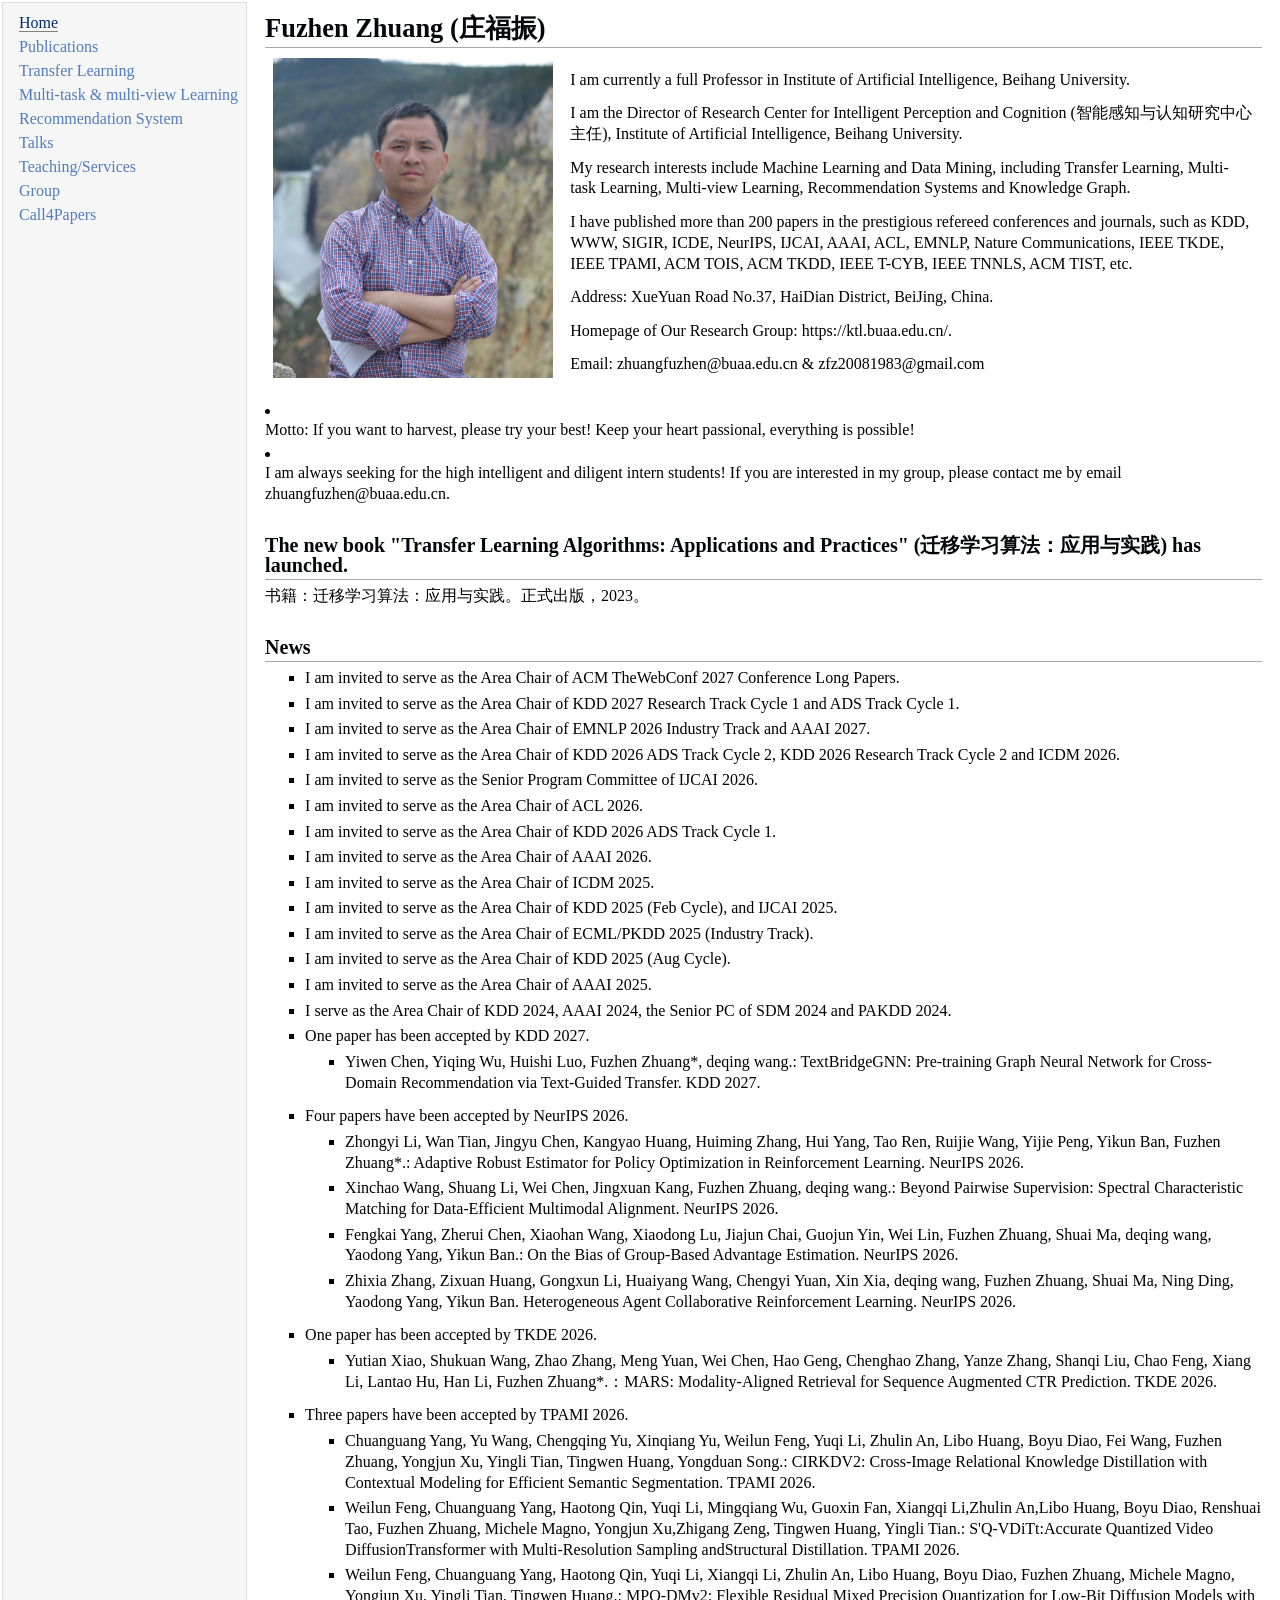
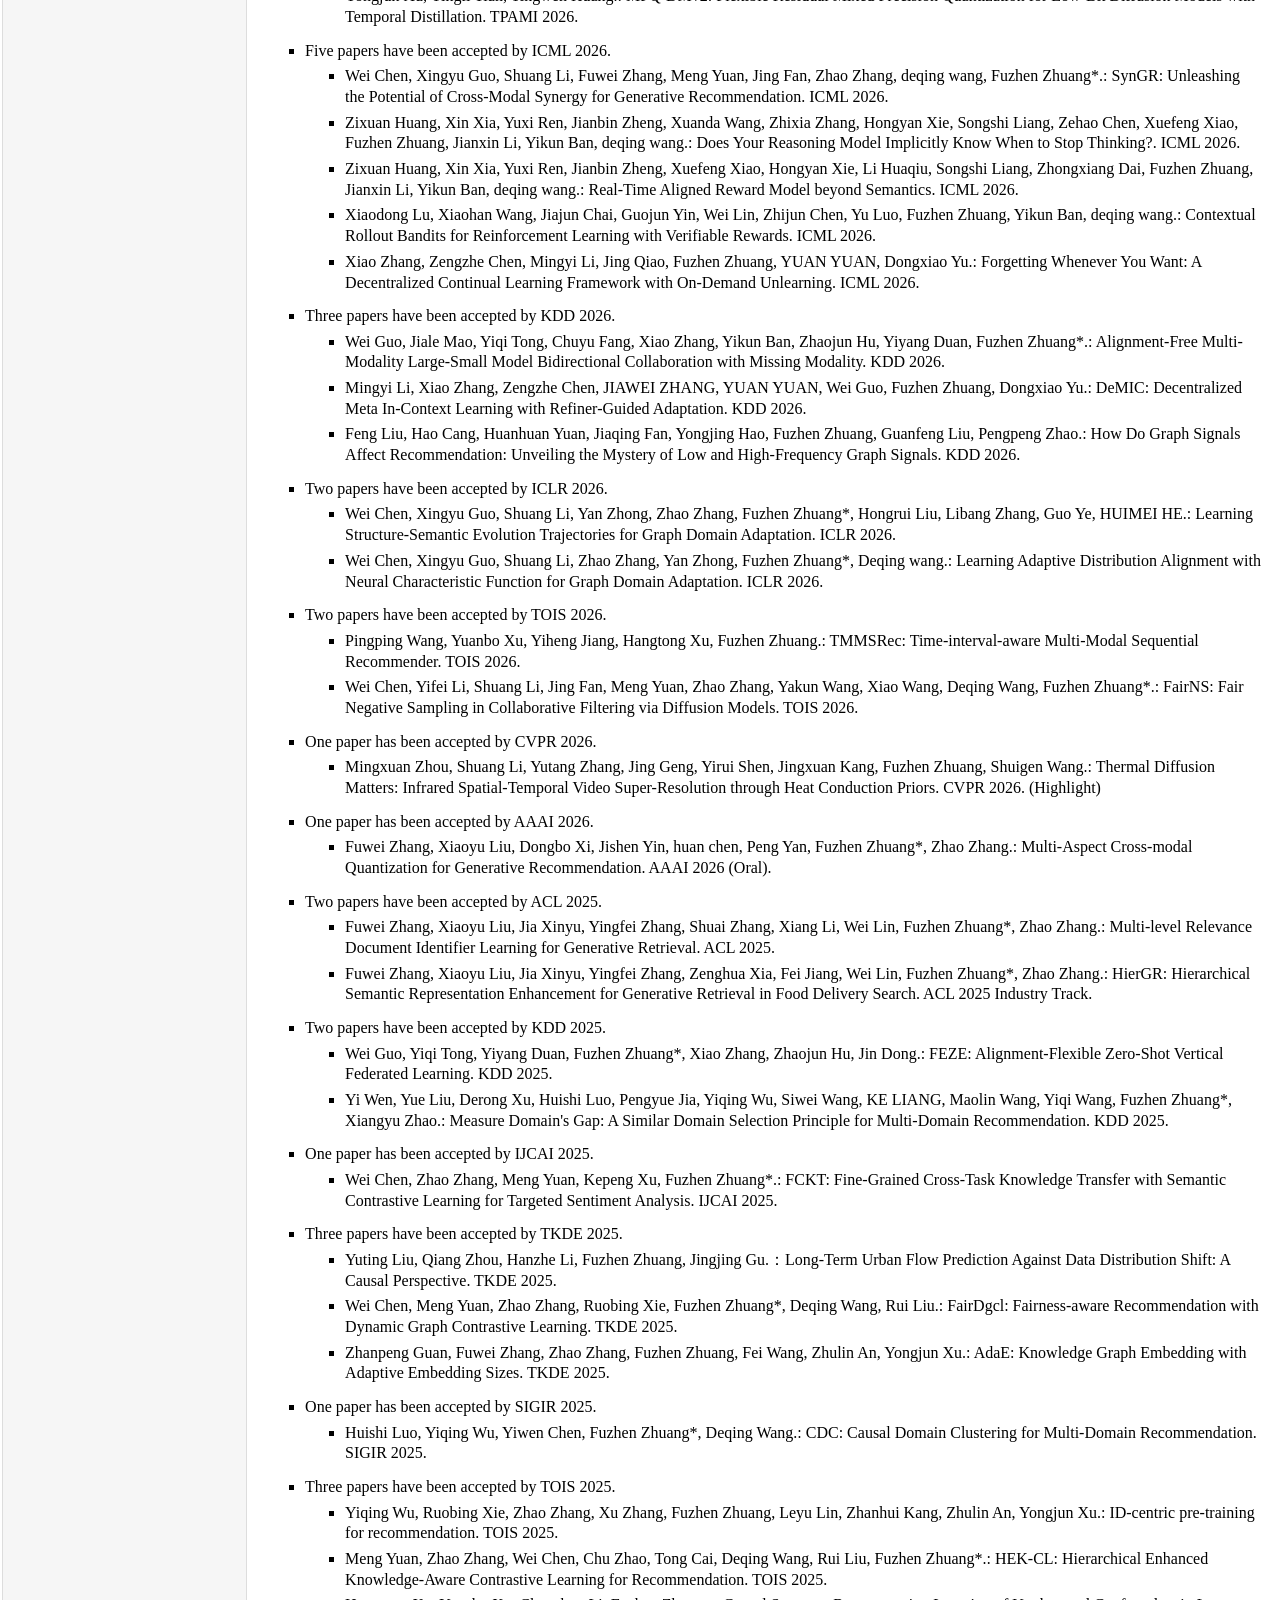
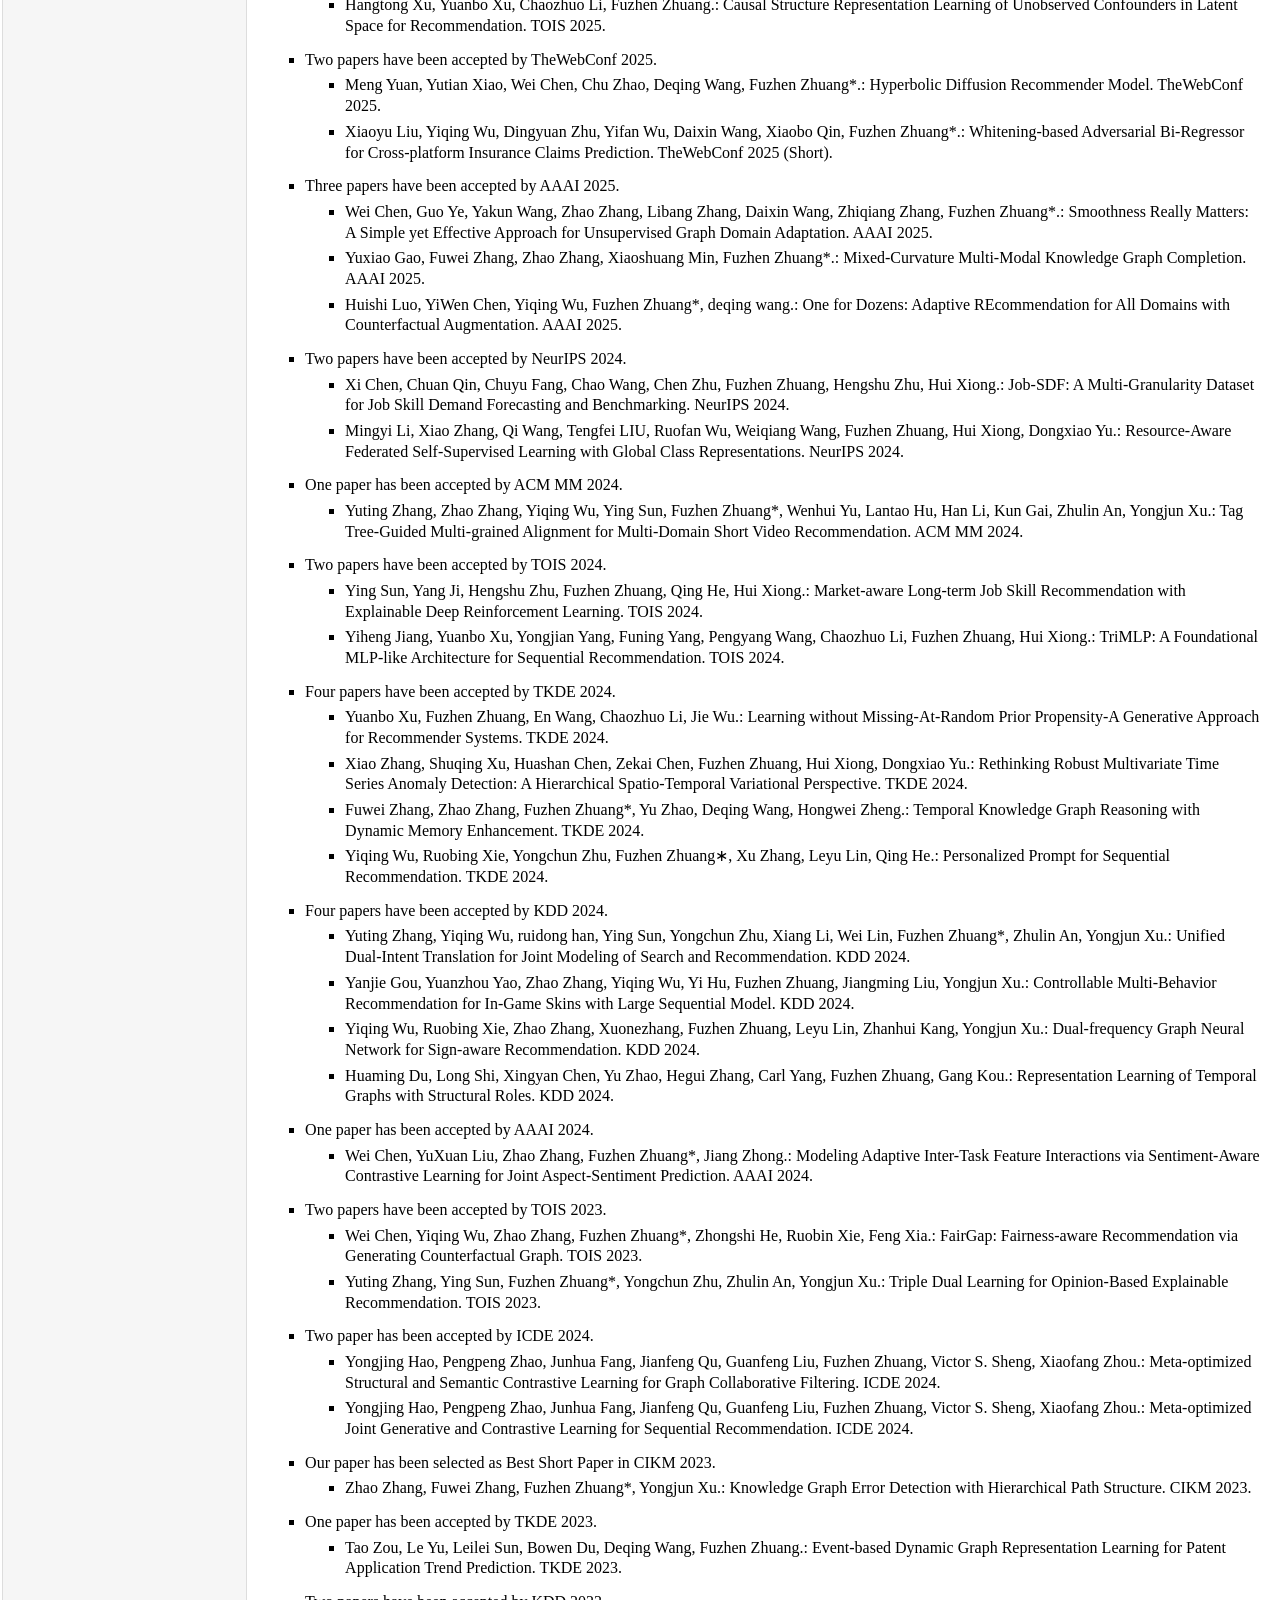
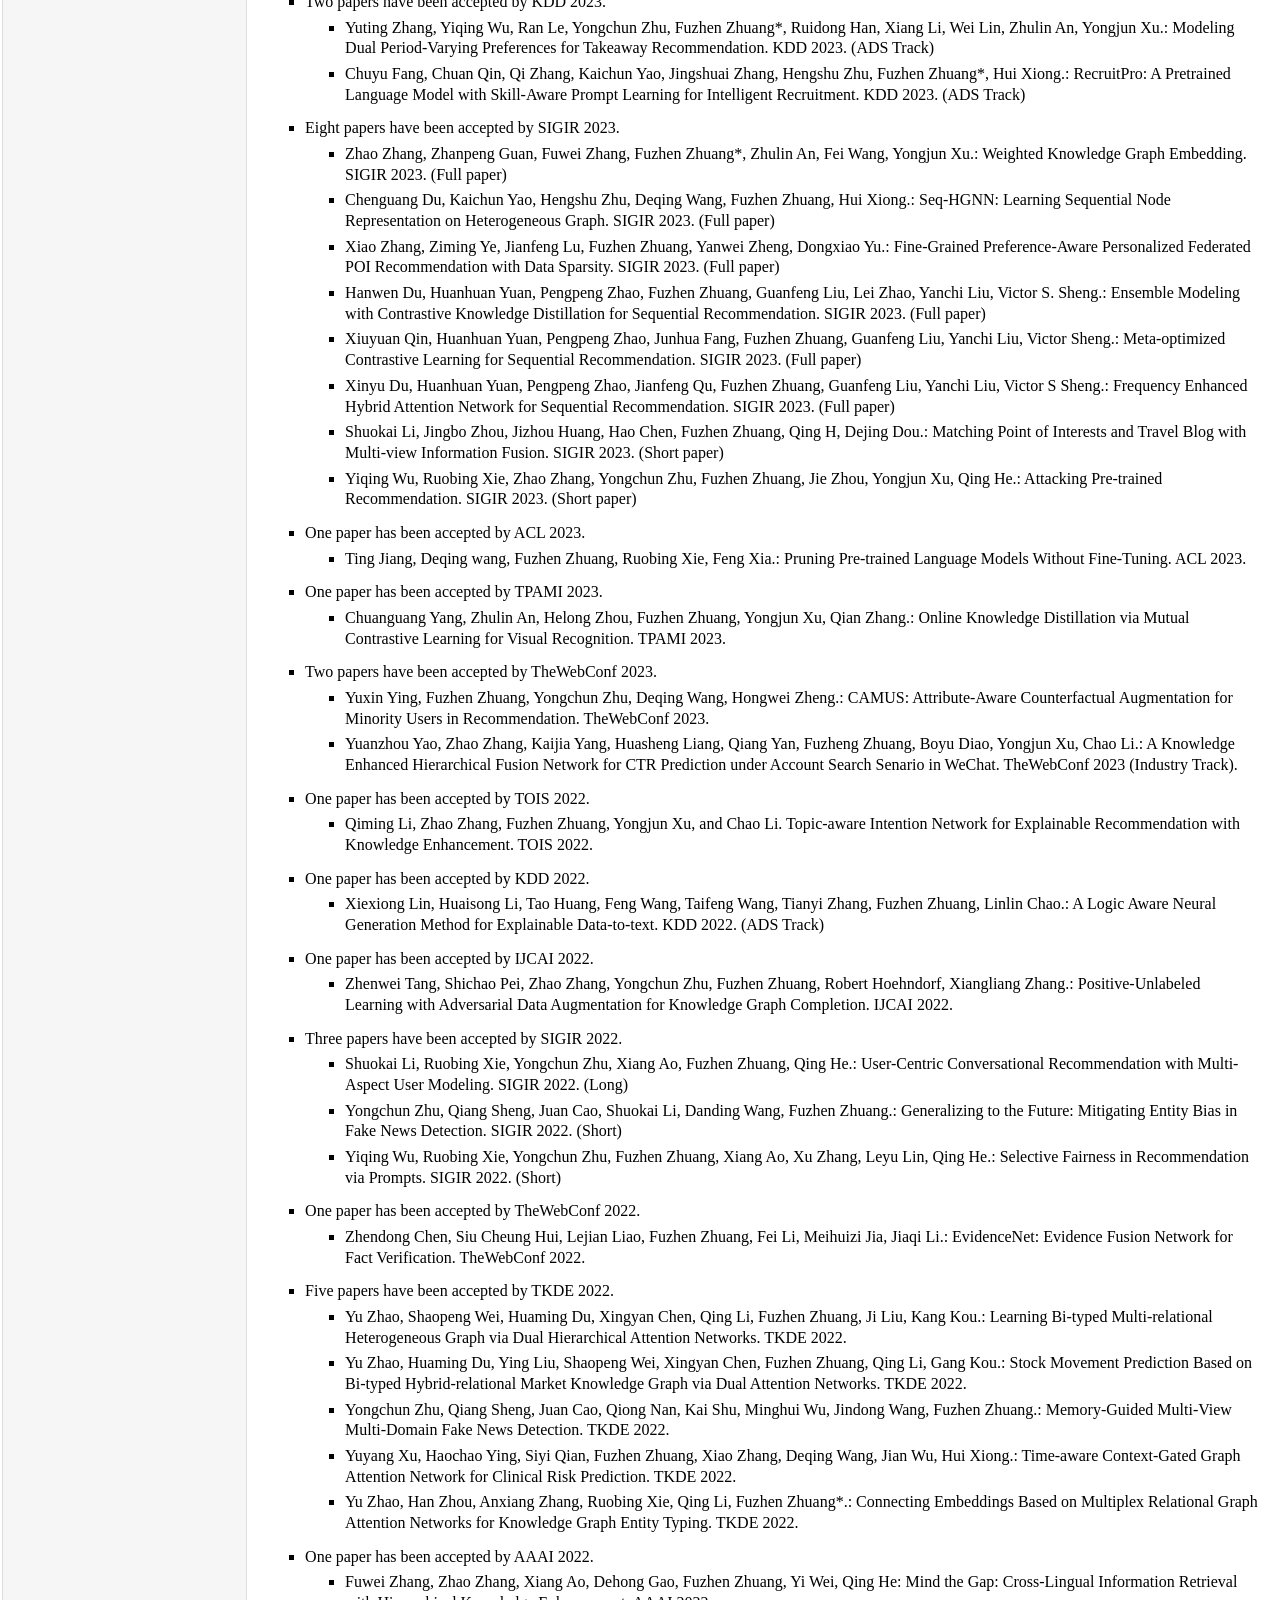
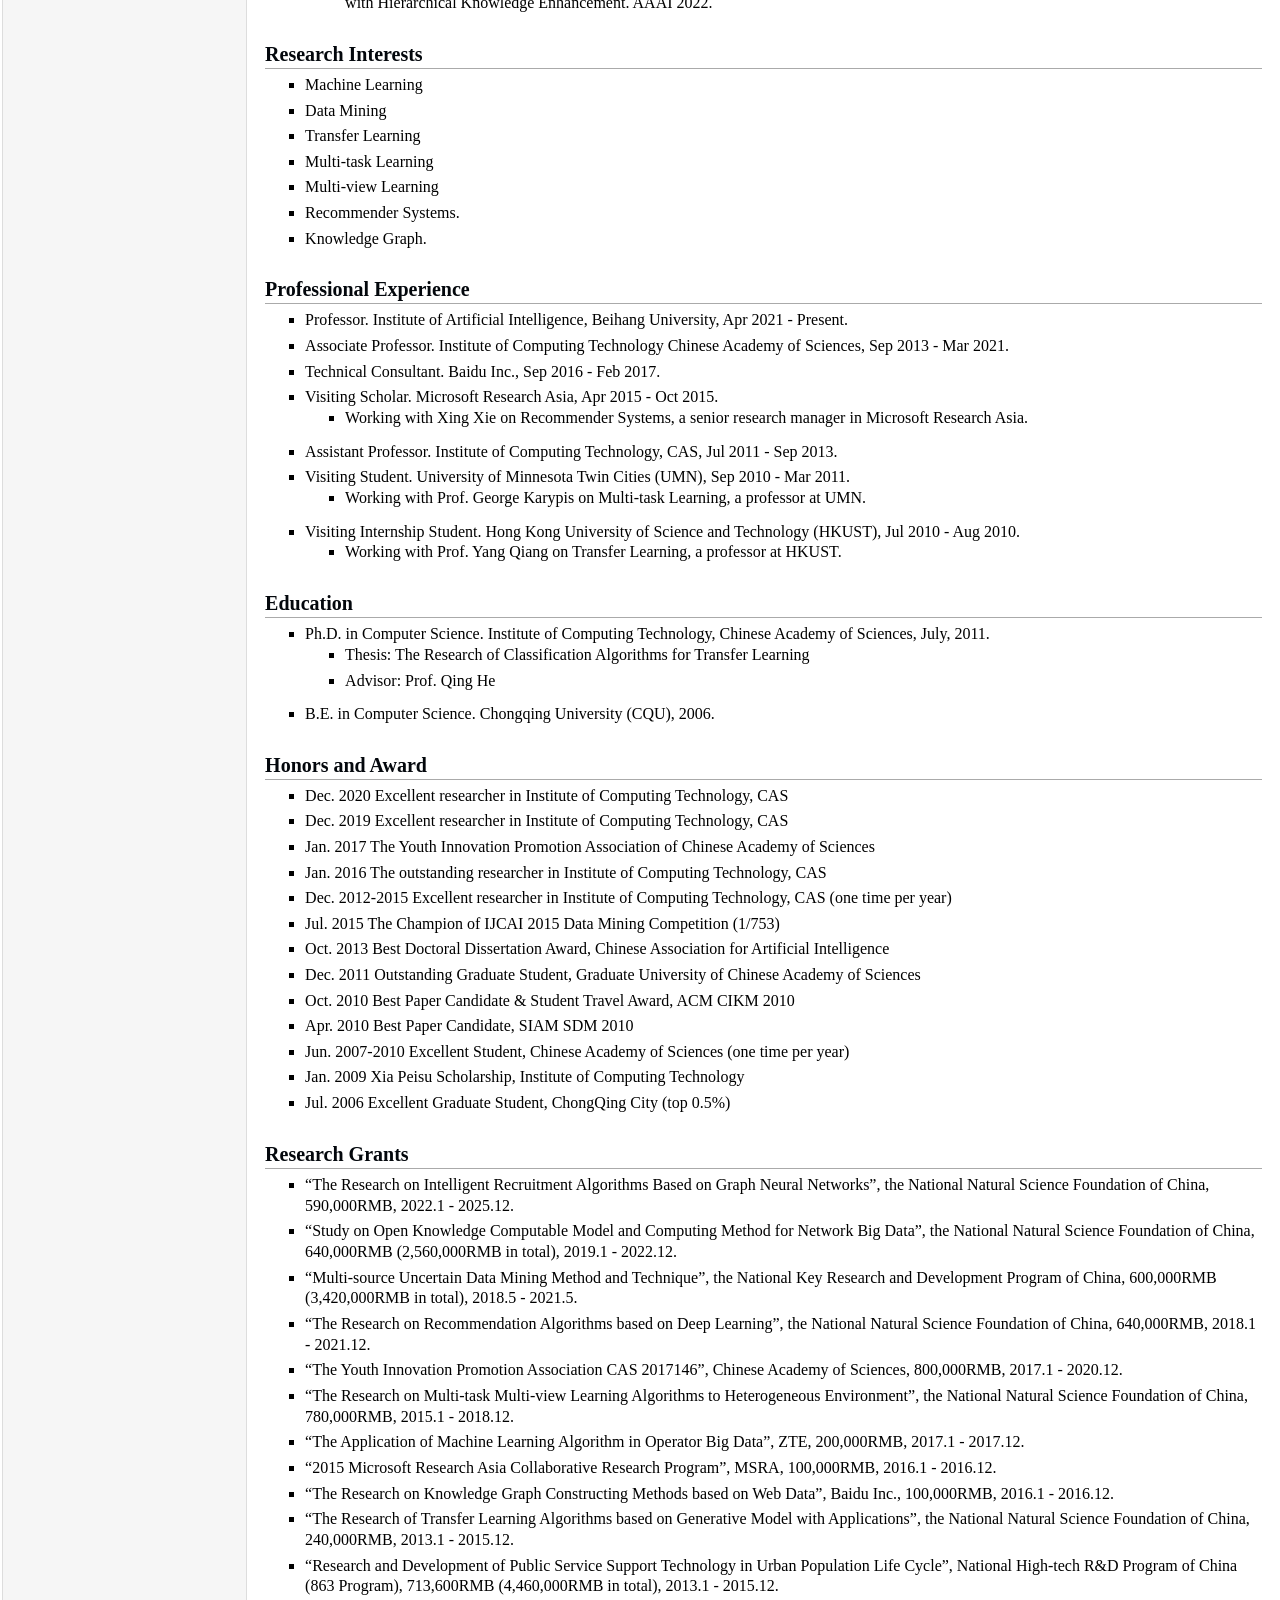
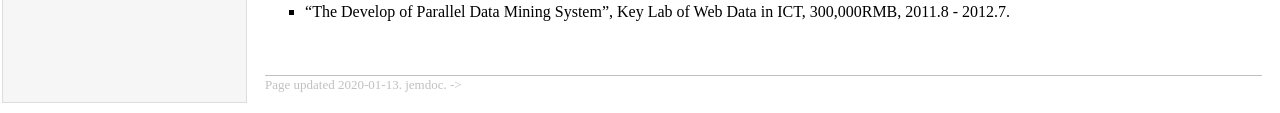
<file: index.html>
<!DOCTYPE html PUBLIC "-//W3C//DTD XHTML 1.1//EN"
  "http://www.w3.org/TR/xhtml11/DTD/xhtml11.dtd">
<html xmlns="http://www.w3.org/1999/xhtml" xml:lang="en">
<head>
<meta name="generator" content="jemdoc, see http://jemdoc.jaboc.net/" />
<meta http-equiv="Content-Type" content="text/html;charset=utf-8" />
<link rel="stylesheet" href="jemdoc.css" type="text/css" />
<title></title>
</head>
<body>
<table summary="Table for page layout." id="tlayout">
<tr valign="top">
<td id="layout-menu">
<div class="menu-item"><a href="index.html" class="current">Home</a></div>
<div class="menu-item"><a href="publications.html">Publications</a></div>
<div class="menu-item"><a href="transfer.html">Transfer&nbsp;Learning</a></div>
<div class="menu-item"><a href="mtmv.html">Multi-task&nbsp;&&nbsp;multi-view&nbsp;Learning</a></div>
<div class="menu-item"><a href="recsys.html">Recommendation&nbsp;System</a></div>
<div class="menu-item"><a href="talks.html">Talks</a></div>
<div class="menu-item"><a href="teaching.html">Teaching/Services</a></div>
<div class="menu-item"><a href="group.html">Group</a></div>
<div class="menu-item"><a href="call4papers.html">Call4Papers</a></div>
</td>
<td id="layout-content">
<h1 style="margin-top: 0px;">Fuzhen Zhuang (庄福振)</h1>
<table class="imgtable"><tr><td>
<img src="./img/fuzhenzhuang2.jpg" alt="alt text" width="280px" height="320px" /></a>&nbsp;</td>
<td align="left"><p>I am currently a full Professor in Institute of Artificial Intelligence, Beihang University.</p>
<p> I am the Director of Research Center for Intelligent Perception and Cognition (智能感知与认知研究中心主任), Institute of Artificial Intelligence, Beihang University.</p>
<p>My research interests include Machine Learning and Data Mining, including Transfer Learning, Multi-task Learning, Multi-view Learning, Recommendation Systems and Knowledge Graph.</p>
<p>I have published more than 200 papers in the prestigious refereed conferences and journals, such as KDD, WWW, SIGIR, ICDE, NeurIPS, IJCAI, AAAI, ACL, EMNLP, Nature Communications, IEEE TKDE, IEEE TPAMI, ACM TOIS, ACM TKDD, IEEE T-CYB, IEEE TNNLS, ACM TIST, etc.</p>
<p>Address: XueYuan Road No.37, HaiDian District, BeiJing, China.</p>
<p>Homepage of Our Research Group: https://ktl.buaa.edu.cn/.</p>
<p>Email: zhuangfuzhen@buaa.edu.cn &amp; zfz20081983@gmail.com</p>
<!-- <p>Tel: (86) 10-62600765</p> -->
</td></tr></table>
<li><p>Motto: If you want to harvest, please try your best! Keep your heart passional, everything is possible!</p></li>
<li><p> I am always seeking for the high intelligent and diligent intern students! If you are interested in my group, please contact me by email zhuangfuzhen@buaa.edu.cn. </p>
</li>
<h2>The new book "Transfer Learning Algorithms: Applications and Practices" (迁移学习算法：应用与实践) has launched. </h2>
  书籍：迁移学习算法：应用与实践。正式出版，2023。
<h2>News</h2>
<ul>
<!-- <li><p>
  <strong>I will transfer my job from CAS to Institute of Artificial Intelligence, Beihang University since April, 2021. I am looking for the prospective Master, Ph.D students, and the Postdoc is also welcome!</strong>
  </p>
</li> 
<li><p>Call for paper, <a href="https://fuzhenzhuang.github.io/DLKT2020/" class="current">DLKT 2020</a>.</p>
</li>
  <ul> 
  <li><p>The deep learning for knowledge transfer workshop, co-located with ICDM 2020.</p>
  </li>
  </ul> -->
<!--   
<li><p>One paper has been accepted by Nature Communications.</p>
</li>
  <ul>
  <li><p>Ying Sun, Fuzhen Zhuang*, Hengshu Zhu*, Qi Zhang, Qing He, Hui Xiong*.: Market-oriented Job Skill Valuation with Cooperative Composition Neural Network. Nature Communications, 2021.</p>
  </li>
  </ul> 
  
  <li><p>One paper has been accepted by NeurIPS 2021.</p>
</li>
  <ul>
  <li><p>Ying Sun, Hengshu Zhu*, Chuan Qin, Fuzhen Zhuang*, Qing He, Hui Xiong.: Discerning Decision-Making Process of Deep Neural Networks with Hierarchical Voting Transformation. NeurIPS 2021.</p>
  </li>
  </ul>
  
<li><p>Two papers have been accepted by TKDE 2021.</p>
</li>
  <ul>
  <li><p>Ying Sun, Fuzhen Zhuang*, Hengshu Zhu, Xin Song, Qing He, Hui Xiong.: Modeling the Impact of Person-Organization Fit on Talent Management with Structure-Aware Attentive Neural Networks. TKDE 2021.</p>
  </li>
  <li><p>Zhao Zhang, Fuzhen Zhuang*, Hengshu Zhu, Hui Xiong, Qing He.: Towards Robust Knowledge Graph Embedding via Multi-task Reinforcement Learning. TKDE 2021.</p>
  </li>
  </ul>
  
<li><p>Four papers have been accepted by KDD 2021.</p>
</li>
  <ul>
  <li><p>Yongchun Zhu,Yudan Liu, Ruobing Xie, Fuzhen Zhuang*, Xiaobo Hao, Kaikai Ge, Xu Zhang, Leyu Lin, Juan Cao.: Learn to Expand Audience via Meta Hybrid Experts and Critics. KDD 2021. (ADS Track)</p>
  </li>
  <li><p>Denghui Zhang, Zixuan Yuan, Yanchi Liu, Hao LIU, Zuohui Fu, Fuzhen Zhuang, Hui Xiong, Haifeng Chen.: Domain-oriented Language Modeling with Adaptive Hybrid Masking and Optimal Transport Alignment. KDD 2021. (Research Track)</p>
  </li>
  <li><p>Dongbo Xi, Zhen Chen, Peng Yan, Yinger Zhang, Yongchun Zhu, Fuzhen Zhuang, Yu Chen.: Modeling the Sequential Dependence among Audience Multi-step Conversions with Multi-task Learning for Customer Acquisition. KDD 2021. (ADS Track)</p>
  </li>
  <li><p>Qi Zhang, Hengshu Zhu, Ying Sun, Hao Liu, Fuzhen Zhuang, Hui Xiong.: Talent Demand Forecasting with Attentive Neural Sequential Model. KDD 2021. (ADS Track)</p>
  </li>
  </ul>  
<li><p>One paper has been accepted by Findings of ACL 2021.</p>
</li>
  <ul>
  <li><p>Yu Zhao, Han Zhou, Ruobing Xie, Fuzhen Zhuang, Qing Li, Ji Liu.: Incorporating Global Information in Local Attention for Knowledge Representation Learning. Findings of ACL 2021.</p>
  </li>
  </ul>
  <li><p>One paper has been accepted by IJCAI 2021.</p>
</li>
  <ul>
  <li><p>Hao Chen, Fuzhen Zhuang*, Li Xiao, Ling Ma, Haiyan Liu, Ruifang Zhang, Huiqin Jiang, Qing He.: AMA-GCN: Adaptive Multi-layer Aggregation Graph Convolutional Network for Disease Prediction. IJCAI 2021.</p>
  </li>
  </ul>
<li><p>Two paper have been accepted by SIGIR 2021.</p>
</li>
  <ul>
  <li><p>Yongchun Zhu, Ruobing Xie, Fuzhen Zhuang*, Kaikai Ge, Ying Sun, Xu Zhang, Leyu Lin, Juan Cao.: Learning to Warm Up Cold Item Embeddings for Cold-start Recommendation with Meta Scaling and Shifting Networks. SIGIR 2021.</p>
  </li>
  <li><p>Yongchun Zhu, Kaikai Ge, Fuzhen Zhuang*, Ruobing Xie, Dongbo Xi, Xu Zhang, Leyu Lin, Qing He.: Transfer-Meta Framework for Cross-domain Recommendation to Cold-Start Users. SIGIR 2021.</p>
  </li>
  </ul>
<li><p>One paper has been accepted by TheWebConf 2021.</p>
</li>
  <ul>
  <li><p>Ying Sun, Fuzhen Zhuang*, Hengshu Zhu, Qing He and Hui Xiong.: Cost-Effective and Interpretable Job Skill Recommendation with Deep Reinforcement Learning. TheWebConf 2021.</p>
  </li>
  </ul> 
-->
  <li><p>I am invited to serve as the Area Chair of ACM TheWebConf 2027 Conference Long Papers.</p></li>
  <li><p>I am invited to serve as the Area Chair of KDD 2027 Research Track Cycle 1 and ADS Track Cycle 1.</p></li>
  <li><p>I am invited to serve as the Area Chair of EMNLP 2026 Industry Track and AAAI 2027.</p></li>
  <li><p>I am invited to serve as the Area Chair of KDD 2026 ADS Track Cycle 2, KDD 2026 Research Track Cycle 2 and ICDM 2026.</p></li>
  <li><p>I am invited to serve as the Senior Program Committee of IJCAI 2026.</p></li>
  <li><p>I am invited to serve as the Area Chair of ACL 2026.</p></li>
  <li><p>I am invited to serve as the Area Chair of KDD 2026 ADS Track Cycle 1.</p></li>
  <li><p>I am invited to serve as the Area Chair of AAAI 2026.</p></li>
  <li><p>I am invited to serve as the Area Chair of ICDM 2025.</p></li>
  <li><p>I am invited to serve as the Area Chair of KDD 2025 (Feb Cycle), and IJCAI 2025.</p></li>
  <li><p>I am invited to serve as the Area Chair of ECML/PKDD 2025 (Industry Track).</p></li>
  <li><p>I am invited to serve as the Area Chair of KDD 2025 (Aug Cycle).</p></li>
  <li><p>I am invited to serve as the Area Chair of AAAI 2025.</p></li>
  <li><p>I serve as the Area Chair of KDD 2024, AAAI 2024, the Senior PC of SDM 2024 and PAKDD 2024.</p></li>
<li><p>One paper has been accepted by KDD 2027.</p></li>
<ul>
<li><p>
  Yiwen Chen, Yiqing Wu, Huishi Luo, Fuzhen Zhuang*, deqing wang.: TextBridgeGNN: Pre-training Graph Neural Network for Cross-Domain Recommendation via Text-Guided Transfer. KDD 2027.
</p></li>
</ul> 
  
  <li><p>Four papers have been accepted by NeurIPS 2026.</p></li>
<ul>
 <li><p>
  Zhongyi Li, Wan Tian, Jingyu Chen, Kangyao Huang, Huiming Zhang, Hui Yang, Tao Ren, Ruijie Wang, Yijie Peng, Yikun Ban, Fuzhen Zhuang*.: Adaptive Robust Estimator for Policy Optimization in Reinforcement Learning. NeurIPS 2026.
</p></li>  
<li><p>
  Xinchao Wang, Shuang Li, Wei Chen, Jingxuan Kang, Fuzhen Zhuang, deqing wang.: Beyond Pairwise Supervision: Spectral Characteristic Matching for Data-Efficient Multimodal Alignment. NeurIPS 2026.
</p></li>  
<li><p>
  Fengkai Yang, Zherui Chen, Xiaohan Wang, Xiaodong Lu, Jiajun Chai, Guojun Yin, Wei Lin, Fuzhen Zhuang, Shuai Ma, deqing wang, Yaodong Yang, Yikun Ban.: On the Bias of Group-Based Advantage Estimation. NeurIPS 2026.
</p></li>  
<li><p>
  Zhixia Zhang, Zixuan Huang, Gongxun Li, Huaiyang Wang, Chengyi Yuan, Xin Xia, deqing wang, Fuzhen Zhuang, Shuai Ma, Ning Ding, Yaodong Yang, Yikun Ban. Heterogeneous Agent Collaborative Reinforcement Learning. NeurIPS 2026.
</p></li>  
</ul>
  
<li><p>One paper has been accepted by TKDE 2026.</p></li>
<ul>
<li><p>
  Yutian Xiao, Shukuan Wang, Zhao Zhang, Meng Yuan, Wei Chen, Hao Geng, Chenghao Zhang, Yanze Zhang, Shanqi Liu, Chao Feng, Xiang Li, Lantao Hu, Han Li, Fuzhen Zhuang*.：MARS: Modality-Aligned Retrieval for Sequence Augmented CTR Prediction. TKDE 2026.
</p></li>
</ul>
  
<li><p>Three papers have been accepted by TPAMI 2026.</p></li>
<ul>
<li><p>
  Chuanguang Yang, Yu Wang, Chengqing Yu, Xinqiang Yu, Weilun Feng, Yuqi Li, Zhulin An, Libo Huang, Boyu Diao, Fei Wang, Fuzhen Zhuang, Yongjun Xu, Yingli Tian, Tingwen Huang, Yongduan Song.: CIRKDV2: Cross-Image Relational Knowledge Distillation with Contextual Modeling for Efficient Semantic Segmentation. TPAMI 2026.
</p></li>
<li><p>
  Weilun Feng, Chuanguang Yang, Haotong Qin, Yuqi Li, Mingqiang Wu, Guoxin Fan, Xiangqi Li,Zhulin An,Libo Huang, Boyu Diao, Renshuai Tao, Fuzhen Zhuang,  Michele Magno, Yongjun Xu,Zhigang Zeng, Tingwen Huang,  Yingli Tian.: S'Q-VDiTt:Accurate Quantized Video DiffusionTransformer with Multi-Resolution Sampling andStructural Distillation. TPAMI 2026.
</p></li>
<li><p>
  Weilun Feng, Chuanguang Yang, Haotong Qin, Yuqi Li, Xiangqi Li, Zhulin An, Libo Huang, Boyu Diao, Fuzhen Zhuang, Michele Magno, Yongjun Xu, Yingli Tian, Tingwen Huang.: MPQ-DMv2: Flexible Residual Mixed Precision Quantization for Low-Bit Diffusion Models with Temporal Distillation. TPAMI 2026.
</p></li>  
</ul>
  
<li><p>Five papers have been accepted by ICML 2026.</p></li>
<ul>
<li><p>
Wei Chen, Xingyu Guo, Shuang Li, Fuwei Zhang, Meng Yuan, Jing Fan, Zhao Zhang, deqing wang, Fuzhen Zhuang*.: SynGR: Unleashing the Potential of Cross-Modal Synergy for Generative Recommendation. ICML 2026.
</p></li>
<li><p>
  Zixuan Huang, Xin Xia, Yuxi Ren, Jianbin Zheng, Xuanda Wang, Zhixia Zhang, Hongyan Xie, Songshi Liang, Zehao Chen, Xuefeng Xiao, Fuzhen Zhuang, Jianxin Li, Yikun Ban, deqing wang.: Does Your Reasoning Model Implicitly Know When to Stop Thinking?. ICML 2026.
</p></li>
<li><p>
  Zixuan Huang, Xin Xia, Yuxi Ren, Jianbin Zheng, Xuefeng Xiao, Hongyan Xie, Li Huaqiu, Songshi Liang, Zhongxiang Dai, Fuzhen Zhuang, Jianxin Li, Yikun Ban, deqing wang.: Real-Time Aligned Reward Model beyond Semantics. ICML 2026.
</p></li>
<li><p>
  Xiaodong Lu, Xiaohan Wang, Jiajun Chai, Guojun Yin, Wei Lin, Zhijun Chen, Yu Luo, Fuzhen Zhuang, Yikun Ban, deqing wang.: Contextual Rollout Bandits for Reinforcement Learning with Verifiable Rewards. ICML 2026.
</p></li>
<li><p>
  Xiao Zhang, Zengzhe Chen, Mingyi Li, Jing Qiao, Fuzhen Zhuang, YUAN YUAN, Dongxiao Yu.: Forgetting Whenever You Want: A Decentralized Continual Learning Framework with On-Demand Unlearning. ICML 2026.
</p></li>
</ul> 
  
<li><p>Three papers have been accepted by KDD 2026.</p></li>
<ul>
<li><p>
  Wei Guo, Jiale Mao, Yiqi Tong, Chuyu Fang, Xiao Zhang, Yikun Ban, Zhaojun Hu, Yiyang Duan, Fuzhen Zhuang*.: Alignment-Free Multi-Modality Large-Small Model Bidirectional Collaboration with Missing Modality. KDD 2026.
</p></li>
<li><p>
  Mingyi Li, Xiao Zhang, Zengzhe Chen, JIAWEI ZHANG, YUAN YUAN, Wei Guo, Fuzhen Zhuang, Dongxiao Yu.: DeMIC: Decentralized Meta In-Context Learning with Refiner-Guided Adaptation. KDD 2026.
</p></li>
<li><p>
  Feng Liu, Hao Cang, Huanhuan Yuan, Jiaqing Fan, Yongjing Hao, Fuzhen Zhuang, Guanfeng Liu, Pengpeng Zhao.: How Do Graph Signals Affect Recommendation: Unveiling the Mystery of Low and High-Frequency Graph Signals. KDD 2026.
</p></li>
</ul> 

<li><p>Two papers have been accepted by ICLR 2026.</p></li>
<ul>
<li><p>
  Wei Chen, Xingyu Guo, Shuang Li, Yan Zhong, Zhao Zhang, Fuzhen Zhuang*, Hongrui Liu, Libang Zhang, Guo Ye, HUIMEI HE.: Learning Structure-Semantic Evolution Trajectories for Graph Domain Adaptation. ICLR 2026.
</p></li>
<li><p>
  Wei Chen, Xingyu Guo, Shuang Li, Zhao Zhang, Yan Zhong, Fuzhen Zhuang*, Deqing wang.: Learning Adaptive Distribution Alignment with Neural Characteristic Function for Graph Domain Adaptation. ICLR 2026.
</p></li>
</ul> 

<li><p>Two papers have been accepted by TOIS 2026.</p></li>
<ul>
<li><p>
  Pingping Wang, Yuanbo Xu, Yiheng Jiang, Hangtong Xu, Fuzhen Zhuang.: TMMSRec: Time-interval-aware Multi-Modal Sequential Recommender. TOIS 2026.
</p></li>
<li><p>
  Wei Chen, Yifei Li, Shuang Li, Jing Fan, Meng Yuan, Zhao Zhang, Yakun Wang, Xiao Wang, Deqing Wang, Fuzhen Zhuang*.: FairNS: Fair Negative Sampling in Collaborative Filtering via Diffusion Models. TOIS 2026.
</p></li>
</ul> 

<li><p>One paper has been accepted by CVPR 2026.</p></li>
<ul>
<li><p>
  Mingxuan Zhou, Shuang Li, Yutang Zhang, Jing Geng, Yirui Shen, Jingxuan Kang, Fuzhen Zhuang, Shuigen Wang.: Thermal Diffusion Matters: Infrared Spatial-Temporal Video Super-Resolution through Heat Conduction Priors. CVPR 2026. (Highlight)
</p></li>
</ul> 
  
<li><p>One paper has been accepted by AAAI 2026.</p></li>
<ul>
<li><p>
  Fuwei Zhang, Xiaoyu Liu, Dongbo Xi, Jishen Yin, huan chen, Peng Yan, Fuzhen Zhuang*, Zhao Zhang.: Multi-Aspect Cross-modal Quantization for Generative Recommendation. AAAI 2026 (Oral).
</p></li>
</ul> 
  
<li><p>Two papers have been accepted by ACL 2025.</p></li>
<ul> 
<li><p>
Fuwei Zhang, Xiaoyu Liu, Jia Xinyu, Yingfei Zhang, Shuai Zhang, Xiang Li, Wei Lin, Fuzhen Zhuang*, Zhao Zhang.: Multi-level Relevance Document Identifier Learning for Generative Retrieval. ACL 2025.
</p></li>
<li><p>
  Fuwei Zhang, Xiaoyu Liu, Jia Xinyu, Yingfei Zhang, Zenghua Xia, Fei Jiang, Wei Lin, Fuzhen Zhuang*, Zhao Zhang.: HierGR: Hierarchical Semantic Representation Enhancement for Generative Retrieval in Food Delivery Search. ACL 2025 Industry Track.
</p></li>
</ul> 

<li><p>Two papers have been accepted by KDD 2025.</p></li>
<ul> 
<li><p>
Wei Guo, Yiqi Tong, Yiyang Duan, Fuzhen Zhuang*, Xiao Zhang, Zhaojun Hu, Jin Dong.: FEZE: Alignment-Flexible Zero-Shot Vertical Federated Learning. KDD 2025.
</p></li>
<li><p>
Yi Wen, Yue Liu, Derong Xu, Huishi Luo, Pengyue Jia, Yiqing Wu, Siwei Wang, KE LIANG, Maolin Wang, Yiqi Wang, Fuzhen Zhuang*, Xiangyu Zhao.: Measure Domain's Gap: A Similar Domain Selection Principle for Multi-Domain Recommendation. KDD 2025.
</p></li>  
</ul> 

<li><p>One paper has been accepted by IJCAI 2025.</p></li>
<ul>
<li><p>
  Wei Chen, Zhao Zhang, Meng Yuan, Kepeng Xu, Fuzhen Zhuang*.: FCKT: Fine-Grained Cross-Task Knowledge Transfer with Semantic Contrastive Learning for Targeted Sentiment Analysis. IJCAI 2025.
</p></li>
</ul> 
  
 <li><p>Three papers have been accepted by TKDE 2025.</p></li>
<ul>
<li><p>
  Yuting Liu, Qiang Zhou, Hanzhe Li, Fuzhen Zhuang, Jingjing Gu.：Long-Term Urban Flow Prediction Against Data Distribution Shift: A Causal Perspective. TKDE 2025.
</p></li>  
<li><p>
  Wei Chen, Meng Yuan, Zhao Zhang, Ruobing Xie, Fuzhen Zhuang*, Deqing Wang, Rui Liu.: FairDgcl: Fairness-aware Recommendation with Dynamic Graph Contrastive Learning. TKDE 2025.
</p></li>
<li><p>
  Zhanpeng Guan, Fuwei Zhang, Zhao Zhang, Fuzhen Zhuang, Fei Wang, Zhulin An, Yongjun Xu.: AdaE: Knowledge Graph Embedding with Adaptive Embedding Sizes. TKDE 2025.
</p></li>
</ul> 
  
  <li><p>One paper has been accepted by SIGIR 2025.</p></li>
<ul>
<li><p>
Huishi Luo, Yiqing Wu, Yiwen Chen, Fuzhen Zhuang*, Deqing Wang.: CDC: Causal Domain Clustering for Multi-Domain Recommendation. SIGIR 2025.
</p></li>
</ul> 
  
<li><p>Three papers have been accepted by TOIS 2025.</p></li>
<ul>
  <li><p>
  Yiqing Wu, Ruobing Xie, Zhao Zhang, Xu Zhang, Fuzhen Zhuang, Leyu Lin, Zhanhui Kang, Zhulin An, Yongjun Xu.: ID-centric pre-training for recommendation. TOIS 2025.
</p></li>
  <li><p>
    Meng Yuan, Zhao Zhang, Wei Chen, Chu Zhao, Tong Cai, Deqing Wang, Rui Liu, Fuzhen Zhuang*.: HEK-CL: Hierarchical Enhanced Knowledge-Aware Contrastive Learning for Recommendation. TOIS 2025.
</p></li>
  <li><p>
  Hangtong Xu, Yuanbo Xu, Chaozhuo Li, Fuzhen Zhuang.: Causal Structure Representation Learning of Unobserved Confounders in Latent
Space for Recommendation. TOIS 2025. 
  </p></li>
</ul>  

  <li><p>Two papers have been accepted by TheWebConf 2025.</p>
</li>
  <ul>
  <li><p>Meng Yuan, Yutian Xiao, Wei Chen, Chu Zhao, Deqing Wang, Fuzhen Zhuang*.: Hyperbolic Diffusion Recommender Model. TheWebConf 2025.</li>
  <li><p>Xiaoyu Liu, Yiqing Wu, Dingyuan Zhu, Yifan Wu, Daixin Wang, Xiaobo Qin, Fuzhen Zhuang*.: Whitening-based Adversarial Bi-Regressor for Cross-platform Insurance Claims Prediction. TheWebConf 2025 (Short).</li>
   </ul>  
  
<li><p>Three papers have been accepted by AAAI 2025.</p></li>
<ul>
<li><p>
Wei Chen, Guo Ye, Yakun Wang, Zhao Zhang, Libang Zhang, Daixin Wang, Zhiqiang Zhang, Fuzhen Zhuang*.: Smoothness Really Matters: A Simple yet Effective Approach for Unsupervised Graph Domain Adaptation. AAAI 2025.
</p></li>
<li><p>
Yuxiao Gao, Fuwei Zhang, Zhao Zhang, Xiaoshuang Min, Fuzhen Zhuang*.: Mixed-Curvature Multi-Modal Knowledge Graph Completion. AAAI 2025.
</p></li>
<li><p>
Huishi Luo, YiWen Chen, Yiqing Wu, Fuzhen Zhuang*, deqing wang.: One for Dozens: Adaptive REcommendation for All Domains with Counterfactual Augmentation. AAAI 2025.  
</p></li>
  </ul>  
  
 <li><p>Two papers have been accepted by NeurIPS 2024.</p></li>
<ul> 
 <li><p>
  Xi Chen, Chuan Qin, Chuyu Fang, Chao Wang, Chen Zhu, Fuzhen Zhuang, Hengshu Zhu, Hui Xiong.: Job-SDF: A Multi-Granularity Dataset for Job Skill Demand Forecasting and Benchmarking. NeurIPS 2024.
 </p></li>
 <li><p>
  Mingyi Li, Xiao Zhang, Qi Wang, Tengfei LIU, Ruofan Wu, Weiqiang Wang, Fuzhen Zhuang, Hui Xiong, Dongxiao Yu.: Resource-Aware Federated Self-Supervised Learning with Global Class Representations. NeurIPS 2024.
 </p></li>
  </ul>  
  
  <li><p>One paper has been accepted by ACM MM 2024.</p></li>
<ul>
  <li><p>
  Yuting Zhang, Zhao Zhang, Yiqing Wu, Ying Sun, Fuzhen Zhuang*, Wenhui Yu, Lantao Hu, Han Li, Kun Gai, Zhulin An, Yongjun Xu.: Tag Tree-Guided Multi-grained Alignment for Multi-Domain Short Video Recommendation. ACM MM 2024.
 </p></li>
</ul>  
 
  <li><p>Two papers have been accepted by TOIS 2024.</p></li>
<ul>
  <li><p>
  Ying Sun, Yang Ji, Hengshu Zhu, Fuzhen Zhuang, Qing He, Hui Xiong.: Market-aware Long-term Job Skill Recommendation with Explainable Deep Reinforcement Learning. TOIS 2024.
  </p></li>
  <li><p>
  Yiheng Jiang, Yuanbo Xu, Yongjian Yang, Funing Yang, Pengyang Wang, Chaozhuo Li, Fuzhen Zhuang, Hui Xiong.: TriMLP: A Foundational MLP-like Architecture for Sequential Recommendation. TOIS 2024.
  </p></li>
</ul>  
  
<li><p>Four papers have been accepted by TKDE 2024.</p></li>
<ul>
  <li><p>
  Yuanbo Xu, Fuzhen Zhuang, En Wang, Chaozhuo Li, Jie Wu.: Learning without Missing-At-Random Prior Propensity-A Generative Approach for Recommender Systems. TKDE 2024.
  </p></li>
  <li><p>
  Xiao Zhang, Shuqing Xu, Huashan Chen, Zekai Chen, Fuzhen Zhuang, Hui Xiong, Dongxiao Yu.: Rethinking Robust Multivariate Time Series Anomaly Detection: A Hierarchical Spatio-Temporal Variational Perspective. TKDE 2024.
  </p></li>
  <li><p>
  Fuwei Zhang, Zhao Zhang, Fuzhen Zhuang*, Yu Zhao, Deqing Wang, Hongwei Zheng.: Temporal Knowledge Graph Reasoning with Dynamic Memory Enhancement. TKDE 2024.
  </p></li>
  <li><p>
   Yiqing Wu, Ruobing Xie, Yongchun Zhu, Fuzhen Zhuang∗, Xu Zhang, Leyu Lin, Qing He.: Personalized Prompt for Sequential Recommendation. TKDE 2024.
  </p></li>
</ul>  
  
<li><p>Four papers have been accepted by KDD 2024.</p></li>
<ul>
  <li><p>
Yuting Zhang, Yiqing Wu, ruidong han, Ying Sun, Yongchun Zhu, Xiang Li, Wei Lin, Fuzhen Zhuang*, Zhulin An, Yongjun Xu.: Unified Dual-Intent Translation for Joint Modeling of Search and Recommendation. KDD 2024.
</p></li>
  <li><p>
Yanjie Gou, Yuanzhou Yao, Zhao Zhang, Yiqing Wu, Yi Hu, Fuzhen Zhuang, Jiangming Liu, Yongjun Xu.: Controllable Multi-Behavior Recommendation for In-Game Skins with Large Sequential Model. KDD 2024.
</p></li>
  <li><p>
Yiqing Wu, Ruobing Xie, Zhao Zhang, Xuonezhang, Fuzhen Zhuang, Leyu Lin, Zhanhui Kang, Yongjun Xu.: Dual-frequency Graph Neural Network for Sign-aware Recommendation. KDD 2024.
</p></li>
  <li><p>
Huaming Du, Long Shi, Xingyan Chen, Yu Zhao, Hegui Zhang, Carl Yang, Fuzhen Zhuang, Gang Kou.: Representation Learning of Temporal Graphs with Structural Roles. KDD 2024.
</p></li>
  </ul>  
    
<li><p>One paper has been accepted by AAAI 2024.</p></li>
<ul>
  <li><p>
  Wei Chen, YuXuan Liu, Zhao Zhang, Fuzhen Zhuang*, Jiang Zhong.: Modeling Adaptive Inter-Task Feature Interactions via Sentiment-Aware Contrastive Learning for Joint Aspect-Sentiment Prediction. AAAI 2024.
  </p></li>
</ul>  
  
<li><p>Two papers have been accepted by TOIS 2023.</p></li>
<ul>
  <li><p>
  Wei Chen, Yiqing Wu, Zhao Zhang, Fuzhen Zhuang*, Zhongshi He, Ruobin Xie, Feng Xia.: FairGap: Fairness-aware Recommendation via Generating Counterfactual Graph. TOIS 2023.
  </p></li>
  <li><p>
  Yuting Zhang, Ying Sun, Fuzhen Zhuang*, Yongchun Zhu, Zhulin An, Yongjun Xu.: Triple Dual Learning for Opinion-Based Explainable Recommendation. TOIS 2023.
  </p></li>
</ul>  
  
<li><p>Two paper has been accepted by ICDE 2024.</p></li>
<ul>
  <li><p>
    Yongjing Hao, Pengpeng Zhao, Junhua Fang, Jianfeng Qu, Guanfeng Liu, Fuzhen Zhuang, Victor S. Sheng, Xiaofang Zhou.: Meta-optimized Structural and Semantic Contrastive Learning for Graph Collaborative Filtering. ICDE 2024.
  </p></li>
  <li><p>
    Yongjing Hao, Pengpeng Zhao, Junhua Fang, Jianfeng Qu, Guanfeng Liu, Fuzhen Zhuang, Victor S. Sheng, Xiaofang Zhou.: Meta-optimized Joint Generative and Contrastive Learning for Sequential Recommendation. ICDE 2024.
  </p></li>
</ul>  
  
<li><p>Our paper has been selected as Best Short Paper in CIKM 2023.</p></li>
  <ul>
    <li><p>Zhao Zhang, Fuwei Zhang, Fuzhen Zhuang*, Yongjun Xu.: Knowledge Graph Error Detection with Hierarchical Path Structure. CIKM 2023.</p>
  </li>
 </ul>
  
<li><p>One paper has been accepted by TKDE 2023.</p>
</li>
  <ul>
   <li><p>Tao Zou, Le Yu, Leilei Sun, Bowen Du, Deqing Wang, Fuzhen Zhuang.: Event-based Dynamic Graph Representation Learning for Patent Application Trend Prediction. TKDE 2023.</p>
  </li>
   </ul>  
  
<li><p>Two papers have been accepted by KDD 2023.</p>
</li>
  <ul>
  <li><p>Yuting Zhang, Yiqing Wu, Ran Le, Yongchun Zhu, Fuzhen Zhuang*, Ruidong Han, Xiang Li, Wei Lin, Zhulin An, Yongjun Xu.: Modeling Dual Period-Varying Preferences for Takeaway Recommendation. KDD 2023. (ADS Track)</p>
  </li>
  <li><p>Chuyu Fang, Chuan Qin, Qi Zhang, Kaichun Yao, Jingshuai Zhang, Hengshu Zhu, Fuzhen Zhuang*, Hui Xiong.: RecruitPro: A Pretrained Language Model with Skill-Aware Prompt Learning for Intelligent Recruitment. KDD 2023. (ADS Track)</p>
  </li>
  </ul>  
  
<li><p>Eight papers have been accepted by SIGIR 2023.</p>
</li>
  <ul>
  <li><p>Zhao Zhang, Zhanpeng Guan, Fuwei Zhang, Fuzhen Zhuang*, Zhulin An, Fei Wang, Yongjun Xu.: Weighted Knowledge Graph Embedding. SIGIR 2023. (Full paper)
  </p>
  </li>
  <li><p>Chenguang Du, Kaichun Yao, Hengshu Zhu, Deqing Wang, Fuzhen Zhuang, Hui Xiong.: Seq-HGNN: Learning Sequential Node Representation on Heterogeneous Graph. SIGIR 2023. (Full paper)
   </p>
  </li>
    <li><p>Xiao Zhang, Ziming Ye, Jianfeng Lu, Fuzhen Zhuang, Yanwei Zheng, Dongxiao Yu.: Fine-Grained Preference-Aware Personalized Federated POI Recommendation with Data Sparsity. SIGIR 2023. (Full paper)
  </p>
  </li>
    <li><p>Hanwen Du, Huanhuan Yuan, Pengpeng Zhao, Fuzhen Zhuang, Guanfeng Liu, Lei Zhao, Yanchi Liu, Victor S. Sheng.: Ensemble Modeling with Contrastive Knowledge Distillation for Sequential Recommendation. SIGIR 2023. (Full paper)
  </p>
  </li>
    <li><p>Xiuyuan Qin, Huanhuan Yuan, Pengpeng Zhao, Junhua Fang, Fuzhen Zhuang, Guanfeng Liu, Yanchi Liu, Victor Sheng.: Meta-optimized Contrastive Learning for Sequential Recommendation. SIGIR 2023. (Full paper)
  </p>
  </li>
    <li><p> Xinyu Du, Huanhuan Yuan, Pengpeng Zhao, Jianfeng Qu, Fuzhen Zhuang, Guanfeng Liu, Yanchi Liu, Victor S Sheng.: Frequency Enhanced Hybrid Attention Network for Sequential Recommendation. SIGIR 2023. (Full paper)
  </p>
  </li>
    <li><p>Shuokai Li, Jingbo Zhou, Jizhou Huang, Hao Chen, Fuzhen Zhuang, Qing H, Dejing Dou.: Matching Point of Interests and Travel Blog with Multi-view Information Fusion. SIGIR 2023. (Short paper)</p>
  </li>
    <li><p>Yiqing Wu, Ruobing Xie, Zhao Zhang, Yongchun Zhu, Fuzhen Zhuang, Jie Zhou, Yongjun Xu, Qing He.:	Attacking Pre-trained Recommendation. SIGIR 2023. (Short paper)
  </p>
  </li>
  </ul>
  
  <li><p>One paper has been accepted by ACL 2023.</p>
</li>
  <ul>
  <li><p>Ting Jiang, Deqing wang, Fuzhen Zhuang, Ruobing Xie, Feng Xia.: Pruning Pre-trained Language Models Without Fine-Tuning. ACL 2023. </p>
  </li>
    </ul>  
  
   <li><p>One paper has been accepted by TPAMI 2023.</p>
</li>
  <ul>
  <li><p>Chuanguang Yang, Zhulin An, Helong Zhou, Fuzhen Zhuang, Yongjun Xu, Qian Zhang.: Online Knowledge Distillation via Mutual Contrastive Learning for Visual Recognition. TPAMI 2023.</p>
  </li>
   </ul>  
  
  <li><p>Two papers have been accepted by TheWebConf 2023.</p>
</li>
  <ul>
  <li><p>Yuxin Ying, Fuzhen Zhuang, Yongchun Zhu, Deqing Wang, Hongwei Zheng.: CAMUS: Attribute-Aware Counterfactual Augmentation for Minority Users in Recommendation. TheWebConf 2023.</p>
  </li>
    <li><p>Yuanzhou Yao, Zhao Zhang, Kaijia Yang, Huasheng Liang, Qiang Yan, Fuzheng Zhuang, Boyu Diao, Yongjun Xu,  Chao Li.: A Knowledge Enhanced Hierarchical Fusion Network for CTR Prediction under Account Search Senario in WeChat. TheWebConf 2023 (Industry Track).</p>
  </li>
   </ul>  
  
 <li><p>One paper has been accepted by TOIS 2022.</p>
</li>
  <ul>
  <li><p>Qiming Li, Zhao Zhang, Fuzhen Zhuang, Yongjun Xu, and Chao Li. Topic-aware Intention Network for Explainable Recommendation with Knowledge Enhancement. TOIS 2022.</p>
  </li>
   </ul>  
  
  <li><p>One paper has been accepted by KDD 2022.</p>
</li>
  <ul>
  <li><p>Xiexiong Lin, Huaisong Li, Tao Huang, Feng Wang, Taifeng Wang, Tianyi Zhang, Fuzhen Zhuang, Linlin Chao.: A Logic Aware Neural Generation Method for Explainable Data-to-text. KDD 2022. (ADS Track)</p>
  </li>
  </ul>  
   
  <li><p>One paper has been accepted by IJCAI 2022.</p>
</li>
  <ul>
 <li><p>Zhenwei Tang, Shichao Pei, Zhao Zhang, Yongchun Zhu, Fuzhen Zhuang, Robert Hoehndorf, Xiangliang Zhang.: Positive-Unlabeled Learning with Adversarial Data Augmentation for Knowledge Graph Completion. IJCAI 2022.</p>
  </li>
  </ul>  
  
<li><p>Three papers have been accepted by SIGIR 2022.</p>
</li>
  <ul>
  <li><p>Shuokai Li, Ruobing Xie, Yongchun Zhu, Xiang Ao, Fuzhen Zhuang, Qing He.: User-Centric Conversational Recommendation with Multi-Aspect User Modeling. SIGIR 2022. (Long)</p>
  </li>
  <li><p>Yongchun Zhu, Qiang Sheng, Juan Cao, Shuokai Li, Danding Wang, Fuzhen Zhuang.:	Generalizing to the Future: Mitigating Entity Bias in Fake News Detection. SIGIR 2022. (Short)</p>
  </li>
  <li><p>Yiqing Wu, Ruobing Xie, Yongchun Zhu, Fuzhen Zhuang, Xiang Ao, Xu Zhang, Leyu Lin, Qing He.:	Selective Fairness in Recommendation via Prompts. SIGIR 2022. (Short)</p>
  </li>
  </ul>
  
  <li><p>One paper has been accepted by TheWebConf 2022.</p>
</li>
  <ul>
  <li><p>Zhendong Chen, Siu Cheung Hui, Lejian Liao, Fuzhen Zhuang, Fei Li, Meihuizi Jia, Jiaqi Li.: EvidenceNet: Evidence Fusion Network for Fact Verification. TheWebConf 2022.</p>
  </li>
  </ul> 
  
<li><p>Five papers have been accepted by TKDE 2022.</p>
</li>
  <ul>
  <li><p>Yu Zhao, Shaopeng Wei, Huaming Du, Xingyan Chen, Qing Li, Fuzhen Zhuang, Ji Liu, Kang Kou.: Learning Bi-typed Multi-relational Heterogeneous Graph via Dual Hierarchical Attention Networks. TKDE 2022.</p>
  </li>
  <li><p>Yu Zhao, Huaming Du, Ying Liu, Shaopeng Wei, Xingyan Chen, Fuzhen Zhuang, Qing Li, Gang Kou.: Stock Movement Prediction Based on Bi-typed Hybrid-relational Market Knowledge Graph via Dual Attention Networks. TKDE 2022.</p>
  </li> 
  <li><p>Yongchun Zhu, Qiang Sheng, Juan Cao, Qiong Nan, Kai Shu, Minghui Wu, Jindong Wang, Fuzhen Zhuang.: Memory-Guided Multi-View Multi-Domain Fake News Detection. TKDE 2022.</p>
  </li> 
  <li><p>Yuyang Xu, Haochao Ying, Siyi Qian, Fuzhen Zhuang, Xiao Zhang, Deqing Wang, Jian Wu, Hui Xiong.: Time-aware Context-Gated Graph Attention Network for Clinical Risk Prediction. TKDE 2022.</p>
  </li>   
  <li><p>Yu Zhao, Han Zhou, Anxiang Zhang, Ruobing Xie, Qing Li, Fuzhen Zhuang*.: Connecting Embeddings Based on Multiplex Relational Graph Attention Networks for Knowledge Graph Entity Typing. TKDE 2022.</p>
  </li>    
  </ul>
  
<li><p>One paper has been accepted by AAAI 2022.</p>
</li>
  <ul>
  <li><p>Fuwei Zhang, Zhao Zhang, Xiang Ao, Dehong Gao, Fuzhen Zhuang, Yi Wei, Qing He: Mind the Gap: Cross-Lingual Information Retrieval with Hierarchical Knowledge Enhancement. AAAI 2022.</p>
  </li>
  </ul>
</ul>
<h2>Research Interests</h2>
<ul>
<li><p>Machine Learning</p>
</li>
<li><p>Data Mining</p>
</li>
<li><p>Transfer Learning</p>
</li>
<li><p>Multi-task Learning</p>
</li>
<li><p>Multi-view Learning</p>
</li>
<li><p>Recommender Systems.</p>
</li>
<li><p>Knowledge Graph.</p>
</li>
</ul>
<h2>Professional Experience</h2>
<ul>
<li><p>Professor. Institute of Artificial Intelligence, Beihang University, Apr 2021 - Present.</p>
</li>
<li><p>Associate Professor. Institute of Computing Technology Chinese Academy of Sciences, Sep 2013 - Mar 2021.</p>
</li>
<li><p>Technical Consultant. Baidu Inc., Sep 2016 - Feb 2017.</p>
</li>
<li><p>Visiting Scholar. Microsoft Research Asia, Apr 2015 - Oct 2015.</p>
<ul>
<li><p>Working with Xing Xie on Recommender Systems, a senior research manager in Microsoft Research Asia.</p>
</li></ul>
</li>
<li><p>Assistant Professor. Institute of Computing Technology, CAS, Jul 2011 - Sep 2013.</p>
</li>
<li><p>Visiting Student. University of Minnesota Twin Cities (UMN), Sep 2010 - Mar 2011.</p>
<ul>
<li><p>Working with Prof. George Karypis on Multi-task Learning, a professor at UMN.</p>
</li></ul>
</li>
<li><p>Visiting Internship Student. Hong Kong University of Science and Technology (HKUST), Jul 2010 - Aug 2010.</p>
<ul>
<li><p>Working with Prof. Yang Qiang on Transfer Learning, a professor at HKUST.</p>
</li>
</ul>

</li>
</ul>
<h2>Education</h2>
<ul>
<li><p>Ph.D. in Computer Science. Institute of Computing Technology, Chinese Academy of Sciences, July, 2011.</p>
<ul>
<li><p>Thesis: The Research of Classification Algorithms for Transfer Learning</p>
</li>
<li><p>Advisor: Prof. Qing He</p>
</li></ul>
</li>
<li><p>B.E. in Computer Science. Chongqing University (CQU), 2006.</p>
</li>
</ul>
<h2>Honors and Award</h2>
<ul>
<li><p>Dec. 2020  Excellent researcher in Institute of Computing Technology, CAS</p>
</li>
<li><p>Dec. 2019  Excellent researcher in Institute of Computing Technology, CAS</p>
</li>
<li><p>Jan. 2017   The Youth Innovation Promotion Association of Chinese Academy of Sciences</p>
</li>
<li><p>Jan. 2016   The outstanding researcher in Institute of Computing Technology, CAS</p>
</li>
<li><p>Dec. 2012-2015  Excellent researcher in Institute of Computing Technology, CAS (one time per year)</p>
</li>
<li><p>Jul. 2015  The Champion of IJCAI 2015 Data Mining Competition (1/753)</p>
</li>
<li><p>Oct. 2013   Best Doctoral Dissertation Award, Chinese Association for Artificial Intelligence</p>
</li>
<li><p>Dec. 2011   Outstanding Graduate Student, Graduate University of Chinese Academy of Sciences</p>
</li>
<li><p>Oct. 2010   Best Paper Candidate &amp; Student Travel Award, ACM CIKM 2010</p>
</li>
<li><p>Apr. 2010  Best Paper Candidate, SIAM SDM 2010</p>
</li>
<li><p>Jun. 2007-2010   Excellent Student, Chinese Academy of Sciences (one time per year)</p>
</li>
<li><p>Jan. 2009   Xia Peisu Scholarship, Institute of Computing Technology</p>
</li>
<li><p>Jul. 2006  Excellent Graduate Student, ChongQing City (top 0.5%)</p>
</li>
</ul>
<h2>Research Grants</h2>
<ul> 
<li><p>“The Research on Intelligent Recruitment Algorithms Based on Graph Neural Networks”, the National Natural Science Foundation of China, 590,000RMB, 2022.1 - 2025.12.</p>
</li> 
<li><p>“Study on Open Knowledge Computable Model and Computing Method for Network Big Data”, the National Natural Science Foundation of China, 640,000RMB (2,560,000RMB in total), 2019.1 - 2022.12.</p>
</li>  
<li><p>“Multi-source Uncertain Data Mining Method and Technique”, the National Key Research and Development Program of China, 600,000RMB (3,420,000RMB in total), 2018.5 - 2021.5.</p>
</li>  
<li><p>“The Research on Recommendation Algorithms based on Deep Learning”, the National Natural Science Foundation of China, 640,000RMB, 2018.1 - 2021.12.</p>
</li>
<li><p>“The Youth Innovation Promotion Association CAS 2017146”, Chinese Academy of Sciences, 800,000RMB, 2017.1 - 2020.12.</p>
</li>
<li><p>“The Research on Multi-task Multi-view Learning Algorithms to Heterogeneous Environment”, the National Natural Science Foundation of China, 780,000RMB, 2015.1 - 2018.12.</p>
</li>
<li><p>“The Application of Machine Learning Algorithm in Operator Big Data”, ZTE, 200,000RMB, 2017.1 - 2017.12.</p>
</li>
<li><p>“2015 Microsoft Research Asia Collaborative Research Program”, MSRA, 100,000RMB, 2016.1 - 2016.12.</p>
</li>
<li><p>“The Research on Knowledge Graph Constructing Methods based on Web Data”, Baidu Inc., 100,000RMB, 2016.1 - 2016.12.</p>
</li>
<li><p>“The Research of Transfer Learning Algorithms based on Generative Model with Applications”, the National Natural Science Foundation of China, 240,000RMB, 2013.1 - 2015.12.</p>
</li>
<li><p>“Research and Development of Public Service Support Technology in Urban Population Life Cycle”, National High-tech R&amp;D Program of China (863 Program), 713,600RMB (4,460,000RMB in total), 2013.1 - 2015.12.</p>
</li>
<li><p>“The Develop of Parallel Data Mining System”, Key Lab of Web Data in ICT, 300,000RMB, 2011.8 - 2012.7.</p>
</li>
</ul>
<div id="footer">
<div id="footer-text">
Page updated 2020-01-13.
  <! --  Page generated 2020-01-13 20:07:12 CST, by <a href="http://jemdoc.jaboc.net/">jemdoc</a>.  ->
</div>
</div>
</td>
</tr>
</table>
</body>
</html>
</file>
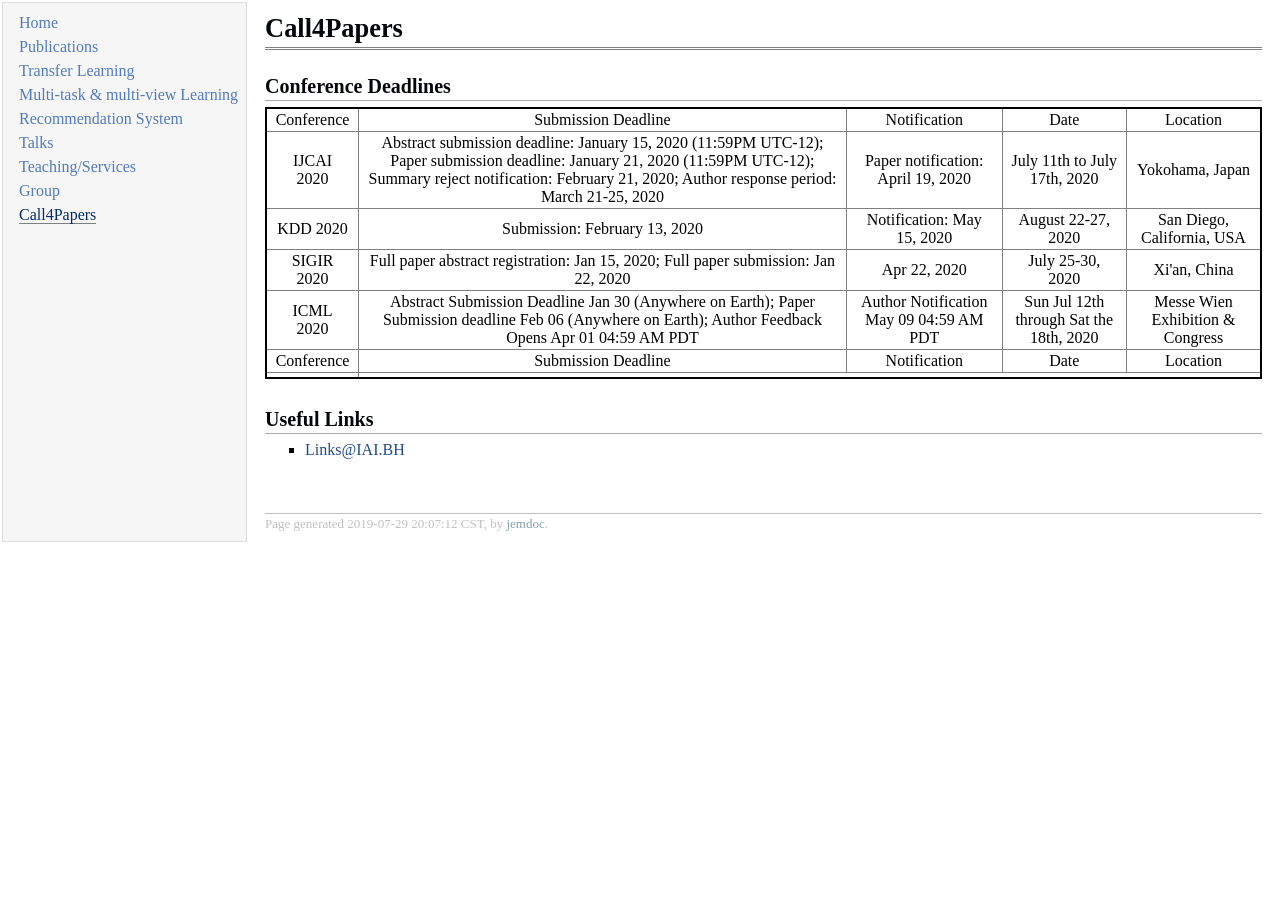
<file: call4papers.html>
<!DOCTYPE html PUBLIC "-//W3C//DTD XHTML 1.1//EN"
  "http://www.w3.org/TR/xhtml11/DTD/xhtml11.dtd">
<html xmlns="http://www.w3.org/1999/xhtml" xml:lang="en">
<head>
<meta name="generator" content="jemdoc, see http://jemdoc.jaboc.net/" />
<meta http-equiv="Content-Type" content="text/html;charset=utf-8" />
<link rel="stylesheet" href="jemdoc.css" type="text/css" />
<title>Call4Papers</title>
</head>
<body>
<table summary="Table for page layout." id="tlayout">
<tr valign="top">
<td id="layout-menu">
<div class="menu-item"><a href="index.html">Home</a></div>
<div class="menu-item"><a href="publications.html">Publications</a></div>
<div class="menu-item"><a href="transfer.html">Transfer&nbsp;Learning</a></div>
<div class="menu-item"><a href="mtmv.html">Multi-task&nbsp;&&nbsp;multi-view&nbsp;Learning</a></div>
<div class="menu-item"><a href="recsys.html">Recommendation&nbsp;System</a></div>  
<div class="menu-item"><a href="talks.html">Talks</a></div>
<div class="menu-item"><a href="teaching.html">Teaching/Services</a></div>
<div class="menu-item"><a href="group.html">Group</a></div>
<div class="menu-item"><a href="call4papers.html" class="current">Call4Papers</a></div>
</td>
<td id="layout-content">
<div id="toptitle">
<h1>Call4Papers</h1>
</div>
<h2>Conference Deadlines</h2>
<table id="Conferences">
<tr class="r1"><td class="c1">Conference	</td><td class="c2"> Submission Deadline </td><td class="c3">	Notification  </td><td class="c4"> Date </td><td class="c5"> Location </td></tr>
<tr class="r2"><td class="c1">IJCAI 2020	</td><td class="c2"> Abstract submission deadline: January 15, 2020 (11:59PM UTC-12);
Paper submission deadline: January 21, 2020 (11:59PM UTC-12); 
Summary reject notification: February 21, 2020; 
Author response period: March 21-25, 2020  </td><td class="c3">	Paper notification: April 19, 2020  </td><td class="c4"> July 11th to July 17th, 2020 </td><td class="c5"> Yokohama, Japan </td></tr>
<tr class="r3"><td class="c1">KDD 2020	</td><td class="c2"> Submission: February 13, 2020 </td><td class="c3">	Notification: May 15, 2020  </td><td class="c4"> August 22-27, 2020 </td><td class="c5"> San Diego, California, USA</td></tr>
<tr class="r4"><td class="c1">SIGIR 2020	</td><td class="c2"> 
Full paper abstract registration: Jan 15, 2020; 
Full paper submission: Jan 22, 2020 </td><td class="c3">	Apr 22, 2020  </td><td class="c4"> July 25-30, 2020 </td><td class="c5"> Xi'an, China </td></tr>
<tr class="r5"><td class="c1">ICML 2020	</td><td class="c2"> Abstract Submission Deadline	Jan 30 (Anywhere on Earth); 	Paper Submission deadline	Feb 06 (Anywhere on Earth); Author Feedback Opens	Apr 01 04:59 AM PDT </td><td class="c3">	Author Notification	May 09 04:59 AM PDT  </td><td class="c4"> Sun Jul 12th through Sat the 18th, 2020 </td><td class="c5"> Messe Wien Exhibition & Congress </td></tr>
<tr class="r6"><td class="c1">Conference	</td><td class="c2"> Submission Deadline </td><td class="c3">	Notification  </td><td class="c4"> Date </td><td class="c5"> Location </td></tr>
<tr class="r7"><td class="c1">
</td></tr></table>
<h2>Useful Links</h2>
<ul>
<li><p><a href="https://iai.buaa.edu.cn/">Links@IAI.BH</a></p>
</li>
</ul>
<div id="footer">
<div id="footer-text">
Page generated 2019-07-29 20:07:12 CST, by <a href="http://jemdoc.jaboc.net/">jemdoc</a>.
</div>
</div>
</td>
</tr>
</table>
</body>
</html>
</file>
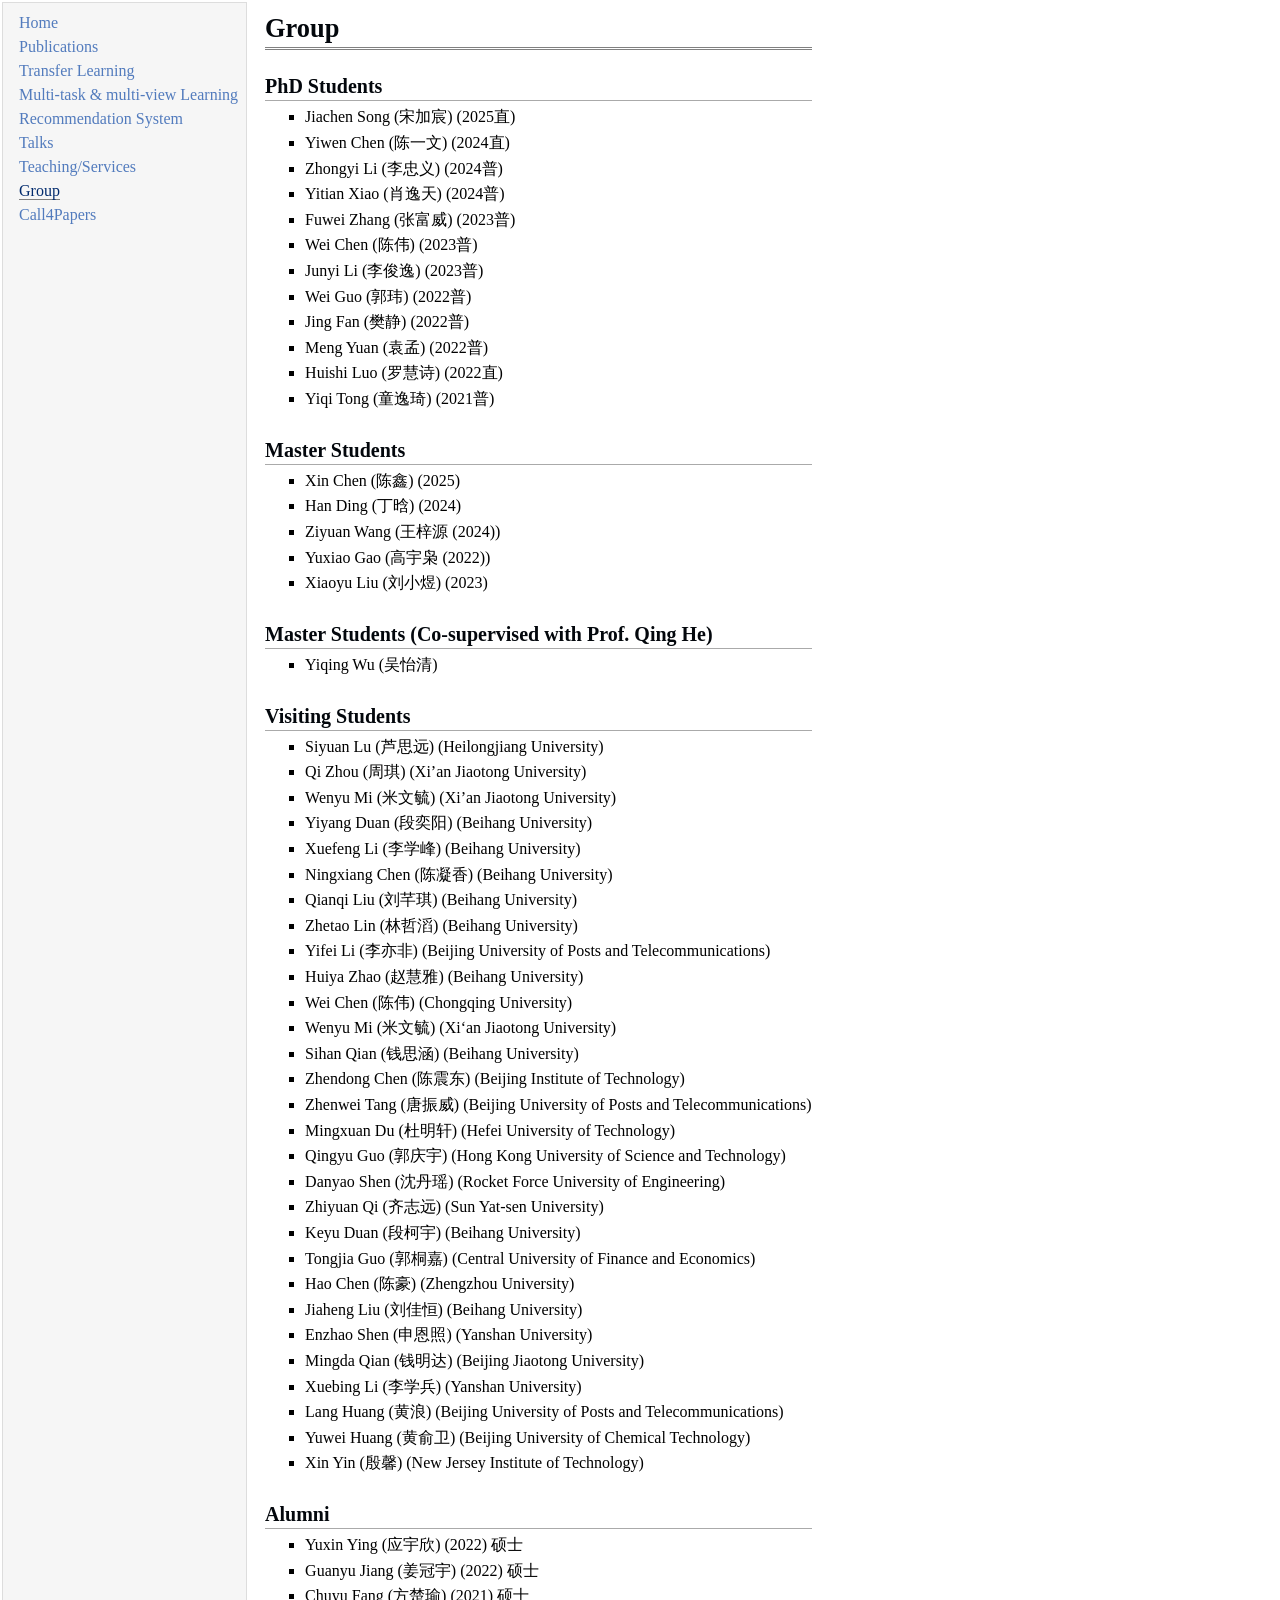
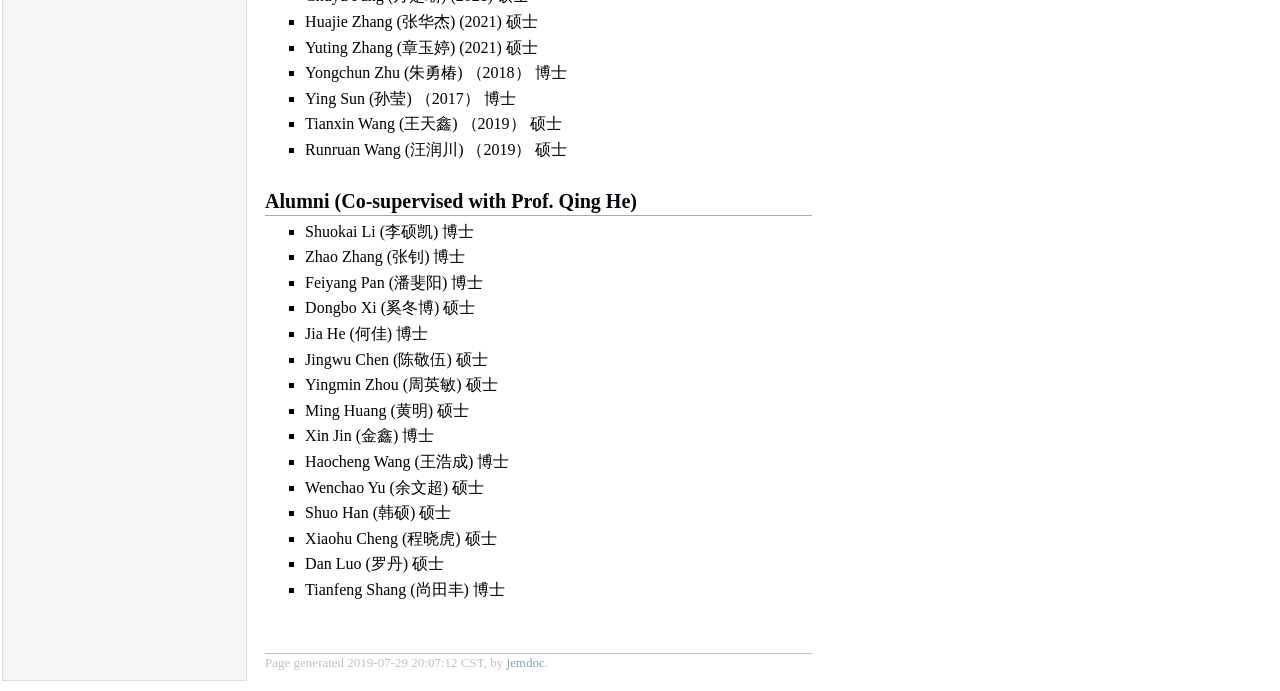
<file: group.html>
<!DOCTYPE html PUBLIC "-//W3C//DTD XHTML 1.1//EN"
  "http://www.w3.org/TR/xhtml11/DTD/xhtml11.dtd">
<html xmlns="http://www.w3.org/1999/xhtml" xml:lang="en">
<head>
<meta name="generator" content="jemdoc, see http://jemdoc.jaboc.net/" />
<meta http-equiv="Content-Type" content="text/html;charset=utf-8" />
<link rel="stylesheet" href="jemdoc.css" type="text/css" />
<title>Group</title>
</head>
<body>
<table summary="Table for page layout." id="tlayout">
<tr valign="top">
<td id="layout-menu">
<div class="menu-item"><a href="index.html">Home</a></div>
<div class="menu-item"><a href="publications.html">Publications</a></div>
<div class="menu-item"><a href="transfer.html">Transfer&nbsp;Learning</a></div>
<div class="menu-item"><a href="mtmv.html">Multi-task&nbsp;&&nbsp;multi-view&nbsp;Learning</a></div>
<div class="menu-item"><a href="recsys.html">Recommendation&nbsp;System</a></div>  
<div class="menu-item"><a href="talks.html">Talks</a></div>
<div class="menu-item"><a href="teaching.html">Teaching/Services</a></div>
<div class="menu-item"><a href="group.html" class="current">Group</a></div>
<div class="menu-item"><a href="call4papers.html">Call4Papers</a></div>
</td>
<td id="layout-content">
<div id="toptitle">
<h1>Group</h1>
</div>
<h2>PhD Students</h2>
<ul>
<li><p>Jiachen Song (宋加宸) (2025直) </p>
</li>
<li><p>Yiwen Chen (陈一文) (2024直) </p>
</li>
<li><p>Zhongyi Li (李忠义) (2024普) </p>
</li>
<li><p>Yitian Xiao (肖逸天) (2024普) </p>
</li>
<li><p>Fuwei Zhang (张富威) (2023普) </p>
</li>
<li><p>Wei Chen (陈伟) (2023普) </p>
</li>
<li><p>Junyi Li (李俊逸) (2023普) </p>
</li>
<li><p>Wei Guo (郭玮) (2022普) </p>
</li>
<li><p>Jing Fan (樊静) (2022普) </p>
</li>
<li><p>Meng Yuan (袁孟) (2022普) </p>
</li>
<li><p>Huishi Luo (罗慧诗) (2022直) </p>
</li>
<li><p>Yiqi Tong (童逸琦) (2021普) </p>
</li>
</ul>
<h2>Master Students</h2>
<ul>
<li><p>Xin Chen (陈鑫) (2025)</p>
</li>
<li><p>Han Ding (丁晗) (2024)</p>
</li>
<li><p>Ziyuan Wang (王梓源 (2024))</p>
</li>
<li><p>Yuxiao Gao (高宇枭 (2022))</p>
</li> 
<li><p>Xiaoyu Liu (刘小煜) (2023) </p>
</li>
</ul>
<h2>Master Students (Co-supervised with Prof. Qing He)</h2>
<ul>
<li><p>Yiqing Wu (吴怡清)</p>
</li>
</ul>
<h2>Visiting Students</h2>
<ul>
<li><p>Siyuan Lu (芦思远) (Heilongjiang University)</p>
</li>
<li><p>Qi Zhou (周琪) (Xi’an Jiaotong University)</p>
</li>
<li><p>Wenyu Mi (米文毓) (Xi’an Jiaotong University)</p>
</li>
<li><p>Yiyang Duan (段奕阳) (Beihang University)</p>
</li>
<li><p>Xuefeng Li (李学峰) (Beihang University)</p>
</li>
<li><p>Ningxiang Chen (陈凝香) (Beihang University)</p>
</li>
<li><p>Qianqi Liu (刘芊琪) (Beihang University)</p>
</li>
<li><p>Zhetao Lin (林哲滔) (Beihang University)</p>
</li>
<li><p>Yifei Li (李亦非) (Beijing University of Posts and Telecommunications)</p>
</li>
<li><p>Huiya Zhao (赵慧雅) (Beihang University)</p>
</li>
<li><p>Wei Chen (陈伟) (Chongqing University)</p>
</li>
<li><p>Wenyu Mi (米文毓) (Xi‘an Jiaotong University)</p>
</li>
<li><p>Sihan Qian (钱思涵) (Beihang University)</p>
</li>
<li><p>Zhendong Chen (陈震东) (Beijing Institute of Technology)</p>
</li>
<li><p>Zhenwei Tang (唐振威) (Beijing University of Posts and Telecommunications)</p>
</li>
<li><p>Mingxuan Du (杜明轩) (Hefei University of Technology)</p>
</li>
<li><p>Qingyu Guo (郭庆宇) (Hong Kong University of Science and Technology)</p>
</li>
<li><p>Danyao Shen (沈丹瑶) (Rocket Force University of Engineering)</p>
</li> 
<li><p>Zhiyuan Qi (齐志远) (Sun Yat-sen University)</p>
</li>  
<li><p>Keyu Duan (段柯宇) (Beihang University)</p>
</li>  
<li><p>Tongjia Guo (郭桐嘉) (Central University of Finance and Economics)</p>
</li> 
<li><p>Hao Chen (陈豪) (Zhengzhou University)</p>
</li>  
<li><p>Jiaheng Liu (刘佳恒) (Beihang University)</p>
</li>
<li><p>Enzhao Shen (申恩照) (Yanshan University)</p>
</li>
<li><p>Mingda Qian (钱明达) (Beijing Jiaotong University)</p>
</li>
<li><p>Xuebing Li (李学兵) (Yanshan University)</p>
</li>
<li><p>Lang Huang (黄浪) (Beijing University of Posts and Telecommunications)</p>
</li>
<li><p>Yuwei Huang (黄俞卫) (Beijing University of Chemical Technology)</p>
</li>
<li><p>Xin Yin (殷馨) (New Jersey Institute of Technology)</p>
</li>
</ul>
<h2>Alumni </h2>
<ul>
<li><p>Yuxin Ying (应宇欣) (2022) 硕士 </p>
</li>
<li><p>Guanyu Jiang (姜冠宇) (2022) 硕士 </p>
</li>
<li><p>Chuyu Fang (方楚瑜) (2021) 硕士 </p>
</li>
<li><p>Huajie Zhang (张华杰) (2021) 硕士 </p>
</li>  
<li><p>Yuting Zhang (章玉婷) (2021) 硕士</p>
</li>
<li><p>Yongchun Zhu (朱勇椿) （2018） 博士</p>
</li>
<li><p>Ying Sun (孙莹) （2017） 博士</p>
</li>
<li><p>Tianxin Wang (王天鑫) （2019） 硕士</p>
</li>
<li><p>Runruan Wang (汪润川) （2019） 硕士</p>
</li>
</ul>
<h2>Alumni (Co-supervised with Prof. Qing He)</h2>
<ul>
<li><p>Shuokai Li (李硕凯)  博士</p>
</li>
<li><p>Zhao Zhang (张钊)  博士</p>
</li>
<li><p>Feiyang Pan (潘斐阳) 博士</p>
</li>
<li><p>Dongbo Xi (奚冬博)  硕士</p>
</li>  
<li><p>Jia He (何佳)  博士</p>
</li>  
<li><p>Jingwu Chen (陈敬伍)  硕士 </p>
</li>
<li><p>Yingmin Zhou (周英敏)  硕士</p>
</li>  
<li><p>Ming Huang (黄明)  硕士</p>
</li>
<li><p>Xin Jin (金鑫)  博士</p>
</li>
<li><p>Haocheng Wang (王浩成)  博士</p>
</li>
<li><p>Wenchao Yu (余文超)  硕士</p>
</li>
<li><p>Shuo Han (韩硕)  硕士</p>
</li>
<li><p>Xiaohu Cheng (程晓虎)  硕士</p>
</li>
<li><p>Dan Luo (罗丹)  硕士</p>
</li>
<li><p>Tianfeng Shang (尚田丰)  博士</p>
</li>
</ul>
<div id="footer">
<div id="footer-text">
Page generated 2019-07-29 20:07:12 CST, by <a href="http://jemdoc.jaboc.net/">jemdoc</a>.
</div>
</div>
</td>
</tr>
</table>
</body>
</html>
</file>
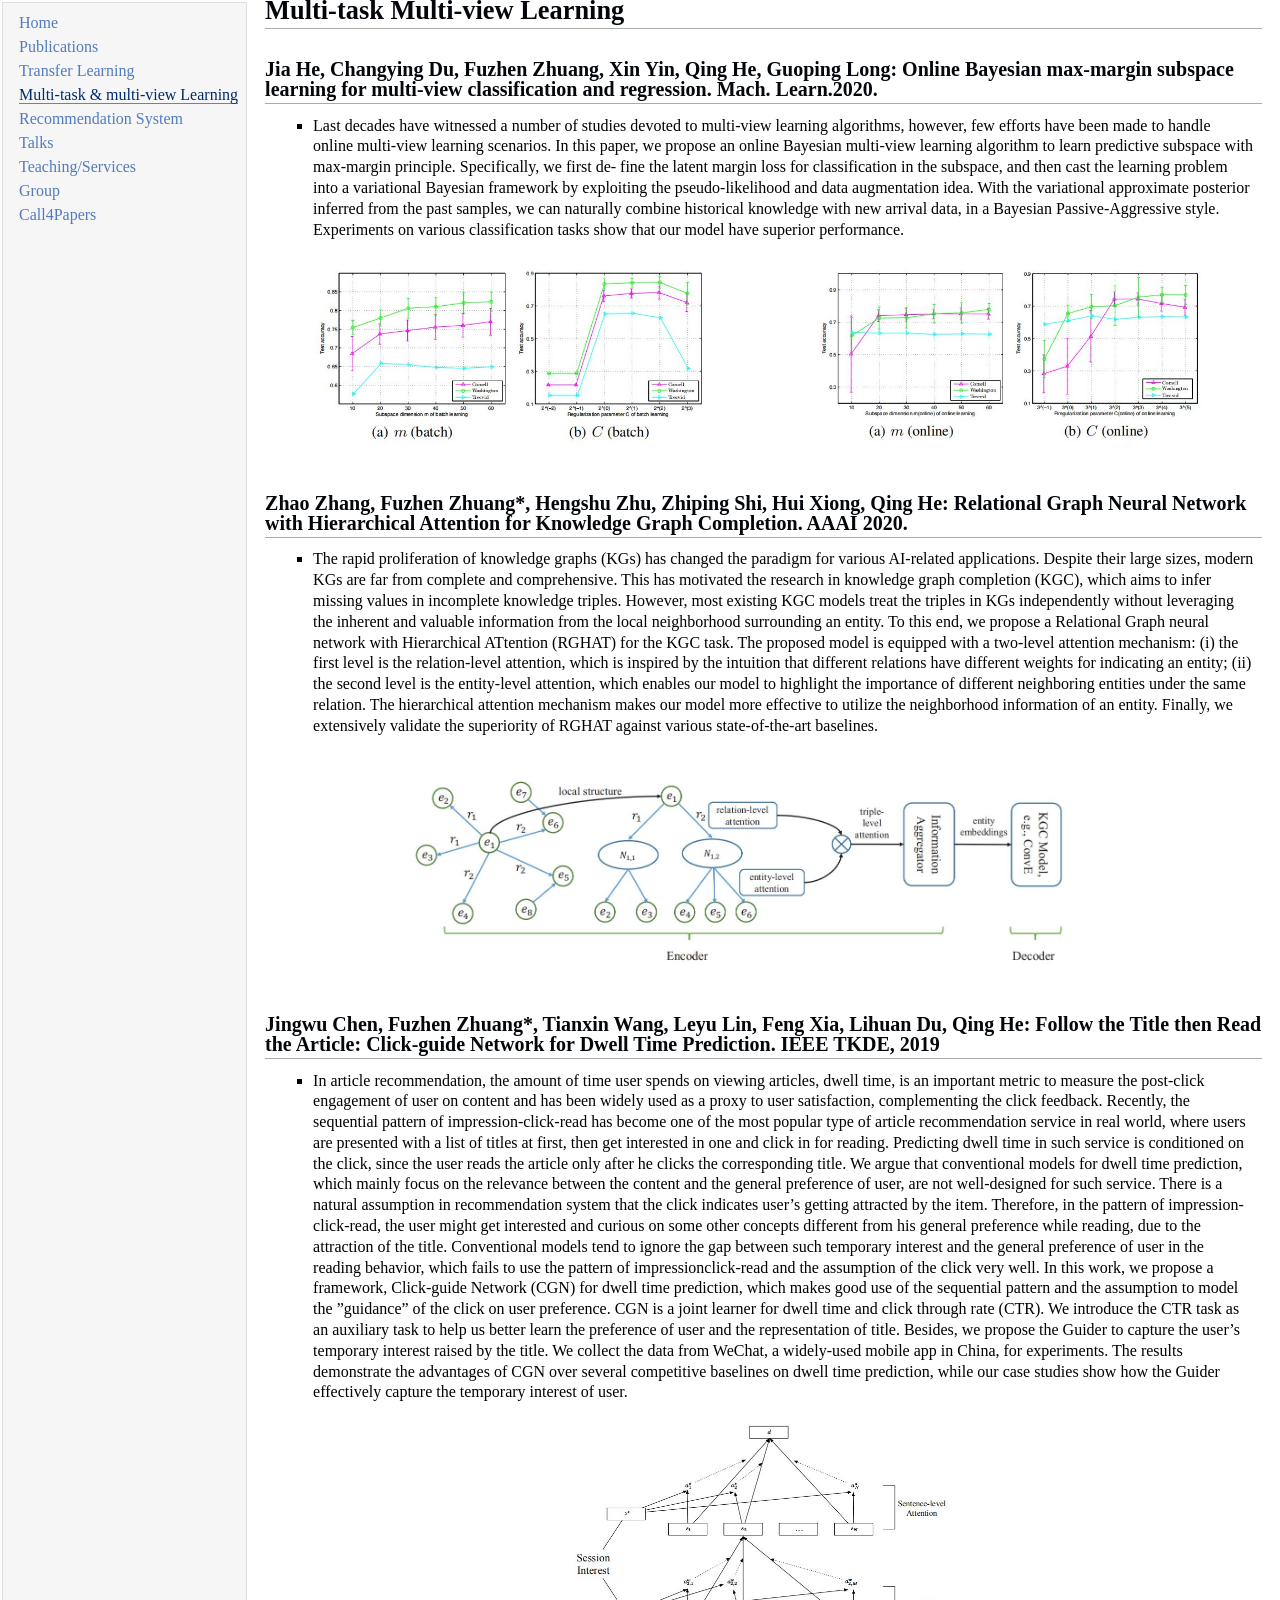
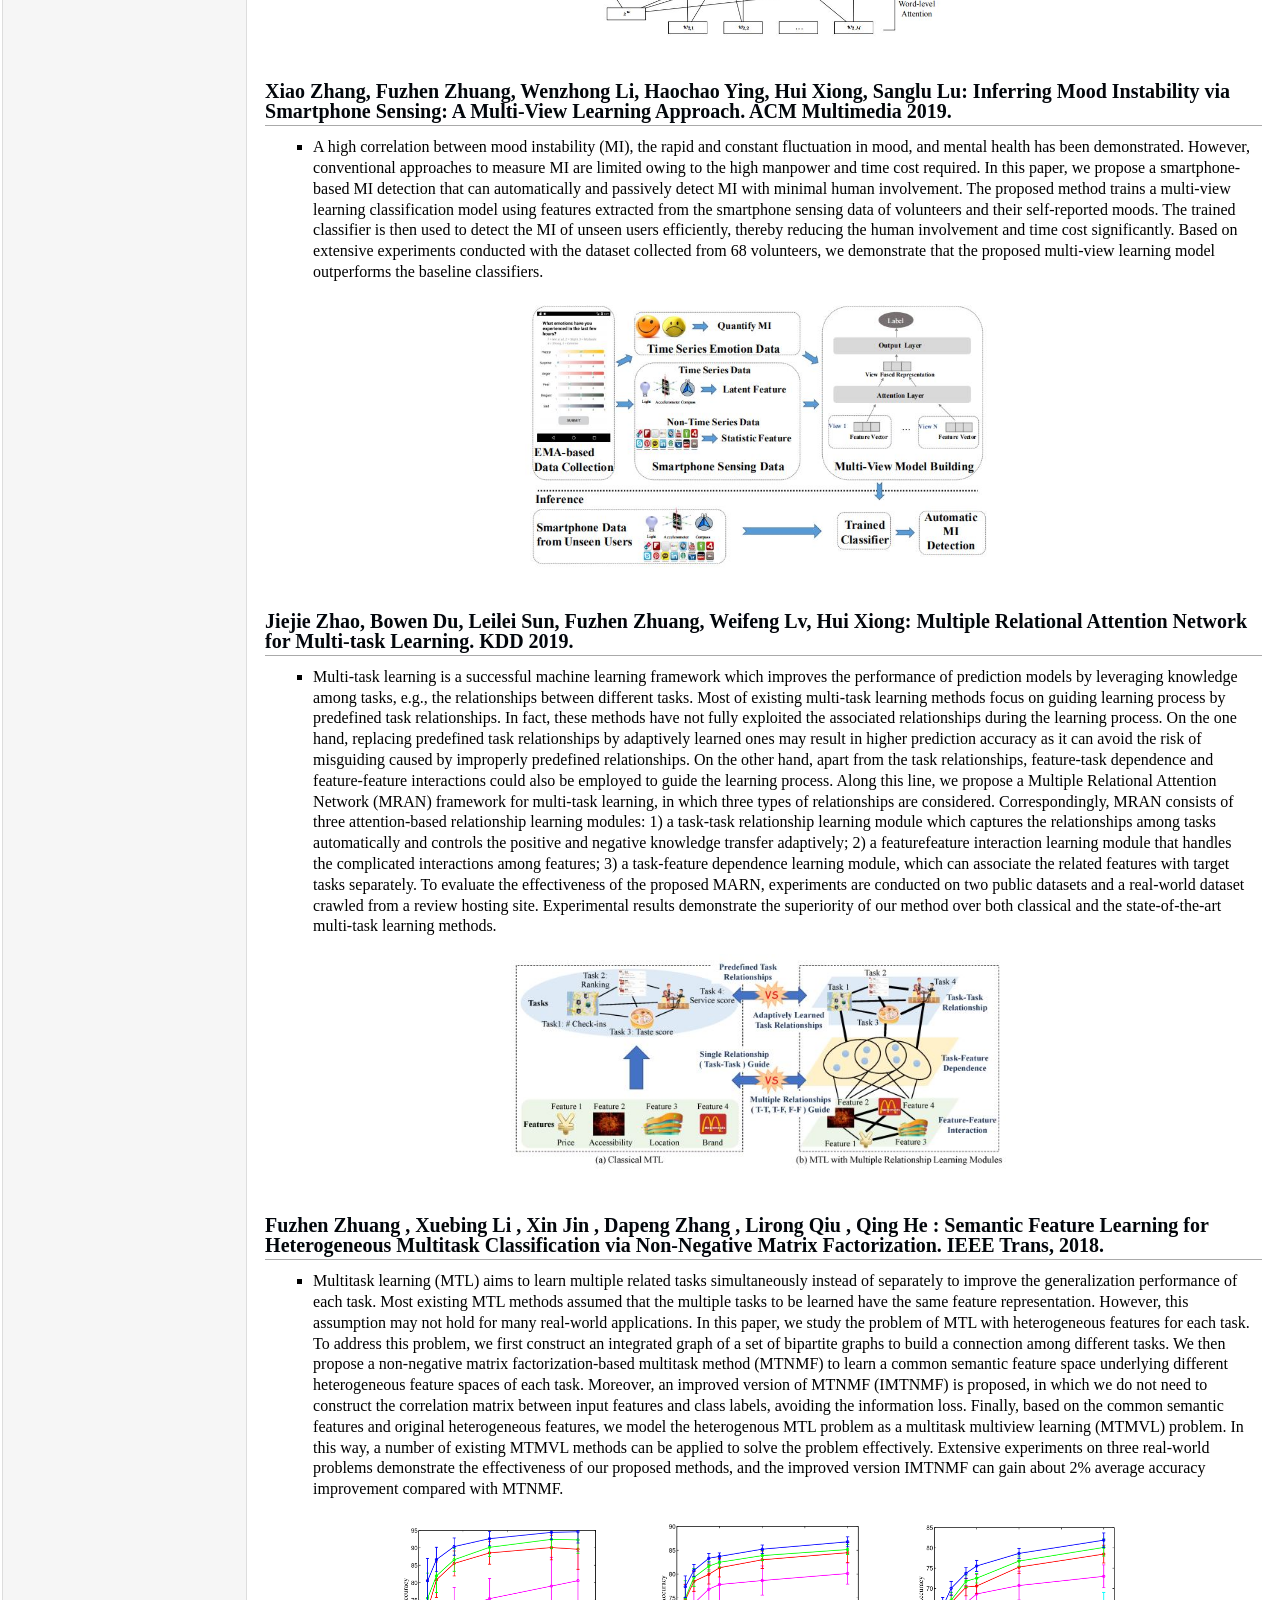
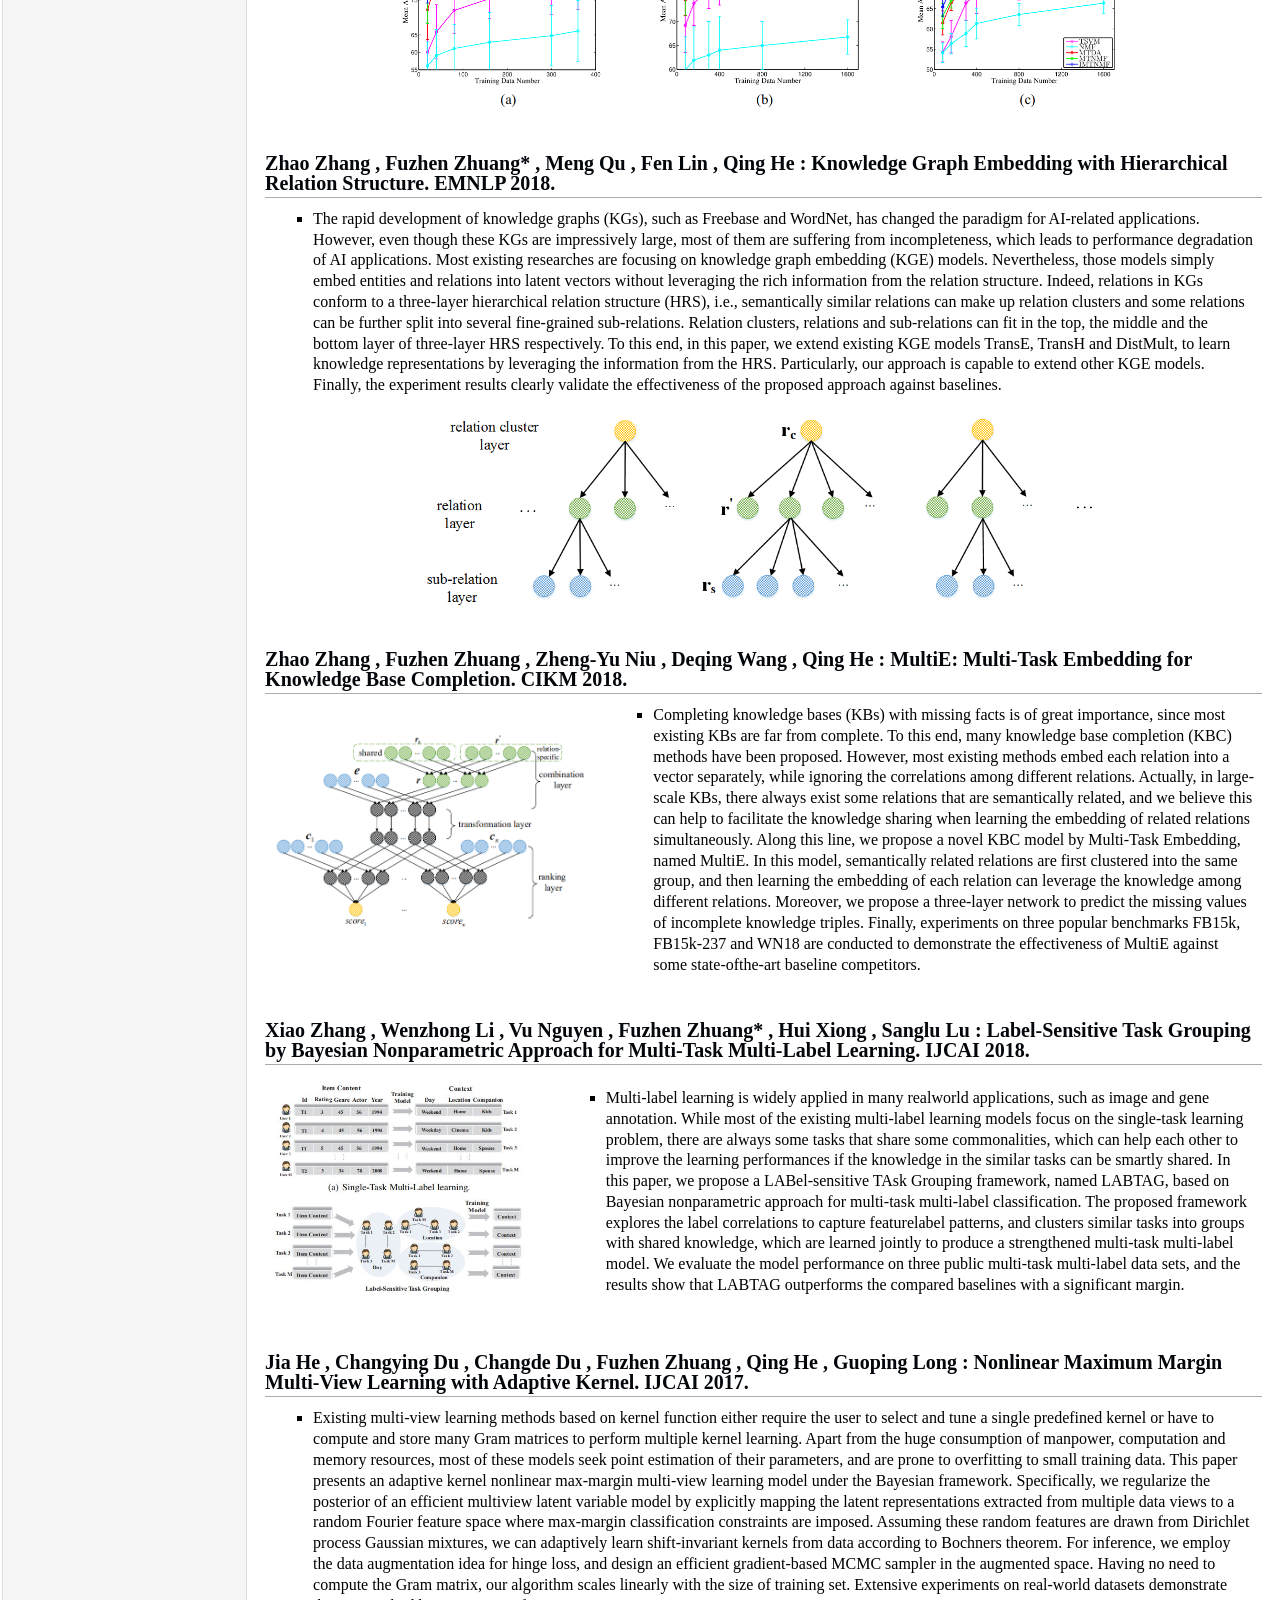
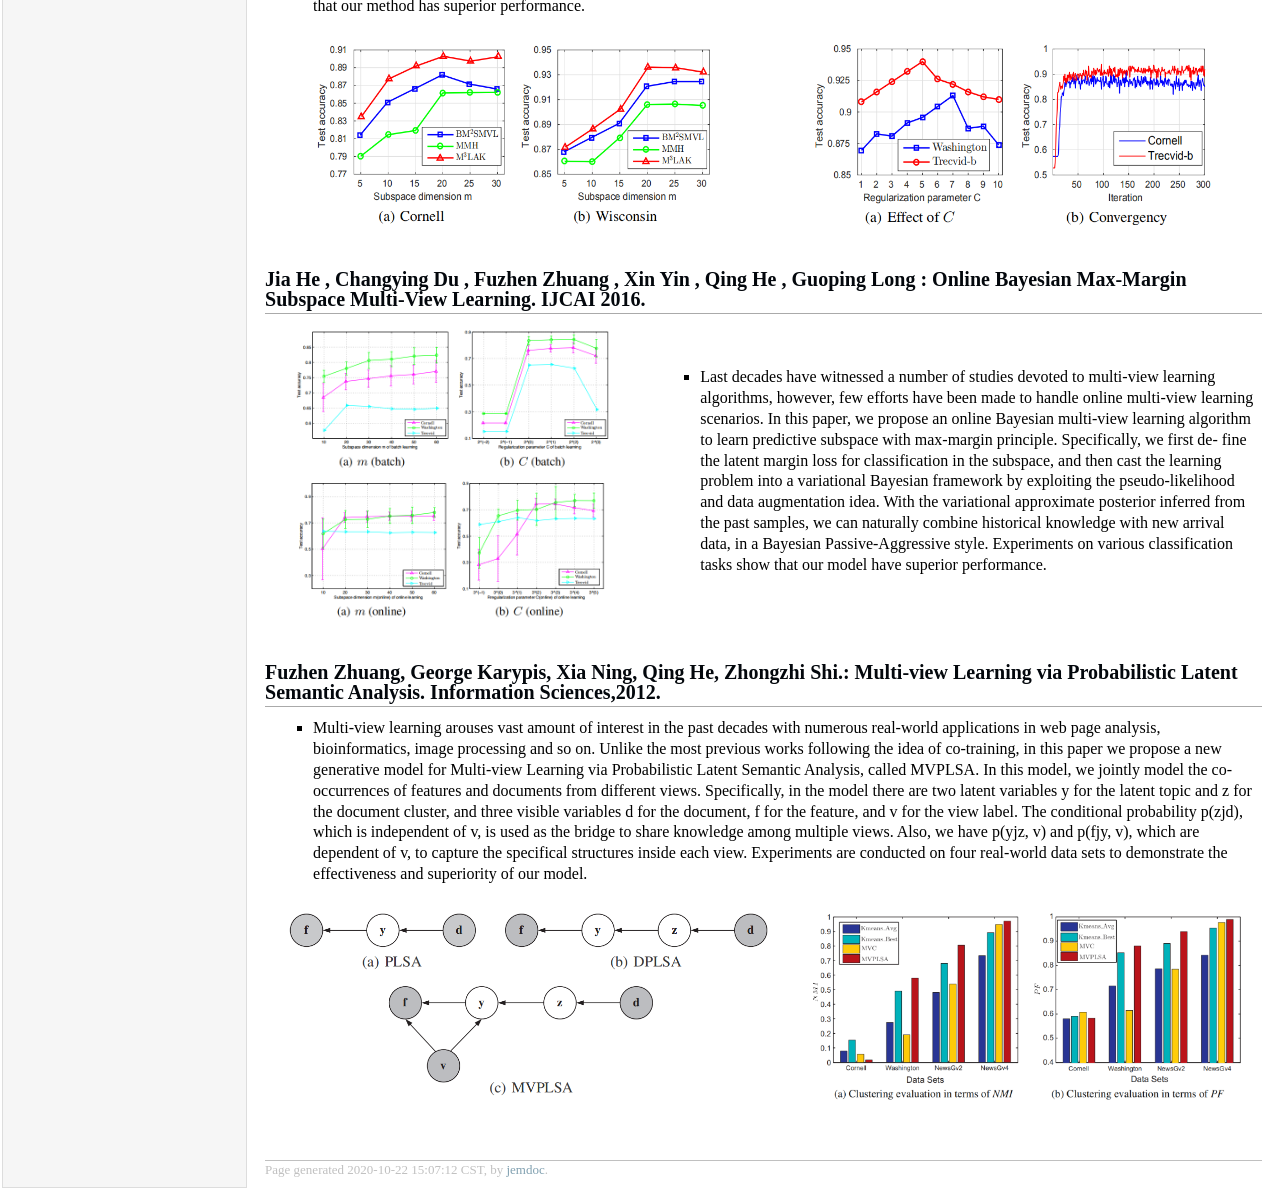
<file: mtmv.html>
<!DOCTYPE html PUBLIC "-//W3C//DTD XHTML 1.1//EN"
  "http://www.w3.org/TR/xhtml11/DTD/xhtml11.dtd">
<html xmlns="http://www.w3.org/1999/xhtml" xml:lang="en">
<head>
<meta name="generator" content="jemdoc, see http://jemdoc.jaboc.net/" />
<meta http-equiv="Content-Type" content="text/html;charset=utf-8" />
<link rel="stylesheet" href="jemdoc.css" type="text/css" />
<title></title>
</head>
<body>
<table summary="Table for page layout." id="tlayout">
<tr valign="top">
<td id="layout-menu">
<div class="menu-item"><a href="index.html">Home</a></div>
<div class="menu-item"><a href="publications.html">Publications</a></div>
<div class="menu-item"><a href="transfer.html">Transfer&nbsp;Learning</a></div>
<div class="menu-item"><a href="mtmv.html"  class="current">Multi-task&nbsp;&&nbsp;multi-view&nbsp;Learning</a></div>
<div class="menu-item"><a href="recsys.html">Recommendation&nbsp;System</a></div>
<div class="menu-item"><a href="talks.html">Talks</a></div>
<div class="menu-item"><a href="teaching.html">Teaching/Services</a></div>
<div class="menu-item"><a href="group.html">Group</a></div>
<div class="menu-item"><a href="call4papers.html">Call4Papers</a></div>
</td>
<td id="layout-content">
<h1>Multi-task Multi-view Learning</h1>
<h2>Jia He, Changying Du, Fuzhen Zhuang, Xin Yin, Qing He, Guoping Long: Online Bayesian max-margin subspace learning for multi-view classification and regression. Mach. Learn.2020.</h2>
<table class="imgtable" >
<tr>

  <td align="left" Colspan="2">
    <ul>
      <li>
        <p>Last decades have witnessed a number of studies
devoted to multi-view learning algorithms, however, few efforts have been made to handle online multi-view learning scenarios. In this paper,
we propose an online Bayesian multi-view learning algorithm to learn predictive subspace with
max-margin principle. Specifically, we first de-
fine the latent margin loss for classification in the
subspace, and then cast the learning problem into
a variational Bayesian framework by exploiting
the pseudo-likelihood and data augmentation idea.
With the variational approximate posterior inferred
from the past samples, we can naturally combine
historical knowledge with new arrival data, in a
Bayesian Passive-Aggressive style. Experiments
on various classification tasks show that our model
have superior performance. </li>
    </ul>
  </td>
</tr>
<tr>
<td  style="text-align:center">
<img src="./img/multask-mulview/Mach Learn2020_1.png" alt="alt text" height="200px" />&nbsp;

<td  style="text-align:center">
<img src="./img/multask-mulview/Mach Learn2020_2.png" alt="alt text" height="190px" />&nbsp;
</td>
</tr>
</table>

<h2>Zhao Zhang, Fuzhen Zhuang*, Hengshu Zhu, Zhiping Shi, Hui Xiong, Qing He: Relational Graph Neural Network with Hierarchical Attention for Knowledge Graph Completion. AAAI 2020.</h2>
<table class="imgtable" >
<tr>
  <td align="left" Colspan="2">
    <ul>
      <li>
        <p>The rapid proliferation of knowledge graphs (KGs) has
changed the paradigm for various AI-related applications.
Despite their large sizes, modern KGs are far from complete and comprehensive. This has motivated the research
in knowledge graph completion (KGC), which aims to infer missing values in incomplete knowledge triples. However,
most existing KGC models treat the triples in KGs independently without leveraging the inherent and valuable information from the local neighborhood surrounding an entity. To
this end, we propose a Relational Graph neural network with
Hierarchical ATtention (RGHAT) for the KGC task. The proposed model is equipped with a two-level attention mechanism: (i) the first level is the relation-level attention, which is
inspired by the intuition that different relations have different
weights for indicating an entity; (ii) the second level is the
entity-level attention, which enables our model to highlight
the importance of different neighboring entities under the
same relation. The hierarchical attention mechanism makes
our model more effective to utilize the neighborhood information of an entity. Finally, we extensively validate the superiority of RGHAT against various state-of-the-art baselines. </li>
    </ul>
  </td>
</tr>
<tr>
<td  style="text-align:center">
<img src="./img/multask-mulview/AAAI 2020_1.png" alt="alt text" height="225px" />&nbsp;
</td>
</tr>
</table>

<h2>Jingwu Chen, Fuzhen Zhuang*, Tianxin Wang, Leyu Lin, Feng Xia, Lihuan Du, Qing He: Follow the Title then Read the Article: Click-guide Network for Dwell Time Prediction. IEEE TKDE, 2019</h2>
<table class="imgtable" >
<tr>
  <td align="left" Colspan="2">
    <ul>
      <li>
        <p>In article recommendation, the amount of time user spends on viewing articles, dwell time, is an important metric to measure
the post-click engagement of user on content and has been widely used as a proxy to user satisfaction, complementing the click
feedback. Recently, the sequential pattern of impression-click-read has become one of the most popular type of article recommendation
service in real world, where users are presented with a list of titles at first, then get interested in one and click in for reading. Predicting
dwell time in such service is conditioned on the click, since the user reads the article only after he clicks the corresponding title. We argue
that conventional models for dwell time prediction, which mainly focus on the relevance between the content and the general preference
of user, are not well-designed for such service. There is a natural assumption in recommendation system that the click indicates user’s
getting attracted by the item. Therefore, in the pattern of impression-click-read, the user might get interested and curious on some other
concepts different from his general preference while reading, due to the attraction of the title. Conventional models tend to ignore the gap
between such temporary interest and the general preference of user in the reading behavior, which fails to use the pattern of impressionclick-read and the assumption of the click very well. In this work, we propose a framework, Click-guide Network (CGN) for dwell time
prediction, which makes good use of the sequential pattern and the assumption to model the ”guidance” of the click on user preference.
CGN is a joint learner for dwell time and click through rate (CTR). We introduce the CTR task as an auxiliary task to help us better learn
the preference of user and the representation of title. Besides, we propose the Guider to capture the user’s temporary interest raised by
the title. We collect the data from WeChat, a widely-used mobile app in China, for experiments. The results demonstrate the advantages
of CGN over several competitive baselines on dwell time prediction, while our case studies show how the Guider effectively capture the
temporary interest of user. </li>
    </ul>
  </td>
</tr>
<tr>

<td  style="text-align:center">
<img src="./img/multask-mulview/IEEE TKDE 2020_1.png" alt="alt text" height="225px" />&nbsp;
</td>
</tr>
</table>

<h2>Xiao Zhang, Fuzhen Zhuang, Wenzhong Li, Haochao Ying, Hui Xiong, Sanglu Lu: Inferring Mood Instability via Smartphone Sensing: A Multi-View Learning Approach. ACM Multimedia 2019.</h2>
<table class="imgtable" >
<tr>
  <td align="left" Colspan="2">
    <ul>
      <li>
        <p>A high correlation between mood instability (MI), the rapid and constant fluctuation in mood, and mental health has been demonstrated.
However, conventional approaches to measure MI are limited owing to the high manpower and time cost required. In this paper, we
propose a smartphone-based MI detection that can automatically
and passively detect MI with minimal human involvement. The
proposed method trains a multi-view learning classification model
using features extracted from the smartphone sensing data of volunteers and their self-reported moods. The trained classifier is then
used to detect the MI of unseen users efficiently, thereby reducing
the human involvement and time cost significantly. Based on extensive experiments conducted with the dataset collected from 68
volunteers, we demonstrate that the proposed multi-view learning
model outperforms the baseline classifiers. </li>
    </ul>
  </td>
</tr>
<tr>
<td  style="text-align:center">
<img src="./img/multask-mulview/ACM Multimedia 2019_1.png" alt="alt text" height="275px" />&nbsp;
</td>
</tr>
</table>

<h2>Jiejie Zhao, Bowen Du, Leilei Sun, Fuzhen Zhuang, Weifeng Lv, Hui Xiong: Multiple Relational Attention Network for Multi-task Learning. KDD 2019.</h2>
<table class="imgtable" >
<tr>
  <td align="left" Colspan="2">
    <ul>
      <li>
        <p>Multi-task learning is a successful machine learning framework
which improves the performance of prediction models by leveraging knowledge among tasks, e.g., the relationships between different tasks. Most of existing multi-task learning methods focus
on guiding learning process by predefined task relationships. In
fact, these methods have not fully exploited the associated relationships during the learning process. On the one hand, replacing
predefined task relationships by adaptively learned ones may result
in higher prediction accuracy as it can avoid the risk of misguiding caused by improperly predefined relationships. On the other
hand, apart from the task relationships, feature-task dependence
and feature-feature interactions could also be employed to guide the
learning process. Along this line, we propose a Multiple Relational
Attention Network (MRAN) framework for multi-task learning,
in which three types of relationships are considered. Correspondingly, MRAN consists of three attention-based relationship learning
modules: 1) a task-task relationship learning module which captures the relationships among tasks automatically and controls the
positive and negative knowledge transfer adaptively; 2) a featurefeature interaction learning module that handles the complicated
interactions among features; 3) a task-feature dependence learning
module, which can associate the related features with target tasks
separately. To evaluate the effectiveness of the proposed MARN,
experiments are conducted on two public datasets and a real-world
dataset crawled from a review hosting site. Experimental results
demonstrate the superiority of our method over both classical and
the state-of-the-art multi-task learning methods. </li>
    </ul>
  </td>
</tr>
<tr>
<td  style="text-align:center">
<img src="./img/multask-mulview/KDD 2019_1.png" alt="alt text" height="225px" />&nbsp;
</td>

</tr>
</table>

<h2>Fuzhen Zhuang , Xuebing Li , Xin Jin , Dapeng Zhang , Lirong Qiu , Qing He : Semantic Feature Learning for Heterogeneous Multitask Classification via Non-Negative Matrix Factorization. IEEE Trans, 2018.</h2>
<table class="imgtable" >
<tr>
  <td align="left" Colspan="2">
    <ul>
      <li>
        <p>Multitask learning (MTL) aims to learn multiple
related tasks simultaneously instead of separately to improve
the generalization performance of each task. Most existing MTL
methods assumed that the multiple tasks to be learned have the
same feature representation. However, this assumption may not
hold for many real-world applications. In this paper, we study
the problem of MTL with heterogeneous features for each task.
To address this problem, we first construct an integrated graph
of a set of bipartite graphs to build a connection among different
tasks. We then propose a non-negative matrix factorization-based
multitask method (MTNMF) to learn a common semantic feature
space underlying different heterogeneous feature spaces of each
task. Moreover, an improved version of MTNMF (IMTNMF) is
proposed, in which we do not need to construct the correlation
matrix between input features and class labels, avoiding the information loss. Finally, based on the common semantic features and
original heterogeneous features, we model the heterogenous MTL
problem as a multitask multiview learning (MTMVL) problem.
In this way, a number of existing MTMVL methods can be
applied to solve the problem effectively. Extensive experiments
on three real-world problems demonstrate the effectiveness of
our proposed methods, and the improved version IMTNMF can
gain about 2% average accuracy improvement compared with
MTNMF. </li>
    </ul>
  </td>
</tr>
<tr>
<td  style="text-align:center">
<img src="./img/multask-mulview/IEEE Trans 2018_1.png" alt="alt text" height="200px" />&nbsp;
</td>
</tr>
</table>

<h2>Zhao Zhang , Fuzhen Zhuang* , Meng Qu , Fen Lin , Qing He : Knowledge Graph Embedding with Hierarchical Relation Structure. EMNLP 2018.</h2>
<table class="imgtable" >
<tr>
  <td align="left" Colspan="2">
    <ul>
      <li>
        <p>The rapid development of knowledge graphs
(KGs), such as Freebase and WordNet, has
changed the paradigm for AI-related applications. However, even though these KGs are
impressively large, most of them are suffering
from incompleteness, which leads to performance degradation of AI applications. Most
existing researches are focusing on knowledge graph embedding (KGE) models. Nevertheless, those models simply embed entities
and relations into latent vectors without leveraging the rich information from the relation
structure. Indeed, relations in KGs conform
to a three-layer hierarchical relation structure
(HRS), i.e., semantically similar relations can
make up relation clusters and some relations
can be further split into several fine-grained
sub-relations. Relation clusters, relations and
sub-relations can fit in the top, the middle and
the bottom layer of three-layer HRS respectively. To this end, in this paper, we extend existing KGE models TransE, TransH and DistMult, to learn knowledge representations by
leveraging the information from the HRS. Particularly, our approach is capable to extend
other KGE models. Finally, the experiment results clearly validate the effectiveness of the
proposed approach against baselines. </li>
    </ul>
  </td>
</tr>
<tr>
<td  style="text-align:center">
<img src="./img/multask-mulview/EMNLP 2018_1.png" alt="alt text" height="200px" />&nbsp;
</td>
</tr>


</table>

<h2>Zhao Zhang , Fuzhen Zhuang , Zheng-Yu Niu , Deqing Wang , Qing He : MultiE: Multi-Task Embedding for Knowledge Base Completion. CIKM 2018.</h2>
<table class="imgtable" >
<tr>
<td  style="text-align:center">
<img src="./img/multask-mulview/CIKM 2018_1.png" alt="alt text" height="200px" />&nbsp;
</td>
  <td align="left" Colspan="2">
    <ul>
      <li>
        <p>Completing knowledge bases (KBs) with missing facts is of great
importance, since most existing KBs are far from complete. To this
end, many knowledge base completion (KBC) methods have been
proposed. However, most existing methods embed each relation into
a vector separately, while ignoring the correlations among different
relations. Actually, in large-scale KBs, there always exist some
relations that are semantically related, and we believe this can help
to facilitate the knowledge sharing when learning the embedding
of related relations simultaneously. Along this line, we propose
a novel KBC model by Multi-Task Embedding, named MultiE. In
this model, semantically related relations are first clustered into
the same group, and then learning the embedding of each relation
can leverage the knowledge among different relations. Moreover,
we propose a three-layer network to predict the missing values
of incomplete knowledge triples. Finally, experiments on three
popular benchmarks FB15k, FB15k-237 and WN18 are conducted
to demonstrate the effectiveness of MultiE against some state-ofthe-art baseline competitors. </li>
    </ul>
  </td>
</tr>
<tr>

</tr>
</table>

<h2>Xiao Zhang , Wenzhong Li , Vu Nguyen , Fuzhen Zhuang* , Hui Xiong , Sanglu Lu : Label-Sensitive Task Grouping by Bayesian Nonparametric Approach for Multi-Task Multi-Label Learning. IJCAI 2018.</h2>
<table class="imgtable" >
<tr>
<td  style="text-align:center">
<img src="./img/multask-mulview/IJCAI 2018_1.png" alt="alt text" height="225px" />&nbsp;
</td>
  <td align="left" Colspan="2">
    <ul>
      <li>
        <p>Multi-label learning is widely applied in many realworld applications, such as image and gene annotation. While most of the existing multi-label
learning models focus on the single-task learning
problem, there are always some tasks that share
some commonalities, which can help each other to
improve the learning performances if the knowledge in the similar tasks can be smartly shared.
In this paper, we propose a LABel-sensitive TAsk
Grouping framework, named LABTAG, based on
Bayesian nonparametric approach for multi-task
multi-label classification. The proposed framework
explores the label correlations to capture featurelabel patterns, and clusters similar tasks into groups
with shared knowledge, which are learned jointly
to produce a strengthened multi-task multi-label
model. We evaluate the model performance on
three public multi-task multi-label data sets, and the
results show that LABTAG outperforms the compared baselines with a significant margin. </li>
    </ul>
  </td>
</tr>

</table>

<h2>Jia He , Changying Du , Changde Du , Fuzhen Zhuang , Qing He , Guoping Long : Nonlinear Maximum Margin Multi-View Learning with Adaptive Kernel. IJCAI 2017.</h2>
<table class="imgtable" >
<tr>
  <td align="left" Colspan="2">
    <ul>
      <li>
        <p>Existing multi-view learning methods based on kernel function either require the user to select and
tune a single predefined kernel or have to compute
and store many Gram matrices to perform multiple
kernel learning. Apart from the huge consumption
of manpower, computation and memory resources,
most of these models seek point estimation of their
parameters, and are prone to overfitting to small training data. This paper presents an adaptive
kernel nonlinear max-margin multi-view learning
model under the Bayesian framework. Specifically, we regularize the posterior of an efficient multiview latent variable model by explicitly mapping
the latent representations extracted from multiple
data views to a random Fourier feature space where
max-margin classification constraints are imposed.
Assuming these random features are drawn from
Dirichlet process Gaussian mixtures, we can adaptively learn shift-invariant kernels from data according to Bochners theorem. For inference, we
employ the data augmentation idea for hinge loss,
and design an efficient gradient-based MCMC sampler in the augmented space. Having no need to
compute the Gram matrix, our algorithm scales linearly with the size of training set. Extensive experiments on real-world datasets demonstrate that our
method has superior performance. </li>
    </ul>
  </td>
</tr>
<tr>
<td  style="text-align:center">
<img src="./img/multask-mulview/IJCAI 2017_1.png" alt="alt text" height="200px" />&nbsp;
</td>
<td  style="text-align:center">
<img src="./img/multask-mulview/IJCAI 2017_2.png" alt="alt text" height="190px" />&nbsp;
</td>
</tr>
</table>

<h2>Jia He , Changying Du , Fuzhen Zhuang , Xin Yin , Qing He , Guoping Long : Online Bayesian Max-Margin Subspace Multi-View Learning. IJCAI 2016.</h2>
<table class="imgtable" >
<tr>
<td  style="text-align:center">
<img src="./img/multask-mulview/IJCAI 2016_1.png" alt="alt text" height="150px" />&nbsp;
<img src="./img/multask-mulview/IJCAI 2016_2.png" alt="alt text" height="150px" />&nbsp;
</td>
  <td align="left" Colspan="2">
    <ul>
      <li>
        <p>Last decades have witnessed a number of studies
devoted to multi-view learning algorithms, however, few efforts have been made to handle online multi-view learning scenarios. In this paper,
we propose an online Bayesian multi-view learning algorithm to learn predictive subspace with
max-margin principle. Specifically, we first de-
fine the latent margin loss for classification in the
subspace, and then cast the learning problem into
a variational Bayesian framework by exploiting
the pseudo-likelihood and data augmentation idea.
With the variational approximate posterior inferred
from the past samples, we can naturally combine
historical knowledge with new arrival data, in a
Bayesian Passive-Aggressive style. Experiments
on various classification tasks show that our model
have superior performance. </li>
    </ul>
  </td>
</tr>
</table>

<h2>Fuzhen Zhuang, George Karypis, Xia Ning, Qing He, Zhongzhi Shi.: Multi-view Learning via Probabilistic Latent Semantic Analysis. Information Sciences,2012.</h2>
<table class="imgtable" >
<tr>
  <td align="left" Colspan="2">
    <ul>
      <li>
        <p>Multi-view learning arouses vast amount of interest in the past decades with numerous
real-world applications in web page analysis, bioinformatics, image processing and so
on. Unlike the most previous works following the idea of co-training, in this paper we propose a new generative model for Multi-view Learning via Probabilistic Latent Semantic
Analysis, called MVPLSA. In this model, we jointly model the co-occurrences of features
and documents from different views. Specifically, in the model there are two latent variables y for the latent topic and z for the document cluster, and three visible variables d
for the document, f for the feature, and v for the view label. The conditional probability
p(zjd), which is independent of v, is used as the bridge to share knowledge among multiple
views. Also, we have p(yjz, v) and p(fjy, v), which are dependent of v, to capture the specifical structures inside each view. Experiments are conducted on four real-world data sets to
demonstrate the effectiveness and superiority of our model. </li>
    </ul>
  </td>
</tr>
<tr>
<td  style="text-align:center">
<img src="./img/multask-mulview/Information Sciences 2012_1.png" alt="alt text" height="200px" />&nbsp;
</td>
<td  style="text-align:center">
<img src="./img/multask-mulview/Information Sciences 2012_2.png" alt="alt text" height="200px" />&nbsp;
</td>
</tr>
</table>





<div id="footer">
<div id="footer-text">
Page generated 2020-10-22 15:07:12 CST, by <a href="http://jemdoc.jaboc.net/">jemdoc</a>.
</div>
</div>
</td>
</tr>
</table>
</body>
</html>
</file>
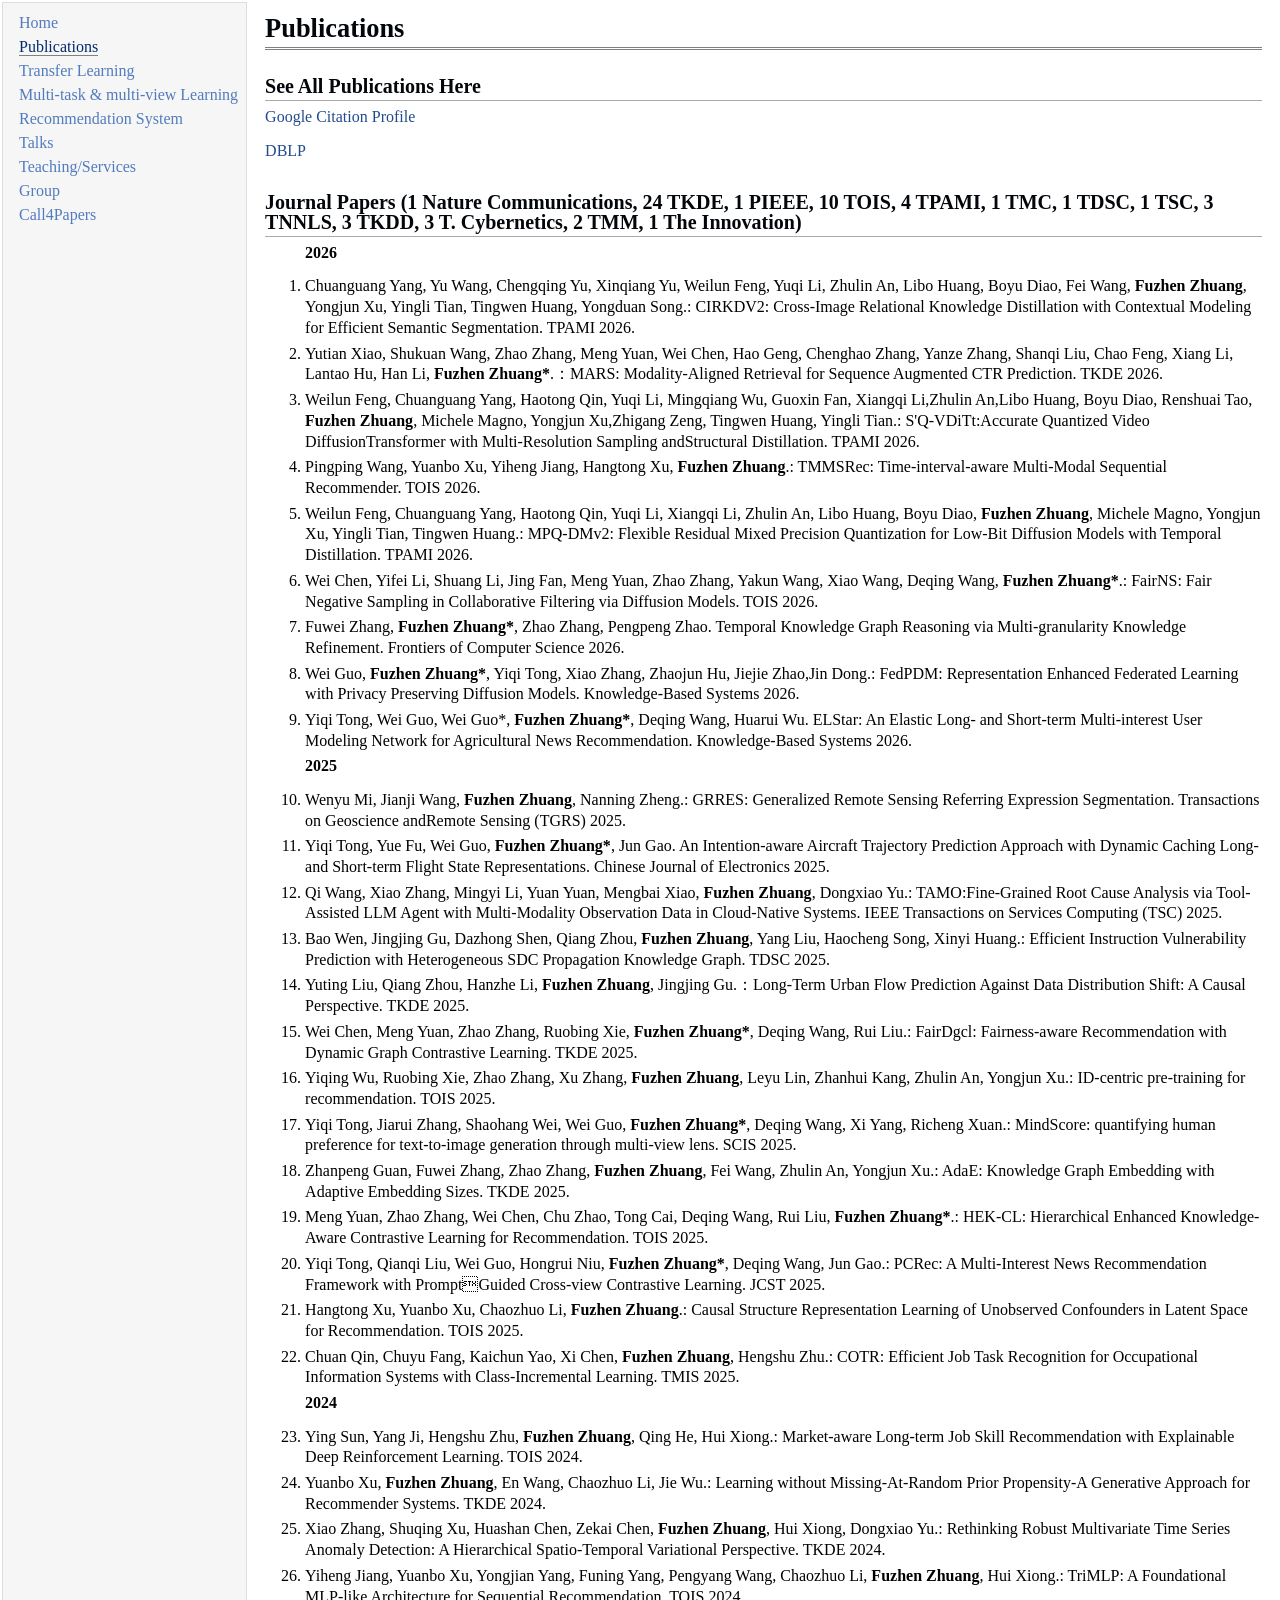
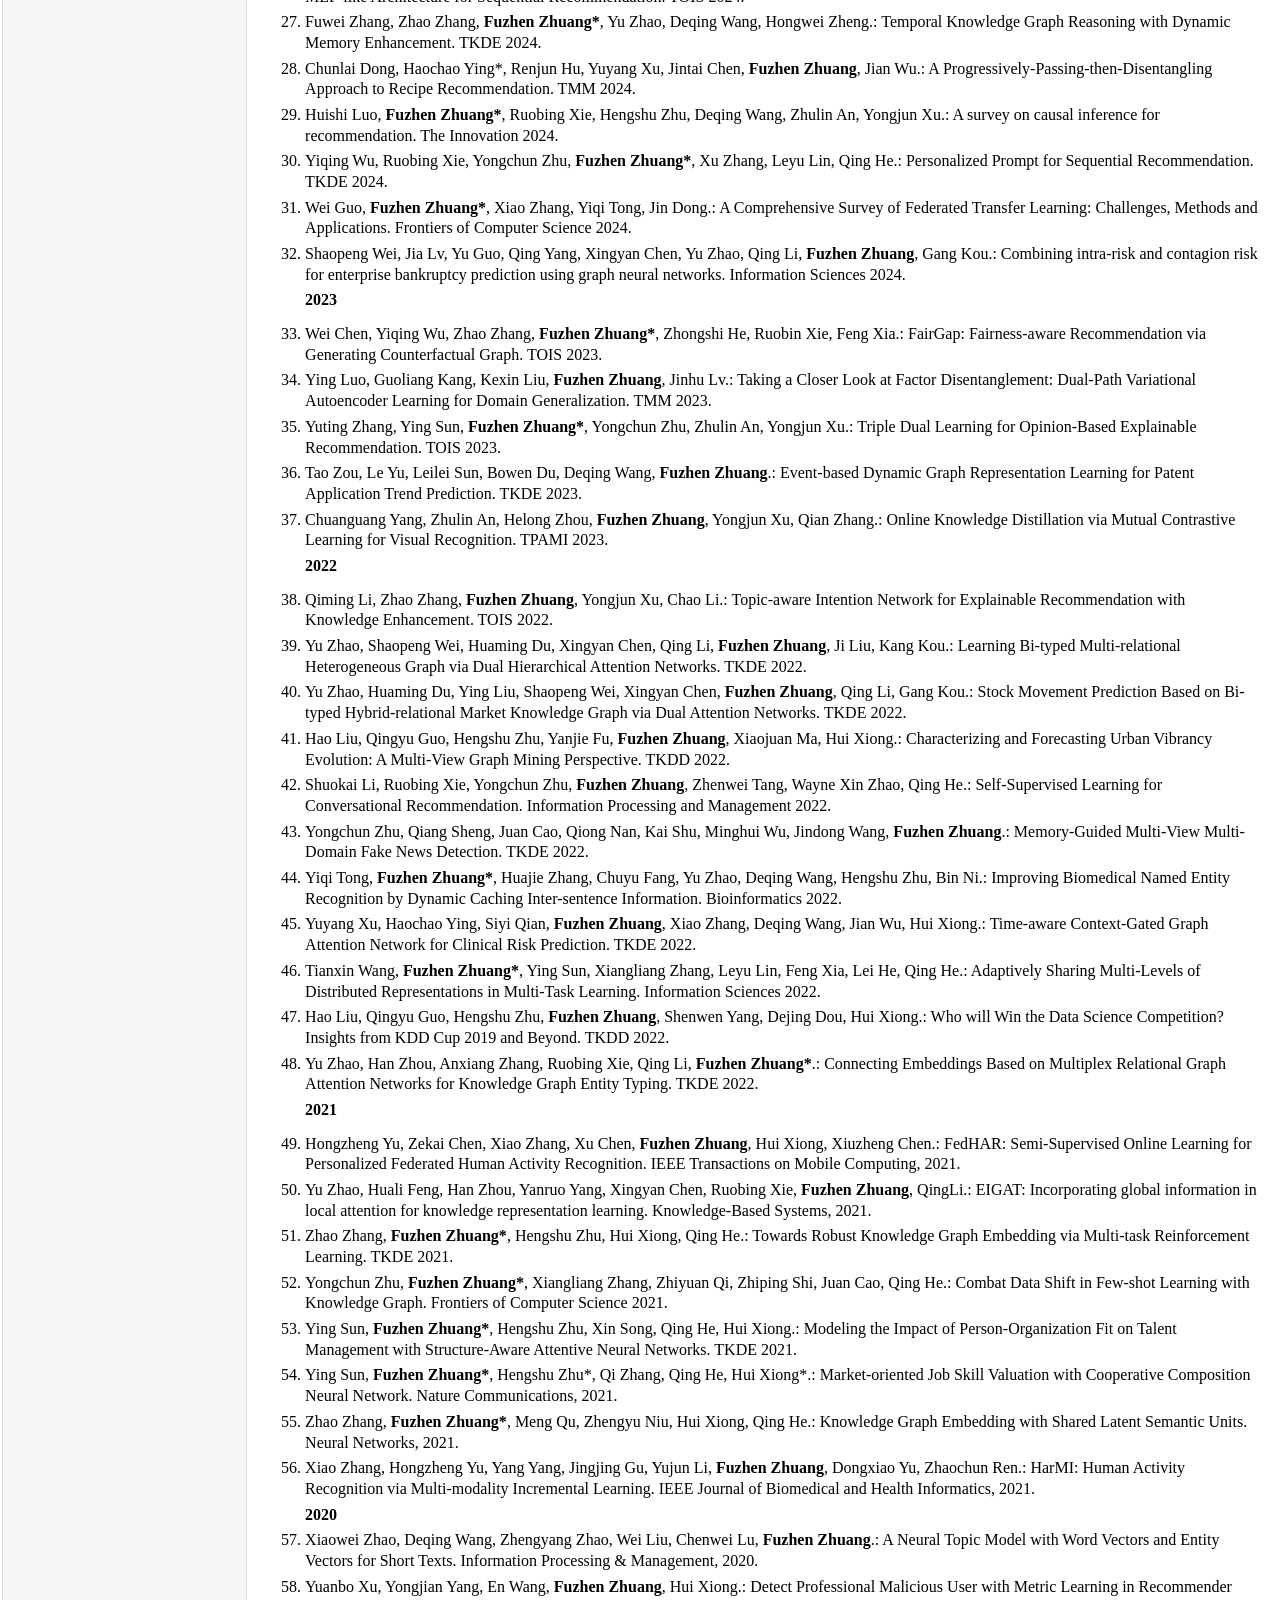
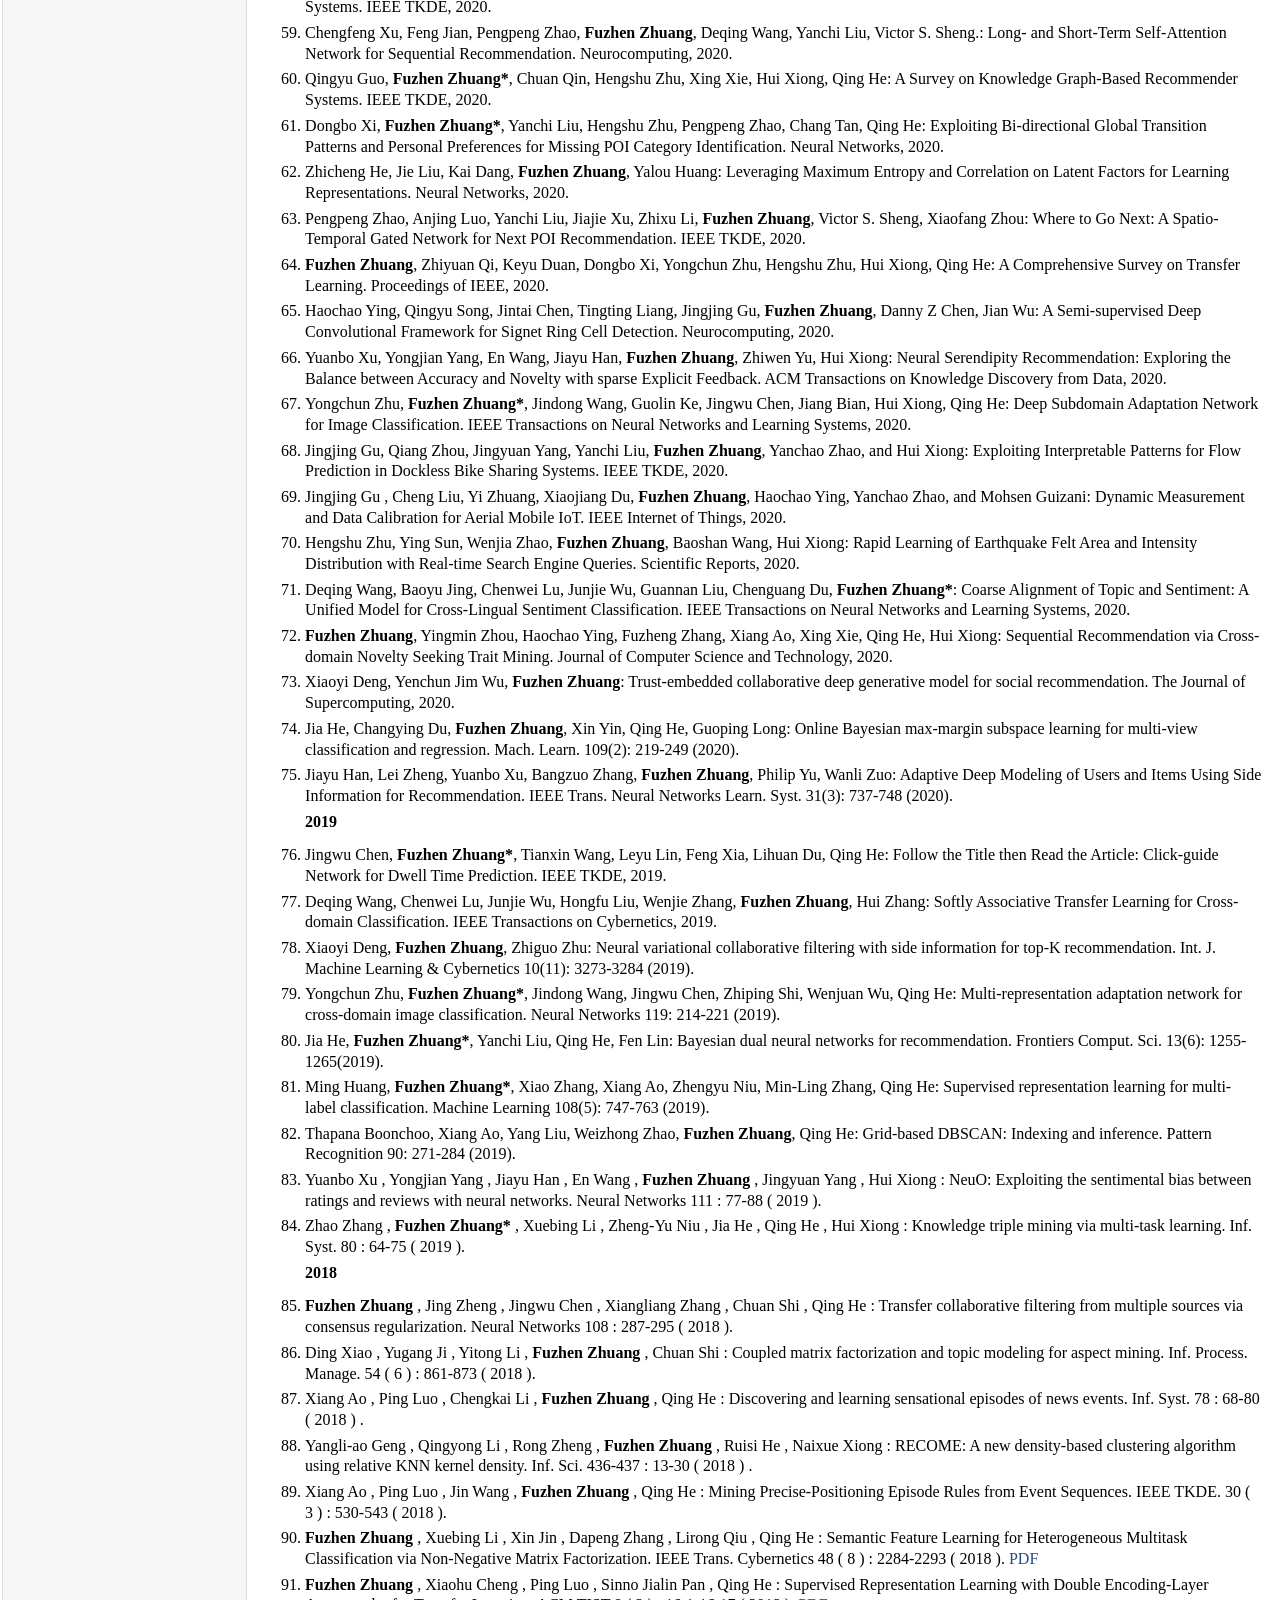
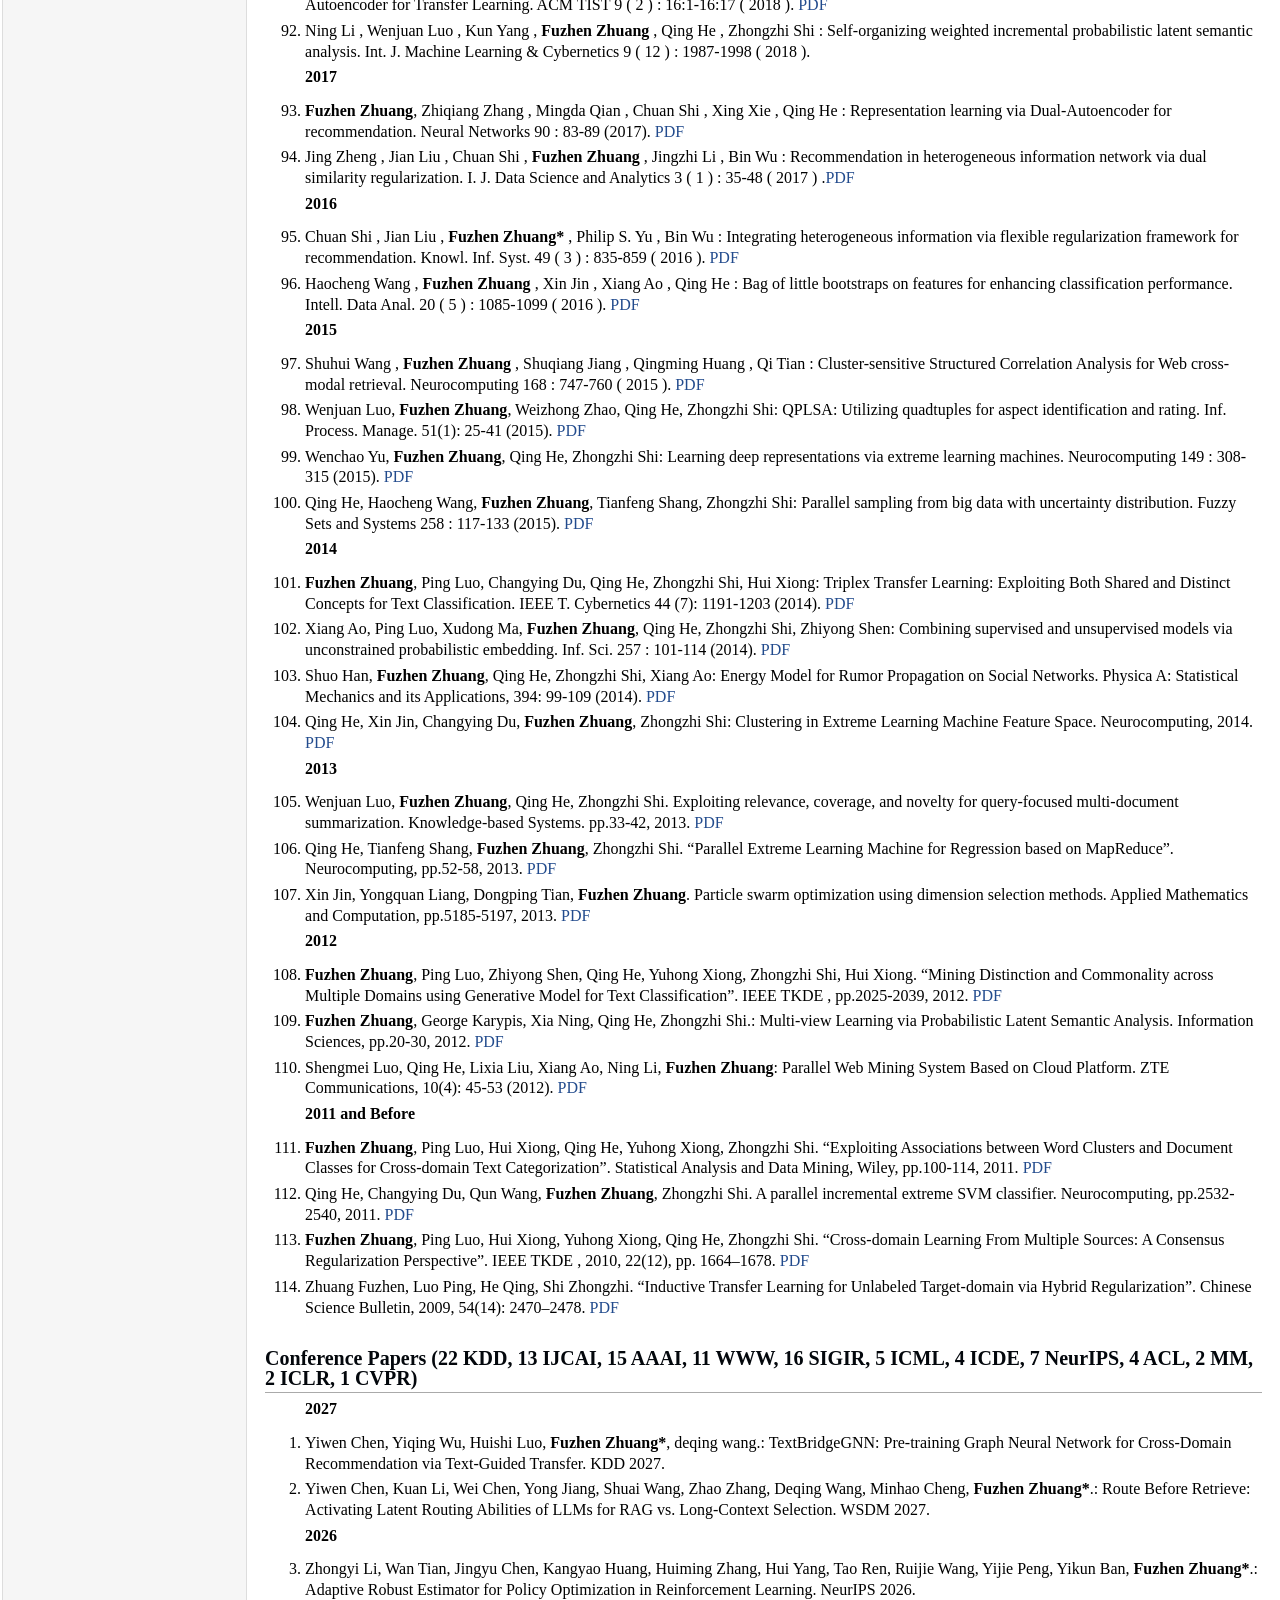
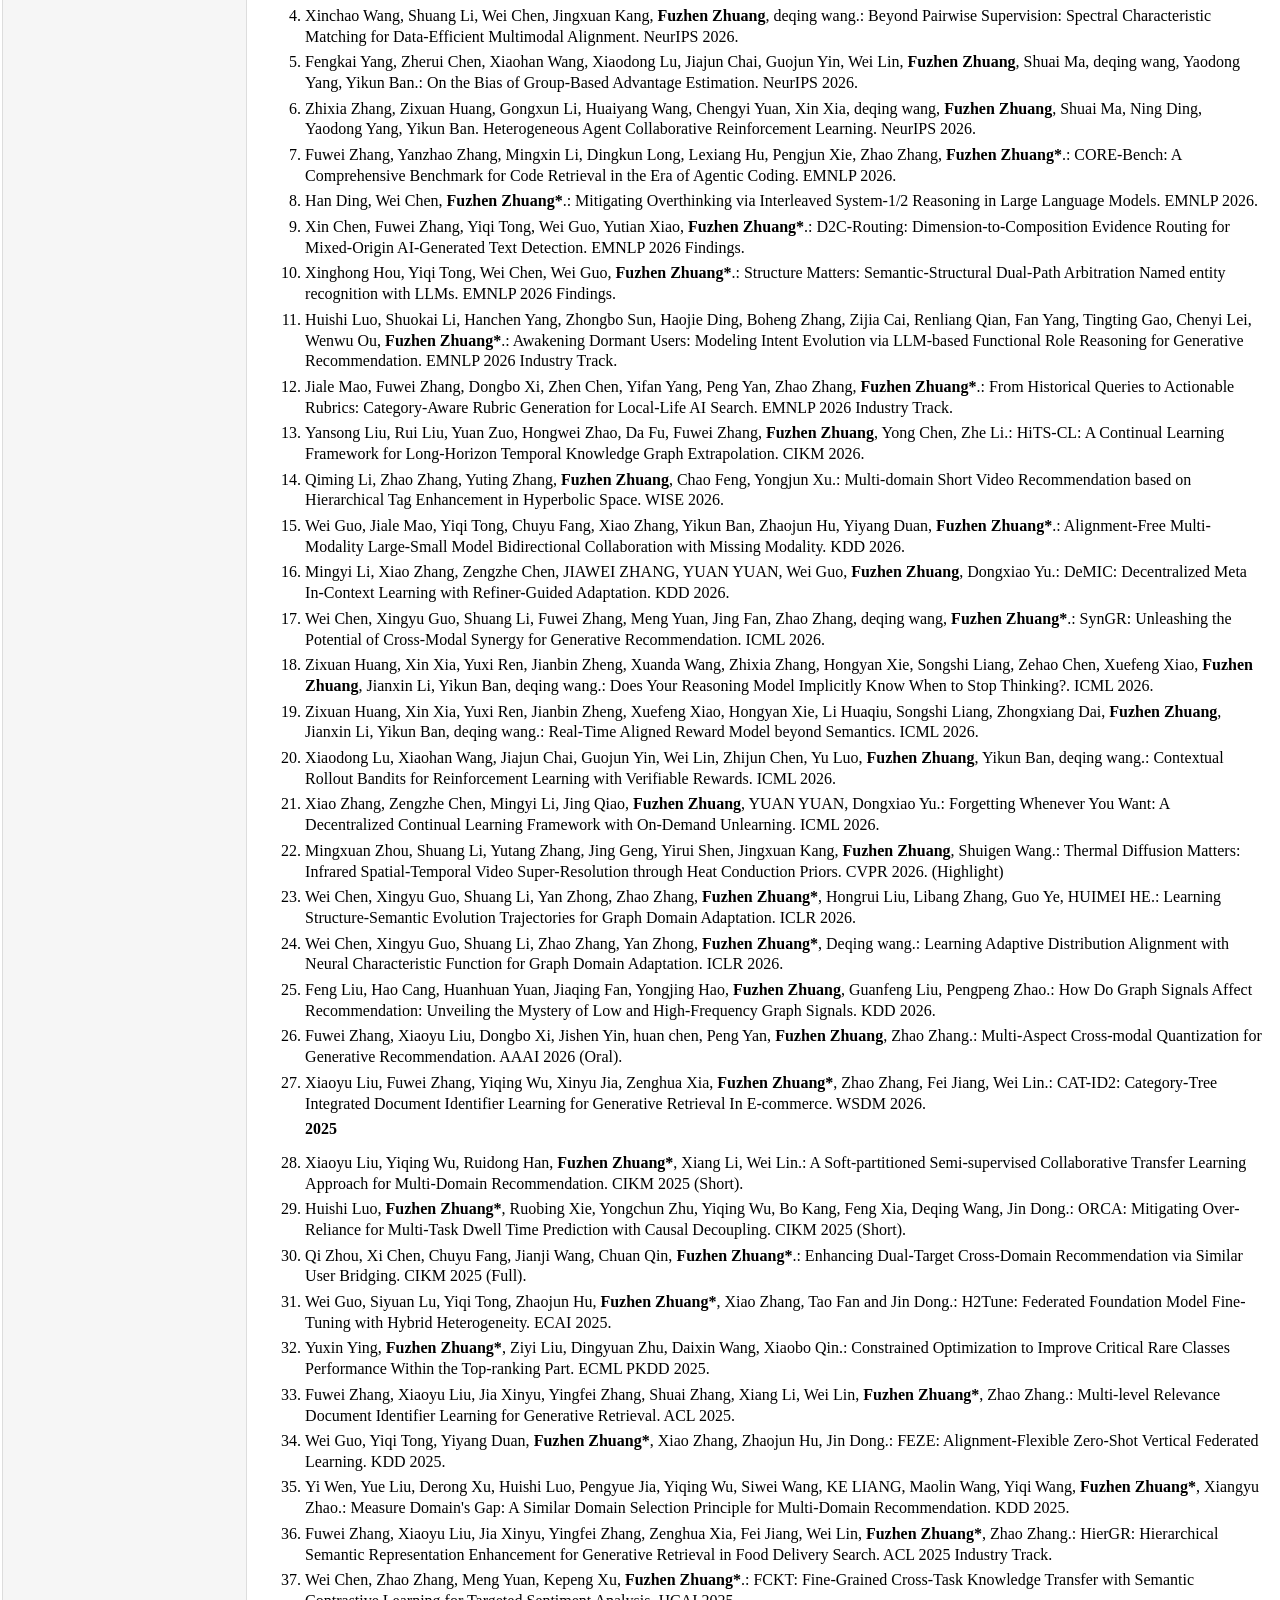
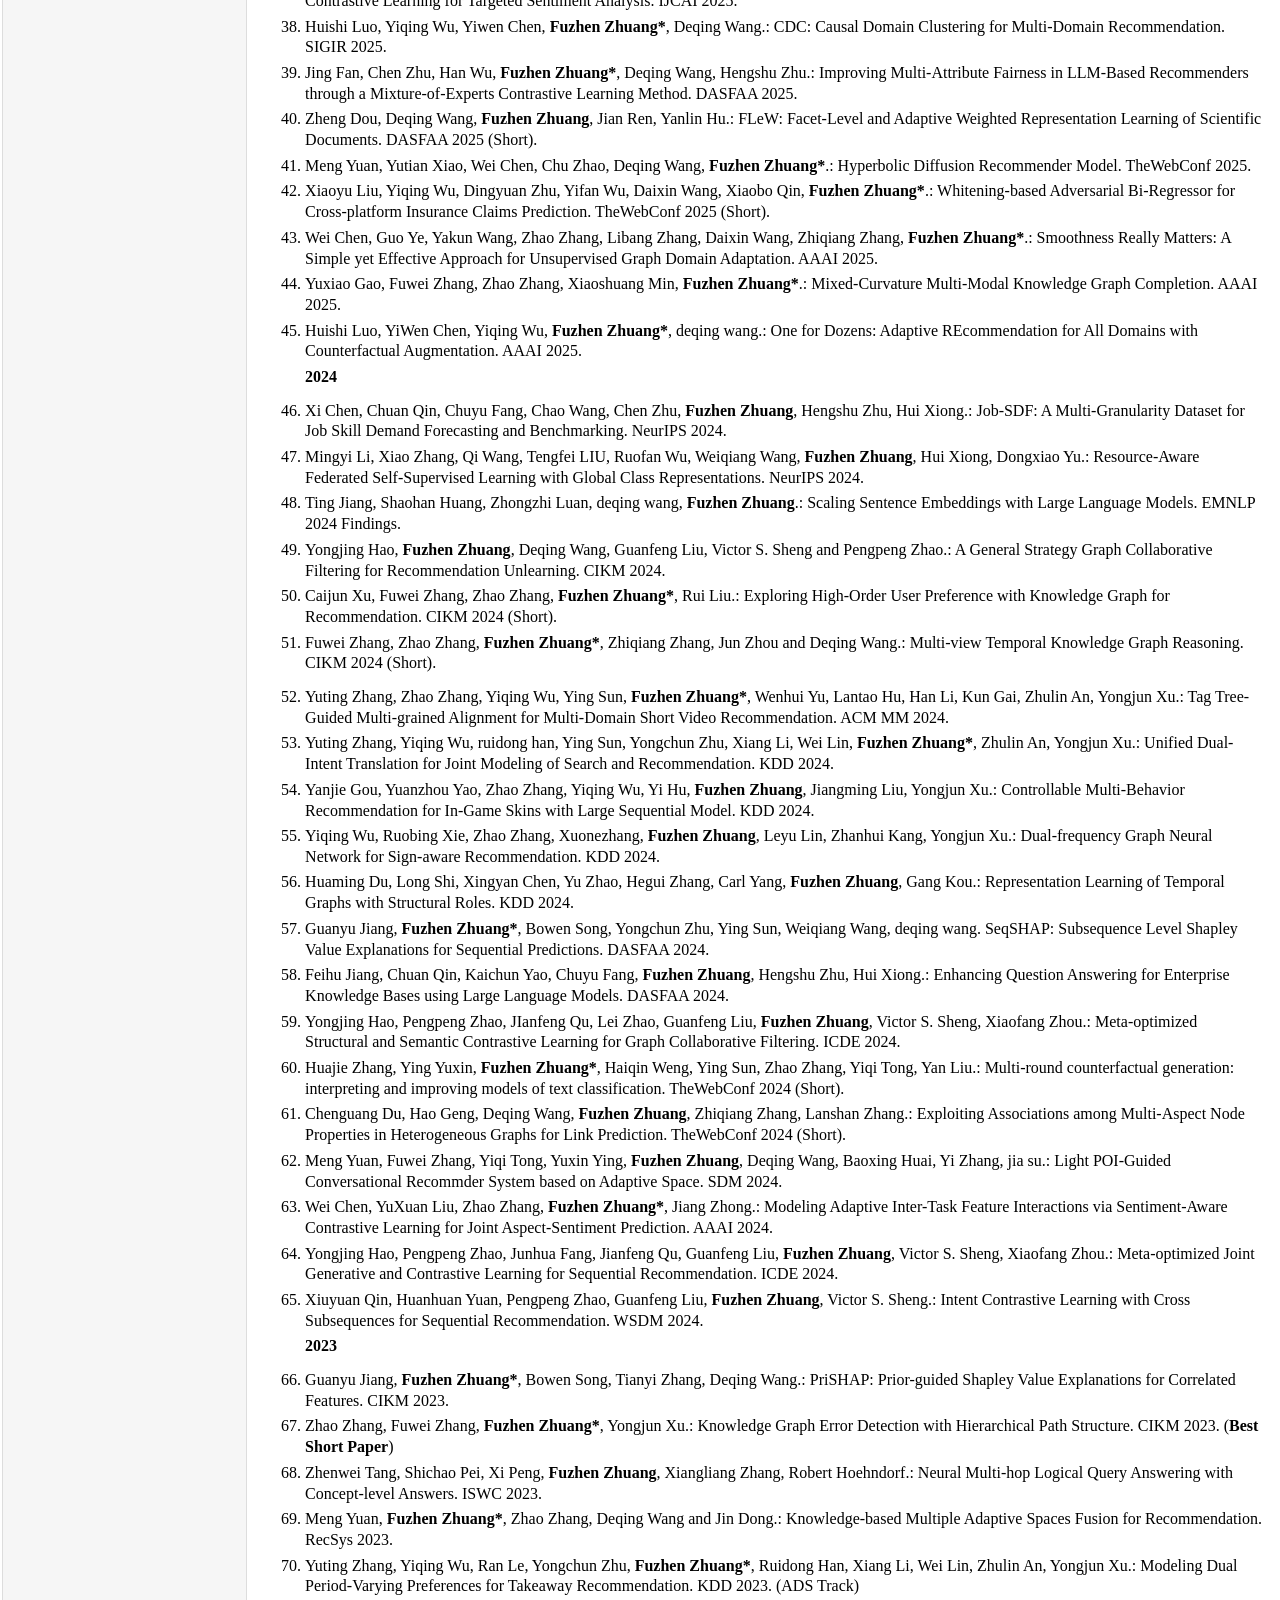
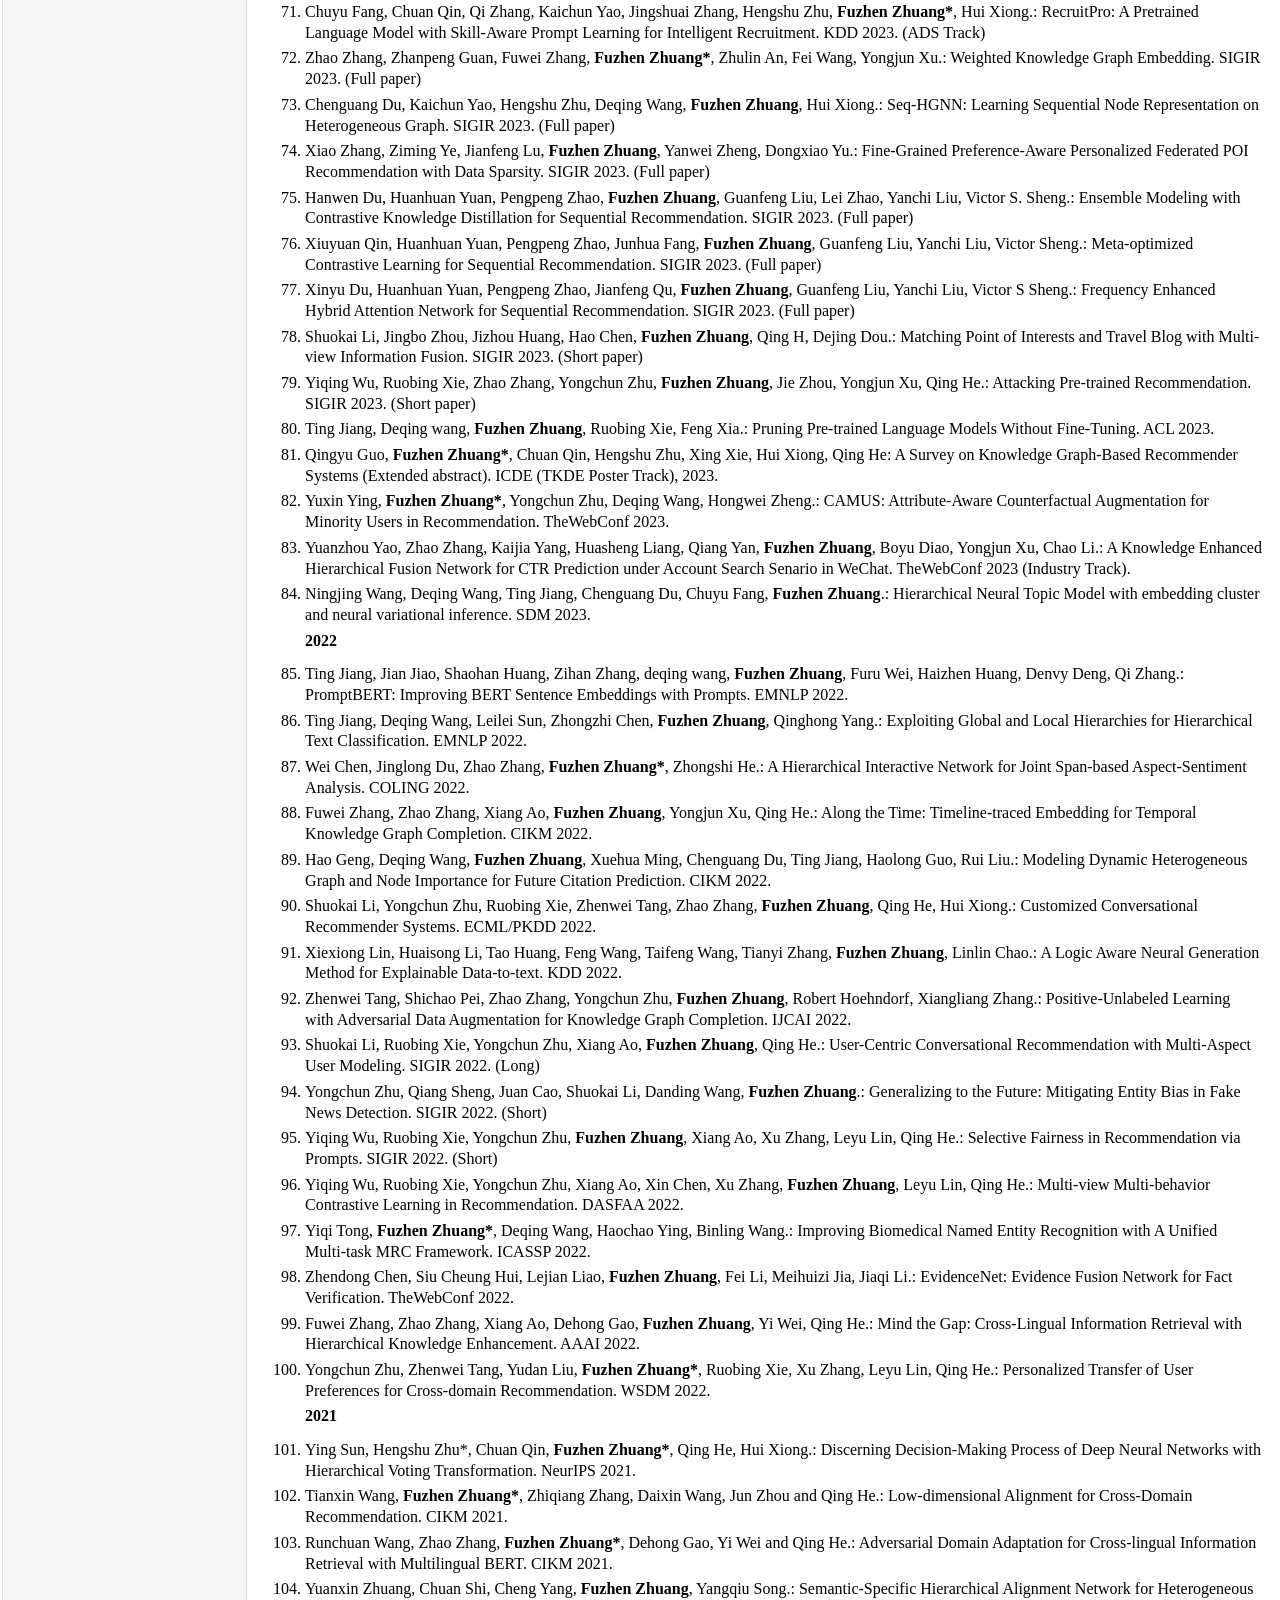
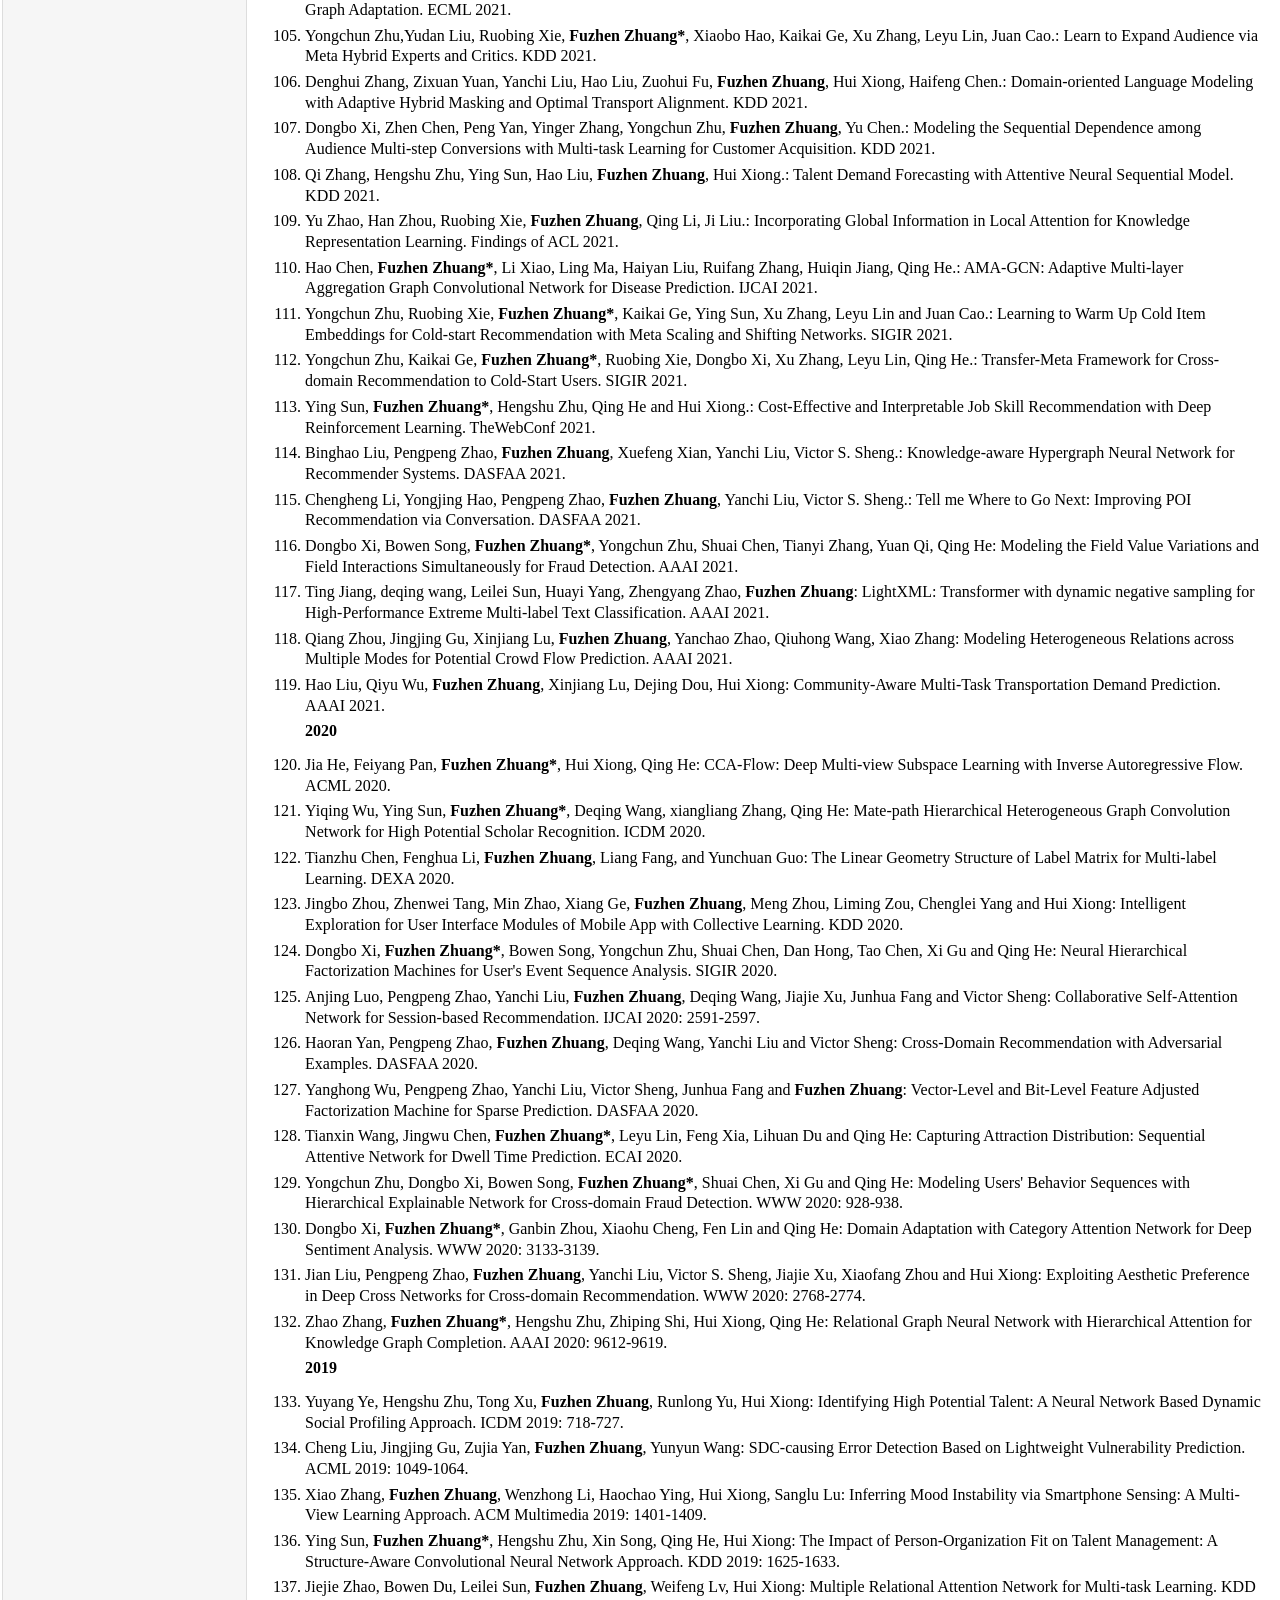
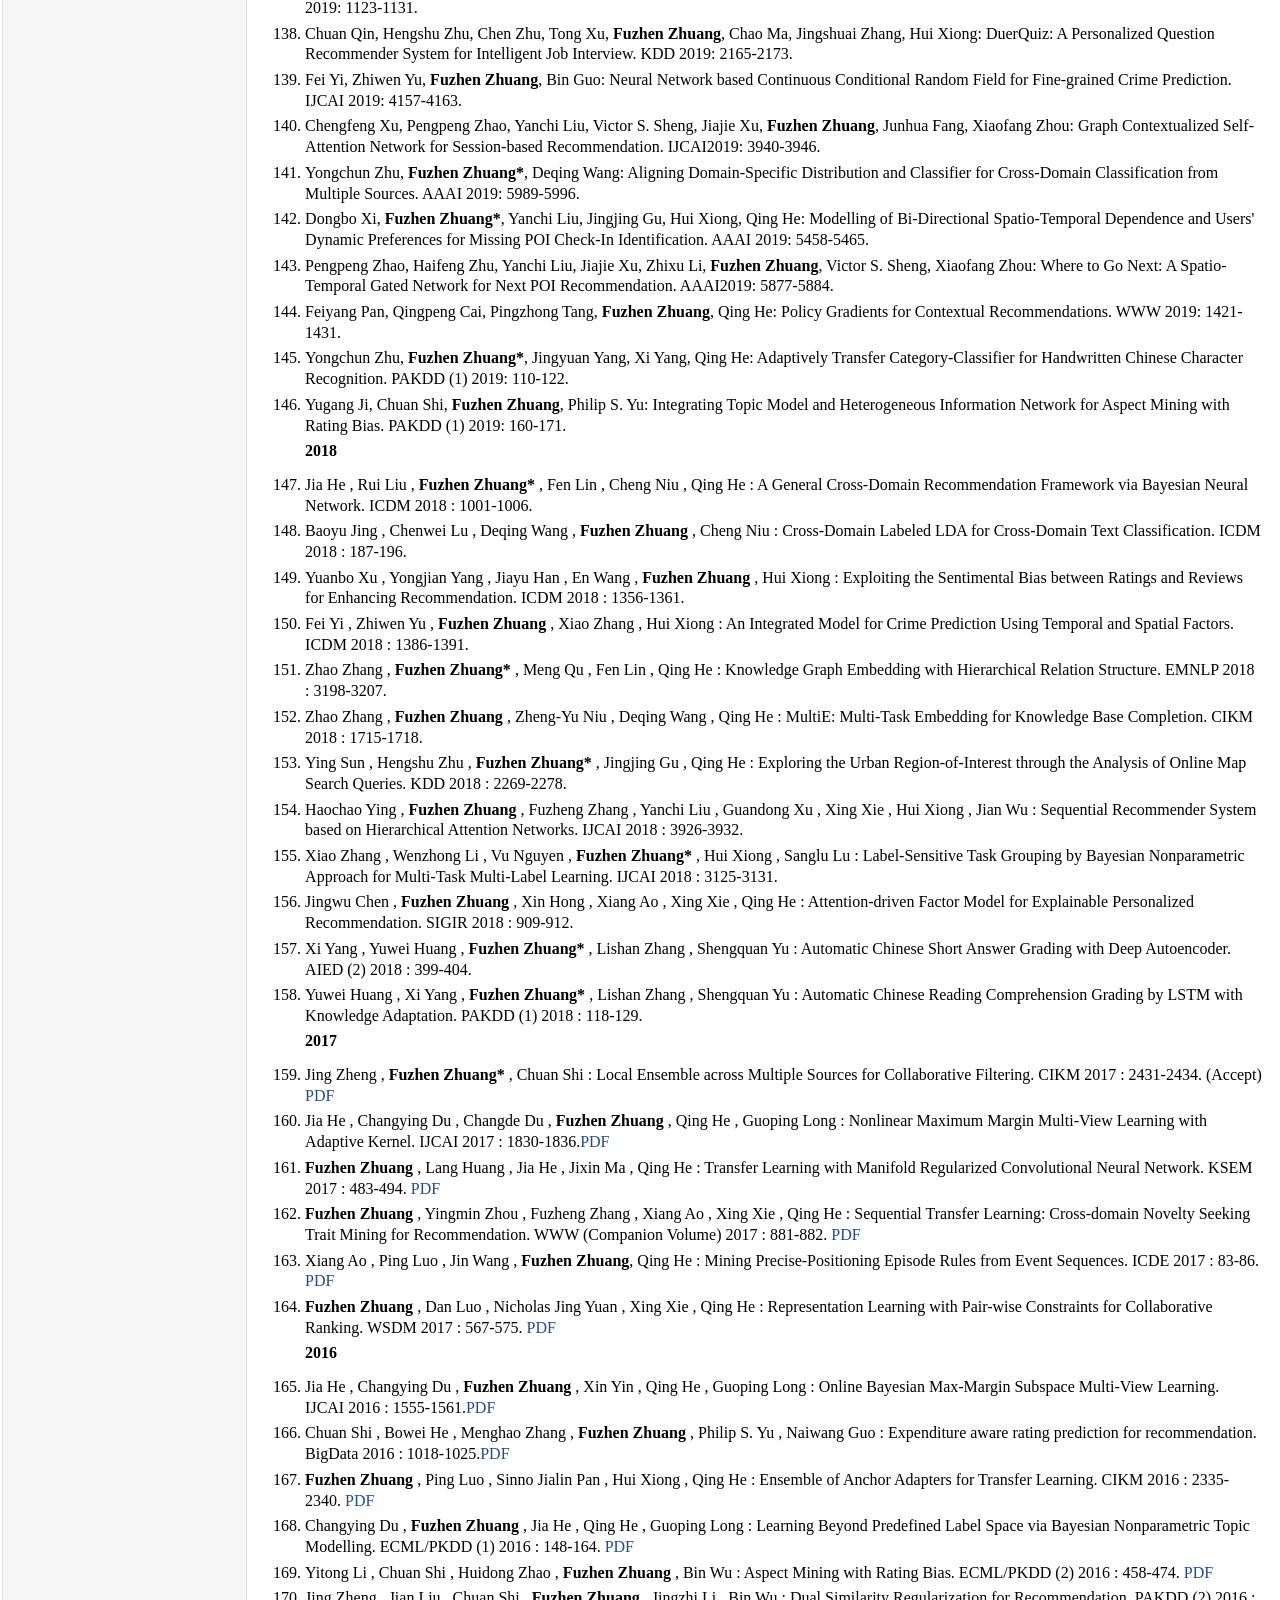
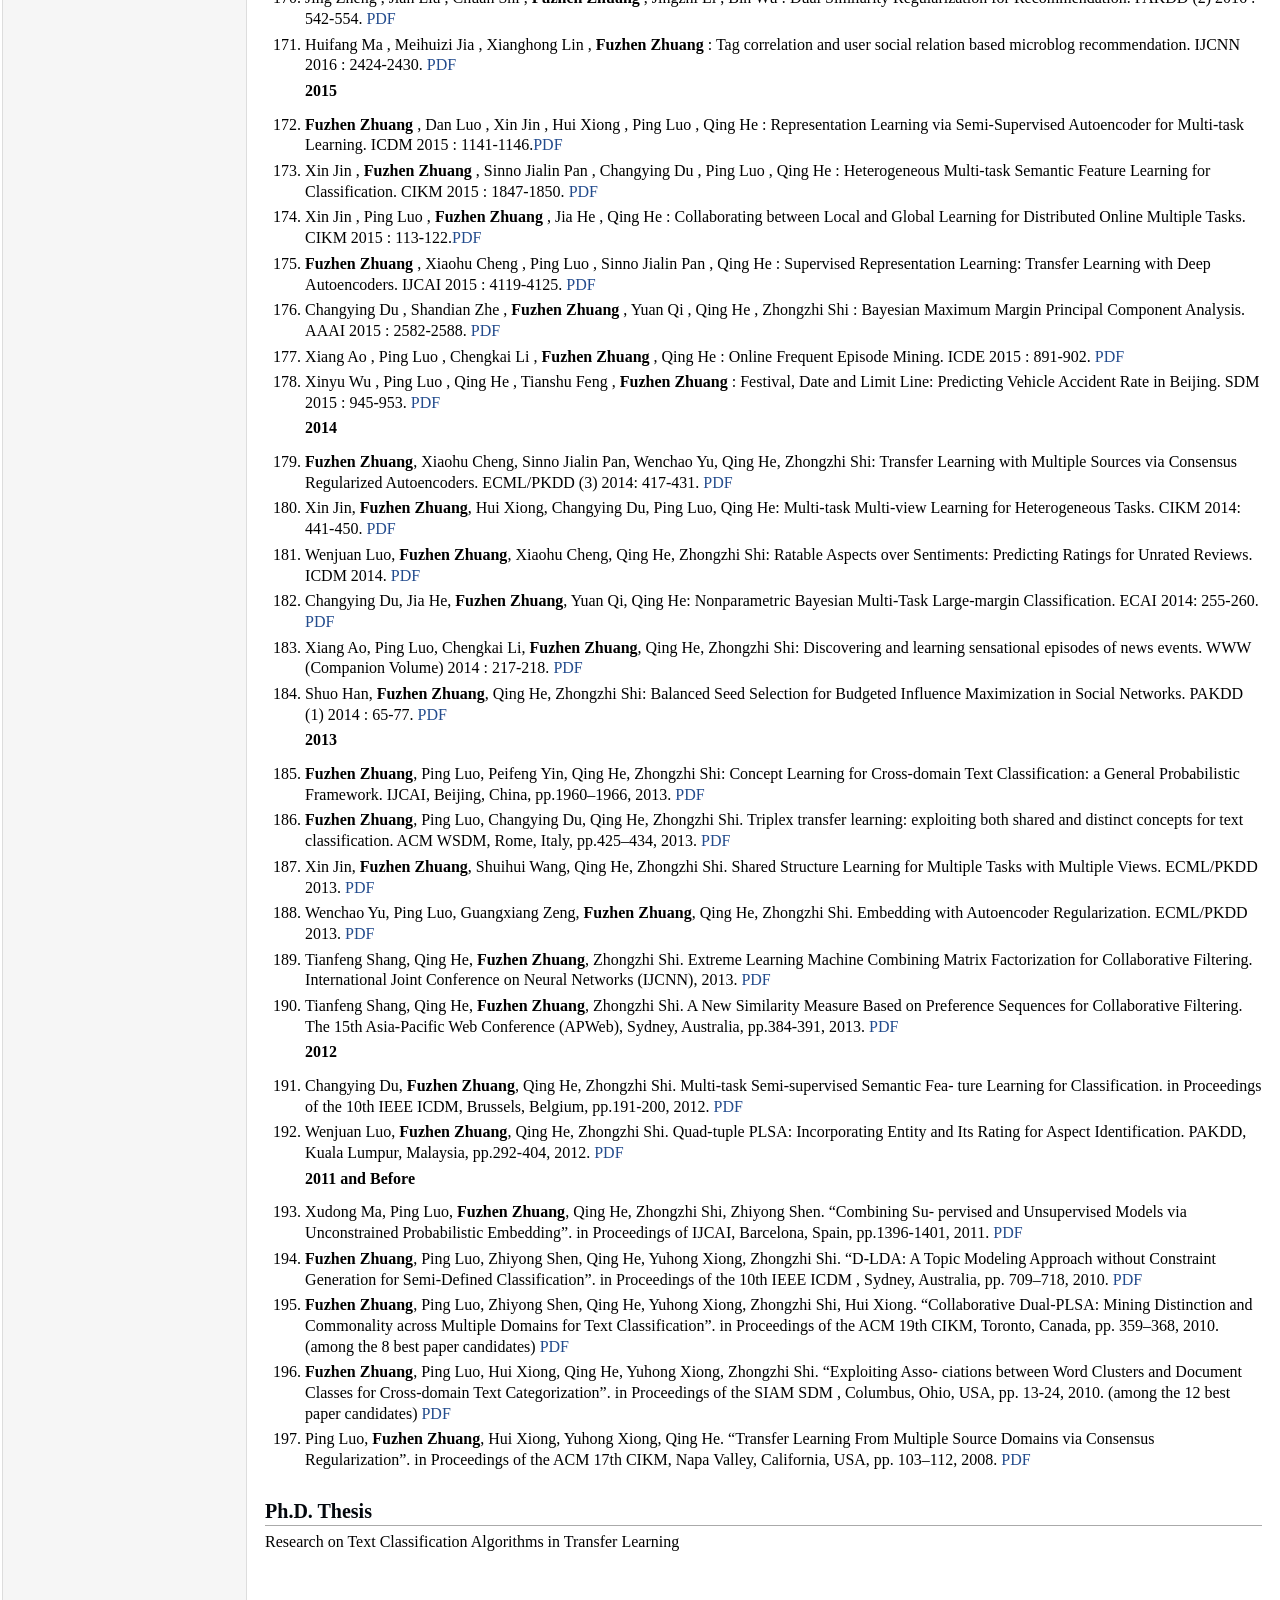
<file: publications.html>
<!DOCTYPE html PUBLIC "-//W3C//DTD XHTML 1.1//EN"
  "http://www.w3.org/TR/xhtml11/DTD/xhtml11.dtd">
<html xmlns="http://www.w3.org/1999/xhtml" xml:lang="en">
<head>
<meta name="generator" content="jemdoc, see http://jemdoc.jaboc.net/" />
<meta http-equiv="Content-Type" content="text/html;charset=utf-8" />
<link rel="stylesheet" href="jemdoc.css" type="text/css" />
<title>Publications</title>
</head>
<body>
<table summary="Table for page layout." id="tlayout">
<tr valign="top">
<td id="layout-menu">
<div class="menu-item"><a href="index.html">Home</a></div>
<div class="menu-item"><a href="publications.html" class="current">Publications</a></div>
<div class="menu-item"><a href="transfer.html">Transfer&nbsp;Learning</a></div>
<div class="menu-item"><a href="mtmv.html">Multi-task&nbsp;&&nbsp;multi-view&nbsp;Learning</a></div>
<div class="menu-item"><a href="recsys.html">Recommendation&nbsp;System</a></div>  
<div class="menu-item"><a href="talks.html">Talks</a></div>
<div class="menu-item"><a href="teaching.html">Teaching/Services</a></div>
<div class="menu-item"><a href="group.html">Group</a></div>
<div class="menu-item"><a href="call4papers.html">Call4Papers</a></div>
</td>
<td id="layout-content">
<div id="toptitle">
<h1>Publications</h1>
</div>
<h2>See All Publications Here</h2> 
<p><a href="https://scholar.google.com/citations?hl=en&user=klJBYrAAAAAJ">Google Citation Profile</a></p>
<p><a href="https://dblp.org/pid/48/5638.html">DBLP</a></p>
<h2>Journal Papers (1 Nature Communications, 24 TKDE, 1 PIEEE, 10 TOIS, 4 TPAMI, 1 TMC, 1 TDSC, 1 TSC, 3 TNNLS, 3 TKDD,  3 T. Cybernetics, 2 TMM, 1 The Innovation)</h2>
<ol> 
<p><strong>2026</strong></p>  
<li><p>
  Chuanguang Yang, Yu Wang, Chengqing Yu, Xinqiang Yu, Weilun Feng, Yuqi Li, Zhulin An, Libo Huang, Boyu Diao, Fei Wang, <strong>Fuzhen Zhuang</strong>, Yongjun Xu, Yingli Tian, Tingwen Huang, Yongduan Song.: CIRKDV2: Cross-Image Relational Knowledge Distillation with Contextual Modeling for Efficient Semantic Segmentation. TPAMI 2026.
</p></li>
<li><p>
  Yutian Xiao, Shukuan Wang, Zhao Zhang, Meng Yuan, Wei Chen, Hao Geng, Chenghao Zhang, Yanze Zhang, Shanqi Liu, Chao Feng, Xiang Li, Lantao Hu, Han Li, <strong>Fuzhen Zhuang*</strong>.：MARS: Modality-Aligned Retrieval for Sequence Augmented CTR Prediction. TKDE 2026.
</p></li>
<li><p>
  Weilun Feng, Chuanguang Yang, Haotong Qin, Yuqi Li, Mingqiang Wu, Guoxin Fan, Xiangqi Li,Zhulin An,Libo Huang, Boyu Diao, Renshuai Tao, <strong>Fuzhen Zhuang</strong>,  Michele Magno, Yongjun Xu,Zhigang Zeng, Tingwen Huang,  Yingli Tian.: S'Q-VDiTt:Accurate Quantized Video DiffusionTransformer with Multi-Resolution Sampling andStructural Distillation. TPAMI 2026.
</p></li>
<li><p>
  Pingping Wang, Yuanbo Xu, Yiheng Jiang, Hangtong Xu, <strong>Fuzhen Zhuang</strong>.: TMMSRec: Time-interval-aware Multi-Modal Sequential Recommender. TOIS 2026.
</p></li>
<li><p>
  Weilun Feng, Chuanguang Yang, Haotong Qin, Yuqi Li, Xiangqi Li, Zhulin An, Libo Huang, Boyu Diao, <strong>Fuzhen Zhuang</strong>, Michele Magno, Yongjun Xu, Yingli Tian, Tingwen Huang.: MPQ-DMv2: Flexible Residual Mixed Precision Quantization for Low-Bit Diffusion Models with Temporal Distillation. TPAMI 2026.
</p></li>
<li><p>
  Wei Chen, Yifei Li, Shuang Li, Jing Fan, Meng Yuan, Zhao Zhang, Yakun Wang, Xiao Wang, Deqing Wang, <strong>Fuzhen Zhuang*</strong>.: FairNS: Fair Negative Sampling in Collaborative Filtering via Diffusion Models. TOIS 2026.
</p></li>
<li><p>
  Fuwei Zhang, <strong>Fuzhen Zhuang*</strong>, Zhao Zhang, Pengpeng Zhao. Temporal Knowledge Graph Reasoning via Multi-granularity Knowledge Refinement. Frontiers of Computer Science 2026.
</p></li>
<li><p>
  Wei Guo, <strong>Fuzhen Zhuang*</strong>, Yiqi Tong, Xiao Zhang, Zhaojun Hu, Jiejie Zhao,Jin Dong.: FedPDM: Representation Enhanced Federated Learning with Privacy Preserving Diffusion Models. Knowledge-Based Systems 2026.
</p></li>
<li><p>
  Yiqi Tong, Wei Guo, Wei Guo*, <strong>Fuzhen Zhuang*</strong>, Deqing Wang, Huarui Wu. ELStar: An Elastic Long- and Short-term Multi-interest User Modeling Network for Agricultural News Recommendation. Knowledge-Based Systems 2026.
</p></li>
  
<p><strong>2025</strong></p>  
<li><p>
  Wenyu Mi, Jianji Wang, <strong>Fuzhen Zhuang</strong>, Nanning Zheng.: GRRES: Generalized Remote Sensing Referring Expression Segmentation.  Transactions on Geoscience andRemote Sensing (TGRS) 2025.
</p></li>
<li><p>
  Yiqi Tong, Yue Fu, Wei Guo, <strong>Fuzhen Zhuang*</strong>, Jun Gao. An Intention-aware Aircraft Trajectory Prediction Approach with Dynamic Caching Long- and Short-term Flight State Representations. Chinese Journal of Electronics 2025.
</p></li>
<li><p>
  Qi Wang, Xiao Zhang, Mingyi Li, Yuan Yuan, Mengbai Xiao, <strong>Fuzhen Zhuang</strong>, Dongxiao Yu.: TAMO:Fine-Grained Root Cause Analysis via Tool-Assisted LLM Agent with Multi-Modality Observation Data in Cloud-Native Systems. IEEE Transactions on Services Computing (TSC) 2025.
</p></li>
<li><p>
  Bao Wen, Jingjing Gu, Dazhong Shen, Qiang Zhou, <strong>Fuzhen Zhuang</strong>, Yang Liu, Haocheng Song, Xinyi Huang.: Efficient Instruction Vulnerability Prediction with Heterogeneous SDC Propagation Knowledge Graph. TDSC 2025.
</p></li>   
<li><p>
  Yuting Liu, Qiang Zhou, Hanzhe Li, <strong>Fuzhen Zhuang</strong>, Jingjing Gu.：Long-Term Urban Flow Prediction Against Data Distribution Shift: A Causal Perspective. TKDE 2025.
</p></li>  
<li><p>
  Wei Chen, Meng Yuan, Zhao Zhang, Ruobing Xie, <strong>Fuzhen Zhuang*</strong>, Deqing Wang, Rui Liu.: FairDgcl: Fairness-aware Recommendation with Dynamic Graph Contrastive Learning. TKDE 2025.
</p></li>
<li><p>
  Yiqing Wu, Ruobing Xie, Zhao Zhang, Xu Zhang, <strong>Fuzhen Zhuang</strong>, Leyu Lin, Zhanhui Kang, Zhulin An, Yongjun Xu.: ID-centric pre-training for recommendation. TOIS 2025.
</p></li>
<li><p>
  Yiqi Tong, Jiarui Zhang, Shaohang Wei, Wei Guo, <strong>Fuzhen Zhuang*</strong>, Deqing Wang, Xi Yang, Richeng Xuan.: MindScore: quantifying human preference for text-to-image generation through multi-view lens. SCIS 2025.
</p></li>
<li><p>
  Zhanpeng Guan, Fuwei Zhang, Zhao Zhang, <strong>Fuzhen Zhuang</strong>, Fei Wang, Zhulin An, Yongjun Xu.: AdaE: Knowledge Graph Embedding with Adaptive Embedding Sizes. TKDE 2025.
</p></li>
<li><p>
    Meng Yuan, Zhao Zhang, Wei Chen, Chu Zhao, Tong Cai, Deqing Wang, Rui Liu, <strong>Fuzhen Zhuang*</strong>.: HEK-CL: Hierarchical Enhanced Knowledge-Aware Contrastive Learning for Recommendation. TOIS 2025.
</p></li>
<li><p>
     Yiqi Tong, Qianqi Liu, Wei Guo, Hongrui Niu, <strong>Fuzhen Zhuang*</strong>, Deqing Wang, Jun Gao.: PCRec: A Multi-Interest News Recommendation Framework with PromptGuided Cross-view Contrastive Learning. JCST 2025.
 </p></li> 
  <li><p>
     Hangtong Xu, Yuanbo Xu, Chaozhuo Li, <strong>Fuzhen Zhuang</strong>.: Causal Structure Representation Learning of Unobserved Confounders in Latent
Space for Recommendation. TOIS 2025.
  </p></li>
  <li><p>
  Chuan Qin, Chuyu Fang, Kaichun Yao, Xi Chen, <strong>Fuzhen Zhuang</strong>, Hengshu Zhu.: COTR: Efficient Job Task Recognition for Occupational Information Systems with Class-Incremental Learning. TMIS 2025.
  </p></li>

<p><strong>2024</strong></p>  
  <li><p>
  Ying Sun, Yang Ji, Hengshu Zhu, <strong>Fuzhen Zhuang</strong>, Qing He, Hui Xiong.: Market-aware Long-term Job Skill Recommendation with Explainable Deep Reinforcement Learning. TOIS 2024.
  </p></li>
  <li><p>
  Yuanbo Xu, <strong>Fuzhen Zhuang</strong>, En Wang, Chaozhuo Li, Jie Wu.: Learning without Missing-At-Random Prior Propensity-A Generative Approach for Recommender Systems. TKDE 2024.
  </p></li>
  <li><p>
  Xiao Zhang, Shuqing Xu, Huashan Chen, Zekai Chen, <strong>Fuzhen Zhuang</strong>, Hui Xiong, Dongxiao Yu.: Rethinking Robust Multivariate Time Series Anomaly Detection: A Hierarchical Spatio-Temporal Variational Perspective. TKDE 2024.
  </p></li>
  <li><p>
  Yiheng Jiang, Yuanbo Xu, Yongjian Yang, Funing Yang, Pengyang Wang, Chaozhuo Li, <strong>Fuzhen Zhuang</strong>, Hui Xiong.: TriMLP: A Foundational MLP-like Architecture for Sequential Recommendation. TOIS 2024.
  </p></li>
  <li><p>
  Fuwei Zhang, Zhao Zhang, <strong>Fuzhen Zhuang*</strong>, Yu Zhao, Deqing Wang, Hongwei Zheng.: Temporal Knowledge Graph Reasoning with Dynamic Memory Enhancement. TKDE 2024.
  </p></li>
  <li><p>
  Chunlai Dong, Haochao Ying*, Renjun Hu, Yuyang Xu, Jintai Chen, <strong>Fuzhen Zhuang</strong>, Jian Wu.: A Progressively-Passing-then-Disentangling Approach to Recipe Recommendation. TMM 2024.
  </p></li>
  <li><p>
  Huishi Luo, <strong>Fuzhen Zhuang*</strong>, Ruobing Xie, Hengshu Zhu, Deqing Wang, Zhulin An, Yongjun Xu.: A survey on causal inference for recommendation. The Innovation 2024.
  </p></li>
  <li><p>
   Yiqing Wu, Ruobing Xie, Yongchun Zhu, <strong>Fuzhen Zhuang*</strong>, Xu Zhang, Leyu Lin, Qing He.: Personalized Prompt for Sequential Recommendation. TKDE 2024.
  </p></li>
  <li><p>
  Wei Guo, <strong>Fuzhen Zhuang*</strong>, Xiao Zhang, Yiqi Tong, Jin Dong.: A Comprehensive Survey of Federated Transfer Learning: Challenges, Methods and Applications. Frontiers of Computer Science 2024.
  </p></li>
  <li><p>
   Shaopeng Wei, Jia Lv, Yu Guo, Qing Yang, Xingyan Chen, Yu Zhao, Qing Li, <strong>Fuzhen Zhuang</strong>, Gang Kou.: Combining intra-risk and contagion risk for enterprise bankruptcy prediction using graph neural networks. Information Sciences 2024.
  </p></li>

<p><strong>2023</strong></p>  
  <li><p>
  Wei Chen, Yiqing Wu, Zhao Zhang, <strong>Fuzhen Zhuang*</strong>, Zhongshi He, Ruobin Xie, Feng Xia.: FairGap: Fairness-aware Recommendation via Generating Counterfactual Graph. TOIS 2023.
  </p></li>
  <li><p>
   Ying Luo, Guoliang Kang, Kexin Liu, <strong>Fuzhen Zhuang</strong>, Jinhu Lv.: Taking a Closer Look at Factor Disentanglement: Dual-Path Variational Autoencoder Learning for Domain Generalization. TMM 2023.
  </p></li>
  <li><p>
    Yuting Zhang, Ying Sun, <strong>Fuzhen Zhuang*</strong>, Yongchun Zhu, Zhulin An, Yongjun Xu.: Triple Dual Learning for Opinion-Based Explainable Recommendation. TOIS 2023.
  </p></li>
 <li><p>Tao Zou, Le Yu, Leilei Sun, Bowen Du, Deqing Wang, <strong>Fuzhen Zhuang</strong>.: Event-based Dynamic Graph Representation Learning for Patent Application Trend Prediction. TKDE 2023.</p>
  </li>
 <li><p>Chuanguang Yang, Zhulin An, Helong Zhou, <strong>Fuzhen Zhuang</strong>, Yongjun Xu, Qian Zhang.: Online Knowledge Distillation via Mutual Contrastive Learning for Visual Recognition. TPAMI 2023.</p>
  </li>
  
<p><strong>2022</strong></p>
<li><p>Qiming Li, Zhao Zhang, <strong>Fuzhen Zhuang</strong>, Yongjun Xu, Chao Li.: Topic-aware Intention Network for Explainable Recommendation with Knowledge Enhancement. TOIS 2022.</p></li>
<li><p>Yu Zhao, Shaopeng Wei, Huaming Du, Xingyan Chen, Qing Li, <strong>Fuzhen Zhuang</strong>, Ji Liu, Kang Kou.: Learning Bi-typed Multi-relational Heterogeneous Graph via Dual Hierarchical Attention Networks. TKDE 2022.</p></li>
<li><p>Yu Zhao, Huaming Du, Ying Liu, Shaopeng Wei, Xingyan Chen, <strong>Fuzhen Zhuang</strong>, Qing Li, Gang Kou.: Stock Movement Prediction Based on Bi-typed Hybrid-relational Market Knowledge Graph via Dual Attention Networks. TKDE 2022.</p></li> 
<li><p>Hao Liu, Qingyu Guo, Hengshu Zhu, Yanjie Fu, <strong>Fuzhen Zhuang</strong>, Xiaojuan Ma, Hui Xiong.: Characterizing and Forecasting Urban Vibrancy Evolution: A Multi-View Graph Mining Perspective. TKDD 2022.</p></li>   
<li><p>Shuokai Li, Ruobing Xie, Yongchun Zhu, <strong>Fuzhen Zhuang</strong>, Zhenwei Tang, Wayne Xin Zhao, Qing He.: Self-Supervised Learning for Conversational Recommendation. Information Processing and Management 2022.</p></li> 
<li><p>Yongchun Zhu, Qiang Sheng, Juan Cao, Qiong Nan, Kai Shu, Minghui Wu, Jindong Wang, <strong>Fuzhen Zhuang</strong>.: Memory-Guided Multi-View Multi-Domain Fake News Detection. TKDE 2022.</p></li> 
<li><p>Yiqi Tong, <strong>Fuzhen Zhuang*</strong>, Huajie Zhang, Chuyu Fang, Yu Zhao, Deqing Wang, Hengshu Zhu, Bin Ni.: Improving Biomedical Named Entity Recognition by Dynamic Caching Inter-sentence Information. Bioinformatics 2022.</p></li> 
<li><p>Yuyang Xu, Haochao Ying, Siyi Qian, <strong>Fuzhen Zhuang</strong>, Xiao Zhang, Deqing Wang, Jian Wu, Hui Xiong.: Time-aware Context-Gated Graph Attention Network for Clinical Risk Prediction. TKDE 2022.</p></li>  
<li><p>Tianxin Wang, <strong>Fuzhen Zhuang*</strong>, Ying Sun, Xiangliang Zhang, Leyu Lin, Feng Xia, Lei He, Qing He.: Adaptively Sharing Multi-Levels of Distributed Representations in Multi-Task Learning. Information Sciences 2022.</p></li>  
<li><p>Hao Liu, Qingyu Guo, Hengshu Zhu, <strong>Fuzhen Zhuang</strong>, Shenwen Yang, Dejing Dou, Hui Xiong.: Who will Win the Data Science Competition? Insights from KDD Cup 2019 and Beyond. TKDD 2022.</p></li>  
<li><p>Yu Zhao, Han Zhou, Anxiang Zhang, Ruobing Xie, Qing Li, <strong>Fuzhen Zhuang*</strong>.: Connecting Embeddings Based on Multiplex Relational Graph Attention Networks for Knowledge Graph Entity Typing. TKDE 2022.</p></li>  
  
<p><strong>2021</strong></p>
<li><p>Hongzheng Yu, Zekai Chen, Xiao Zhang, Xu Chen, <strong>Fuzhen Zhuang</strong>, Hui Xiong, Xiuzheng Chen.: FedHAR: Semi-Supervised Online Learning for Personalized Federated Human Activity Recognition. IEEE Transactions on Mobile Computing, 2021.</p></li>
<li><p>Yu Zhao, Huali Feng, Han Zhou, Yanruo Yang, Xingyan Chen, Ruobing Xie, <strong>Fuzhen Zhuang</strong>, QingLi.: EIGAT: Incorporating global information in local attention for knowledge representation learning. Knowledge-Based Systems, 2021.</p></li>
<li><p>Zhao Zhang, <strong>Fuzhen Zhuang*</strong>, Hengshu Zhu, Hui Xiong, Qing He.: Towards Robust Knowledge Graph Embedding via Multi-task Reinforcement Learning. TKDE 2021.</p></li>
<li><p>Yongchun Zhu, <strong>Fuzhen Zhuang*</strong>, Xiangliang Zhang, Zhiyuan Qi, Zhiping Shi, Juan Cao, Qing He.: Combat Data Shift in Few-shot Learning with Knowledge Graph. Frontiers of Computer Science 2021. </p>
<li><p>Ying Sun, <strong>Fuzhen Zhuang*</strong>, Hengshu Zhu, Xin Song, Qing He, Hui Xiong.: Modeling the Impact of Person-Organization Fit on Talent Management with Structure-Aware Attentive Neural Networks. TKDE 2021. </p>
<li><p>Ying Sun, <strong>Fuzhen Zhuang*</strong>, Hengshu Zhu*, Qi Zhang, Qing He, Hui Xiong*.: Market-oriented Job Skill Valuation with Cooperative Composition Neural Network. Nature Communications, 2021. </p>
<li><p>Zhao Zhang, <strong>Fuzhen Zhuang*</strong>, Meng Qu, Zhengyu Niu, Hui Xiong, Qing He.: Knowledge Graph Embedding with Shared Latent Semantic Units. Neural Networks, 2021. </p>
<li><p>Xiao Zhang, Hongzheng Yu, Yang Yang, Jingjing Gu, Yujun Li, <strong>Fuzhen Zhuang</strong>, Dongxiao Yu, Zhaochun Ren.: HarMI: Human Activity Recognition via Multi-modality Incremental Learning. IEEE Journal of Biomedical and Health Informatics, 2021. </p>
<p><strong>2020</strong></p>
<li><p>Xiaowei Zhao, Deqing Wang, Zhengyang Zhao, Wei Liu, Chenwei Lu, <strong>Fuzhen Zhuang</strong>.: A Neural Topic Model with Word Vectors and Entity Vectors for Short Texts. Information Processing & Management, 2020. </p>
<li><p>Yuanbo Xu, Yongjian Yang, En Wang, <strong>Fuzhen Zhuang</strong>, Hui Xiong.: Detect Professional Malicious User with Metric Learning in Recommender Systems. IEEE TKDE, 2020. </p>
</li>
<li><p>Chengfeng Xu, Feng Jian, Pengpeng Zhao, <strong>Fuzhen Zhuang</strong>, Deqing Wang, Yanchi Liu, Victor S. Sheng.: Long- and Short-Term Self-Attention Network for Sequential Recommendation. Neurocomputing, 2020. </p>
</li>
<li><p>Qingyu Guo, <strong>Fuzhen Zhuang*</strong>, Chuan Qin, Hengshu Zhu, Xing Xie, Hui Xiong, Qing He: A Survey on Knowledge Graph-Based Recommender Systems. IEEE TKDE, 2020. </p>
</li>
<li><p>Dongbo Xi, <strong>Fuzhen Zhuang*</strong>, Yanchi Liu, Hengshu Zhu, Pengpeng Zhao, Chang Tan, Qing He: Exploiting Bi-directional Global Transition Patterns and Personal Preferences for Missing POI Category Identification. Neural Networks, 2020. </p>
</li>
<li><p>Zhicheng He, Jie Liu, Kai Dang, <strong>Fuzhen Zhuang</strong>, Yalou Huang: Leveraging Maximum Entropy and Correlation on Latent Factors for Learning Representations. Neural Networks, 2020. </p>
</li>
<li><p>Pengpeng Zhao, Anjing Luo, Yanchi Liu, Jiajie Xu, Zhixu Li, <strong>Fuzhen Zhuang</strong>, Victor S. Sheng, Xiaofang Zhou: Where to Go Next: A Spatio-Temporal Gated Network for Next POI Recommendation. IEEE TKDE, 2020. </p>
</li>
<li><p><strong>Fuzhen Zhuang</strong>, Zhiyuan Qi, Keyu Duan, Dongbo Xi, Yongchun Zhu, Hengshu Zhu, Hui Xiong, Qing He: A Comprehensive Survey on Transfer Learning. Proceedings of IEEE, 2020. </p>
</li>
<li><p>Haochao Ying, Qingyu Song, Jintai Chen, Tingting Liang, Jingjing Gu, <strong>Fuzhen Zhuang</strong>, Danny Z Chen, Jian Wu: A Semi-supervised Deep Convolutional Framework for Signet Ring Cell Detection. Neurocomputing, 2020. </p>
</li>
<li><p>Yuanbo Xu, Yongjian Yang, En Wang, Jiayu Han, <strong>Fuzhen Zhuang</strong>, Zhiwen Yu, Hui Xiong: Neural Serendipity Recommendation: Exploring the Balance between Accuracy and Novelty with sparse Explicit Feedback. ACM Transactions on Knowledge Discovery from Data, 2020. </p>
</li>
<li><p>Yongchun Zhu, <strong>Fuzhen Zhuang*</strong>, Jindong Wang, Guolin Ke, Jingwu Chen, Jiang Bian, Hui Xiong, Qing He: Deep Subdomain Adaptation Network for Image Classification.  IEEE Transactions on Neural Networks and Learning Systems, 2020. </p>
</li>
<li><p>Jingjing Gu, Qiang Zhou, Jingyuan Yang, Yanchi Liu, <strong>Fuzhen Zhuang</strong>, Yanchao Zhao, and Hui Xiong: Exploiting Interpretable Patterns for Flow Prediction in Dockless Bike Sharing Systems.  IEEE TKDE, 2020. </p>
</li>
<li><p>Jingjing Gu , Cheng Liu, Yi Zhuang, Xiaojiang Du, <strong>Fuzhen Zhuang</strong>, Haochao Ying, Yanchao Zhao, and Mohsen Guizani: Dynamic Measurement and Data Calibration for Aerial Mobile IoT. IEEE Internet of Things, 2020. </p>
</li>
<li><p>Hengshu Zhu, Ying Sun, Wenjia Zhao, <strong>Fuzhen Zhuang</strong>, Baoshan Wang, Hui Xiong: Rapid Learning of Earthquake Felt Area and Intensity Distribution with Real-time Search Engine Queries. Scientific Reports, 2020. </p>
</li>
<li><p>Deqing Wang, Baoyu Jing, Chenwei Lu, Junjie Wu, Guannan Liu, Chenguang Du, <strong>Fuzhen Zhuang*</strong>: Coarse Alignment of Topic and Sentiment: A Unified Model for Cross-Lingual Sentiment Classification. IEEE Transactions on Neural Networks and Learning Systems, 2020. </p>
</li>
<li><p><strong>Fuzhen Zhuang</strong>, Yingmin Zhou, Haochao Ying, Fuzheng Zhang, Xiang Ao, Xing Xie, Qing He, Hui Xiong: Sequential Recommendation via Cross-domain Novelty Seeking Trait Mining. Journal of Computer Science and Technology, 2020. </p>
</li>
<li><p>Xiaoyi Deng, Yenchun Jim Wu, <strong>Fuzhen Zhuang</strong>: Trust-embedded collaborative deep generative model for social recommendation. The Journal of Supercomputing, 2020. </p>
</li>
<li><p> Jia He, Changying Du, <strong>Fuzhen Zhuang</strong>, Xin Yin, Qing He, Guoping Long: Online Bayesian max-margin subspace learning for multi-view classification and regression. Mach. Learn. 109(2): 219-249 (2020).</p>
</li>
<li><p> Jiayu Han, Lei Zheng, Yuanbo Xu, Bangzuo Zhang, <strong>Fuzhen Zhuang</strong>, Philip Yu, Wanli Zuo: Adaptive Deep Modeling of Users and Items Using Side Information for Recommendation. IEEE Trans. Neural Networks Learn. Syst. 31(3): 737-748 (2020). </p>
</li>
<p><strong>2019</strong></p>
<li><p>Jingwu Chen, <strong>Fuzhen Zhuang*</strong>, Tianxin Wang, Leyu Lin, Feng Xia, Lihuan Du, Qing He: Follow the Title then Read the Article: Click-guide Network for Dwell Time Prediction. IEEE TKDE, 2019. </p>
</li>
<li><p> Deqing Wang, Chenwei Lu, Junjie Wu, Hongfu Liu, Wenjie Zhang, <strong>Fuzhen Zhuang</strong>, Hui Zhang: Softly Associative Transfer Learning for Cross-domain Classification. IEEE Transactions on Cybernetics, 2019.</p>
</li>
<li><p>Xiaoyi Deng, <strong>Fuzhen Zhuang</strong>, Zhiguo Zhu: Neural variational collaborative filtering with side information for top-K recommendation. Int. J. Machine Learning & Cybernetics 10(11): 3273-3284 (2019). </p>
</li>
<li><p> Yongchun Zhu, <strong>Fuzhen Zhuang*</strong>, Jindong Wang, Jingwu Chen, Zhiping Shi, Wenjuan Wu, Qing He: Multi-representation adaptation network for cross-domain image classification. Neural Networks 119: 214-221 (2019).</p>
</li>
<li><p>Jia He, <strong>Fuzhen Zhuang*</strong>, Yanchi Liu, Qing He, Fen Lin: Bayesian dual neural networks for recommendation. Frontiers Comput. Sci. 13(6): 1255-1265(2019). </p>
</li>
<li><p>Ming Huang, <strong>Fuzhen Zhuang*</strong>, Xiao Zhang, Xiang Ao, Zhengyu Niu, Min-Ling Zhang, Qing He: Supervised representation learning for multi-label classification. Machine Learning 108(5): 747-763 (2019). </p>
</li>
<li><p>Thapana Boonchoo, Xiang Ao, Yang Liu, Weizhong Zhao, <strong>Fuzhen Zhuang</strong>, Qing He: Grid-based DBSCAN: Indexing and inference. Pattern Recognition 90: 271-284 (2019). </p>
</li>
<li><p>Yuanbo Xu , Yongjian Yang , Jiayu Han , En Wang , <strong>Fuzhen Zhuang</strong> , Jingyuan Yang , Hui Xiong : NeuO: Exploiting the sentimental bias between ratings and reviews with neural networks. Neural Networks 111 : 77-88 ( 2019 ).</p>
</li>
<li><p>Zhao Zhang , <strong>Fuzhen Zhuang*</strong> , Xuebing Li , Zheng-Yu Niu , Jia He , Qing He , Hui Xiong : Knowledge triple mining via multi-task learning. Inf. Syst. 80 : 64-75 ( 2019 ). </p>
</li>
<p><strong>2018</strong></p>
<li><p> <strong>Fuzhen Zhuang</strong> , Jing Zheng , Jingwu Chen , Xiangliang Zhang , Chuan Shi , Qing He : Transfer collaborative filtering from multiple sources via consensus regularization. Neural Networks 108 : 287-295 ( 2018 ). </p>
</li>
<li><p> Ding Xiao , Yugang Ji , Yitong Li , <strong>Fuzhen Zhuang</strong> , Chuan Shi : Coupled matrix factorization and topic modeling for aspect mining. Inf. Process. Manage. 54 ( 6 ) : 861-873 ( 2018 ).</p>
</li>
<li><p>Xiang Ao , Ping Luo , Chengkai Li , <strong>Fuzhen Zhuang</strong> , Qing He : Discovering and learning sensational episodes of news events. Inf. Syst. 78 : 68-80 ( 2018 ) .</p>
</li>
<li><p>Yangli-ao Geng , Qingyong Li , Rong Zheng , <strong>Fuzhen Zhuang</strong> , Ruisi He , Naixue Xiong : RECOME: A new density-based clustering algorithm using relative KNN kernel density. Inf. Sci. 436-437 : 13-30 ( 2018 ) . </p>
</li>
<li><p>Xiang Ao , Ping Luo , Jin Wang , <strong>Fuzhen Zhuang</strong> , Qing He : Mining Precise-Positioning Episode Rules from Event Sequences. IEEE TKDE. 30 ( 3 ) : 530-543 ( 2018 ).</p>
</li>
<li><p><strong>Fuzhen Zhuang</strong> , Xuebing Li , Xin Jin , Dapeng Zhang , Lirong Qiu , Qing He : Semantic Feature Learning for Heterogeneous Multitask Classification via Non-Negative Matrix Factorization. IEEE Trans. Cybernetics 48 ( 8 ) : 2284-2293 ( 2018 ).  <a href="PDF">PDF</a></p>
</li>
<li><p><strong>Fuzhen Zhuang</strong> , Xiaohu Cheng , Ping Luo , Sinno Jialin Pan , Qing He : Supervised Representation Learning with Double Encoding-Layer Autoencoder for Transfer Learning. ACM TIST 9 ( 2 ) : 16:1-16:17 ( 2018 ). <a href="PDF">PDF</a></p>
</li>
<li><p>Ning Li , Wenjuan Luo , Kun Yang , <strong>Fuzhen Zhuang</strong> , Qing He , Zhongzhi Shi : Self-organizing weighted incremental probabilistic latent semantic analysis. Int. J. Machine Learning & Cybernetics 9 ( 12 ) : 1987-1998 ( 2018 ). </p>
</li>
<p><strong>2017</strong></p>
<li><p><strong>Fuzhen Zhuang</strong>, Zhiqiang Zhang , Mingda Qian , Chuan Shi , Xing Xie , Qing He : Representation learning via Dual-Autoencoder for recommendation. Neural Networks 90 : 83-89 (2017). <a href="PDF">PDF</a></p>
</li>
<li><p>Jing Zheng , Jian Liu , Chuan Shi , <strong>Fuzhen Zhuang</strong> , Jingzhi Li , Bin Wu : Recommendation in heterogeneous information network via dual similarity regularization. I. J. Data Science and Analytics 3 ( 1 ) : 35-48 ( 2017 ) .<a href="PDF">PDF</a></p>
</li>
<p><strong>2016</strong></p>
<li><p>Chuan Shi , Jian Liu , <strong>Fuzhen Zhuang*</strong> , Philip S. Yu , Bin Wu : Integrating heterogeneous information via flexible regularization framework for recommendation. Knowl. Inf. Syst. 49 ( 3 ) : 835-859 ( 2016 ). <a href="PDF">PDF</a></p>
</li>
<li><p>Haocheng Wang , <strong>Fuzhen Zhuang</strong> , Xin Jin , Xiang Ao , Qing He : Bag of little bootstraps on features for enhancing classification performance. Intell. Data Anal. 20 ( 5 ) : 1085-1099 ( 2016 ). <a href="PDF">PDF</a></p>
</li>
<p><strong>2015</strong></p>
<li><p>Shuhui Wang , <strong>Fuzhen Zhuang</strong> , Shuqiang Jiang , Qingming Huang , Qi Tian : Cluster-sensitive Structured Correlation Analysis for Web cross-modal retrieval. Neurocomputing 168 : 747-760 ( 2015 ). <a href="PDF">PDF</a></p>
</li>
<li><p>Wenjuan Luo, <strong>Fuzhen Zhuang</strong>, Weizhong Zhao, Qing He, Zhongzhi Shi: QPLSA: Utilizing quadtuples for aspect identification and rating. Inf. Process. Manage. 51(1): 25-41 (2015). <a href="PDF">PDF</a></p>
</li>
<li><p>Wenchao Yu, <strong>Fuzhen Zhuang</strong>, Qing He, Zhongzhi Shi: Learning deep representations via extreme learning machines. Neurocomputing 149 : 308-315 (2015). <a href="PDF">PDF</a></p>
</li>
<li><p>Qing He, Haocheng Wang, <strong>Fuzhen Zhuang</strong>, Tianfeng Shang, Zhongzhi Shi: Parallel sampling from big data with uncertainty distribution. Fuzzy Sets and Systems 258 : 117-133 (2015). <a href="PDF">PDF</a></p>
</li>
<p><strong>2014</strong></p>
<li><p><strong>Fuzhen Zhuang</strong>, Ping Luo, Changying Du, Qing He, Zhongzhi Shi, Hui Xiong: Triplex Transfer Learning: Exploiting Both Shared and Distinct Concepts for Text Classification. IEEE T. Cybernetics 44 (7): 1191-1203 (2014). <a href="PDF">PDF</a></p>
</li>
<li><p>Xiang Ao, Ping Luo, Xudong Ma, <strong>Fuzhen Zhuang</strong>, Qing He, Zhongzhi Shi, Zhiyong Shen: Combining supervised and unsupervised models via unconstrained probabilistic embedding. Inf. Sci. 257 : 101-114 (2014). <a href="PDF">PDF</a></p>
</li>
<li><p>Shuo Han, <strong>Fuzhen Zhuang</strong>, Qing He, Zhongzhi Shi, Xiang Ao: Energy Model for Rumor Propagation on Social Networks. Physica A: Statistical Mechanics and its Applications, 394: 99-109 (2014). <a href="PDF">PDF</a></p>
</li>
<li><p>Qing He, Xin Jin, Changying Du, <strong>Fuzhen Zhuang</strong>, Zhongzhi Shi: Clustering in Extreme Learning Machine Feature Space. Neurocomputing, 2014. <a href="PDF">PDF</a></p>
</li>
<p><strong>2013</strong></p>
<li><p>Wenjuan Luo, <strong>Fuzhen Zhuang</strong>, Qing He, Zhongzhi Shi. Exploiting relevance, coverage, and novelty for query-focused multi-document summarization. Knowledge-based Systems. pp.33-42, 2013. <a href="PDF">PDF</a></p>
</li>
<li><p>Qing He, Tianfeng Shang, <strong>Fuzhen Zhuang</strong>, Zhongzhi Shi. “Parallel Extreme Learning Machine for Regression based on MapReduce”. Neurocomputing, pp.52-58, 2013. <a href="PDF">PDF</a></p>
</li>
<li><p>Xin Jin, Yongquan Liang, Dongping Tian, <strong>Fuzhen Zhuang</strong>. Particle swarm optimization using dimension selection methods. Applied Mathematics and Computation, pp.5185-5197, 2013. <a href="PDF">PDF</a></p>
</li>
<p><strong>2012</strong></p>
<li><p><strong>Fuzhen Zhuang</strong>, Ping Luo, Zhiyong Shen, Qing He, Yuhong Xiong, Zhongzhi Shi, Hui Xiong. “Mining Distinction and Commonality across Multiple Domains using Generative Model for Text Classification”. IEEE TKDE , pp.2025-2039, 2012. <a href="PDF">PDF</a></p>
</li>
<li><p><strong>Fuzhen Zhuang</strong>, George Karypis, Xia Ning, Qing He, Zhongzhi Shi.: Multi-view Learning via Probabilistic Latent Semantic Analysis. Information Sciences, pp.20-30, 2012. <a href="PDF">PDF</a></p>
</li>
<li><p>Shengmei Luo, Qing He, Lixia Liu, Xiang Ao, Ning Li, <strong>Fuzhen Zhuang</strong>: Parallel Web Mining System Based on Cloud Platform. ZTE Communications, 10(4): 45-53 (2012). <a href="PDF">PDF</a></p>
</li>
<p><strong>2011 and Before</strong></p>
<li><p><strong>Fuzhen Zhuang</strong>, Ping Luo, Hui Xiong, Qing He, Yuhong Xiong, Zhongzhi Shi. “Exploiting Associations between Word Clusters and Document Classes for Cross-domain Text Categorization”. Statistical Analysis and Data Mining, Wiley, pp.100-114, 2011. <a href="PDF">PDF</a></p>
</li> 
<li><p>Qing He, Changying Du, Qun Wang, <strong>Fuzhen Zhuang</strong>, Zhongzhi Shi. A parallel incremental extreme SVM classifier. Neurocomputing, pp.2532-2540, 2011. <a href="PDF">PDF</a></p>
</li>
<li><p><strong>Fuzhen Zhuang</strong>, Ping Luo, Hui Xiong, Yuhong Xiong, Qing He, Zhongzhi Shi. “Cross-domain Learning From Multiple Sources: A Consensus Regularization Perspective”. IEEE TKDE , 2010, 22(12), pp. 1664–1678. <a href="PDF">PDF</a></p>
</li>
<li><p>Zhuang Fuzhen, Luo Ping, He Qing, Shi Zhongzhi. “Inductive Transfer Learning for Unlabeled Target-domain via Hybrid Regularization”. Chinese Science Bulletin, 2009, 54(14): 2470–2478. <a href="PDF">PDF</a></p>
</li>
</ol>
  
<h2>Conference Papers (22 KDD, 13 IJCAI, 15 AAAI, 11 WWW, 16 SIGIR, 5 ICML, 4 ICDE, 7 NeurIPS, 4 ACL, 2 MM, 2 ICLR, 1 CVPR)</h2>
<ol>
<p><strong>2027</strong></p>
<li><p>
  Yiwen Chen, Yiqing Wu, Huishi Luo, <strong>Fuzhen Zhuang*</strong>, deqing wang.: TextBridgeGNN: Pre-training Graph Neural Network for Cross-Domain Recommendation via Text-Guided Transfer. KDD 2027.
</p></li>
<li><p>
  Yiwen Chen, Kuan Li, Wei Chen, Yong Jiang, Shuai Wang, Zhao Zhang, Deqing Wang, Minhao Cheng, <strong>Fuzhen Zhuang*</strong>.: Route Before Retrieve: Activating Latent Routing Abilities of LLMs for RAG vs. Long-Context Selection. WSDM 2027.
</p></li>  
<p><strong>2026</strong></p>
<li><p>
  Zhongyi Li, Wan Tian, Jingyu Chen, Kangyao Huang, Huiming Zhang, Hui Yang, Tao Ren, Ruijie Wang, Yijie Peng, Yikun Ban, <strong>Fuzhen Zhuang*</strong>.: Adaptive Robust Estimator for Policy Optimization in Reinforcement Learning. NeurIPS 2026.
</p></li>  
<li><p>
  Xinchao Wang, Shuang Li, Wei Chen, Jingxuan Kang, <strong>Fuzhen Zhuang</strong>, deqing wang.: Beyond Pairwise Supervision: Spectral Characteristic Matching for Data-Efficient Multimodal Alignment. NeurIPS 2026.
</p></li>  
<li><p>
  Fengkai Yang, Zherui Chen, Xiaohan Wang, Xiaodong Lu, Jiajun Chai, Guojun Yin, Wei Lin, <strong>Fuzhen Zhuang</strong>, Shuai Ma, deqing wang, Yaodong Yang, Yikun Ban.: On the Bias of Group-Based Advantage Estimation. NeurIPS 2026.
</p></li>  
<li><p>
  Zhixia Zhang, Zixuan Huang, Gongxun Li, Huaiyang Wang, Chengyi Yuan, Xin Xia, deqing wang, <strong>Fuzhen Zhuang</strong>, Shuai Ma, Ning Ding, Yaodong Yang, Yikun Ban. Heterogeneous Agent Collaborative Reinforcement Learning. NeurIPS 2026.
</p></li>  
<li><p>
  Fuwei Zhang, Yanzhao Zhang, Mingxin Li, Dingkun Long, Lexiang Hu, Pengjun Xie, Zhao Zhang, <strong>Fuzhen Zhuang*</strong>.: CORE-Bench: A Comprehensive Benchmark for Code Retrieval in the Era of Agentic Coding. EMNLP 2026.
</p></li>  
<li><p>
  Han Ding, Wei Chen, <strong>Fuzhen Zhuang*</strong>.: Mitigating Overthinking via Interleaved System-1/2 Reasoning in Large Language Models. EMNLP 2026.
</p></li>  
<li><p>
  Xin Chen, Fuwei Zhang, Yiqi Tong, Wei Guo, Yutian Xiao, <strong>Fuzhen Zhuang*</strong>.: D2C-Routing: Dimension-to-Composition Evidence Routing for Mixed-Origin AI-Generated Text Detection. EMNLP 2026 Findings. 
</p></li>  
<li><p>  
  Xinghong Hou, Yiqi Tong, Wei Chen, Wei Guo, <strong>Fuzhen Zhuang*</strong>.: Structure Matters: Semantic-Structural Dual-Path Arbitration Named entity recognition with LLMs. EMNLP 2026 Findings.
</p></li>  
<li><p>
  Huishi Luo, Shuokai Li, Hanchen Yang, Zhongbo Sun, Haojie Ding, Boheng Zhang, Zijia Cai, Renliang Qian, Fan Yang, Tingting Gao, Chenyi Lei, Wenwu Ou, <strong>Fuzhen Zhuang*</strong>.: Awakening Dormant Users: Modeling Intent Evolution via LLM-based Functional Role Reasoning for Generative Recommendation. EMNLP 2026 Industry Track.
</p></li>  
<li><p>
  Jiale Mao, Fuwei Zhang, Dongbo Xi, Zhen Chen, Yifan Yang, Peng Yan, Zhao Zhang, <strong>Fuzhen Zhuang*</strong>.: From Historical Queries to Actionable Rubrics: Category-Aware Rubric Generation for Local-Life AI Search. EMNLP 2026 Industry Track.
</p></li>  
<li><p>
  Yansong Liu, Rui Liu, Yuan Zuo, Hongwei Zhao, Da Fu, Fuwei Zhang, <strong>Fuzhen Zhuang</strong>, Yong Chen, Zhe Li.: HiTS-CL: A Continual Learning Framework for Long-Horizon Temporal Knowledge Graph Extrapolation. CIKM 2026.
</p></li>  
<li><p>
  Qiming Li, Zhao Zhang, Yuting Zhang, <strong>Fuzhen Zhuang</strong>, Chao Feng, Yongjun Xu.: Multi-domain Short Video Recommendation based on Hierarchical Tag Enhancement in Hyperbolic Space. WISE 2026.
</p></li>
<li><p>
  Wei Guo, Jiale Mao, Yiqi Tong, Chuyu Fang, Xiao Zhang, Yikun Ban, Zhaojun Hu, Yiyang Duan, <strong>Fuzhen Zhuang*</strong>.: Alignment-Free Multi-Modality Large-Small Model Bidirectional Collaboration with Missing Modality. KDD 2026.
</p></li>
<li><p>
  Mingyi Li, Xiao Zhang, Zengzhe Chen, JIAWEI ZHANG, YUAN YUAN, Wei Guo, <strong>Fuzhen Zhuang</strong>, Dongxiao Yu.: DeMIC: Decentralized Meta In-Context Learning with Refiner-Guided Adaptation. KDD 2026.
</p></li>
<li><p>
Wei Chen, Xingyu Guo, Shuang Li, Fuwei Zhang, Meng Yuan, Jing Fan, Zhao Zhang, deqing wang, <strong>Fuzhen Zhuang*</strong>.: SynGR: Unleashing the Potential of Cross-Modal Synergy for Generative Recommendation. ICML 2026.
</p></li>
<li><p>
Zixuan Huang, Xin Xia, Yuxi Ren, Jianbin Zheng, Xuanda Wang, Zhixia Zhang, Hongyan Xie, Songshi Liang, Zehao Chen, Xuefeng Xiao, <strong>Fuzhen Zhuang</strong>, Jianxin Li, Yikun Ban, deqing wang.: Does Your Reasoning Model Implicitly Know When to Stop Thinking?. ICML 2026.
</p></li>
<li><p>
Zixuan Huang, Xin Xia, Yuxi Ren, Jianbin Zheng, Xuefeng Xiao, Hongyan Xie, Li Huaqiu, Songshi Liang, Zhongxiang Dai, <strong>Fuzhen Zhuang</strong>, Jianxin Li, Yikun Ban, deqing wang.: Real-Time Aligned Reward Model beyond Semantics. ICML 2026.
</p></li>
<li><p>
Xiaodong Lu, Xiaohan Wang, Jiajun Chai, Guojun Yin, Wei Lin, Zhijun Chen, Yu Luo, <strong>Fuzhen Zhuang</strong>, Yikun Ban, deqing wang.: Contextual Rollout Bandits for Reinforcement Learning with Verifiable Rewards. ICML 2026.
</p></li>
<li><p>
Xiao Zhang, Zengzhe Chen, Mingyi Li, Jing Qiao, <strong>Fuzhen Zhuang</strong>, YUAN YUAN, Dongxiao Yu.: Forgetting Whenever You Want: A Decentralized Continual Learning Framework with On-Demand Unlearning. ICML 2026.
</p></li>
<li><p>
  Mingxuan Zhou, Shuang Li, Yutang Zhang, Jing Geng, Yirui Shen, Jingxuan Kang, <strong>Fuzhen Zhuang</strong>, Shuigen Wang.: Thermal Diffusion Matters: Infrared Spatial-Temporal Video Super-Resolution through Heat Conduction Priors. CVPR 2026. (Highlight)
</p></li>
<li><p>
  Wei Chen, Xingyu Guo, Shuang Li, Yan Zhong, Zhao Zhang, <strong>Fuzhen Zhuang*</strong>, Hongrui Liu, Libang Zhang, Guo Ye, HUIMEI HE.: Learning Structure-Semantic Evolution Trajectories for Graph Domain Adaptation. ICLR 2026.
</p></li>
<li><p>
  Wei Chen, Xingyu Guo, Shuang Li, Zhao Zhang, Yan Zhong, <strong>Fuzhen Zhuang*</strong>, Deqing wang.: Learning Adaptive Distribution Alignment with Neural Characteristic Function for Graph Domain Adaptation. ICLR 2026.
</p></li>
<li><p>
Feng Liu, Hao Cang, Huanhuan Yuan, Jiaqing Fan, Yongjing Hao, <strong>Fuzhen Zhuang</strong>, Guanfeng Liu, Pengpeng Zhao.: How Do Graph Signals Affect Recommendation: Unveiling the Mystery of Low and High-Frequency Graph Signals. KDD 2026.
</p></li>
<li><p>
Fuwei Zhang, Xiaoyu Liu, Dongbo Xi, Jishen Yin, huan chen, Peng Yan, <strong>Fuzhen Zhuang</strong>, Zhao Zhang.: Multi-Aspect Cross-modal Quantization for Generative Recommendation. AAAI 2026 (Oral).
</p></li>
<li><p>
Xiaoyu Liu, Fuwei Zhang, Yiqing Wu, Xinyu Jia, Zenghua Xia, <strong>Fuzhen Zhuang*</strong>, Zhao Zhang, Fei Jiang, Wei Lin.: CAT-ID2: Category-Tree Integrated Document Identifier Learning for Generative Retrieval In E-commerce. WSDM 2026.
</p></li>
<p><strong>2025</strong></p>
<li><p>
Xiaoyu Liu, Yiqing Wu, Ruidong Han, <strong>Fuzhen Zhuang*</strong>, Xiang Li, Wei Lin.: A Soft-partitioned Semi-supervised Collaborative Transfer Learning Approach for Multi-Domain Recommendation. CIKM 2025 (Short).
</p></li>
<li><p>
Huishi Luo, <strong>Fuzhen Zhuang*</strong>, Ruobing Xie, Yongchun Zhu, Yiqing Wu, Bo Kang, Feng Xia, Deqing Wang, Jin Dong.: ORCA: Mitigating Over-Reliance for Multi-Task Dwell Time Prediction with Causal Decoupling. CIKM 2025 (Short).
</p></li>
<li><p>
Qi Zhou, Xi Chen, Chuyu Fang, Jianji Wang, Chuan Qin, <strong>Fuzhen Zhuang*</strong>.: Enhancing Dual-Target Cross-Domain Recommendation via Similar User Bridging. CIKM 2025 (Full).
</p></li>
<li><p>
Wei Guo, Siyuan Lu, Yiqi Tong, Zhaojun Hu, <strong>Fuzhen Zhuang*</strong>, Xiao Zhang, Tao Fan and Jin Dong.: H2Tune: Federated Foundation Model Fine-Tuning with Hybrid Heterogeneity. ECAI 2025.
</p></li>
<li><p>
Yuxin Ying, <strong>Fuzhen Zhuang*</strong>, Ziyi Liu, Dingyuan Zhu, Daixin Wang, Xiaobo Qin.: Constrained Optimization to Improve Critical Rare Classes Performance Within the Top-ranking Part. ECML PKDD 2025.</p></li>
<li><p>
Fuwei Zhang, Xiaoyu Liu, Jia Xinyu, Yingfei Zhang, Shuai Zhang, Xiang Li, Wei Lin, <strong>Fuzhen Zhuang*</strong>, Zhao Zhang.: Multi-level Relevance Document Identifier Learning for Generative Retrieval. ACL 2025.
</p></li>
<li><p>
Wei Guo, Yiqi Tong, Yiyang Duan, <strong>Fuzhen Zhuang*</strong>, Xiao Zhang, Zhaojun Hu, Jin Dong.: FEZE: Alignment-Flexible Zero-Shot Vertical Federated Learning. KDD 2025.
</p></li>
<li><p>
Yi Wen, Yue Liu, Derong Xu, Huishi Luo, Pengyue Jia, Yiqing Wu, Siwei Wang, KE LIANG, Maolin Wang, Yiqi Wang, <strong>Fuzhen Zhuang*</strong>, Xiangyu Zhao.: Measure Domain's Gap: A Similar Domain Selection Principle for Multi-Domain Recommendation. KDD 2025.
</p></li>  
<li><p>
  Fuwei Zhang, Xiaoyu Liu, Jia Xinyu, Yingfei Zhang, Zenghua Xia, Fei Jiang, Wei Lin, <strong>Fuzhen Zhuang*</strong>, Zhao Zhang.: HierGR: Hierarchical Semantic Representation Enhancement for Generative Retrieval in Food Delivery Search. ACL 2025 Industry Track.
</p></li>
<li><p>
  Wei Chen, Zhao Zhang, Meng Yuan, Kepeng Xu, <strong>Fuzhen Zhuang*</strong>.: FCKT: Fine-Grained Cross-Task Knowledge Transfer with Semantic Contrastive Learning for Targeted Sentiment Analysis. IJCAI 2025.
</p></li>
<li><p>
Huishi Luo, Yiqing Wu, Yiwen Chen, <strong>Fuzhen Zhuang*</strong>, Deqing Wang.: CDC: Causal Domain Clustering for Multi-Domain Recommendation. SIGIR 2025.
</p></li>
<li><p>
Jing Fan, Chen Zhu, Han Wu, <strong>Fuzhen Zhuang*</strong>, Deqing Wang, Hengshu Zhu.: Improving Multi-Attribute Fairness in LLM-Based Recommenders through a Mixture-of-Experts Contrastive Learning Method. DASFAA 2025.
</p></li>
<li><p>
Zheng Dou, Deqing Wang, <strong>Fuzhen Zhuang</strong>, Jian Ren, Yanlin Hu.: FLeW: Facet-Level and Adaptive Weighted Representation Learning of Scientific Documents. DASFAA 2025 (Short).
</p></li>  
<li><p>
Meng Yuan, Yutian Xiao, Wei Chen, Chu Zhao, Deqing Wang, <strong>Fuzhen Zhuang*</strong>.: Hyperbolic Diffusion Recommender Model. TheWebConf 2025.
</p></li>
<li><p>
Xiaoyu Liu, Yiqing Wu, Dingyuan Zhu, Yifan Wu, Daixin Wang, Xiaobo Qin, <strong>Fuzhen Zhuang*</strong>.: Whitening-based Adversarial Bi-Regressor for Cross-platform Insurance Claims Prediction. TheWebConf 2025 (Short).
</p></li>
<li><p>
Wei Chen, Guo Ye, Yakun Wang, Zhao Zhang, Libang Zhang, Daixin Wang, Zhiqiang Zhang, <strong>Fuzhen Zhuang*</strong>.: Smoothness Really Matters: A Simple yet Effective Approach for Unsupervised Graph Domain Adaptation. AAAI 2025.
</p></li>
<li><p>
Yuxiao Gao, Fuwei Zhang, Zhao Zhang, Xiaoshuang Min, <strong>Fuzhen Zhuang*</strong>.: Mixed-Curvature Multi-Modal Knowledge Graph Completion. AAAI 2025.
</p></li>
<li><p>
Huishi Luo, YiWen Chen, Yiqing Wu, <strong>Fuzhen Zhuang*</strong>, deqing wang.: One for Dozens: Adaptive REcommendation for All Domains with Counterfactual Augmentation. AAAI 2025.  
</p></li>
  
<p><strong>2024</strong></p>
<li><p>
  Xi Chen, Chuan Qin, Chuyu Fang, Chao Wang, Chen Zhu, <strong>Fuzhen Zhuang</strong>, Hengshu Zhu, Hui Xiong.: Job-SDF: A Multi-Granularity Dataset for Job Skill Demand Forecasting and Benchmarking. NeurIPS 2024.
</p></li>
<li><p>
  Mingyi Li, Xiao Zhang, Qi Wang, Tengfei LIU, Ruofan Wu, Weiqiang Wang, <strong>Fuzhen Zhuang</strong>, Hui Xiong, Dongxiao Yu.: Resource-Aware Federated Self-Supervised Learning with Global Class Representations. NeurIPS 2024.
</p></li>
<li><p>
  Ting Jiang, Shaohan Huang, Zhongzhi Luan, deqing wang, <strong>Fuzhen Zhuang</strong>.: Scaling Sentence Embeddings with Large Language Models. EMNLP 2024 Findings.
</p></li> 
<li><p>
  Yongjing Hao, <strong>Fuzhen Zhuang</strong>, Deqing Wang, Guanfeng Liu, Victor S. Sheng and Pengpeng Zhao.: A General Strategy Graph Collaborative Filtering for Recommendation Unlearning. CIKM 2024.
<li><p>
  Caijun Xu, Fuwei Zhang, Zhao Zhang, <strong>Fuzhen Zhuang*</strong>, Rui Liu.: Exploring High-Order User Preference with Knowledge Graph for Recommendation. CIKM 2024 (Short).
 </p></li>  
<li><p>
  Fuwei Zhang, Zhao Zhang, <strong>Fuzhen Zhuang*</strong>, Zhiqiang Zhang, Jun Zhou and Deqing Wang.: Multi-view Temporal Knowledge Graph Reasoning. CIKM 2024 (Short). </p></li>  
 </p></li>    
<li><p>
  Yuting Zhang, Zhao Zhang, Yiqing Wu, Ying Sun, <strong>Fuzhen Zhuang*</strong>, Wenhui Yu, Lantao Hu, Han Li, Kun Gai, Zhulin An, Yongjun Xu.: Tag Tree-Guided Multi-grained Alignment for Multi-Domain Short Video Recommendation. ACM MM 2024.
 </p></li>  
<li><p>
Yuting Zhang, Yiqing Wu, ruidong han, Ying Sun, Yongchun Zhu, Xiang Li, Wei Lin, <strong>Fuzhen Zhuang*</strong>, Zhulin An, Yongjun Xu.: Unified Dual-Intent Translation for Joint Modeling of Search and Recommendation. KDD 2024.
</p></li>
  <li><p>
Yanjie Gou, Yuanzhou Yao, Zhao Zhang, Yiqing Wu, Yi Hu, <strong>Fuzhen Zhuang</strong>, Jiangming Liu, Yongjun Xu.: Controllable Multi-Behavior Recommendation for In-Game Skins with Large Sequential Model. KDD 2024.
</p></li>
  <li><p>
Yiqing Wu, Ruobing Xie, Zhao Zhang, Xuonezhang, <strong>Fuzhen Zhuang</strong>, Leyu Lin, Zhanhui Kang, Yongjun Xu.: Dual-frequency Graph Neural Network for Sign-aware Recommendation. KDD 2024.
</p></li>
  <li><p>
Huaming Du, Long Shi, Xingyan Chen, Yu Zhao, Hegui Zhang, Carl Yang, <strong>Fuzhen Zhuang</strong>, Gang Kou.: Representation Learning of Temporal Graphs with Structural Roles. KDD 2024.
</p></li>
  <li><p>
    Guanyu Jiang, <strong>Fuzhen Zhuang*</strong>, Bowen Song, Yongchun Zhu, Ying Sun, Weiqiang Wang, deqing wang. SeqSHAP: Subsequence Level Shapley Value Explanations for Sequential Predictions. DASFAA 2024.
  </p></li>
  <li><p>
  Feihu Jiang, Chuan Qin, Kaichun Yao, Chuyu Fang, <strong>Fuzhen Zhuang</strong>, Hengshu Zhu, Hui Xiong.: Enhancing Question Answering for Enterprise Knowledge Bases using Large Language Models. DASFAA 2024.
  </p></li>
  <li><p>
    Yongjing Hao, Pengpeng Zhao, JIanfeng Qu, Lei Zhao, Guanfeng Liu, <strong>Fuzhen Zhuang</strong>, Victor S. Sheng, Xiaofang Zhou.: Meta-optimized Structural and Semantic Contrastive Learning for Graph Collaborative Filtering. ICDE 2024.
  </p></li>
  <li><p>
  Huajie Zhang, Ying Yuxin, <strong>Fuzhen Zhuang*</strong>, Haiqin Weng, Ying Sun, Zhao Zhang, Yiqi Tong, Yan Liu.: Multi-round counterfactual generation: interpreting and improving models of text classification. TheWebConf 2024 (Short).
  </p></li>
  <li><p>
  Chenguang Du, Hao Geng, Deqing Wang, <strong>Fuzhen Zhuang</strong>, Zhiqiang Zhang, Lanshan Zhang.: Exploiting Associations among Multi-Aspect Node Properties in Heterogeneous Graphs for Link Prediction. TheWebConf 2024 (Short).
  </p></li>
  
  <li><p>
  Meng Yuan, Fuwei Zhang, Yiqi Tong, Yuxin Ying, <strong>Fuzhen Zhuang</strong>, Deqing Wang, Baoxing Huai, Yi Zhang, jia su.: Light POI-Guided Conversational Recommder System based on Adaptive Space. SDM 2024.
  </p></li>
  <li><p>
  Wei Chen, YuXuan Liu, Zhao Zhang, <strong>Fuzhen Zhuang*</strong>, Jiang Zhong.: Modeling Adaptive Inter-Task Feature Interactions via Sentiment-Aware Contrastive Learning for Joint Aspect-Sentiment Prediction. AAAI 2024.
  </p>
  </li>
  <li><p>
    Yongjing Hao, Pengpeng Zhao, Junhua Fang, Jianfeng Qu, Guanfeng Liu, <strong>Fuzhen Zhuang</strong>, Victor S. Sheng, Xiaofang Zhou.: Meta-optimized Joint Generative and Contrastive Learning for Sequential Recommendation. ICDE 2024.
  </p>
  </li>
  <li><p>Xiuyuan Qin, Huanhuan Yuan, Pengpeng Zhao, Guanfeng Liu, <strong>Fuzhen Zhuang</strong>, Victor S. Sheng.: Intent Contrastive Learning with Cross Subsequences for Sequential Recommendation. WSDM 2024.</p>
  </li>
<p><strong>2023</strong></p>
  <li><p>Guanyu Jiang, <strong>Fuzhen Zhuang*</strong>, Bowen Song, Tianyi Zhang, Deqing Wang.: PriSHAP: Prior-guided Shapley Value Explanations for Correlated Features. CIKM 2023.</p>
  </li>
  <li><p>Zhao Zhang, Fuwei Zhang, <strong>Fuzhen Zhuang*</strong>, Yongjun Xu.: Knowledge Graph Error Detection with Hierarchical Path Structure. CIKM 2023. (<strong>Best Short Paper</strong>)</p>
  </li>
  <li><p>Zhenwei Tang, Shichao Pei, Xi Peng, <strong>Fuzhen Zhuang</strong>, Xiangliang Zhang, Robert Hoehndorf.: Neural Multi-hop Logical Query Answering with Concept-level Answers. ISWC 2023.</p>
  </li>
  <li><p>Meng Yuan, <strong>Fuzhen Zhuang*</strong>, Zhao Zhang, Deqing Wang and Jin Dong.: Knowledge-based Multiple Adaptive Spaces Fusion for Recommendation. RecSys 2023.</p>
  </li>
  <li><p>Yuting Zhang, Yiqing Wu, Ran Le, Yongchun Zhu, <strong>Fuzhen Zhuang*</strong>, Ruidong Han, Xiang Li, Wei Lin, Zhulin An, Yongjun Xu.: Modeling Dual Period-Varying Preferences for Takeaway Recommendation. KDD 2023. (ADS Track)</p>
  </li>
  <li><p>Chuyu Fang, Chuan Qin, Qi Zhang, Kaichun Yao, Jingshuai Zhang, Hengshu Zhu, <strong>Fuzhen Zhuang*</strong>, Hui Xiong.: RecruitPro: A Pretrained Language Model with Skill-Aware Prompt Learning for Intelligent Recruitment. KDD 2023. (ADS Track)</p>
  </li>
  <li><p>Zhao Zhang, Zhanpeng Guan, Fuwei Zhang, <strong>Fuzhen Zhuang*</strong>, Zhulin An, Fei Wang, Yongjun Xu.: Weighted Knowledge Graph Embedding. SIGIR 2023. (Full paper)
  </p>
  </li>
  <li><p>Chenguang Du, Kaichun Yao, Hengshu Zhu, Deqing Wang, <strong>Fuzhen Zhuang</strong>, Hui Xiong.: Seq-HGNN: Learning Sequential Node Representation on Heterogeneous Graph. SIGIR 2023. (Full paper)
   </p>
  </li>
    <li><p>Xiao Zhang, Ziming Ye, Jianfeng Lu, <strong>Fuzhen Zhuang</strong>, Yanwei Zheng, Dongxiao Yu.: Fine-Grained Preference-Aware Personalized Federated POI Recommendation with Data Sparsity. SIGIR 2023. (Full paper)
  </p>
  </li>
    <li><p>Hanwen Du, Huanhuan Yuan, Pengpeng Zhao, <strong>Fuzhen Zhuang</strong>, Guanfeng Liu, Lei Zhao, Yanchi Liu, Victor S. Sheng.: Ensemble Modeling with Contrastive Knowledge Distillation for Sequential Recommendation. SIGIR 2023. (Full paper)
  </p>
  </li>
    <li><p>Xiuyuan Qin, Huanhuan Yuan, Pengpeng Zhao, Junhua Fang, <strong>Fuzhen Zhuang</strong>, Guanfeng Liu, Yanchi Liu, Victor Sheng.: Meta-optimized Contrastive Learning for Sequential Recommendation. SIGIR 2023. (Full paper)
  </p>
  </li>
    <li><p> Xinyu Du, Huanhuan Yuan, Pengpeng Zhao, Jianfeng Qu, <strong>Fuzhen Zhuang</strong>, Guanfeng Liu, Yanchi Liu, Victor S Sheng.: Frequency Enhanced Hybrid Attention Network for Sequential Recommendation. SIGIR 2023. (Full paper)
  </p>
  </li>
    <li><p>Shuokai Li, Jingbo Zhou, Jizhou Huang, Hao Chen, <strong>Fuzhen Zhuang</strong>, Qing H, Dejing Dou.: Matching Point of Interests and Travel Blog with Multi-view Information Fusion. SIGIR 2023. (Short paper)</p>
  </li>
    <li><p>Yiqing Wu, Ruobing Xie, Zhao Zhang, Yongchun Zhu, <strong>Fuzhen Zhuang</strong>, Jie Zhou, Yongjun Xu, Qing He.: Attacking Pre-trained Recommendation. SIGIR 2023. (Short paper)
  </p>
  </li>
  
  <li><p>Ting Jiang, Deqing wang, <strong>Fuzhen Zhuang</strong>, Ruobing Xie, Feng Xia.: Pruning Pre-trained Language Models Without Fine-Tuning. ACL 2023. </p>
  </li>
  <li><p>Qingyu Guo, <strong>Fuzhen Zhuang*</strong>, Chuan Qin, Hengshu Zhu, Xing Xie, Hui Xiong, Qing He: A Survey on Knowledge Graph-Based Recommender Systems (Extended abstract). ICDE (TKDE Poster Track), 2023. </p>
  </li>
  <li><p>Yuxin Ying, <strong>Fuzhen Zhuang*</strong>, Yongchun Zhu, Deqing Wang, Hongwei Zheng.: CAMUS: Attribute-Aware Counterfactual Augmentation for Minority Users in Recommendation. TheWebConf 2023.</p>
  </li>
    <li><p>Yuanzhou Yao, Zhao Zhang, Kaijia Yang, Huasheng Liang, Qiang Yan, <strong>Fuzhen Zhuang</strong>, Boyu Diao, Yongjun Xu, Chao Li.: A Knowledge Enhanced Hierarchical Fusion Network for CTR Prediction under Account Search Senario in WeChat. TheWebConf 2023 (Industry Track).</p>
  </li>
  <li><p>Ningjing Wang, Deqing Wang, Ting Jiang, Chenguang Du, Chuyu Fang, <strong>Fuzhen Zhuang</strong>.: Hierarchical Neural Topic Model with embedding cluster and neural variational inference. SDM 2023.</p>
  </li>
<p><strong>2022</strong></p>
  <li><p>Ting Jiang, Jian Jiao, Shaohan Huang, Zihan Zhang, deqing wang, <strong>Fuzhen Zhuang</strong>, Furu Wei, Haizhen Huang, Denvy Deng, Qi Zhang.: PromptBERT: Improving BERT Sentence Embeddings with Prompts. EMNLP 2022.</p>
  </li>
  <li><p>Ting Jiang, Deqing Wang, Leilei Sun, Zhongzhi Chen, <strong>Fuzhen Zhuang</strong>, Qinghong Yang.: Exploiting Global and Local Hierarchies for Hierarchical Text Classification. EMNLP 2022.</p>
  </li>  
  <li><p>Wei Chen, Jinglong Du, Zhao Zhang, <strong>Fuzhen Zhuang*</strong>, Zhongshi He.: A Hierarchical Interactive Network for Joint Span-based Aspect-Sentiment Analysis. COLING 2022.</p>
  </li>
  <li><p>Fuwei Zhang, Zhao Zhang, Xiang Ao, <strong>Fuzhen Zhuang</strong>, Yongjun Xu, Qing He.: Along the Time: Timeline-traced Embedding for Temporal Knowledge Graph Completion. CIKM 2022.</p>
  </li>
  <li><p>Hao Geng, Deqing Wang, <strong>Fuzhen Zhuang</strong>, Xuehua Ming, Chenguang Du, Ting Jiang, Haolong Guo, Rui Liu.: Modeling Dynamic Heterogeneous Graph and Node Importance for Future Citation Prediction. CIKM 2022.</p>
  </li>
  
  <li><p>Shuokai Li, Yongchun Zhu, Ruobing Xie, Zhenwei Tang, Zhao Zhang, <strong>Fuzhen Zhuang</strong>, Qing He, Hui Xiong.: Customized Conversational Recommender Systems. ECML/PKDD 2022.</p>
  </li>
  <li><p>Xiexiong Lin, Huaisong Li, Tao Huang, Feng Wang, Taifeng Wang, Tianyi Zhang, <strong>Fuzhen Zhuang</strong>, Linlin Chao.: A Logic Aware Neural Generation Method for Explainable Data-to-text. KDD 2022.</p>
  </li>
  <li><p>Zhenwei Tang, Shichao Pei, Zhao Zhang, Yongchun Zhu, <strong>Fuzhen Zhuang</strong>, Robert Hoehndorf, Xiangliang Zhang.: Positive-Unlabeled Learning with Adversarial Data Augmentation for Knowledge Graph Completion. IJCAI 2022.</p>
  </li>
  <li><p>Shuokai Li, Ruobing Xie, Yongchun Zhu, Xiang Ao, <strong>Fuzhen Zhuang</strong>, Qing He.: User-Centric Conversational Recommendation with Multi-Aspect User Modeling. SIGIR 2022. (Long)</p>
  </li>
  <li><p>Yongchun Zhu, Qiang Sheng, Juan Cao, Shuokai Li, Danding Wang, <strong>Fuzhen Zhuang</strong>.:	Generalizing to the Future: Mitigating Entity Bias in Fake News Detection. SIGIR 2022. (Short)</p>
  </li>
  <li><p>Yiqing Wu, Ruobing Xie, Yongchun Zhu, <strong>Fuzhen Zhuang</strong>, Xiang Ao, Xu Zhang, Leyu Lin, Qing He.:	Selective Fairness in Recommendation via Prompts. SIGIR 2022. (Short)</p>
  </li>  
<li><p>Yiqing Wu, Ruobing Xie, Yongchun Zhu, Xiang Ao, Xin Chen, Xu Zhang, <strong>Fuzhen Zhuang</strong>, Leyu Lin, Qing He.: Multi-view Multi-behavior Contrastive Learning in Recommendation. DASFAA 2022.</p>
  </li>
<li><p>Yiqi Tong, <strong>Fuzhen Zhuang*</strong>, Deqing Wang, Haochao Ying, Binling Wang.: Improving Biomedical Named Entity Recognition with A Unified Multi-task MRC Framework. ICASSP 2022.</p>
  </li>
<li><p>Zhendong Chen, Siu Cheung Hui, Lejian Liao, <strong>Fuzhen Zhuang</strong>, Fei Li, Meihuizi Jia, Jiaqi Li.: EvidenceNet: Evidence Fusion Network for Fact Verification. TheWebConf 2022.</p>
  </li>
<li><p>Fuwei Zhang, Zhao Zhang, Xiang Ao, Dehong Gao, <strong>Fuzhen Zhuang</strong>, Yi Wei, Qing He.: Mind the Gap: Cross-Lingual Information Retrieval with Hierarchical Knowledge Enhancement. AAAI 2022.</p>
</li>
<li><p>Yongchun Zhu, Zhenwei Tang, Yudan Liu, <strong>Fuzhen Zhuang*</strong>, Ruobing Xie, Xu Zhang, Leyu Lin, Qing He.: Personalized Transfer of User Preferences for Cross-domain Recommendation. WSDM 2022.</p>
</li>
<p><strong>2021</strong></p>  
<li><p>Ying Sun, Hengshu Zhu*, Chuan Qin, <strong>Fuzhen Zhuang*</strong>, Qing He, Hui Xiong.: Discerning Decision-Making Process of Deep Neural Networks with Hierarchical Voting Transformation. NeurIPS 2021.</p>
  </li>
<li><p>Tianxin Wang, <strong>Fuzhen Zhuang*</strong>, Zhiqiang Zhang, Daixin Wang, Jun Zhou and Qing He.: Low-dimensional Alignment for Cross-Domain Recommendation. CIKM 2021.</p>
  </li>
<li><p>Runchuan Wang, Zhao Zhang, <strong>Fuzhen Zhuang*</strong>, Dehong Gao, Yi Wei and Qing He.: Adversarial Domain Adaptation for Cross-lingual Information Retrieval with Multilingual BERT. CIKM 2021.</p>
  </li>  
  <li><p>Yuanxin Zhuang, Chuan Shi, Cheng Yang, <strong>Fuzhen Zhuang</strong>, Yangqiu Song.: Semantic-Specific Hierarchical Alignment Network for Heterogeneous Graph Adaptation. ECML 2021.</p>
  </li>
<li><p>Yongchun Zhu,Yudan Liu, Ruobing Xie, <strong>Fuzhen Zhuang*</strong>, Xiaobo Hao, Kaikai Ge, Xu Zhang, Leyu Lin, Juan Cao.: Learn to Expand Audience via Meta Hybrid Experts and Critics. KDD 2021.</p>
  </li>
  <li><p>Denghui Zhang, Zixuan Yuan, Yanchi Liu, Hao Liu, Zuohui Fu, <strong>Fuzhen Zhuang</strong>, Hui Xiong, Haifeng Chen.: Domain-oriented Language Modeling with Adaptive Hybrid Masking and Optimal Transport Alignment. KDD 2021.</p>
  </li>
  <li><p>Dongbo Xi, Zhen Chen, Peng Yan, Yinger Zhang, Yongchun Zhu, <strong>Fuzhen Zhuang</strong>, Yu Chen.: Modeling the Sequential Dependence among Audience Multi-step Conversions with Multi-task Learning for Customer Acquisition. KDD 2021.</p>
  </li>
  <li><p>Qi Zhang, Hengshu Zhu, Ying Sun, Hao Liu, <strong>Fuzhen Zhuang</strong>, Hui Xiong.: Talent Demand Forecasting with Attentive Neural Sequential Model. KDD 2021.</p>  
</li>
<li><p>Yu Zhao, Han Zhou, Ruobing Xie, <strong>Fuzhen Zhuang</strong>, Qing Li, Ji Liu.: Incorporating Global Information in Local Attention for Knowledge Representation Learning. Findings of ACL 2021.</p>
</li>
<li><p>Hao Chen, <strong>Fuzhen Zhuang*</strong>, Li Xiao, Ling Ma, Haiyan Liu, Ruifang Zhang, Huiqin Jiang, Qing He.: AMA-GCN: Adaptive Multi-layer Aggregation Graph Convolutional Network for Disease Prediction. IJCAI 2021.</p>
</li>
<li><p> Yongchun Zhu, Ruobing Xie, <strong>Fuzhen Zhuang*</strong>, Kaikai Ge, Ying Sun, Xu Zhang, Leyu Lin and Juan Cao.: Learning to Warm Up Cold Item Embeddings for Cold-start Recommendation with Meta Scaling and Shifting Networks. SIGIR 2021. </p>
</li>
<li><p> Yongchun Zhu, Kaikai Ge, <strong>Fuzhen Zhuang*</strong>, Ruobing Xie, Dongbo Xi, Xu Zhang, Leyu Lin, Qing He.: Transfer-Meta Framework for Cross-domain Recommendation to Cold-Start Users. SIGIR 2021.</p>
</li>
<li><p> Ying Sun, <strong>Fuzhen Zhuang*</strong>, Hengshu Zhu, Qing He and Hui Xiong.: Cost-Effective and Interpretable Job Skill Recommendation with Deep Reinforcement Learning. TheWebConf 2021. </p>
</li>
<li><p> Binghao Liu, Pengpeng Zhao, <strong>Fuzhen Zhuang</strong>, Xuefeng Xian, Yanchi Liu, Victor S. Sheng.: Knowledge-aware Hypergraph Neural Network for Recommender Systems. DASFAA 2021. </p>
</li>
<li><p> Chengheng Li, Yongjing Hao, Pengpeng Zhao, <strong>Fuzhen Zhuang</strong>, Yanchi Liu, Victor S. Sheng.: Tell me Where to Go Next: Improving POI Recommendation via Conversation. DASFAA 2021. </p>
</li>  
<li><p>Dongbo Xi, Bowen Song, <strong>Fuzhen Zhuang*</strong>, Yongchun Zhu, Shuai Chen, Tianyi Zhang, Yuan Qi, Qing He: Modeling the Field Value Variations and Field Interactions Simultaneously for Fraud Detection. AAAI 2021. </p>
</li> 
<li><p>Ting Jiang, deqing wang, Leilei Sun, Huayi Yang, Zhengyang Zhao, <strong>Fuzhen Zhuang</strong>: LightXML: Transformer with dynamic negative sampling for High-Performance Extreme Multi-label Text Classification. AAAI 2021. </p>
</li> 
<li><p>Qiang Zhou, Jingjing Gu, Xinjiang Lu, <strong>Fuzhen Zhuang</strong>, Yanchao Zhao, Qiuhong Wang, Xiao Zhang: Modeling Heterogeneous Relations across Multiple Modes for Potential Crowd Flow Prediction. AAAI 2021. </p>
</li> 
<li><p>Hao Liu, Qiyu Wu, <strong>Fuzhen Zhuang</strong>, Xinjiang Lu, Dejing Dou, Hui Xiong: Community-Aware Multi-Task Transportation Demand Prediction. AAAI 2021. </p>
</li> 
<p><strong>2020</strong></p>  
<li><p>Jia He, Feiyang Pan, <strong>Fuzhen Zhuang*</strong>, Hui Xiong, Qing He: CCA-Flow: Deep Multi-view Subspace Learning with Inverse Autoregressive Flow. ACML 2020. </p>
</li>   
<li><p>Yiqing Wu, Ying Sun, <strong>Fuzhen Zhuang*</strong>, Deqing Wang, xiangliang Zhang, Qing He: Mate-path Hierarchical Heterogeneous Graph Convolution Network for High Potential Scholar Recognition. ICDM 2020. </p>
</li>  
<li><p>Tianzhu Chen, Fenghua Li, <strong>Fuzhen Zhuang</strong>, Liang Fang, and Yunchuan Guo: The Linear Geometry Structure of Label Matrix for Multi-label Learning. DEXA 2020. </p>
</li> 
<li><p>Jingbo Zhou, Zhenwei Tang, Min Zhao, Xiang Ge, <strong>Fuzhen Zhuang</strong>, Meng Zhou, Liming Zou, Chenglei Yang and Hui Xiong: Intelligent Exploration for User Interface Modules of Mobile App with Collective Learning. KDD 2020. </p>
</li>  
<li><p>Dongbo Xi, <strong>Fuzhen Zhuang*</strong>, Bowen Song, Yongchun Zhu, Shuai Chen, Dan Hong, Tao Chen, Xi Gu and Qing He: Neural Hierarchical Factorization Machines for User's Event Sequence Analysis. SIGIR 2020. </p>
</li>  
<li><p>Anjing Luo, Pengpeng Zhao, Yanchi Liu, <strong>Fuzhen Zhuang</strong>, Deqing Wang, Jiajie Xu, Junhua Fang and Victor Sheng: Collaborative Self-Attention Network for Session-based Recommendation. IJCAI 2020: 2591-2597. </p>
</li>  
<li><p>Haoran Yan, Pengpeng Zhao, <strong>Fuzhen Zhuang</strong>, Deqing Wang, Yanchi Liu and Victor Sheng: Cross-Domain Recommendation with Adversarial Examples. DASFAA 2020. </p>
</li>  
<li><p>Yanghong Wu, Pengpeng Zhao, Yanchi Liu, Victor Sheng, Junhua Fang and <strong>Fuzhen Zhuang</strong>: Vector-Level and Bit-Level Feature Adjusted Factorization Machine for Sparse Prediction. DASFAA 2020. </p>
</li>  
<li><p>Tianxin Wang, Jingwu Chen, <strong>Fuzhen Zhuang*</strong>, Leyu Lin, Feng Xia, Lihuan Du and Qing He: Capturing Attraction Distribution: Sequential Attentive Network for Dwell Time Prediction. ECAI 2020. </p>
</li>  
<li><p>Yongchun Zhu, Dongbo Xi, Bowen Song, <strong>Fuzhen Zhuang*</strong>, Shuai Chen, Xi Gu and Qing He: Modeling Users' Behavior Sequences with Hierarchical Explainable Network for Cross-domain Fraud Detection. WWW 2020: 928-938. </p>
</li>
<li><p> Dongbo Xi, <strong>Fuzhen Zhuang*</strong>, Ganbin Zhou, Xiaohu Cheng, Fen Lin and Qing He: Domain Adaptation with Category Attention Network for Deep Sentiment Analysis. WWW 2020: 3133-3139.</p>
</li>
<li><p> Jian Liu, Pengpeng Zhao, <strong>Fuzhen Zhuang</strong>, Yanchi Liu, Victor S. Sheng, Jiajie Xu, Xiaofang Zhou and Hui Xiong: Exploiting Aesthetic Preference in Deep Cross Networks for Cross-domain Recommendation. WWW 2020: 2768-2774.</p>
</li>
<li><p>Zhao Zhang, <strong>Fuzhen Zhuang*</strong>, Hengshu Zhu, Zhiping Shi, Hui Xiong, Qing He: Relational Graph Neural Network with Hierarchical Attention for Knowledge Graph Completion. AAAI 2020: 9612-9619. </p>
</li>
<p><strong>2019</strong></p>
<li><p> Yuyang Ye, Hengshu Zhu, Tong Xu, <strong>Fuzhen Zhuang</strong>, Runlong Yu, Hui Xiong: Identifying High Potential Talent: A Neural Network Based Dynamic Social Profiling Approach. ICDM 2019: 718-727.</p>
</li>
<li><p> Cheng Liu, Jingjing Gu, Zujia Yan, <strong>Fuzhen Zhuang</strong>, Yunyun Wang: SDC-causing Error Detection Based on Lightweight Vulnerability Prediction. ACML 2019: 1049-1064.</p>
</li>
<li><p> Xiao Zhang, <strong>Fuzhen Zhuang</strong>, Wenzhong Li, Haochao Ying, Hui Xiong, Sanglu Lu: Inferring Mood Instability via Smartphone Sensing: A Multi-View Learning Approach. ACM Multimedia 2019: 1401-1409.</p>
</li>
<li><p>Ying Sun, <strong>Fuzhen Zhuang*</strong>, Hengshu Zhu, Xin Song, Qing He, Hui Xiong: The Impact of Person-Organization Fit on Talent Management: A Structure-Aware Convolutional Neural Network Approach. KDD 2019: 1625-1633. </p>
</li>
<li><p>Jiejie Zhao, Bowen Du, Leilei Sun, <strong>Fuzhen Zhuang</strong>, Weifeng Lv, Hui Xiong: Multiple Relational Attention Network for Multi-task Learning. KDD 2019: 1123-1131. </p>
</li>
<li><p>Chuan Qin, Hengshu Zhu, Chen Zhu, Tong Xu, <strong>Fuzhen Zhuang</strong>, Chao Ma, Jingshuai Zhang, Hui Xiong: DuerQuiz: A Personalized Question Recommender System for Intelligent Job Interview. KDD 2019: 2165-2173.</p>
</li>
<li><p> Fei Yi, Zhiwen Yu, <strong>Fuzhen Zhuang</strong>, Bin Guo: Neural Network based Continuous Conditional Random Field for Fine-grained Crime Prediction. IJCAI 2019: 4157-4163.</p>
</li>
<li><p>Chengfeng Xu, Pengpeng Zhao, Yanchi Liu, Victor S. Sheng, Jiajie Xu, <strong>Fuzhen Zhuang</strong>, Junhua Fang, Xiaofang Zhou: Graph Contextualized Self-Attention Network for Session-based Recommendation. IJCAI2019: 3940-3946. </p>
</li>
<li><p>Yongchun Zhu, <strong>Fuzhen Zhuang*</strong>, Deqing Wang: Aligning Domain-Specific Distribution and Classifier for Cross-Domain Classification from Multiple Sources. AAAI 2019: 5989-5996. </p>
</li>
<li><p> Dongbo Xi, <strong>Fuzhen Zhuang*</strong>, Yanchi Liu, Jingjing Gu, Hui Xiong, Qing He: Modelling of Bi-Directional Spatio-Temporal Dependence and Users' Dynamic Preferences for Missing POI Check-In Identification. AAAI 2019: 5458-5465.</p>
</li>
<li><p>Pengpeng Zhao, Haifeng Zhu, Yanchi Liu, Jiajie Xu, Zhixu Li, <strong>Fuzhen Zhuang</strong>, Victor S. Sheng, Xiaofang Zhou: Where to Go Next: A Spatio-Temporal Gated Network for Next POI Recommendation. AAAI2019: 5877-5884. </p>
</li>
<li><p>Feiyang Pan, Qingpeng Cai, Pingzhong Tang, <strong>Fuzhen Zhuang</strong>, Qing He: Policy Gradients for Contextual Recommendations. WWW 2019: 1421-1431. </p>
</li>
<li><p>Yongchun Zhu, <strong>Fuzhen Zhuang*</strong>, Jingyuan Yang, Xi Yang, Qing He: Adaptively Transfer Category-Classifier for Handwritten Chinese Character Recognition. PAKDD (1) 2019: 110-122. </p>
</li>
<li><p>Yugang Ji, Chuan Shi, <strong>Fuzhen Zhuang</strong>, Philip S. Yu: Integrating Topic Model and Heterogeneous Information Network for Aspect Mining with Rating Bias. PAKDD (1) 2019: 160-171.</p>
</li>
<p><strong>2018</strong></p>
<li><p> Jia He , Rui Liu , <strong>Fuzhen Zhuang*</strong> , Fen Lin , Cheng Niu , Qing He : A General Cross-Domain Recommendation Framework via Bayesian Neural Network. ICDM 2018 : 1001-1006.</p>
</li>
<li><p>Baoyu Jing , Chenwei Lu , Deqing Wang , <strong>Fuzhen Zhuang</strong> , Cheng Niu : Cross-Domain Labeled LDA for Cross-Domain Text Classification. ICDM 2018 : 187-196. </p>
</li>
<li><p> Yuanbo Xu , Yongjian Yang , Jiayu Han , En Wang , <strong>Fuzhen Zhuang</strong> , Hui Xiong : Exploiting the Sentimental Bias between Ratings and Reviews for Enhancing Recommendation. ICDM 2018 : 1356-1361.</p>
</li>
<li><p>Fei Yi , Zhiwen Yu , <strong>Fuzhen Zhuang</strong> , Xiao Zhang , Hui Xiong : An Integrated Model for Crime Prediction Using Temporal and Spatial Factors. ICDM 2018 : 1386-1391. </p>
</li>
<li><p> Zhao Zhang , <strong>Fuzhen Zhuang*</strong> , Meng Qu , Fen Lin , Qing He : Knowledge Graph Embedding with Hierarchical Relation Structure. EMNLP 2018 : 3198-3207.</p>
</li>
<li><p> Zhao Zhang , <strong>Fuzhen Zhuang</strong> , Zheng-Yu Niu , Deqing Wang , Qing He : MultiE: Multi-Task Embedding for Knowledge Base Completion. CIKM 2018 : 1715-1718.</p>
</li>
<li><p>Ying Sun , Hengshu Zhu , <strong>Fuzhen Zhuang*</strong> , Jingjing Gu , Qing He : Exploring the Urban Region-of-Interest through the Analysis of Online Map Search Queries. KDD 2018 : 2269-2278. </p>
</li>
<li><p> Haochao Ying , <strong>Fuzhen Zhuang</strong> , Fuzheng Zhang , Yanchi Liu , Guandong Xu , Xing Xie , Hui Xiong , Jian Wu : Sequential Recommender System based on Hierarchical Attention Networks. IJCAI 2018 : 3926-3932.</p>
</li>
<li><p>Xiao Zhang , Wenzhong Li , Vu Nguyen , <strong>Fuzhen Zhuang*</strong> , Hui Xiong , Sanglu Lu : Label-Sensitive Task Grouping by Bayesian Nonparametric Approach for Multi-Task Multi-Label Learning. IJCAI 2018 : 3125-3131. </p>
</li>
<li><p>Jingwu Chen , <strong>Fuzhen Zhuang</strong> , Xin Hong , Xiang Ao , Xing Xie , Qing He : Attention-driven Factor Model for Explainable Personalized Recommendation. SIGIR 2018 : 909-912. </p>
</li>
<li><p>Xi Yang , Yuwei Huang , <strong>Fuzhen Zhuang*</strong> , Lishan Zhang , Shengquan Yu : Automatic Chinese Short Answer Grading with Deep Autoencoder. AIED (2) 2018 : 399-404. </p>
</li>
<li><p>Yuwei Huang , Xi Yang , <strong>Fuzhen Zhuang*</strong> , Lishan Zhang , Shengquan Yu : Automatic Chinese Reading Comprehension Grading by LSTM with Knowledge Adaptation. PAKDD (1) 2018 : 118-129. </p>
</li>
<p><strong>2017</strong></p>
<li><p>Jing Zheng , <strong>Fuzhen Zhuang*</strong> , Chuan Shi : Local Ensemble across Multiple Sources for Collaborative Filtering. CIKM 2017 : 2431-2434. (Accept) <a href="PDF">PDF</a></p>
</li>
<li><p>Jia He , Changying Du , Changde Du , <strong>Fuzhen Zhuang</strong> , Qing He , Guoping Long : Nonlinear Maximum Margin Multi-View Learning with Adaptive Kernel. IJCAI 2017 : 1830-1836.<a href="PDF">PDF</a></p>
</li>
<li><p><strong>Fuzhen Zhuang</strong> , Lang Huang , Jia He , Jixin Ma , Qing He : Transfer Learning with Manifold Regularized Convolutional Neural Network. KSEM 2017 : 483-494. <a href="PDF">PDF</a></p>
</li>
<li><p><strong>Fuzhen Zhuang</strong> , Yingmin Zhou , Fuzheng Zhang , Xiang Ao , Xing Xie , Qing He : Sequential Transfer Learning: Cross-domain Novelty Seeking Trait Mining for Recommendation. WWW (Companion Volume) 2017 : 881-882. <a href="PDF">PDF</a></p>
</li>
<li><p>Xiang Ao , Ping Luo , Jin Wang , <strong>Fuzhen Zhuang</strong>, Qing He : Mining Precise-Positioning Episode Rules from Event Sequences. ICDE 2017 : 83-86. <a href="PDF">PDF</a></p>
</li>
<li><p><strong>Fuzhen Zhuang</strong> , Dan Luo , Nicholas Jing Yuan , Xing Xie , Qing He : Representation Learning with Pair-wise Constraints for Collaborative Ranking. WSDM 2017 : 567-575. <a href="PDF">PDF</a></p>
</li>
<p><strong>2016</strong></p>
<li><p>Jia He , Changying Du , <strong>Fuzhen Zhuang</strong> , Xin Yin , Qing He , Guoping Long : Online Bayesian Max-Margin Subspace Multi-View Learning. IJCAI 2016 : 1555-1561.<a href="PDF">PDF</a></p>
</li>
<li><p>Chuan Shi , Bowei He , Menghao Zhang , <strong>Fuzhen Zhuang</strong> , Philip S. Yu , Naiwang Guo : Expenditure aware rating prediction for recommendation. BigData 2016 : 1018-1025.<a href="PDF">PDF</a></p>
</li>
<li><p><strong>Fuzhen Zhuang</strong> , Ping Luo , Sinno Jialin Pan , Hui Xiong , Qing He : Ensemble of Anchor Adapters for Transfer Learning. CIKM 2016 : 2335-2340. <a href="PDF">PDF</a></p>
</li>
<li><p>Changying Du , <strong>Fuzhen Zhuang</strong> , Jia He , Qing He , Guoping Long : Learning Beyond Predefined Label Space via Bayesian Nonparametric Topic Modelling. ECML/PKDD (1) 2016 : 148-164. <a href="PDF">PDF</a></p>
</li>
<li><p>Yitong Li , Chuan Shi , Huidong Zhao , <strong>Fuzhen Zhuang</strong> , Bin Wu : Aspect Mining with Rating Bias. ECML/PKDD (2) 2016 : 458-474. <a href="PDF">PDF</a></p>
</li>
<li><p>Jing Zheng , Jian Liu , Chuan Shi , <strong>Fuzhen Zhuang</strong> , Jingzhi Li , Bin Wu : Dual Similarity Regularization for Recommendation. PAKDD (2) 2016 : 542-554. <a href="PDF">PDF</a></p>
</li>
<li><p>Huifang Ma , Meihuizi Jia , Xianghong Lin , <strong>Fuzhen Zhuang</strong> : Tag correlation and user social relation based microblog recommendation. IJCNN 2016 : 2424-2430. <a href="PDF">PDF</a></p>
</li>
<p><strong>2015</strong></p>
<li><p><strong>Fuzhen Zhuang</strong> , Dan Luo , Xin Jin , Hui Xiong , Ping Luo , Qing He : Representation Learning via Semi-Supervised Autoencoder for Multi-task Learning. ICDM 2015 : 1141-1146.<a href="PDF">PDF</a></p>
</li>
<li><p>Xin Jin , <strong>Fuzhen Zhuang</strong> , Sinno Jialin Pan , Changying Du , Ping Luo , Qing He : Heterogeneous Multi-task Semantic Feature Learning for Classification. CIKM 2015 : 1847-1850. <a href="PDF">PDF</a></p>
</li>
<li><p>Xin Jin , Ping Luo , <strong>Fuzhen Zhuang</strong> , Jia He , Qing He : Collaborating between Local and Global Learning for Distributed Online Multiple Tasks. CIKM 2015 : 113-122.<a href="PDF">PDF</a></p>
</li>
<li><p><strong>Fuzhen Zhuang</strong> , Xiaohu Cheng , Ping Luo , Sinno Jialin Pan , Qing He : Supervised Representation Learning: Transfer Learning with Deep Autoencoders. IJCAI 2015 : 4119-4125. <a href="PDF">PDF</a></p>
</li>
<li><p>Changying Du , Shandian Zhe , <strong>Fuzhen Zhuang</strong> , Yuan Qi , Qing He , Zhongzhi Shi : Bayesian Maximum Margin Principal Component Analysis. AAAI 2015 : 2582-2588. <a href="PDF">PDF</a></p>
</li>
<li><p>Xiang Ao , Ping Luo , Chengkai Li , <strong>Fuzhen Zhuang</strong> , Qing He : Online Frequent Episode Mining. ICDE 2015 : 891-902. <a href="PDF">PDF</a></p>
</li>
<li><p>Xinyu Wu , Ping Luo , Qing He , Tianshu Feng , <strong>Fuzhen Zhuang</strong> : Festival, Date and Limit Line: Predicting Vehicle Accident Rate in Beijing. SDM 2015 : 945-953. <a href="PDF">PDF</a></p>
</li>
<p><strong>2014</strong></p>
<li><p><strong>Fuzhen Zhuang</strong>, Xiaohu Cheng, Sinno Jialin Pan, Wenchao Yu, Qing He, Zhongzhi Shi: Transfer Learning with Multiple Sources via Consensus Regularized Autoencoders. ECML/PKDD (3) 2014: 417-431. <a href="PDF">PDF</a></p>
</li>
<li><p>Xin Jin, <strong>Fuzhen Zhuang</strong>, Hui Xiong, Changying Du, Ping Luo, Qing He: Multi-task Multi-view Learning for Heterogeneous Tasks. CIKM 2014: 441-450. <a href="PDF">PDF</a></p>
</li>
<li><p>Wenjuan Luo, <strong>Fuzhen Zhuang</strong>, Xiaohu Cheng, Qing He, Zhongzhi Shi: Ratable Aspects over Sentiments: Predicting Ratings for Unrated Reviews. ICDM 2014. <a href="PDF">PDF</a></p>
</li>
<li><p>Changying Du, Jia He, <strong>Fuzhen Zhuang</strong>, Yuan Qi, Qing He: Nonparametric Bayesian Multi-Task Large-margin Classification. ECAI 2014: 255-260. <a href="PDF">PDF</a></p>
</li>
<li><p>Xiang Ao, Ping Luo, Chengkai Li, <strong>Fuzhen Zhuang</strong>, Qing He, Zhongzhi Shi: Discovering and learning sensational episodes of news events. WWW (Companion Volume) 2014 : 217-218. <a href="PDF">PDF</a></p>
</li>
<li><p>Shuo Han, <strong>Fuzhen Zhuang</strong>, Qing He, Zhongzhi Shi: Balanced Seed Selection for Budgeted Influence Maximization in Social Networks. PAKDD (1) 2014 : 65-77. <a href="PDF">PDF</a></p>
</li>
<p><strong>2013</strong></p>
<li><p><strong>Fuzhen Zhuang</strong>, Ping Luo, Peifeng Yin, Qing He, Zhongzhi Shi: Concept Learning for Cross-domain Text Classification: a General Probabilistic Framework. IJCAI, Beijing, China, pp.1960–1966, 2013. <a href="PDF">PDF</a></p>
</li>
<li><p><strong>Fuzhen Zhuang</strong>, Ping Luo, Changying Du, Qing He, Zhongzhi Shi. Triplex transfer learning: exploiting both shared and distinct concepts for text classification. ACM WSDM, Rome, Italy, pp.425–434, 2013. <a href="PDF">PDF</a></p>
</li>
<li><p>Xin Jin, <strong>Fuzhen Zhuang</strong>, Shuihui Wang, Qing He, Zhongzhi Shi. Shared Structure Learning for Multiple Tasks with Multiple Views. ECML/PKDD 2013. <a href="PDF">PDF</a></p>
</li>
<li><p>Wenchao Yu, Ping Luo, Guangxiang Zeng, <strong>Fuzhen Zhuang</strong>, Qing He, Zhongzhi Shi. Embedding with Autoencoder Regularization. ECML/PKDD 2013. <a href="PDF">PDF</a></p>
</li>
<li><p>Tianfeng Shang, Qing He, <strong>Fuzhen Zhuang</strong>, Zhongzhi Shi. Extreme Learning Machine Combining Matrix Factorization for Collaborative Filtering. International Joint Conference on Neural Networks (IJCNN), 2013. <a href="PDF">PDF</a></p>
</li>
<li><p>Tianfeng Shang, Qing He, <strong>Fuzhen Zhuang</strong>, Zhongzhi Shi. A New Similarity Measure Based on Preference Sequences for Collaborative Filtering. The 15th Asia-Pacific Web Conference (APWeb), Sydney, Australia, pp.384-391, 2013. <a href="PDF">PDF</a></p>
</li>
<p><strong>2012</strong></p>
<li><p>Changying Du, <strong>Fuzhen Zhuang</strong>, Qing He, Zhongzhi Shi. Multi-task Semi-supervised Semantic Fea- ture Learning for Classification. in Proceedings of the 10th IEEE ICDM, Brussels, Belgium, pp.191-200, 2012. <a href="PDF">PDF</a></p>
</li>
<li><p>Wenjuan Luo, <strong>Fuzhen Zhuang</strong>, Qing He, Zhongzhi Shi. Quad-tuple PLSA: Incorporating Entity and Its Rating for Aspect Identification. PAKDD, Kuala Lumpur, Malaysia, pp.292-404, 2012. <a href="PDF">PDF</a></p>
</li>
<p><strong>2011 and Before</strong></p>
<li><p>Xudong Ma, Ping Luo, <strong>Fuzhen Zhuang</strong>, Qing He, Zhongzhi Shi, Zhiyong Shen. “Combining Su- pervised and Unsupervised Models via Unconstrained Probabilistic Embedding”. in Proceedings of IJCAI, Barcelona, Spain, pp.1396-1401, 2011. <a href="PDF">PDF</a></p>
</li>
<li><p><strong>Fuzhen Zhuang</strong>, Ping Luo, Zhiyong Shen, Qing He, Yuhong Xiong, Zhongzhi Shi. “D-LDA: A Topic Modeling Approach without Constraint Generation for Semi-Defined Classification”. in Proceedings of the 10th IEEE ICDM , Sydney, Australia, pp. 709–718, 2010. <a href="PDF">PDF</a></p>
</li>
<li><p><strong>Fuzhen Zhuang</strong>, Ping Luo, Zhiyong Shen, Qing He, Yuhong Xiong, Zhongzhi Shi, Hui Xiong. “Collaborative Dual-PLSA: Mining Distinction and Commonality across Multiple Domains for Text Classification”. in Proceedings of the ACM 19th CIKM, Toronto, Canada, pp. 359–368, 2010. (among the 8 best paper candidates) <a href="PDF">PDF</a></p>
</li>
<li><p><strong>Fuzhen Zhuang</strong>, Ping Luo, Hui Xiong, Qing He, Yuhong Xiong, Zhongzhi Shi. “Exploiting Asso- ciations between Word Clusters and Document Classes for Cross-domain Text Categorization”. in Proceedings of the SIAM SDM , Columbus, Ohio, USA, pp. 13-24, 2010. (among the 12 best paper candidates) <a href="PDF">PDF</a></p>
</li>
<li><p>Ping Luo, <strong>Fuzhen Zhuang</strong>, Hui Xiong, Yuhong Xiong, Qing He. “Transfer Learning From Multiple Source Domains via Consensus Regularization”. in Proceedings of the ACM 17th CIKM, Napa Valley, California, USA, pp. 103–112, 2008. <a href="PDF">PDF</a></p>
</li>
</ol>
<h2>Ph.D. Thesis</h2>
<p>Research on Text Classification Algorithms in Transfer Learning</p>
<div id="footer">
<div id="footer-text">
Page generated 2019-07-29 20:07:12 CST, by <a href="http://jemdoc.jaboc.net/">jemdoc</a>.
</div>   
</div>
</td>
</tr>
</table>
</body>
</html>
</file>
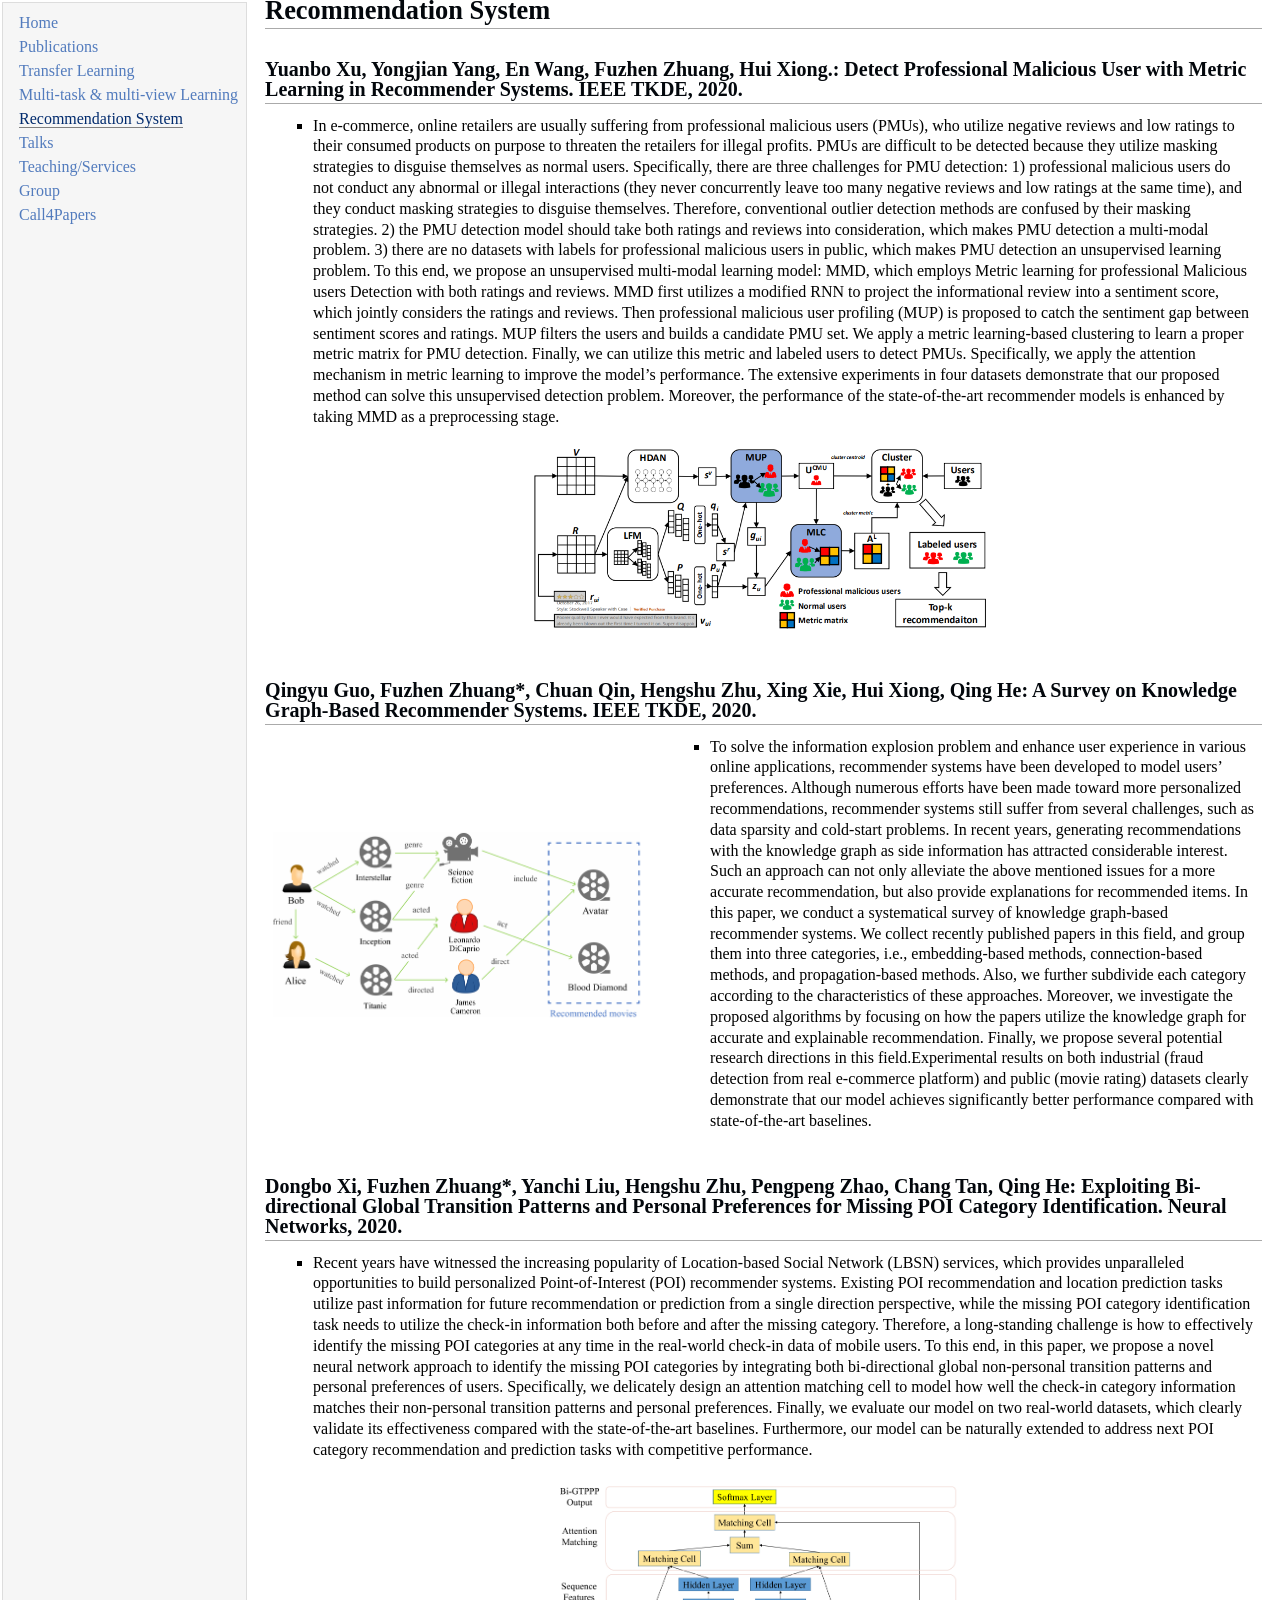
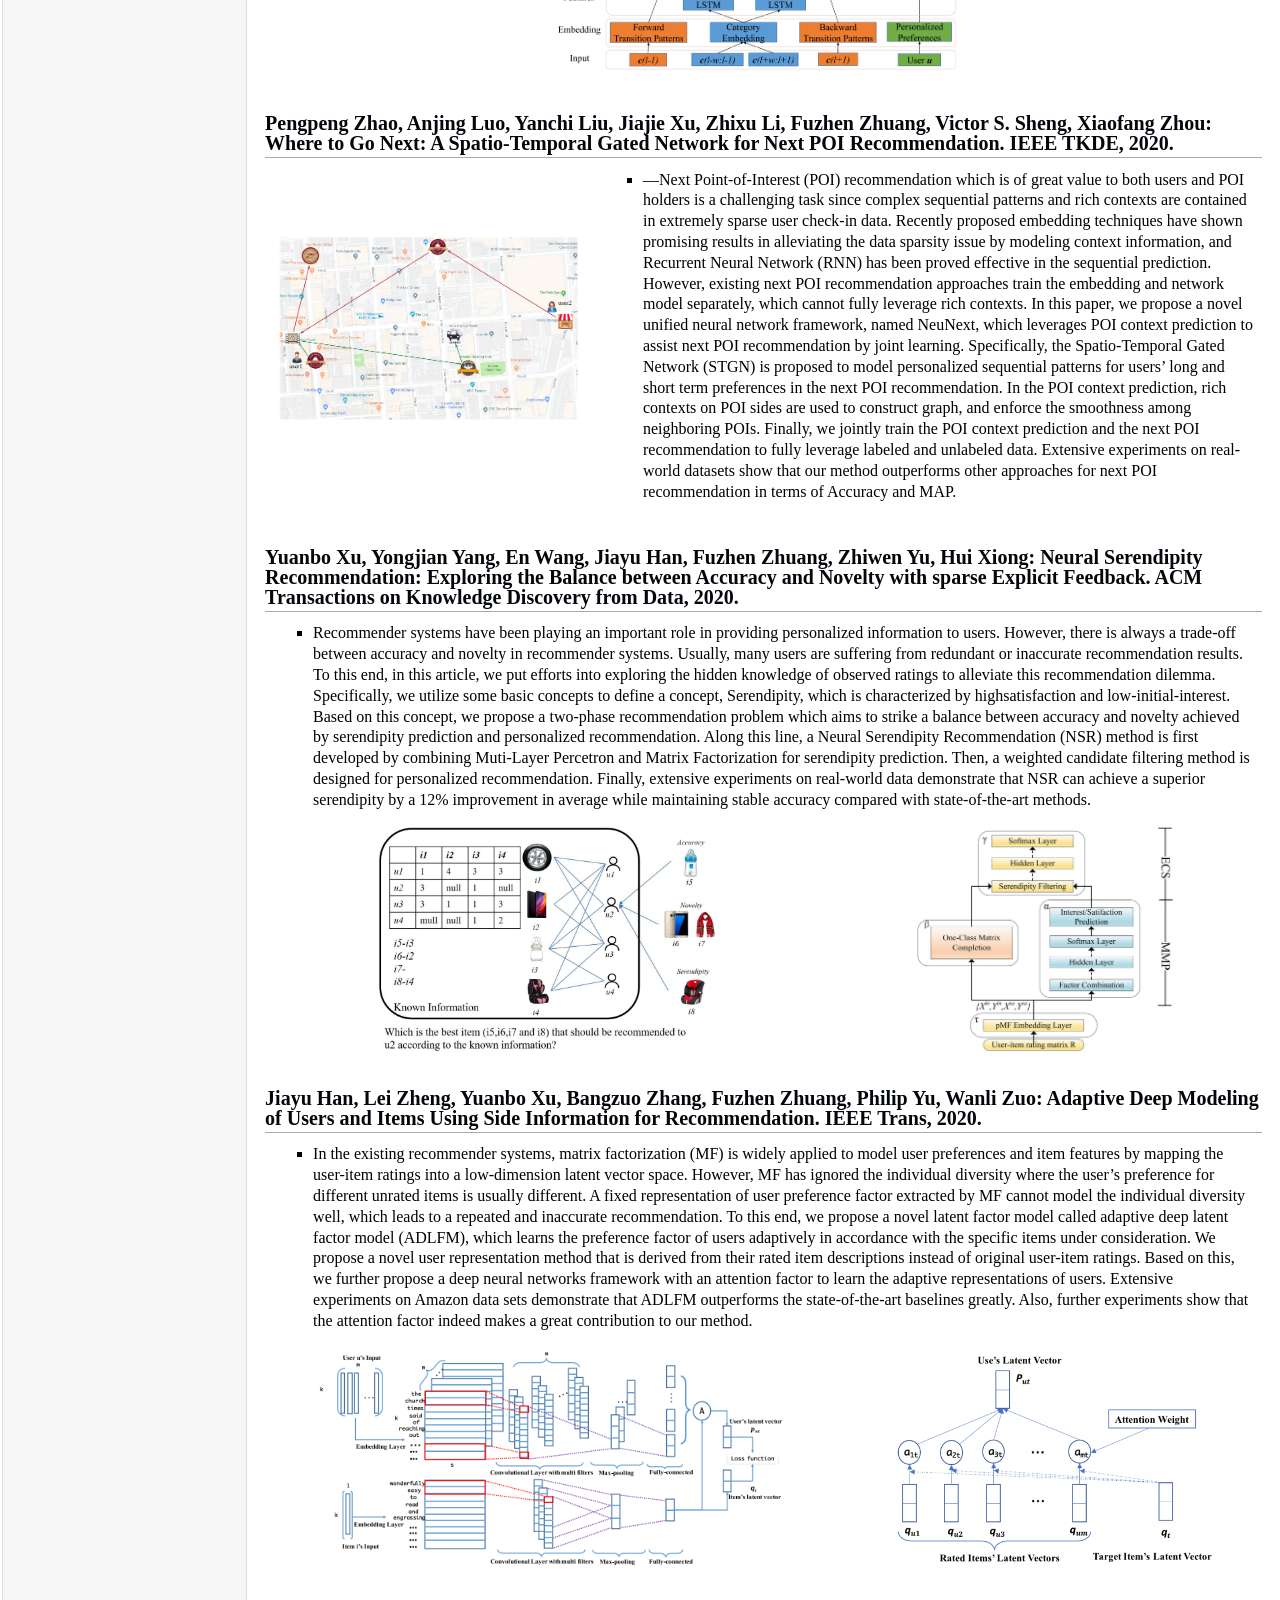
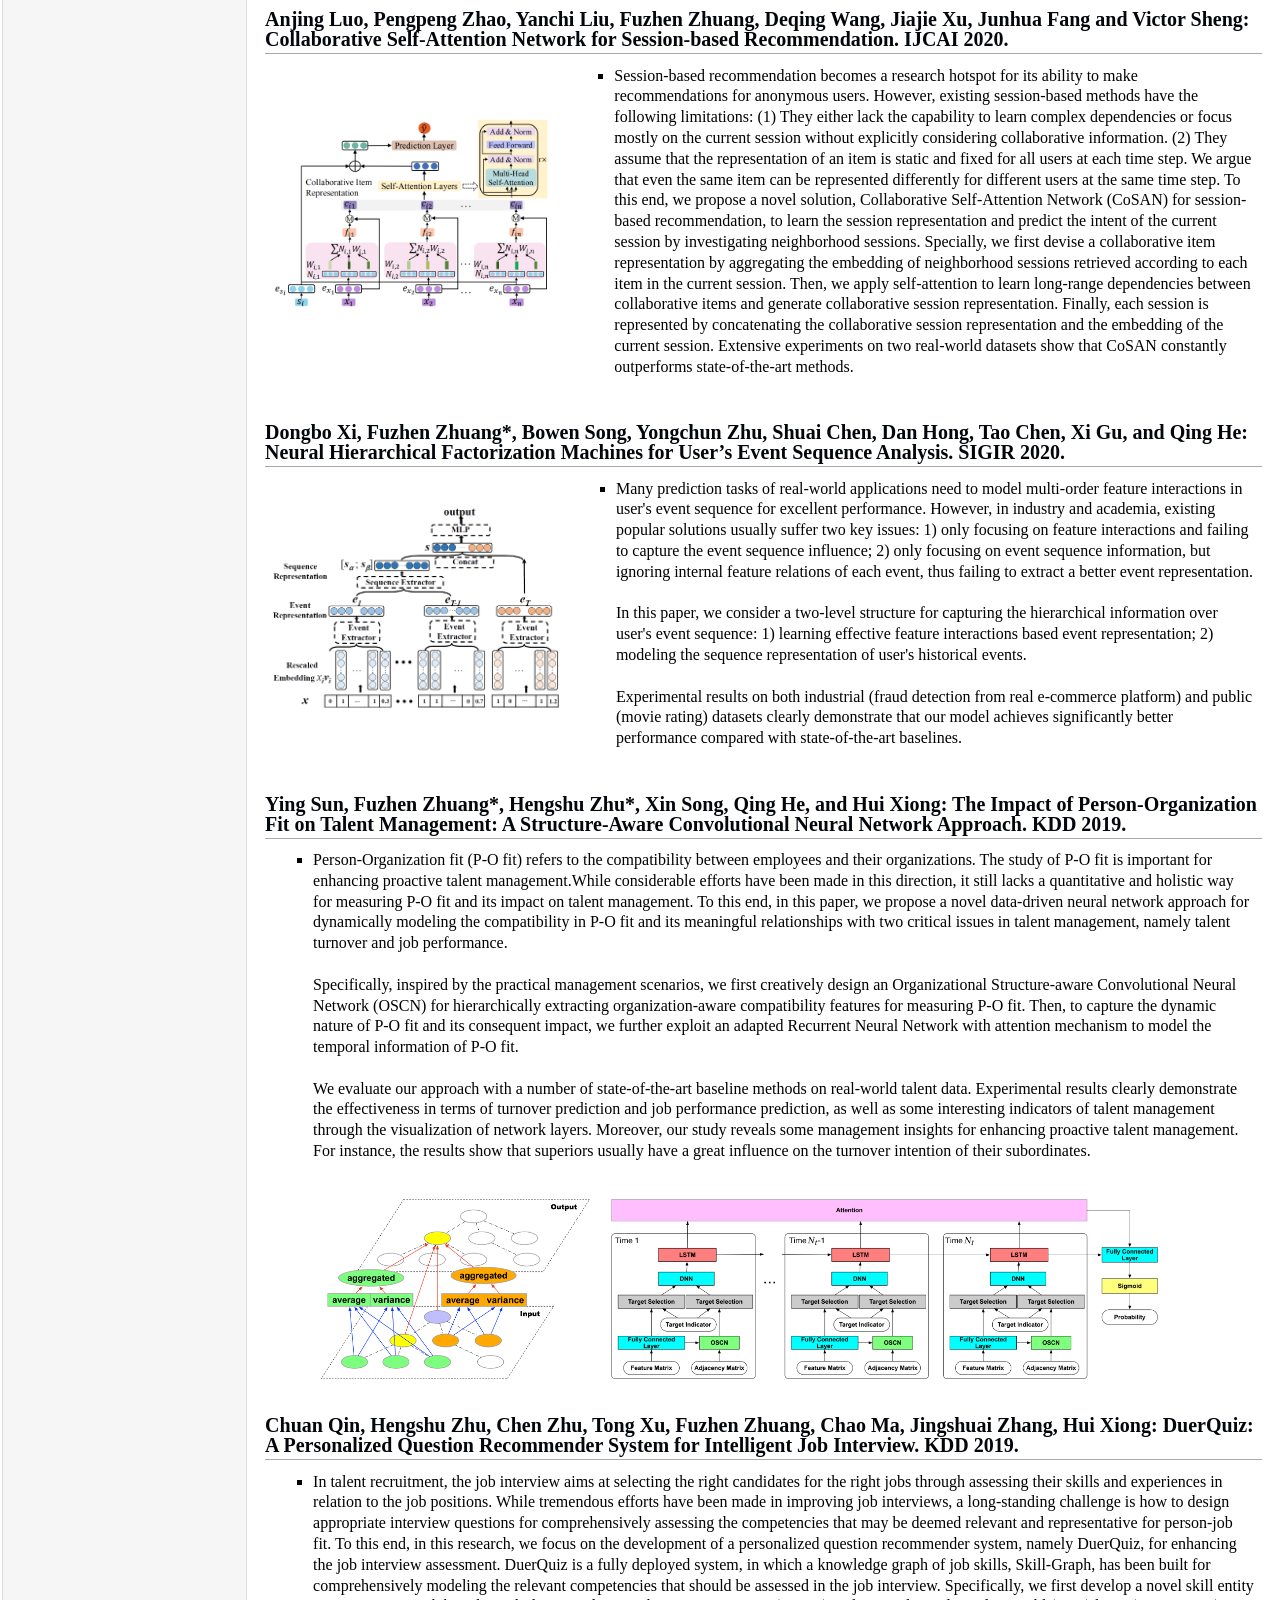
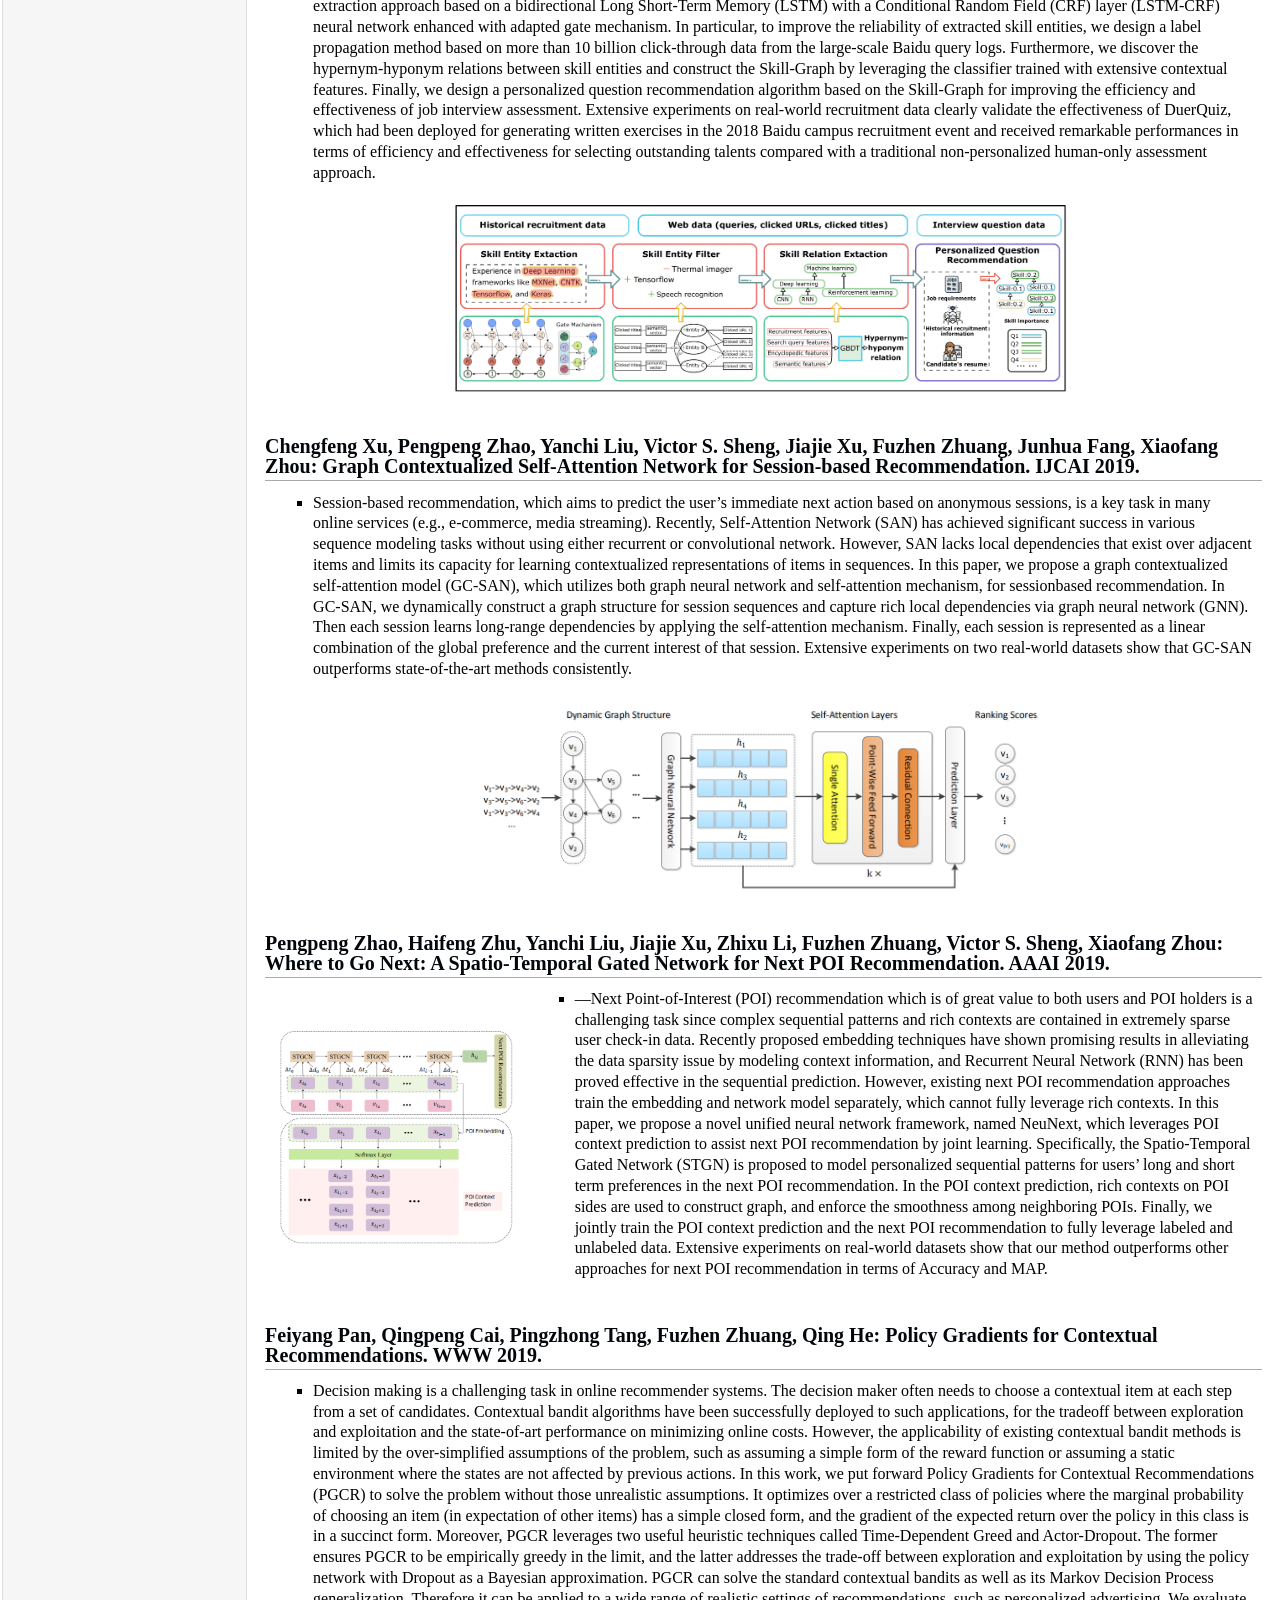
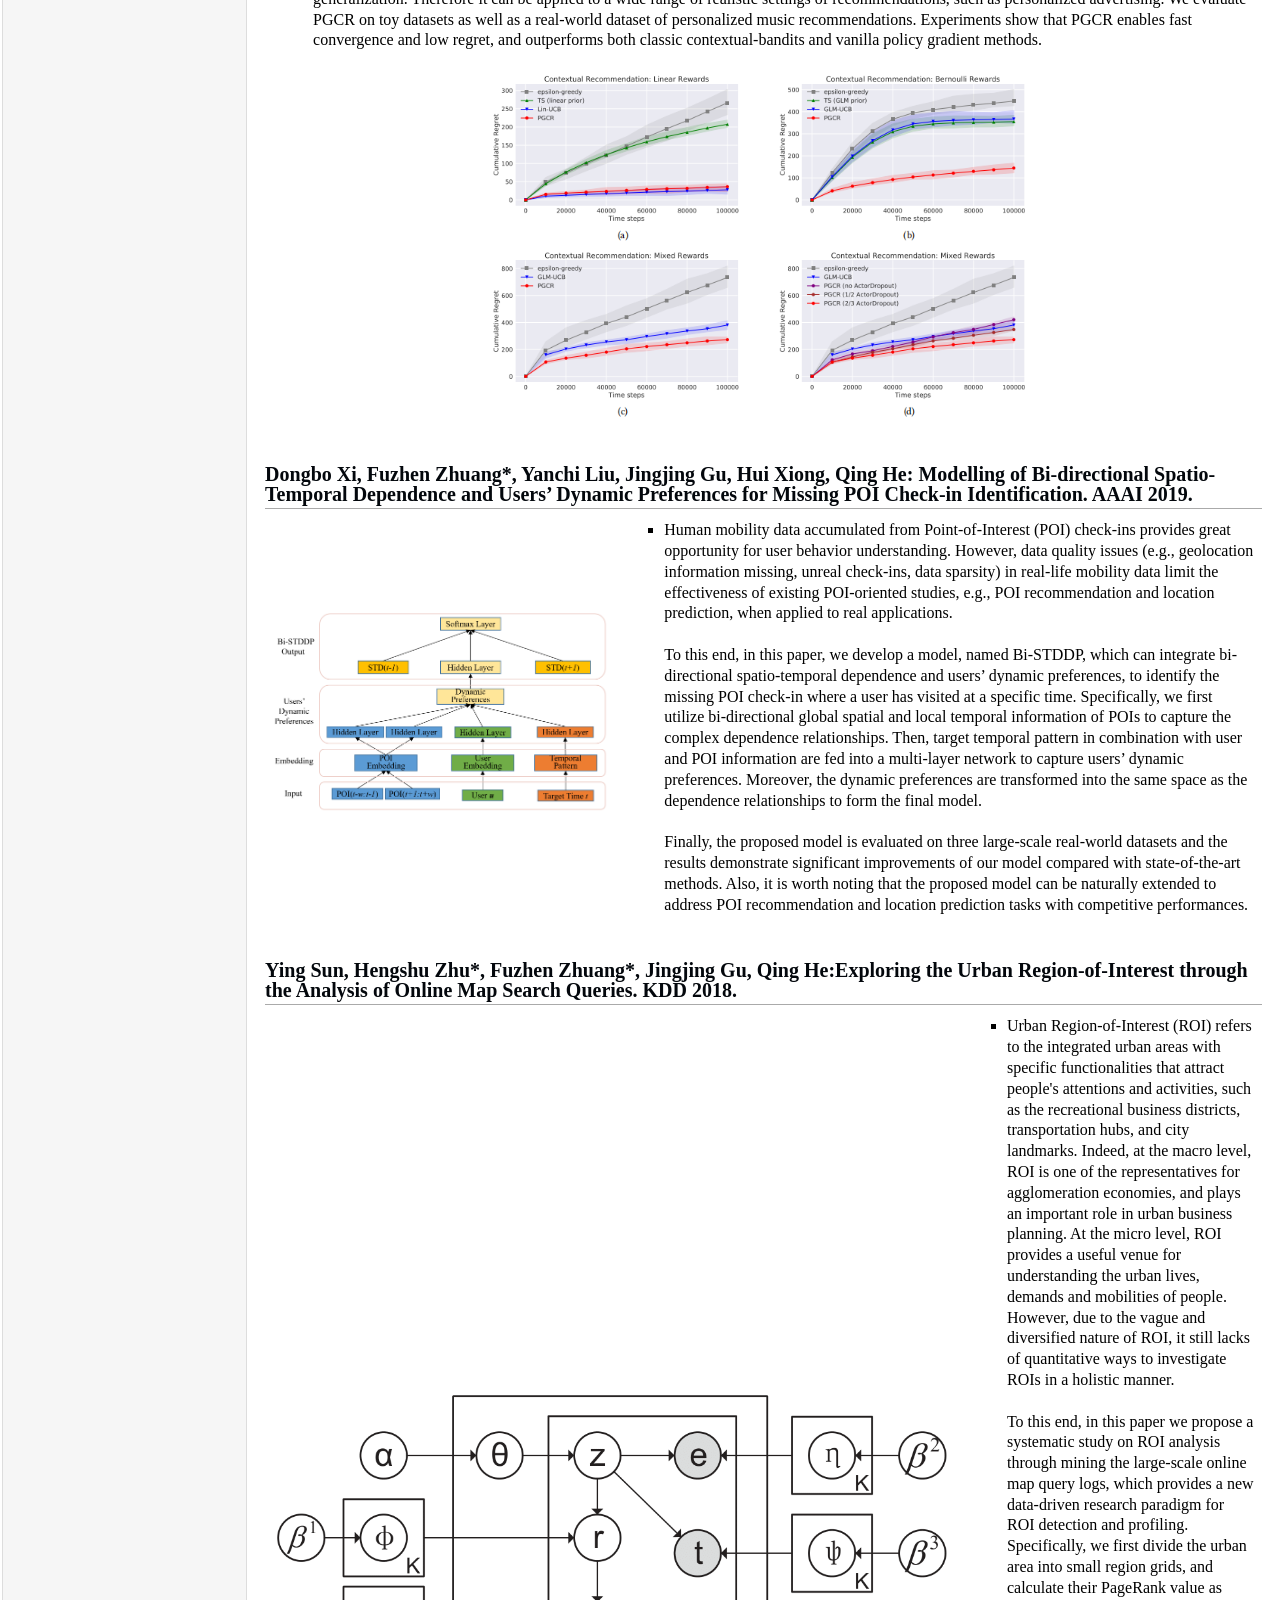
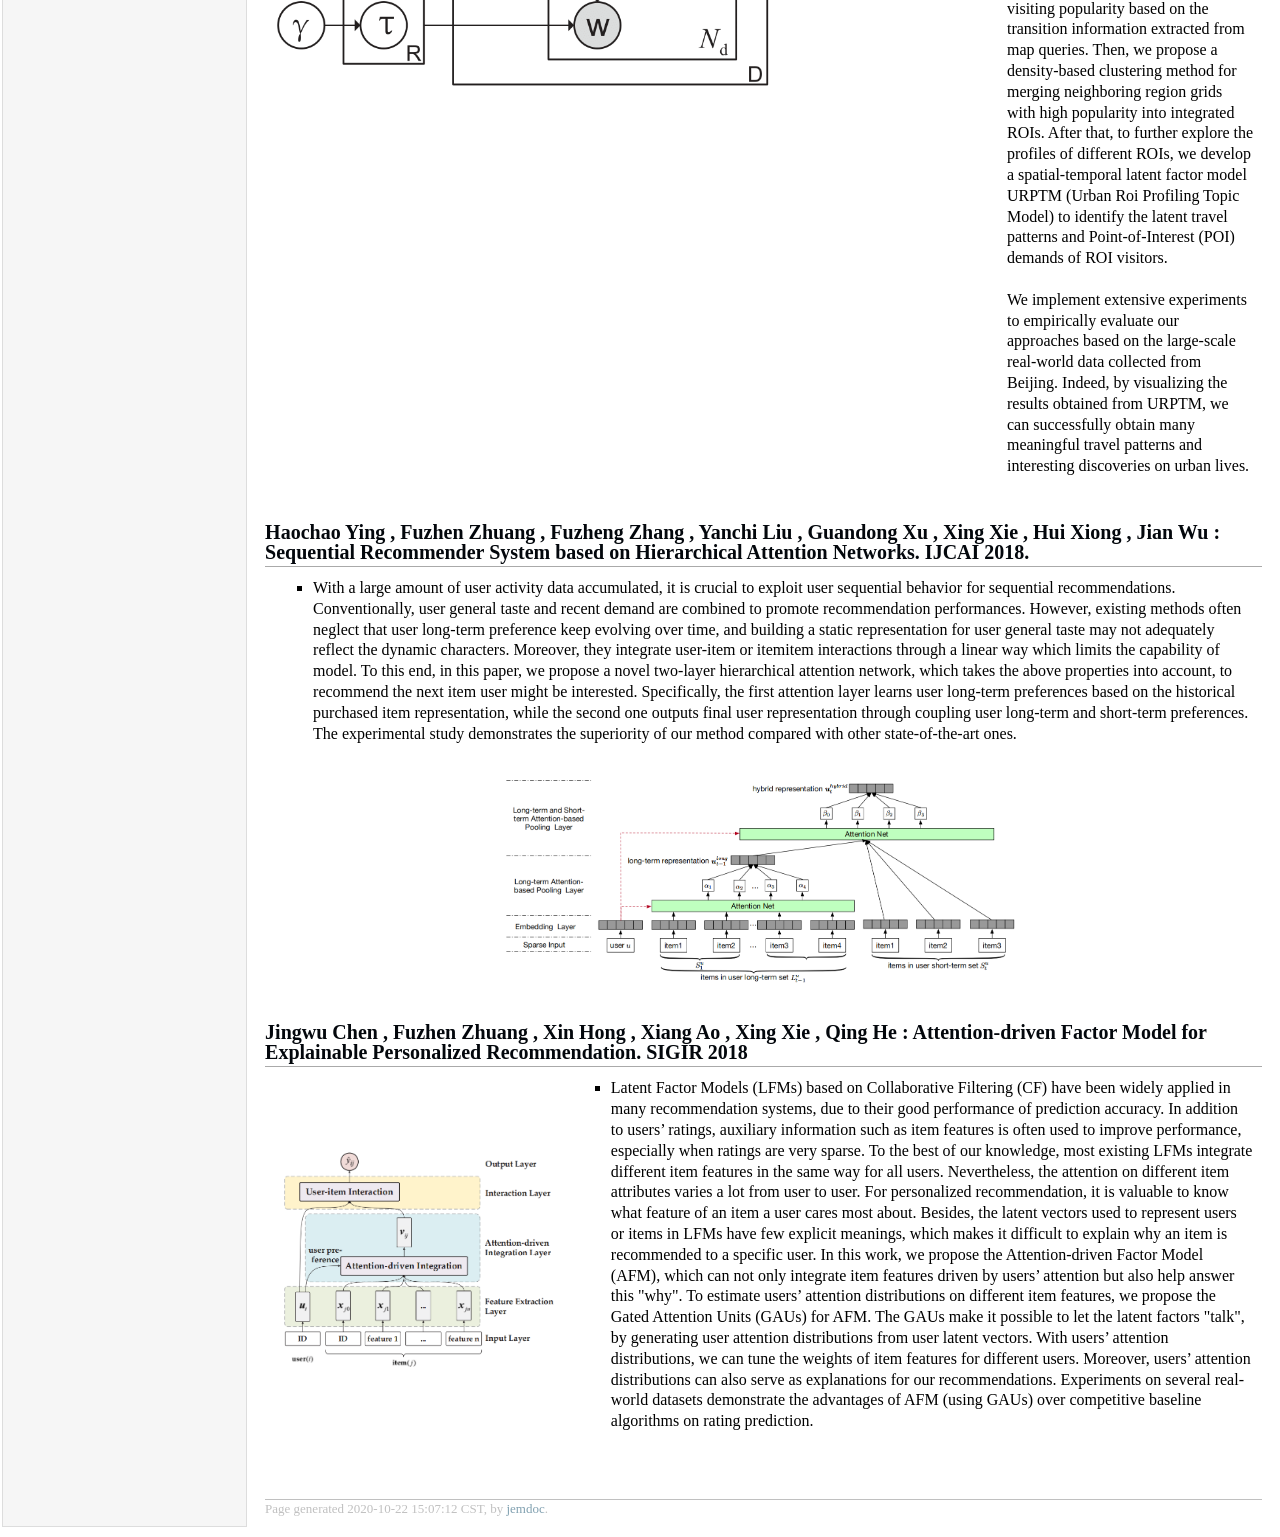
<file: recsys.html>
<!DOCTYPE html PUBLIC "-//W3C//DTD XHTML 1.1//EN"
  "http://www.w3.org/TR/xhtml11/DTD/xhtml11.dtd">
<html xmlns="http://www.w3.org/1999/xhtml" xml:lang="en">
<head>
<meta name="generator" content="jemdoc, see http://jemdoc.jaboc.net/" />
<meta http-equiv="Content-Type" content="text/html;charset=utf-8" />
<link rel="stylesheet" href="jemdoc.css" type="text/css" />
<title></title>
</head>
<body>
<table summary="Table for page layout." id="tlayout">
<tr valign="top">
<td id="layout-menu">
<div class="menu-item"><a href="index.html">Home</a></div>
<div class="menu-item"><a href="publications.html">Publications</a></div>
<div class="menu-item"><a href="transfer.html" >Transfer&nbsp;Learning</a></div>
<div class="menu-item"><a href="mtmv.html">Multi-task&nbsp;&&nbsp;multi-view&nbsp;Learning</a></div>
<div class="menu-item"><a href="recsys.html" class="current">Recommendation&nbsp;System</a></div>
<div class="menu-item"><a href="talks.html">Talks</a></div>
<div class="menu-item"><a href="teaching.html">Teaching/Services</a></div>
<div class="menu-item"><a href="group.html">Group</a></div>
<div class="menu-item"><a href="call4papers.html">Call4Papers</a></div>
</td>
<td id="layout-content">
<h1>Recommendation System</h1>

<!  IEEE TKDE, 2020 Start>  
<h2>Yuanbo Xu, Yongjian Yang, En Wang, Fuzhen Zhuang, Hui Xiong.: Detect Professional Malicious User with Metric Learning in Recommender Systems. IEEE TKDE, 2020.</h2>
<table class="imgtable"><tr>
<td align="left"><ul>
<li><p>		
In e-commerce, online retailers are usually suffering from professional malicious users (PMUs), who utilize negative reviews
and low ratings to their consumed products on purpose to threaten the retailers for illegal profits. PMUs are difficult to be detected
because they utilize masking strategies to disguise themselves as normal users. Specifically, there are three challenges for PMU
detection: 1) professional malicious users do not conduct any abnormal or illegal interactions (they never concurrently leave too many
negative reviews and low ratings at the same time), and they conduct masking strategies to disguise themselves. Therefore,
conventional outlier detection methods are confused by their masking strategies. 2) the PMU detection model should take both ratings
and reviews into consideration, which makes PMU detection a multi-modal problem. 3) there are no datasets with labels for
professional malicious users in public, which makes PMU detection an unsupervised learning problem. To this end, we propose an
unsupervised multi-modal learning model: MMD, which employs Metric learning for professional Malicious users Detection with both
ratings and reviews. MMD first utilizes a modified RNN to project the informational review into a sentiment score, which jointly
considers the ratings and reviews. Then professional malicious user profiling (MUP) is proposed to catch the sentiment gap between
sentiment scores and ratings. MUP filters the users and builds a candidate PMU set. We apply a metric learning-based clustering to
learn a proper metric matrix for PMU detection. Finally, we can utilize this metric and labeled users to detect PMUs. Specifically, we
apply the attention mechanism in metric learning to improve the model’s performance. The extensive experiments in four datasets
demonstrate that our proposed method can solve this unsupervised detection problem. Moreover, the performance of the
state-of-the-art recommender models is enhanced by taking MMD as a preprocessing stage.
</p>
</li>
</ul>
</td></tr>
<tr>
<td style="text-align:center;">
<img src="./img/recsys/IEEE TKDE 2020_3.png" alt="alt text" height="200px" />&nbsp;</td>
</tr></table>
<! IEEE TKDE, 2020 End> 

<!  IEEE TKDE, 2020 Start>  
<h2>Qingyu Guo, Fuzhen Zhuang*, Chuan Qin, Hengshu Zhu, Xing Xie, Hui Xiong, Qing He: A Survey on Knowledge Graph-Based Recommender Systems. IEEE TKDE, 2020.</h2>
<table class="imgtable"><tr><td>
<img src="./img/recsys/IEEE TKDE 2020_1.png" alt="alt text" height="200px" />&nbsp;</td>
<td align="left"><ul>
<li><p>		
To solve the information explosion problem and enhance user experience in various online applications, recommender
systems have been developed to model users’ preferences. Although numerous efforts have been made toward more personalized
recommendations, recommender systems still suffer from several challenges, such as data sparsity and cold-start problems. In recent
years, generating recommendations with the knowledge graph as side information has attracted considerable interest. Such an
approach can not only alleviate the above mentioned issues for a more accurate recommendation, but also provide explanations for
recommended items. In this paper, we conduct a systematical survey of knowledge graph-based recommender systems. We collect
recently published papers in this field, and group them into three categories, i.e., embedding-based methods, connection-based
methods, and propagation-based methods. Also, we further subdivide each category according to the characteristics of these
approaches. Moreover, we investigate the proposed algorithms by focusing on how the papers utilize the knowledge graph for accurate
and explainable recommendation. Finally, we propose several potential research directions in this field.Experimental results on both industrial (fraud detection from real e-commerce platform) and public (movie rating) datasets clearly demonstrate that our model achieves significantly better performance compared with state-of-the-art baselines.
</p>
</li>
</ul>
</td></tr></table>
<! IEEE TKDE, 2020 End> 


<!  Neural Networks, 2020 Start>  
<h2>Dongbo Xi, Fuzhen Zhuang*, Yanchi Liu, Hengshu Zhu, Pengpeng Zhao, Chang Tan, Qing He: Exploiting Bi-directional Global Transition Patterns and Personal Preferences for Missing POI Category Identification. Neural Networks, 2020.</h2>
<table class="imgtable"><tr>
<td align="left"><ul>
<li><p>		
Recent years have witnessed the increasing popularity of Location-based Social Network (LBSN)
services, which provides unparalleled opportunities to build personalized Point-of-Interest (POI)
recommender systems. Existing POI recommendation and location prediction tasks utilize past information
for future recommendation or prediction from a single direction perspective, while the
missing POI category identification task needs to utilize the check-in information both before and
after the missing category. Therefore, a long-standing challenge is how to effectively identify the
missing POI categories at any time in the real-world check-in data of mobile users. To this end, in
this paper, we propose a novel neural network approach to identify the missing POI categories by
integrating both bi-directional global non-personal transition patterns and personal preferences of
users. Specifically, we delicately design an attention matching cell to model how well the check-in
category information matches their non-personal transition patterns and personal preferences. Finally,
we evaluate our model on two real-world datasets, which clearly validate its effectiveness compared
with the state-of-the-art baselines. Furthermore, our model can be naturally extended to address next
POI category recommendation and prediction tasks with competitive performance.
</p>
</li>
</ul>
</td></tr>
<tr>
<td style="text-align:center;">
<img  src="./img/recsys/Neural Networks 2020_1.png" alt="alt text" height="200px" />&nbsp;
</td></tr></table>
<! Neural Networks, 2020 End> 

<!  IEEE TKDE, 2020. Start>  
<h2>Pengpeng Zhao, Anjing Luo, Yanchi Liu, Jiajie Xu, Zhixu Li, Fuzhen Zhuang, Victor S. Sheng, Xiaofang Zhou: Where to Go Next: A Spatio-Temporal Gated Network for Next POI Recommendation. IEEE TKDE, 2020.</h2>
<table class="imgtable"><tr><td>
<img src="./img/recsys/IEEE TKDE 2020_2.png" alt="alt text" height="200px" />&nbsp;</td>
<td align="left"><ul>
<li><p>		
—Next Point-of-Interest (POI) recommendation which is of great value to both users and POI holders is a challenging task
since complex sequential patterns and rich contexts are contained in extremely sparse user check-in data. Recently proposed
embedding techniques have shown promising results in alleviating the data sparsity issue by modeling context information, and
Recurrent Neural Network (RNN) has been proved effective in the sequential prediction. However, existing next POI recommendation
approaches train the embedding and network model separately, which cannot fully leverage rich contexts. In this paper, we propose a
novel unified neural network framework, named NeuNext, which leverages POI context prediction to assist next POI recommendation
by joint learning. Specifically, the Spatio-Temporal Gated Network (STGN) is proposed to model personalized sequential patterns for
users’ long and short term preferences in the next POI recommendation. In the POI context prediction, rich contexts on POI sides are
used to construct graph, and enforce the smoothness among neighboring POIs. Finally, we jointly train the POI context prediction and
the next POI recommendation to fully leverage labeled and unlabeled data. Extensive experiments on real-world datasets show that
our method outperforms other approaches for next POI recommendation in terms of Accuracy and MAP.
</p>
</li>
</ul>
</td></tr></table>
<! IEEE TKDE, 2020. End> 

<! ACM Transactions on Knowledge Discovery from Data, 2020. Start>  
<h2>Yuanbo Xu, Yongjian Yang, En Wang, Jiayu Han, Fuzhen Zhuang, Zhiwen Yu, Hui Xiong: Neural Serendipity Recommendation: Exploring the Balance between Accuracy and Novelty with sparse Explicit Feedback. ACM Transactions on Knowledge Discovery from Data, 2020.</h2>
<table class="imgtable"><tr>
<td align="left" Colspan="2">
    <ul>
      <li>
<p>		
Recommender systems have been playing an important role in providing personalized information to users.
However, there is always a trade-off between accuracy and novelty in recommender systems. Usually, many
users are suffering from redundant or inaccurate recommendation results. To this end, in this article, we put
efforts into exploring the hidden knowledge of observed ratings to alleviate this recommendation dilemma.
Specifically, we utilize some basic concepts to define a concept, Serendipity, which is characterized by highsatisfaction and low-initial-interest. Based on this concept, we propose a two-phase recommendation problem which aims to strike a balance between accuracy and novelty achieved by serendipity prediction and
personalized recommendation. Along this line, a Neural Serendipity Recommendation (NSR) method is first
developed by combining Muti-Layer Percetron and Matrix Factorization for serendipity prediction. Then, a
weighted candidate filtering method is designed for personalized recommendation. Finally, extensive experiments on real-world data demonstrate that NSR can achieve a superior serendipity by a 12% improvement
in average while maintaining stable accuracy compared with state-of-the-art methods.
</p>
</li>
</ul>
</td></tr>
<tr>

<td style="text-align:center;"><img src="./img/recsys/ACM 2020_1.png" height="225px"/></td>


<td style="text-align:center;"><img src="./img/recsys/ACM 2020_2.png" height="225px"/></td>

</tr></table>


<!  IEEE Trans, 2020 Start>  
<h2>Jiayu Han, Lei Zheng, Yuanbo Xu, Bangzuo Zhang, Fuzhen Zhuang, Philip Yu, Wanli Zuo: Adaptive Deep Modeling of Users and Items Using Side Information for Recommendation. IEEE Trans, 2020.</h2>
<table class="imgtable"><tr>
<td align="left" Colspan="2">
    <ul>
      <li>
	  <p>		
In the existing recommender systems, matrix factorization (MF) is widely applied to model user preferences and item
features by mapping the user-item ratings into a low-dimension
latent vector space. However, MF has ignored the individual
diversity where the user’s preference for different unrated items
is usually different. A fixed representation of user preference
factor extracted by MF cannot model the individual diversity
well, which leads to a repeated and inaccurate recommendation.
To this end, we propose a novel latent factor model called
adaptive deep latent factor model (ADLFM), which learns the
preference factor of users adaptively in accordance with the
specific items under consideration. We propose a novel user
representation method that is derived from their rated item
descriptions instead of original user-item ratings. Based on this,
we further propose a deep neural networks framework with an
attention factor to learn the adaptive representations of users.
Extensive experiments on Amazon data sets demonstrate that
ADLFM outperforms the state-of-the-art baselines greatly. Also,
further experiments show that the attention factor indeed makes
a great contribution to our method.
</p>
</li>
</ul>
</td></tr>
<tr>

<td style="text-align:center;"><img src="./img/recsys/IEEE Trans 2020_1.png" height="225px"/></td>


<td style="text-align:center;"><img src="./img/recsys/IEEE Trans 2020_2.png" height="225px"/></td>

</tr></table>

<! IEEE Trans, 2020 End> 

<!   IJCAI 2020 Start>  
<h2>Anjing Luo, Pengpeng Zhao, Yanchi Liu, Fuzhen Zhuang, Deqing Wang, Jiajie Xu, Junhua Fang and Victor Sheng: Collaborative Self-Attention Network for Session-based Recommendation. IJCAI 2020.</h2>
<table class="imgtable"><tr><td>
<img src="./img/recsys/IJCAI 2020_1.png" alt="alt text" height="200px" />&nbsp;</td>
<td align="left"><ul>
<li><p>		
Session-based recommendation becomes a research hotspot for its ability to make recommendations for anonymous users. However, existing
session-based methods have the following limitations: (1) They either lack the capability to learn
complex dependencies or focus mostly on the current session without explicitly considering collaborative information. (2) They assume that the representation of an item is static and fixed for all users at each time step. We argue that even the
same item can be represented differently for different users at the same time step. To this end, we propose a novel solution, Collaborative Self-Attention
Network (CoSAN) for session-based recommendation, to learn the session representation and predict the intent of the current session by investigating
neighborhood sessions. Specially, we first devise
a collaborative item representation by aggregating
the embedding of neighborhood sessions retrieved
according to each item in the current session. Then,
we apply self-attention to learn long-range dependencies between collaborative items and generate
collaborative session representation. Finally, each
session is represented by concatenating the collaborative session representation and the embedding
of the current session. Extensive experiments on two real-world datasets show that CoSAN constantly outperforms state-of-the-art methods.
</p>
</li>
</ul>
</td></tr></table>
<!  IJCAI 2020 End> 

<! SIGIR2020-Xi Dongbo-NHFM Start>  
<h2>Dongbo Xi, Fuzhen Zhuang*, Bowen Song, Yongchun Zhu, Shuai Chen, Dan Hong, Tao Chen, Xi Gu, and Qing He: Neural Hierarchical Factorization Machines for User’s Event Sequence Analysis. SIGIR 2020.</h2>
<table class="imgtable"><tr><td>
<img src="./img/recsys/NHFM.png" alt="alt text" height="200px" />&nbsp;</td>
<td align="left"><ul>
<li><p>		
Many prediction tasks of real-world applications need to model multi-order feature interactions in user's event sequence for excellent performance. However, in industry and academia, existing popular solutions usually suffer two key issues: 1) only focusing on feature interactions and failing to capture the event sequence influence; 2) only focusing on event sequence information, but ignoring internal feature relations of each event, thus failing to extract a better event representation. <br/><br/>
In this paper, we consider a two-level structure for capturing the hierarchical information over user's event sequence: 1) learning effective feature interactions based event representation; 2) modeling the sequence representation of user's historical events. <br/><br/>
Experimental results on both industrial (fraud detection from real e-commerce platform) and public (movie rating) datasets clearly demonstrate that our model achieves significantly better performance compared with state-of-the-art baselines.
</p>
</li>
</ul>
</td></tr></table>
<!SIGIR2020-Xi Dongbo-NHFM End> 
<h2>Ying Sun, Fuzhen Zhuang*, Hengshu Zhu*, Xin Song, Qing He, and Hui Xiong: The Impact of Person-Organization Fit on Talent Management: A Structure-Aware Convolutional Neural Network Approach. KDD 2019.</h2>
<table class="imgtable" >
<tr>
  <td align="left" Colspan="2">
    <ul>
      <li>
        <p>Person-Organization fit (P-O fit) refers to the compatibility between employees and their organizations. The study of P-O fit is important for enhancing  proactive talent management.While considerable efforts have been made in this direction, it still lacks a quantitative and holistic way for measuring P-O fit and its impact on talent management. To this end, in this paper, we propose a novel data-driven neural network approach for dynamically modeling the compatibility in P-O fit and its meaningful relationships with two critical issues in talent management, namely talent turnover and job performance. <br/><br/> Specifically, inspired by the practical management scenarios, we first creatively design an Organizational Structure-aware Convolutional Neural Network (OSCN)  for hierarchically extracting organization-aware compatibility features for measuring P-O fit. Then, to capture the dynamic nature of P-O fit and its consequent impact, we further exploit an adapted Recurrent Neural Network with attention mechanism to model the temporal information of P-O fit. <br /><br /> We evaluate our approach with a number of state-of-the-art baseline methods on real-world talent data. Experimental results clearly demonstrate the effectiveness in terms of turnover prediction and job performance prediction, as well as some interesting indicators of talent management through the visualization of network layers. Moreover, our study reveals some management insights for enhancing proactive talent management. For instance, the results show that superiors usually have a great influence on the turnover intention of their subordinates.<br/><br/></p>
      </li>
    </ul>
  </td>
</tr>
<tr>
  <td style="text-align:right"><img src="./img/recsys/pofit-2.png" height="180px"/></td>
  <td style="text-align:left;"><img src="./img/recsys/pofit.png" height="180px"/></td>
</tr>
</table>

<!  KDD 2019 Start>  
<h2>Chuan Qin, Hengshu Zhu, Chen Zhu, Tong Xu, Fuzhen Zhuang, Chao Ma, Jingshuai Zhang, Hui Xiong: DuerQuiz: A Personalized Question Recommender System for Intelligent Job Interview. KDD 2019.</h2>
<table class="imgtable"><tr>
	<td align="left" Colspan="2"><ul>
	<li>
		<p>		
In talent recruitment, the job interview aims at selecting the right
candidates for the right jobs through assessing their skills and
experiences in relation to the job positions. While tremendous
efforts have been made in improving job interviews, a long-standing
challenge is how to design appropriate interview questions for
comprehensively assessing the competencies that may be deemed
relevant and representative for person-job fit. To this end, in this
research, we focus on the development of a personalized question
recommender system, namely DuerQuiz, for enhancing the job
interview assessment. DuerQuiz is a fully deployed system, in which
a knowledge graph of job skills, Skill-Graph, has been built for
comprehensively modeling the relevant competencies that should
be assessed in the job interview. Specifically, we first develop a
novel skill entity extraction approach based on a bidirectional Long
Short-Term Memory (LSTM) with a Conditional Random Field (CRF)
layer (LSTM-CRF) neural network enhanced with adapted gate
mechanism. In particular, to improve the reliability of extracted
skill entities, we design a label propagation method based on more
than 10 billion click-through data from the large-scale Baidu query
logs. Furthermore, we discover the hypernym-hyponym relations
between skill entities and construct the Skill-Graph by leveraging
the classifier trained with extensive contextual features. Finally, we
design a personalized question recommendation algorithm based
on the Skill-Graph for improving the efficiency and effectiveness
of job interview assessment. Extensive experiments on real-world
recruitment data clearly validate the effectiveness of DuerQuiz,
which had been deployed for generating written exercises in the
2018 Baidu campus recruitment event and received remarkable
performances in terms of efficiency and effectiveness for selecting
outstanding talents compared with a traditional non-personalized
human-only assessment approach.
</p>
</li>
</ul>
</td></tr>
<tr>
	<td style="text-align:center"><img src="./img/recsys/KDD 2019_1.png" height="200px"/></td>
</tr>
</table>
<! KDD 2019 End> 

<!  IJCAI 2019. Start>  
<h2>Chengfeng Xu, Pengpeng Zhao, Yanchi Liu, Victor S. Sheng, Jiajie Xu, Fuzhen Zhuang, Junhua Fang, Xiaofang Zhou: Graph Contextualized Self-Attention Network for Session-based Recommendation. IJCAI 2019.</h2>
<table class="imgtable"><tr><td>
<ul>
<li><p>		

Session-based recommendation, which aims to predict the user’s immediate next action based on
anonymous sessions, is a key task in many online
services (e.g., e-commerce, media streaming). Recently, Self-Attention Network (SAN) has achieved
significant success in various sequence modeling
tasks without using either recurrent or convolutional network. However, SAN lacks local dependencies that exist over adjacent items and limits its capacity for learning contextualized representations of items in sequences. In this paper, we propose a graph contextualized self-attention model
(GC-SAN), which utilizes both graph neural network and self-attention mechanism, for sessionbased recommendation. In GC-SAN, we dynamically construct a graph structure for session sequences and capture rich local dependencies via graph neural network (GNN). Then each session learns long-range dependencies by applying
the self-attention mechanism. Finally, each session
is represented as a linear combination of the global
preference and the current interest of that session.
Extensive experiments on two real-world datasets show that GC-SAN outperforms state-of-the-art
methods consistently.
</p>
</li>
</ul>
</td></tr>
<tr>

<td style="text-align:center;"><img src="./img/recsys/IJCAI 2019_1.png"" height="200px"/></td>

</tr>
</table>
<! IJCAI 2019. End> 

<!  AAAI 2019 Start>  
<h2>Pengpeng Zhao, Haifeng Zhu, Yanchi Liu, Jiajie Xu, Zhixu Li, Fuzhen Zhuang, Victor S. Sheng, Xiaofang Zhou: Where to Go Next: A Spatio-Temporal Gated Network for Next POI Recommendation. AAAI 2019.</h2>
<table class="imgtable"><tr>


<td style="text-align:center;"><img src="./img/recsys/AAAI 2019_1.png"" height="225px"/></td>


<td>
<ul>
<li><p>		
—Next Point-of-Interest (POI) recommendation which is of great value to both users and POI holders is a challenging task
since complex sequential patterns and rich contexts are contained in extremely sparse user check-in data. Recently proposed
embedding techniques have shown promising results in alleviating the data sparsity issue by modeling context information, and
Recurrent Neural Network (RNN) has been proved effective in the sequential prediction. However, existing next POI recommendation
approaches train the embedding and network model separately, which cannot fully leverage rich contexts. In this paper, we propose a
novel unified neural network framework, named NeuNext, which leverages POI context prediction to assist next POI recommendation
by joint learning. Specifically, the Spatio-Temporal Gated Network (STGN) is proposed to model personalized sequential patterns for
users’ long and short term preferences in the next POI recommendation. In the POI context prediction, rich contexts on POI sides are
used to construct graph, and enforce the smoothness among neighboring POIs. Finally, we jointly train the POI context prediction and
the next POI recommendation to fully leverage labeled and unlabeled data. Extensive experiments on real-world datasets show that
our method outperforms other approaches for next POI recommendation in terms of Accuracy and MAP.

</p>
</li>
</ul>
</td></tr>

</table>
<! AAAI 2019 End> 

<!  WWW 2019. Start>  
<h2>Feiyang Pan, Qingpeng Cai, Pingzhong Tang, Fuzhen Zhuang, Qing He: Policy Gradients for Contextual Recommendations. WWW 2019.</h2>
<table class="imgtable"><tr><td>
<ul>
<li><p>		
Decision making is a challenging task in online recommender systems. The decision maker often needs to choose a contextual item
at each step from a set of candidates. Contextual bandit algorithms
have been successfully deployed to such applications, for the tradeoff between exploration and exploitation and the state-of-art performance on minimizing online costs. However, the applicability of
existing contextual bandit methods is limited by the over-simplified
assumptions of the problem, such as assuming a simple form of the
reward function or assuming a static environment where the states
are not affected by previous actions.
In this work, we put forward Policy Gradients for Contextual
Recommendations (PGCR) to solve the problem without those unrealistic assumptions. It optimizes over a restricted class of policies
where the marginal probability of choosing an item (in expectation
of other items) has a simple closed form, and the gradient of the
expected return over the policy in this class is in a succinct form.
Moreover, PGCR leverages two useful heuristic techniques called
Time-Dependent Greed and Actor-Dropout. The former ensures
PGCR to be empirically greedy in the limit, and the latter addresses
the trade-off between exploration and exploitation by using the
policy network with Dropout as a Bayesian approximation.
PGCR can solve the standard contextual bandits as well as its
Markov Decision Process generalization. Therefore it can be applied
to a wide range of realistic settings of recommendations, such as
personalized advertising. We evaluate PGCR on toy datasets as well
as a real-world dataset of personalized music recommendations.
Experiments show that PGCR enables fast convergence and low
regret, and outperforms both classic contextual-bandits and vanilla
policy gradient methods.

</p>
</li>
</ul>
</td></tr>
<tr>

<td style="text-align:center;"><img src="./img/recsys/WWW 2019_1.png"" height="360px"/></td>

</tr>
</table>
<! WWW 2019 End> 

<! AAAI2019-Xi Dongbo-POI Start>  
<h2>Dongbo Xi, Fuzhen Zhuang*, Yanchi Liu, Jingjing Gu, Hui Xiong, Qing He: Modelling of Bi-directional Spatio-Temporal Dependence and Users’ Dynamic Preferences for Missing POI Check-in Identification. AAAI 2019.</h2>
<table class="imgtable"><tr><td>
<img src="./img/recsys/poi.png" alt="alt text" height="200px" />&nbsp;</td>
<td align="left"><ul>
<li><p>		
Human mobility data accumulated from Point-of-Interest (POI) check-ins provides great opportunity for user behavior understanding. However, data quality issues (e.g., geolocation information missing, unreal check-ins, data sparsity) in real-life mobility data limit the effectiveness of existing POI-oriented studies, e.g., POI recommendation and location prediction, when applied to real applications. <br/><br/>
To this end, in this paper, we develop a model, named Bi-STDDP, which can integrate bi-directional spatio-temporal dependence and users’ dynamic preferences, to identify the missing POI check-in where a user has visited at a specific time. Specifically, we first utilize bi-directional global spatial and local temporal information of POIs to capture the complex dependence relationships. Then, target temporal pattern in combination with user and POI information are fed into a multi-layer network to capture users’ dynamic preferences. Moreover, the dynamic preferences are transformed into the same space as the dependence relationships to form the final model. <br/><br/>
Finally, the proposed model is evaluated on three large-scale real-world datasets and the results demonstrate significant improvements of our model compared with state-of-the-art methods. Also, it is worth noting that the proposed model can be naturally extended to address POI recommendation and location prediction tasks with competitive performances. </p>
</li>
</ul>
</td></tr></table>
<!AAAI2019-Xi Dongbo-POI End> 
<h2>Ying Sun, Hengshu Zhu*, Fuzhen Zhuang*, Jingjing Gu, Qing He:Exploring the Urban Region-of-Interest through the Analysis of Online Map Search Queries. KDD 2018.</h2>
<table class="imgtable"><tr><td>
<img src="./img/recsys/urptm.png" alt="alt text" height="300px" />&nbsp;</td>
<td align="left"><ul>
<li><p>		
Urban Region-of-Interest (ROI) refers to the integrated urban areas with specific functionalities that attract people's attentions and activities, such as the recreational business districts, transportation hubs, and city landmarks. Indeed, at the macro level, ROI is one of the representatives for agglomeration economies, and plays an important role in urban business planning. At the micro level, ROI provides a useful venue for understanding the urban lives, demands and mobilities of people. However, due to the vague and diversified nature of ROI, it still lacks of quantitative ways to investigate ROIs in a holistic manner. <br/><br/>
To this end, in this paper we propose a systematic study on ROI analysis through mining the large-scale online map query logs, which provides a new data-driven research paradigm for ROI detection and profiling. Specifically, we first divide the urban area into small region grids, and calculate their PageRank value as visiting popularity based on the transition information extracted from map queries. Then, we propose a density-based clustering method for merging neighboring region grids with high popularity into integrated ROIs. After that, to further explore the profiles of different ROIs, we develop a spatial-temporal latent factor model URPTM (Urban Roi Profiling Topic Model) to identify the latent travel patterns and Point-of-Interest (POI) demands of ROI visitors. <br/><br/>
We implement extensive experiments to empirically evaluate our approaches based on the large-scale real-world data collected from Beijing. Indeed, by visualizing the results obtained from URPTM, we can successfully obtain many meaningful travel patterns and interesting discoveries on urban lives.</p>
</li>
</ul>
</td></tr></table>


<!  IJCAI 2018 Start>  
<h2>Haochao Ying , Fuzhen Zhuang , Fuzheng Zhang , Yanchi Liu , Guandong Xu , Xing Xie , Hui Xiong , Jian Wu : Sequential Recommender System based on Hierarchical Attention Networks. IJCAI 2018.</h2>
<table class="imgtable"><tr><td>
<ul>
<li><p>		
With a large amount of user activity data accumulated, it is crucial to exploit user sequential behavior for sequential recommendations. Conventionally, user general taste and recent demand are combined to promote recommendation performances.
However, existing methods often neglect that user
long-term preference keep evolving over time, and
building a static representation for user general
taste may not adequately reflect the dynamic characters. Moreover, they integrate user-item or itemitem interactions through a linear way which limits the capability of model. To this end, in this
paper, we propose a novel two-layer hierarchical
attention network, which takes the above properties into account, to recommend the next item user
might be interested. Specifically, the first attention
layer learns user long-term preferences based on
the historical purchased item representation, while
the second one outputs final user representation
through coupling user long-term and short-term
preferences. The experimental study demonstrates
the superiority of our method compared with other
state-of-the-art ones.

</p>
</li>
</ul>
</td></tr>
<tr>

<td style="text-align:center;"><img src="./img/recsys/IJCAI 2018_1.png"" height="225px"/></td>

</tr>
</table>
<! IJCAI 2018 End> 

<!  SIGIR 2018 Start>  
<h2>Jingwu Chen , Fuzhen Zhuang , Xin Hong , Xiang Ao , Xing Xie , Qing He : Attention-driven Factor Model for Explainable Personalized Recommendation. SIGIR 2018</h2>
<table class="imgtable"><tr>


<td style="text-align:center;"><img src="./img/recsys/SIGIR 2018_1.png"" height="225px"/></td>

<td>
<ul>
<li><p>		
Latent Factor Models (LFMs) based on Collaborative Filtering (CF)
have been widely applied in many recommendation systems, due to
their good performance of prediction accuracy. In addition to users’
ratings, auxiliary information such as item features is often used to
improve performance, especially when ratings are very sparse. To
the best of our knowledge, most existing LFMs integrate different
item features in the same way for all users. Nevertheless, the attention on different item attributes varies a lot from user to user. For
personalized recommendation, it is valuable to know what feature
of an item a user cares most about. Besides, the latent vectors used
to represent users or items in LFMs have few explicit meanings,
which makes it difficult to explain why an item is recommended to
a specific user. In this work, we propose the Attention-driven Factor
Model (AFM), which can not only integrate item features driven
by users’ attention but also help answer this "why". To estimate
users’ attention distributions on different item features, we propose
the Gated Attention Units (GAUs) for AFM. The GAUs make it
possible to let the latent factors "talk", by generating user attention
distributions from user latent vectors. With users’ attention distributions, we can tune the weights of item features for different users.
Moreover, users’ attention distributions can also serve as explanations for our recommendations. Experiments on several real-world
datasets demonstrate the advantages of AFM (using GAUs) over
competitive baseline algorithms on rating prediction.

</p>
</li>
</ul>
</td></tr>

</table>
<! SIGIR 2018 End> 

<div id="footer">
<div id="footer-text">
Page generated 2020-10-22 15:07:12 CST, by <a href="http://jemdoc.jaboc.net/">jemdoc</a>.
</div>
</div>
</td>
</tr>
</table>
</body>
</html>
</file>
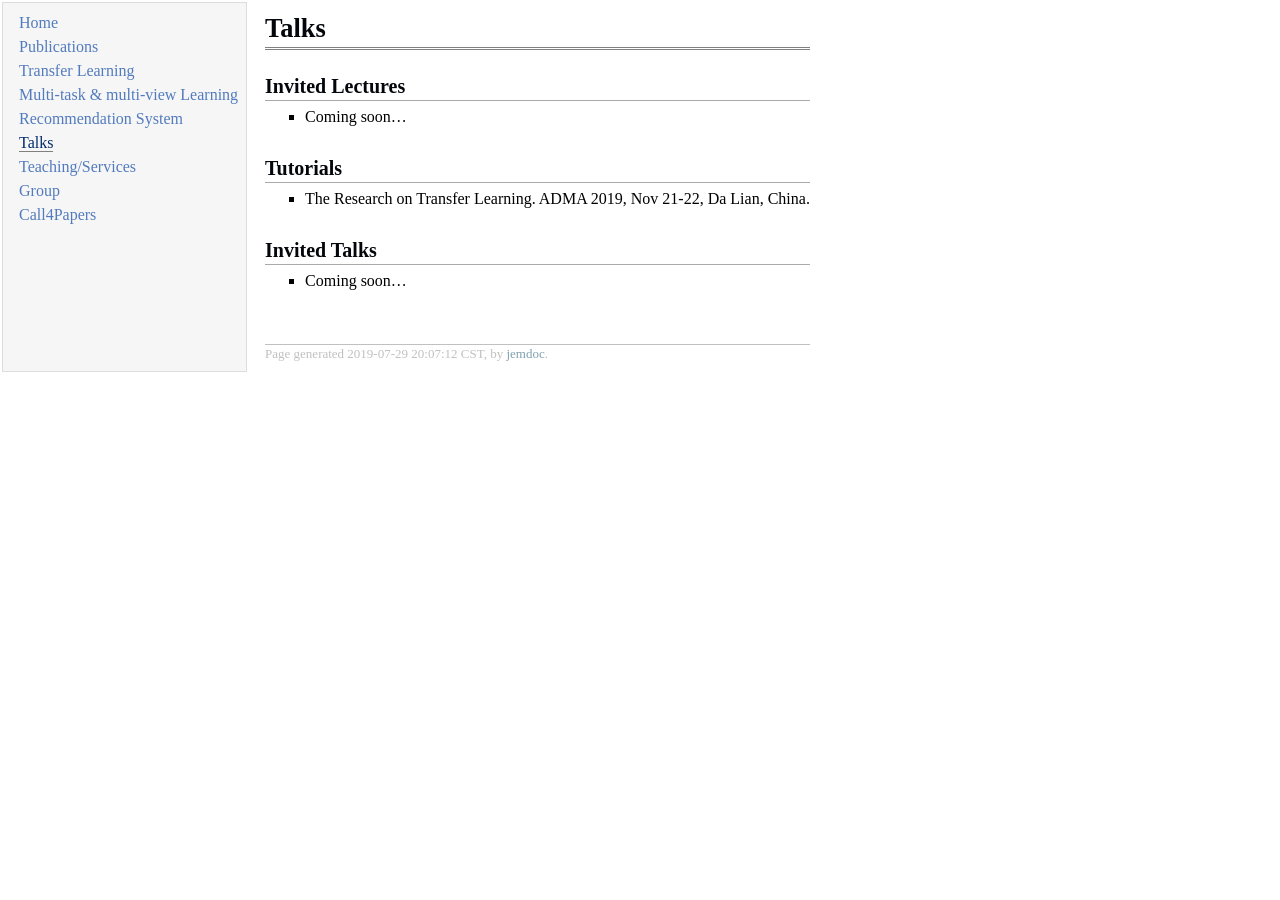
<file: talks.html>
<!DOCTYPE html PUBLIC "-//W3C//DTD XHTML 1.1//EN"
  "http://www.w3.org/TR/xhtml11/DTD/xhtml11.dtd">
<html xmlns="http://www.w3.org/1999/xhtml" xml:lang="en">
<head>
<meta name="generator" content="jemdoc, see http://jemdoc.jaboc.net/" />
<meta http-equiv="Content-Type" content="text/html;charset=utf-8" />
<link rel="stylesheet" href="jemdoc.css" type="text/css" />
<title>Talks</title>
</head>
<body>
<table summary="Table for page layout." id="tlayout">
<tr valign="top">
<td id="layout-menu">
<div class="menu-item"><a href="index.html">Home</a></div>
<div class="menu-item"><a href="publications.html">Publications</a></div>
<div class="menu-item"><a href="transfer.html">Transfer&nbsp;Learning</a></div>
<div class="menu-item"><a href="mtmv.html">Multi-task&nbsp;&&nbsp;multi-view&nbsp;Learning</a></div>
<div class="menu-item"><a href="recsys.html">Recommendation&nbsp;System</a></div>  
<div class="menu-item"><a href="talks.html" class="current">Talks</a></div>
<div class="menu-item"><a href="teaching.html">Teaching/Services</a></div>
<div class="menu-item"><a href="group.html">Group</a></div>
<div class="menu-item"><a href="call4papers.html">Call4Papers</a></div>
</td>
<td id="layout-content">
<div id="toptitle">
<h1>Talks</h1>
</div>
<h2>Invited Lectures</h2>
<ul>
<li><p>Coming soon&hellip;</p>
</li>
</ul>
<h2>Tutorials</h2>
<ul>
<li><p>The Research on Transfer Learning. ADMA 2019, Nov 21-22, Da Lian, China.</p>
</li>
</ul>
<h2>Invited Talks</h2>
<ul>
<li><p>Coming soon&hellip;</p>
</li>
</ul>
<div id="footer">
<div id="footer-text">
Page generated 2019-07-29 20:07:12 CST, by <a href="http://jemdoc.jaboc.net/">jemdoc</a>.
</div>
</div>
</td>
</tr>
</table>
</body>
</html>
</file>
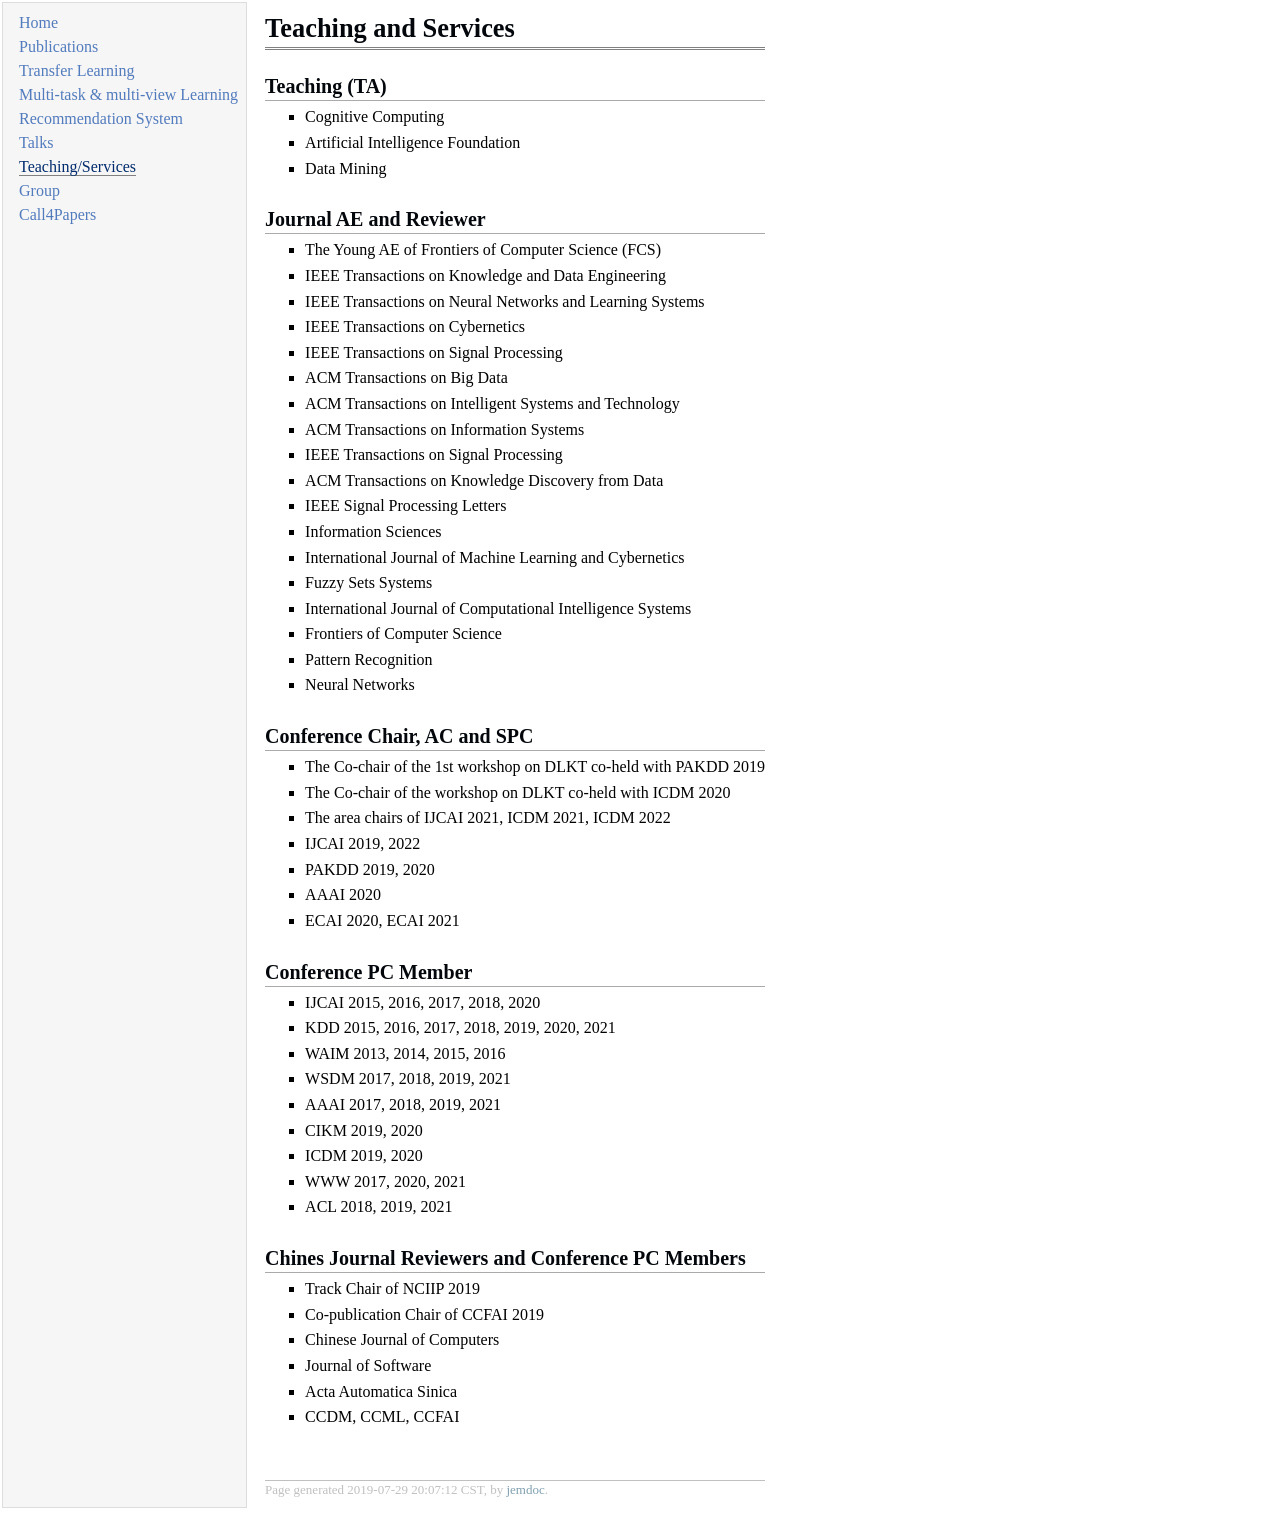
<file: teaching.html>
<!DOCTYPE html PUBLIC "-//W3C//DTD XHTML 1.1//EN"
  "http://www.w3.org/TR/xhtml11/DTD/xhtml11.dtd">
<html xmlns="http://www.w3.org/1999/xhtml" xml:lang="en">
<head>
<meta name="generator" content="jemdoc, see http://jemdoc.jaboc.net/" />
<meta http-equiv="Content-Type" content="text/html;charset=utf-8" />
<link rel="stylesheet" href="jemdoc.css" type="text/css" />
<title>Teaching and Services</title>
</head>
<body>
<table summary="Table for page layout." id="tlayout">
<tr valign="top">
<td id="layout-menu">
<div class="menu-item"><a href="index.html">Home</a></div>
<div class="menu-item"><a href="publications.html">Publications</a></div>
<div class="menu-item"><a href="transfer.html">Transfer&nbsp;Learning</a></div>
<div class="menu-item"><a href="mtmv.html">Multi-task&nbsp;&&nbsp;multi-view&nbsp;Learning</a></div>
<div class="menu-item"><a href="recsys.html">Recommendation&nbsp;System</a></div>  
<div class="menu-item"><a href="talks.html">Talks</a></div>
<div class="menu-item"><a href="teaching.html" class="current">Teaching/Services</a></div>
<div class="menu-item"><a href="group.html">Group</a></div>
<div class="menu-item"><a href="call4papers.html">Call4Papers</a></div>
</td>
<td id="layout-content">
<div id="toptitle">
<h1>Teaching and Services</h1>
</div>
<h2>Teaching (TA)</h2>
<ul>
<li><p>Cognitive Computing</p>
</li>
<li><p>Artificial Intelligence Foundation</p>
</li>
<li><p>Data Mining</p>
</li>
</ul>
<h2>Journal AE and Reviewer</h2>
<ul>
<li><p>The Young AE of Frontiers of Computer Science (FCS)</p>
</li>
<li><p>IEEE Transactions on Knowledge and Data Engineering</p>
</li>
<li><p>IEEE Transactions on Neural Networks and Learning Systems</p>
</li>  
<li><p>IEEE Transactions on Cybernetics</p>
</li>
<li><p>IEEE Transactions on Signal Processing</p>
</li>
<li><p>ACM Transactions on Big Data</p>
</li>
<li><p>ACM Transactions on Intelligent Systems and Technology</p>
</li>
<li><p>ACM Transactions on Information Systems</p>
</li>  
<li><p>IEEE Transactions on Signal Processing</p>
</li>
<li><p>ACM Transactions on Knowledge Discovery from Data</p>
</li>
<li><p>IEEE Signal Processing Letters</p>
</li>
<li><p>Information Sciences</p>
</li>
<li><p>International Journal of Machine Learning and Cybernetics</p>
</li>
<li><p>Fuzzy Sets Systems</p>
</li>
<li><p>International Journal of Computational Intelligence Systems</p>
</li>
<li><p>Frontiers of Computer Science</p>
</li>
<li><p>Pattern Recognition</p>
</li>
<li><p>Neural Networks</p>
</li>  
</ul>
<h2>Conference Chair, AC and SPC </h2>
<ul>
<li><p>The Co-chair of the 1st workshop on DLKT co-held with PAKDD 2019</p>
</li>  
<li><p>The Co-chair of the workshop on DLKT co-held with ICDM 2020</p>
</li> 
<li><p>The area chairs of IJCAI 2021, ICDM 2021, ICDM 2022</p>
</li>
<li><p>IJCAI 2019, 2022</p>
</li>
<li><p>PAKDD 2019, 2020</p>
</li>  
<li><p>AAAI 2020</p>
</li> 
<li><p>ECAI 2020, ECAI 2021</p>
</li>  
</ul>
<h2>Conference PC Member</h2>
<ul>
<li><p>IJCAI 2015, 2016, 2017, 2018, 2020</p>
</li>
<li><p>KDD 2015, 2016, 2017, 2018, 2019, 2020, 2021</p>
</li>
<li><p>WAIM 2013, 2014, 2015, 2016</p>
</li>
<li><p>WSDM 2017, 2018, 2019, 2021</p>
</li>
<li><p>AAAI 2017, 2018, 2019, 2021</p>
</li>
<li><p>CIKM 2019, 2020</p>
</li>
<li><p>ICDM 2019, 2020</p>
</li>
<li><p>WWW 2017, 2020, 2021</p>
</li>  
<li><p>ACL 2018, 2019, 2021</p>
</li>  
</ul>
<h2>Chines Journal Reviewers and Conference PC Members</h2>
<ul>
<li><p>Track Chair of NCIIP 2019</p>
</li>
<li><p>Co-publication Chair of CCFAI 2019</p>
</li>  
<li><p>Chinese Journal of Computers</p>
</li>
<li><p>Journal of Software</p>
</li>
<li><p>Acta Automatica Sinica</p>
</li>
<li><p>CCDM, CCML, CCFAI</p>
</li>
</ul>
<div id="footer">
<div id="footer-text">
Page generated 2019-07-29 20:07:12 CST, by <a href="http://jemdoc.jaboc.net/">jemdoc</a>.
</div>
</div>
</td>
</tr>
</table>
</body>
</html>
</file>
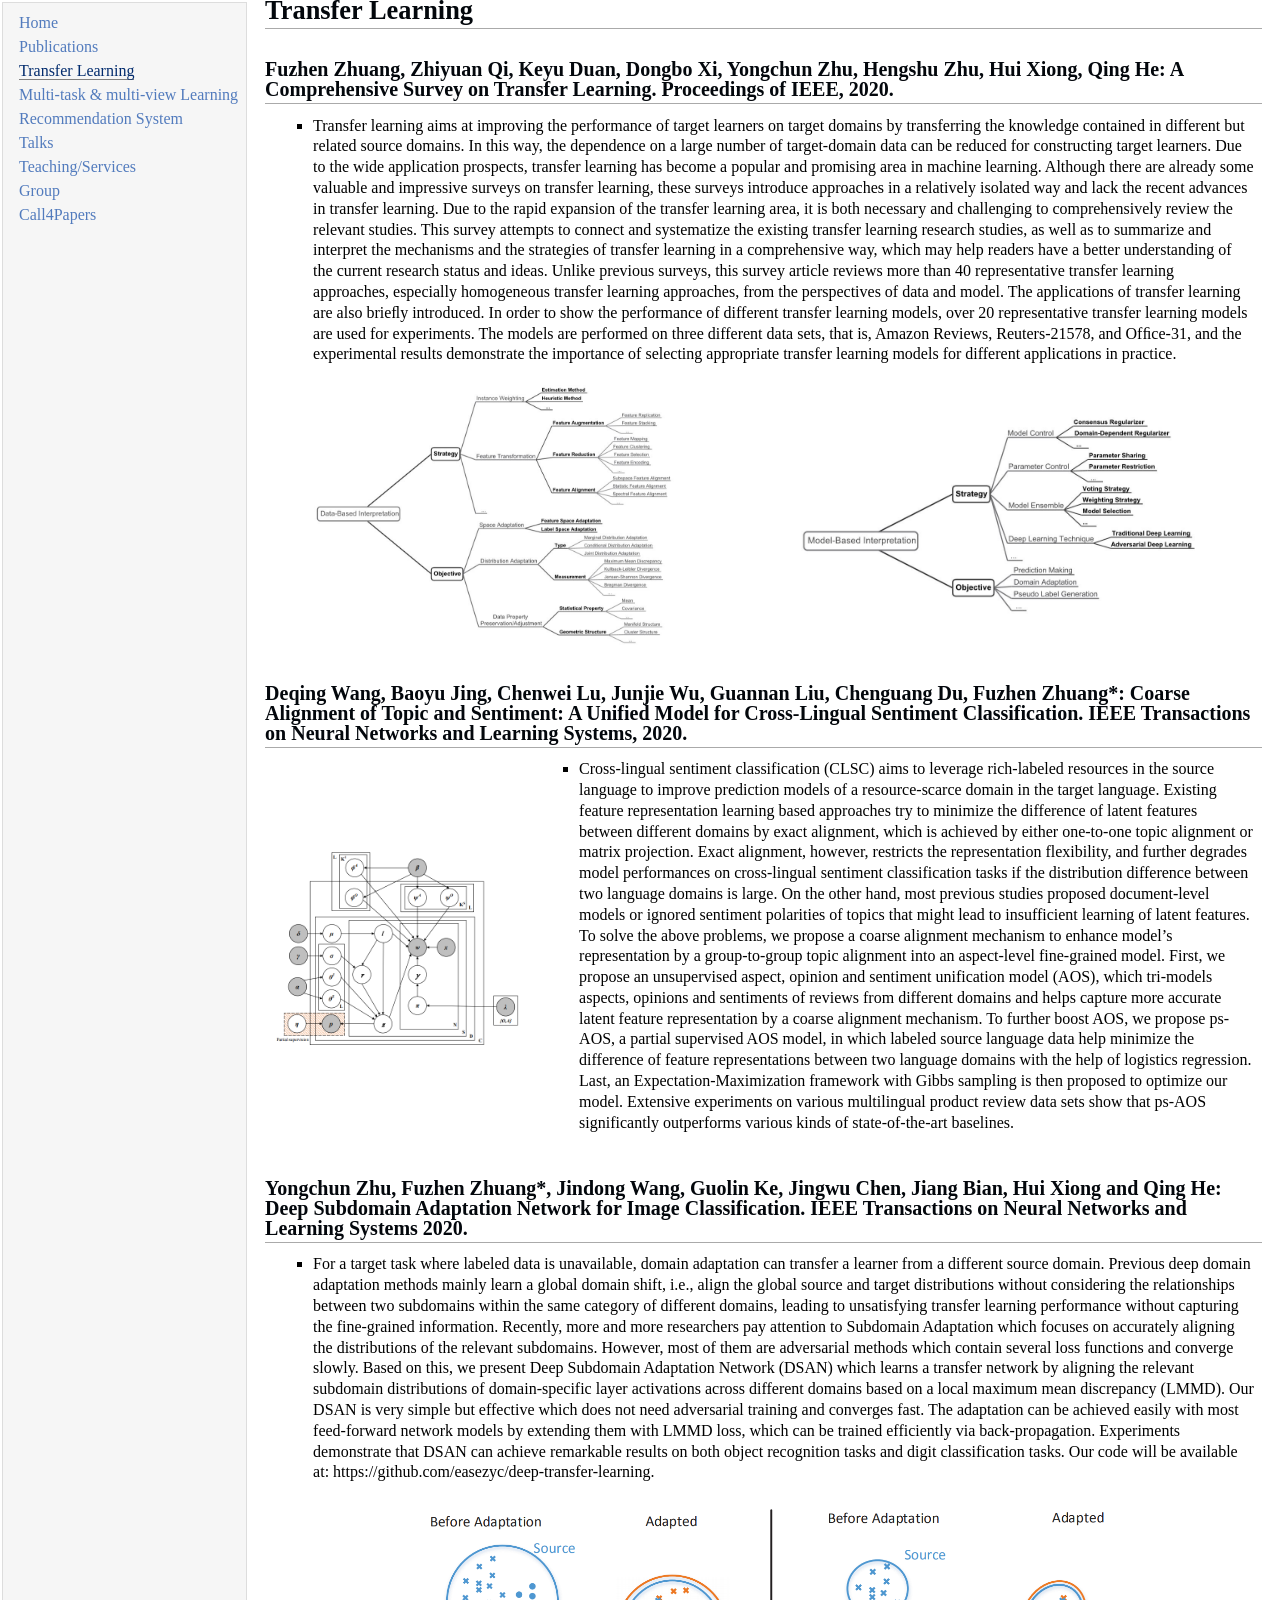
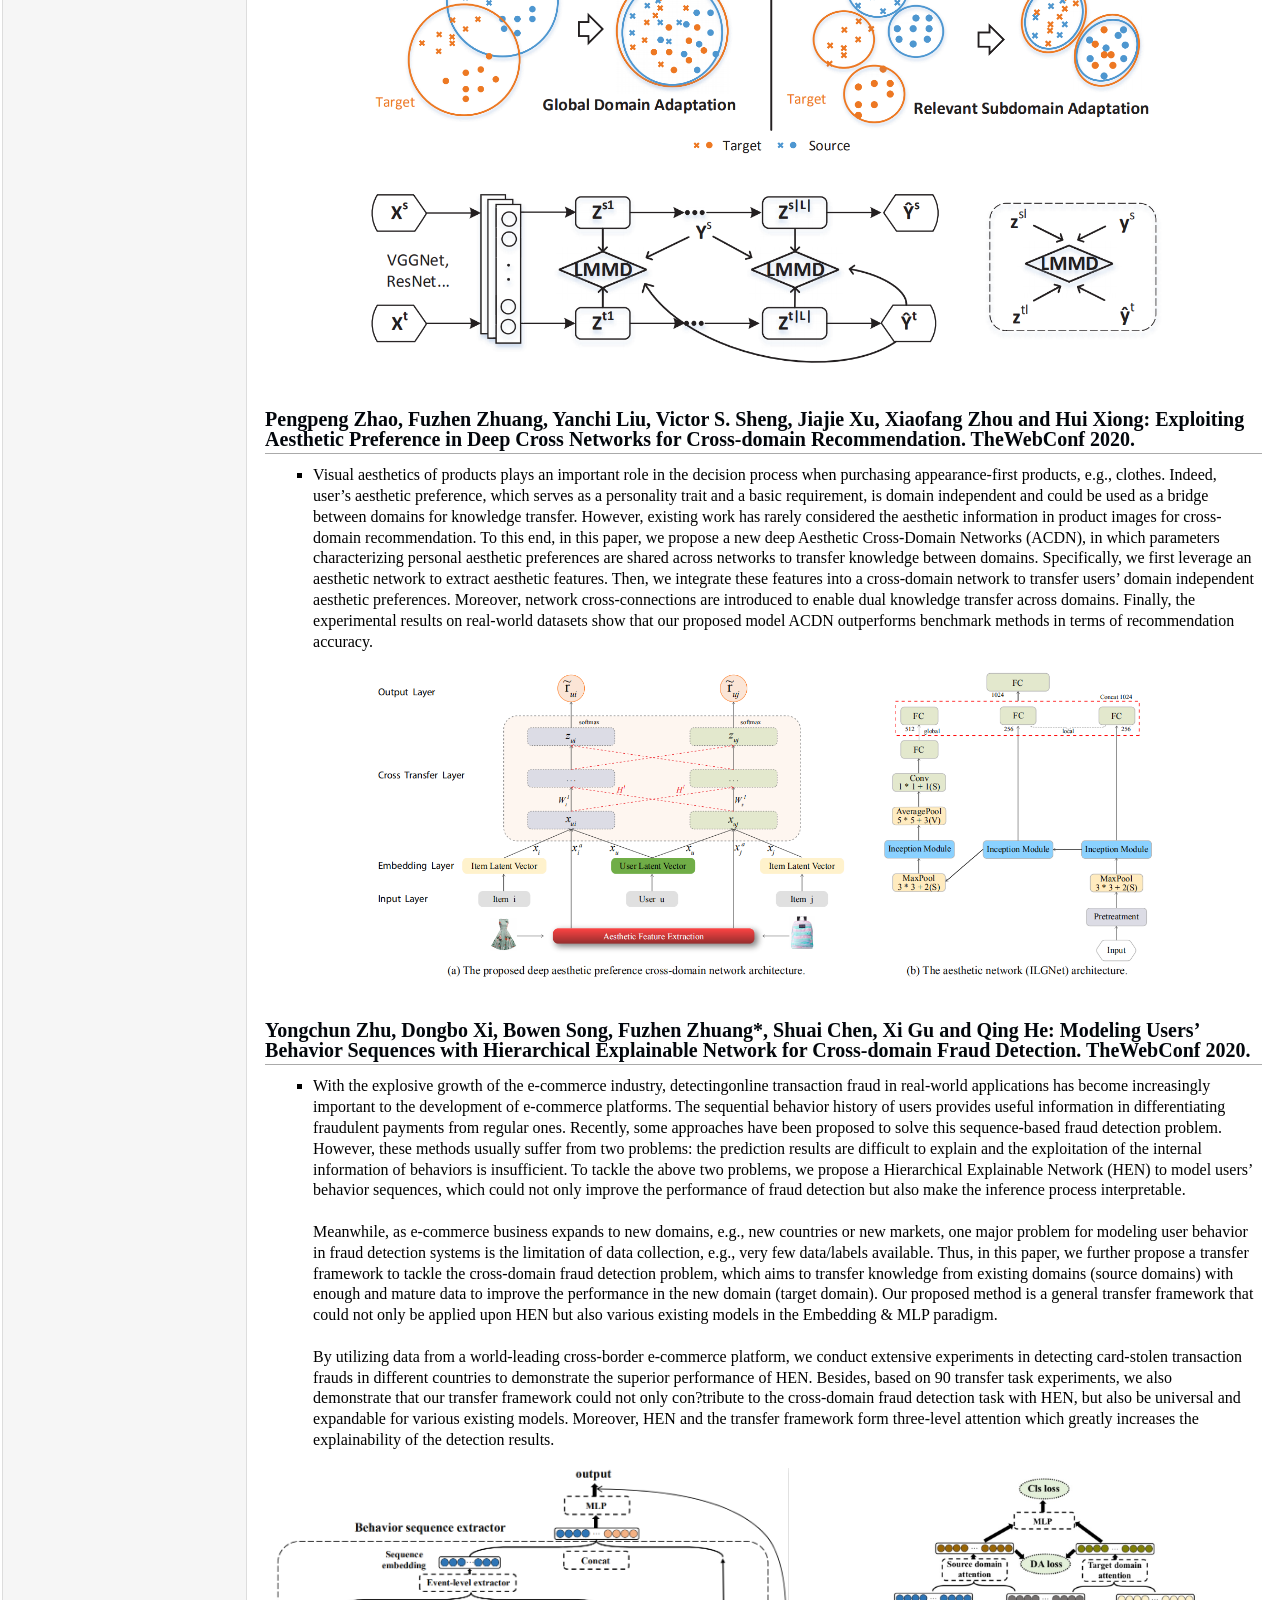
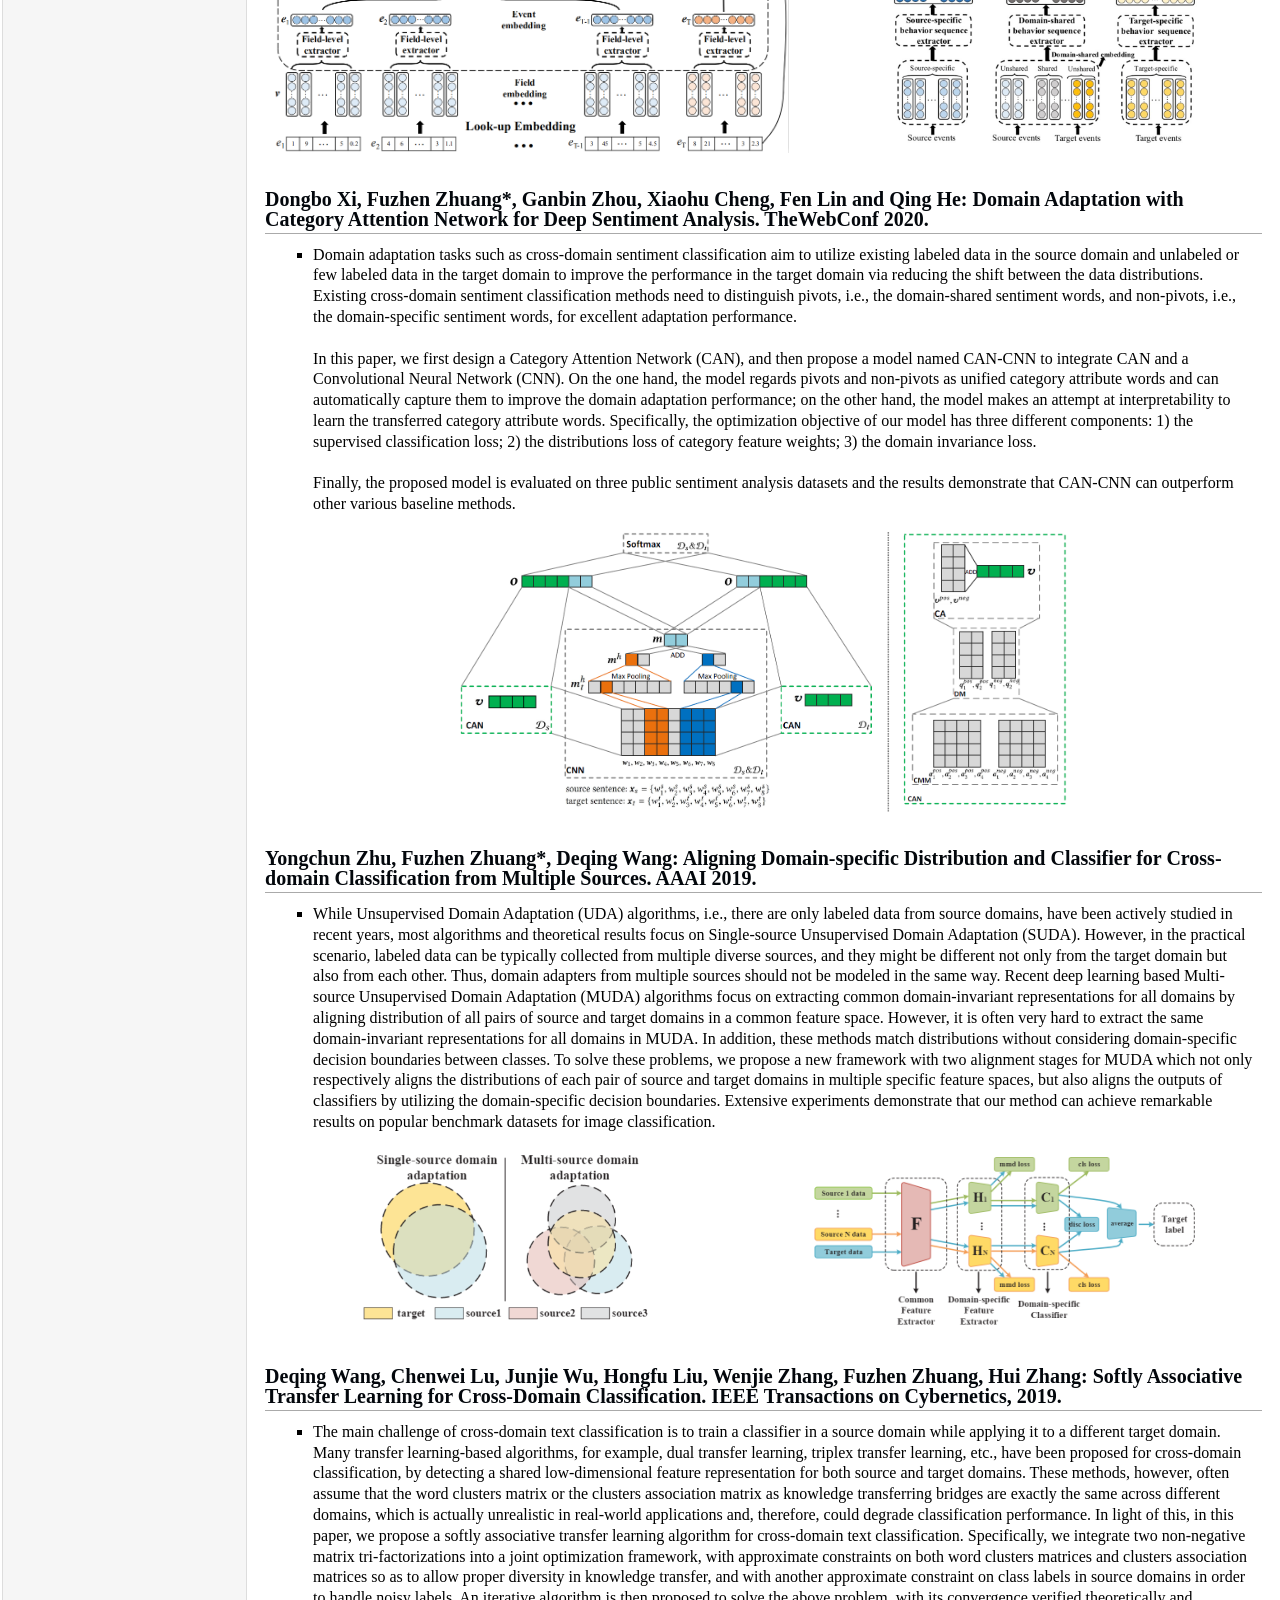
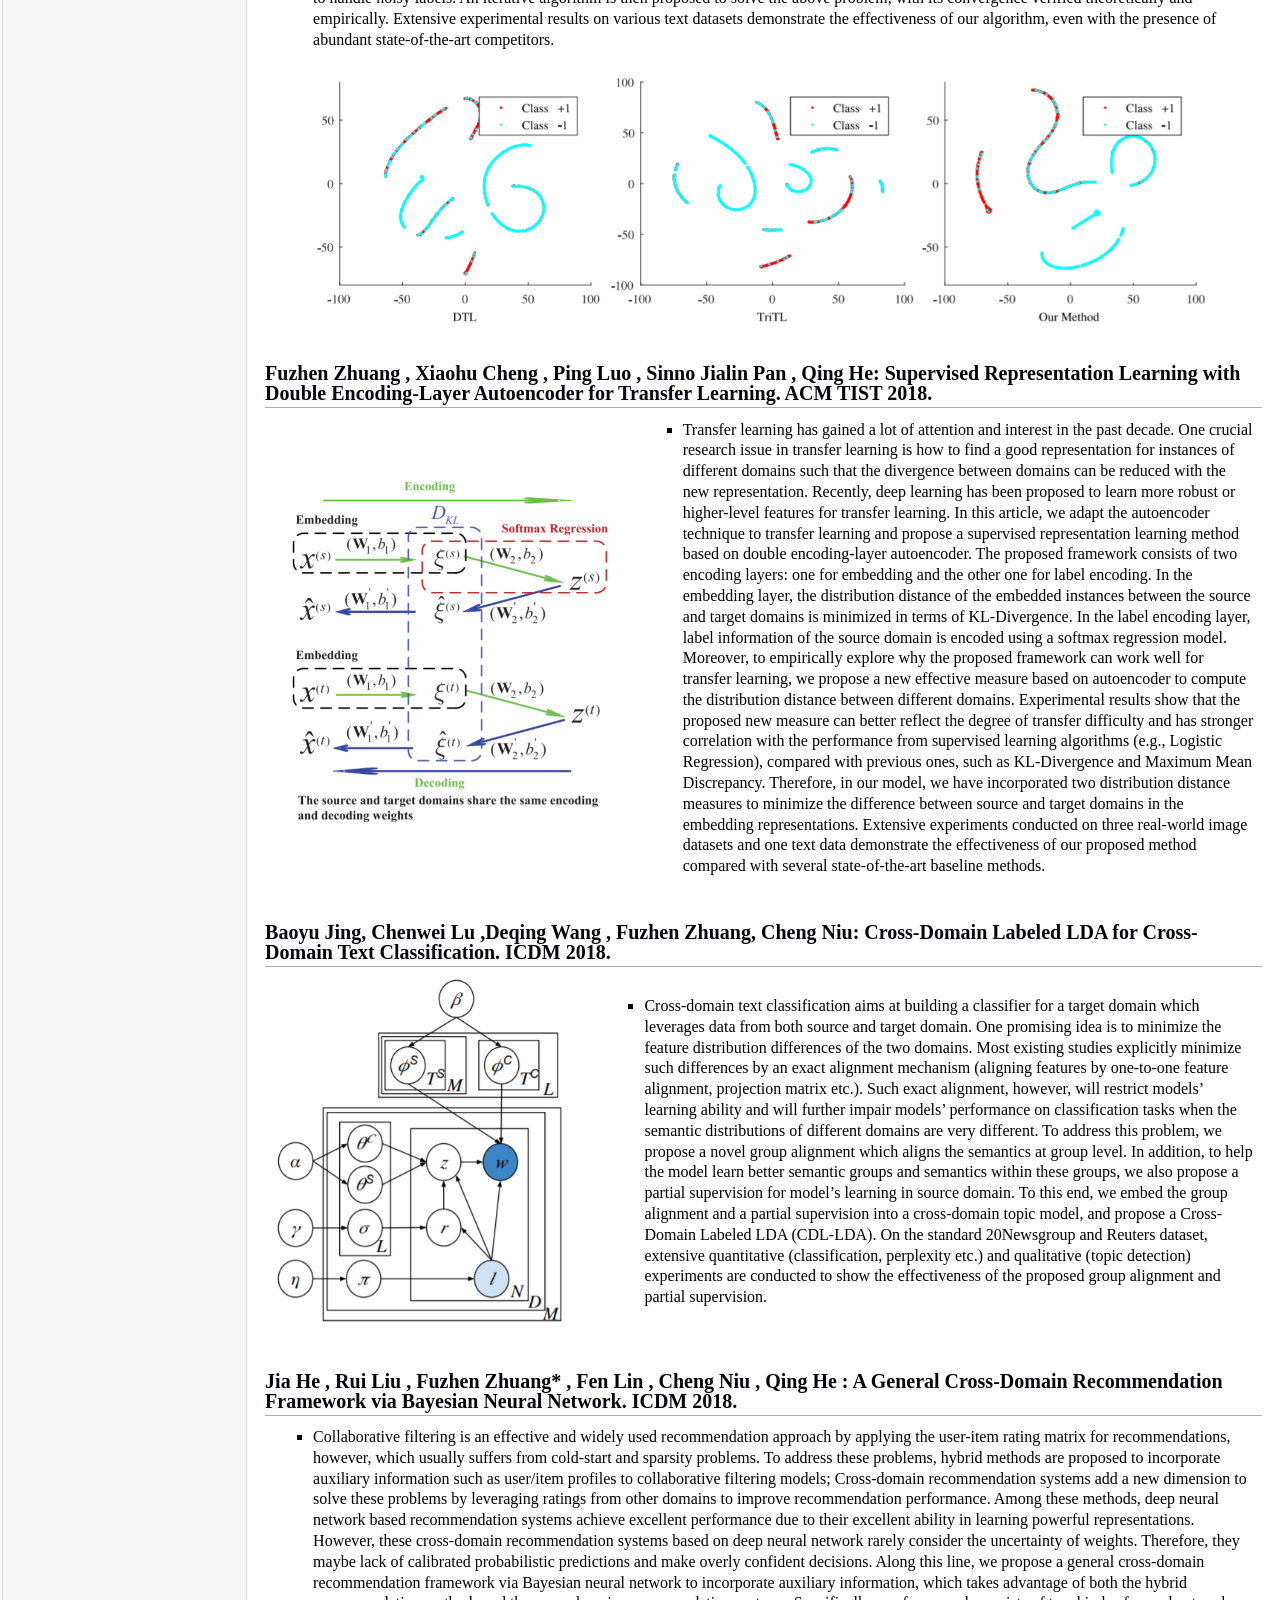
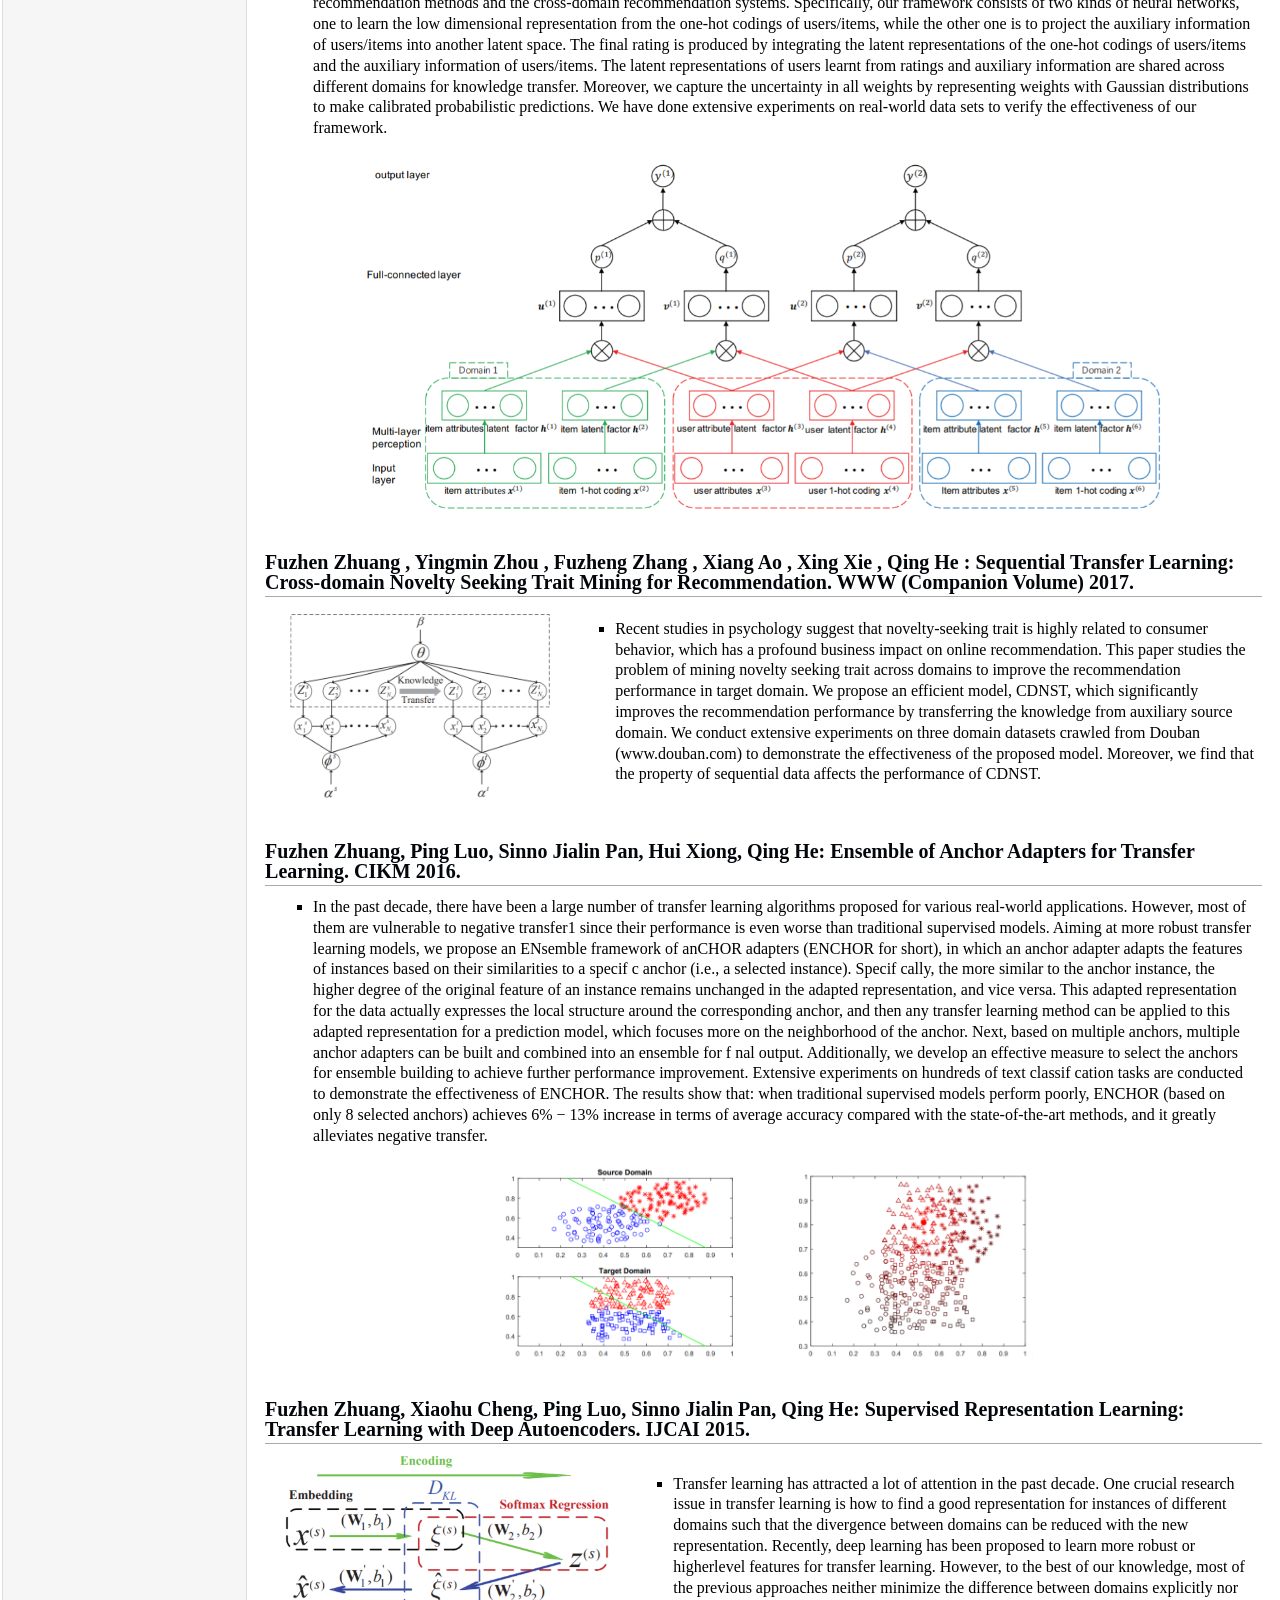
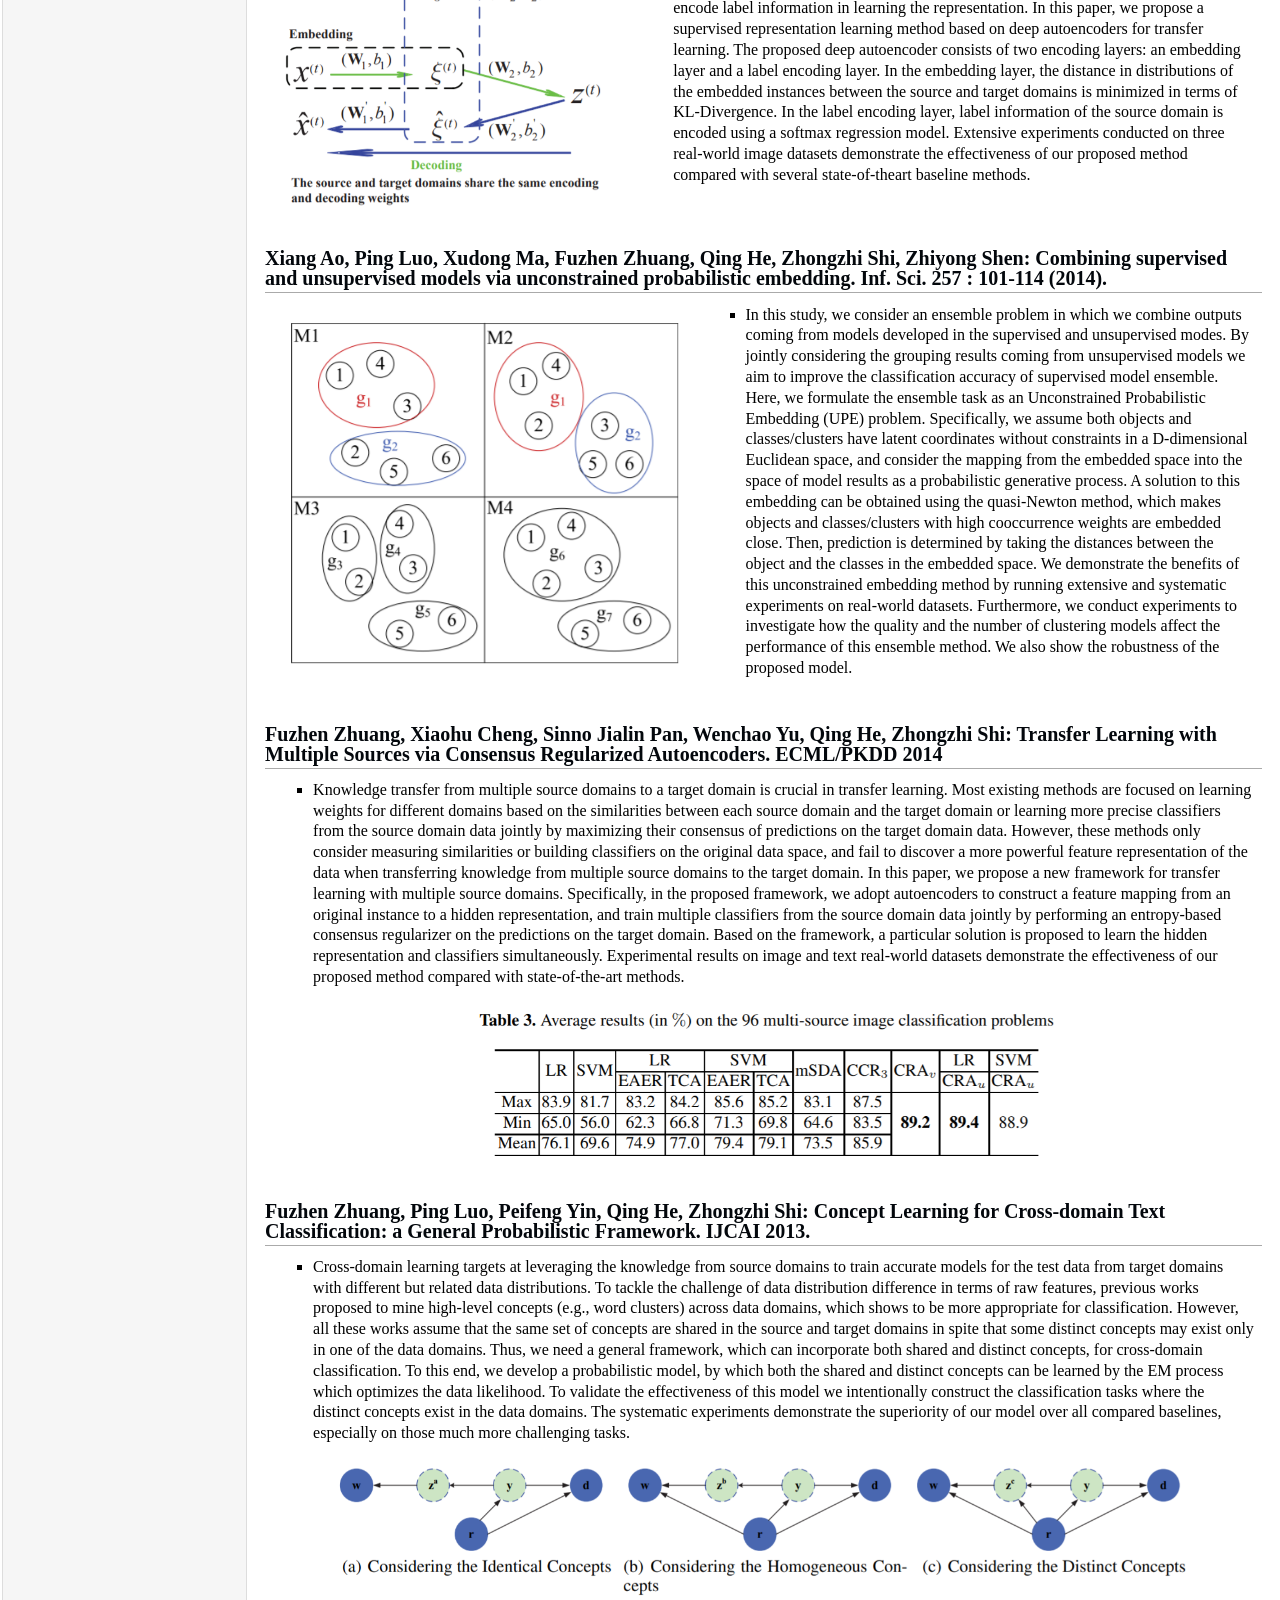
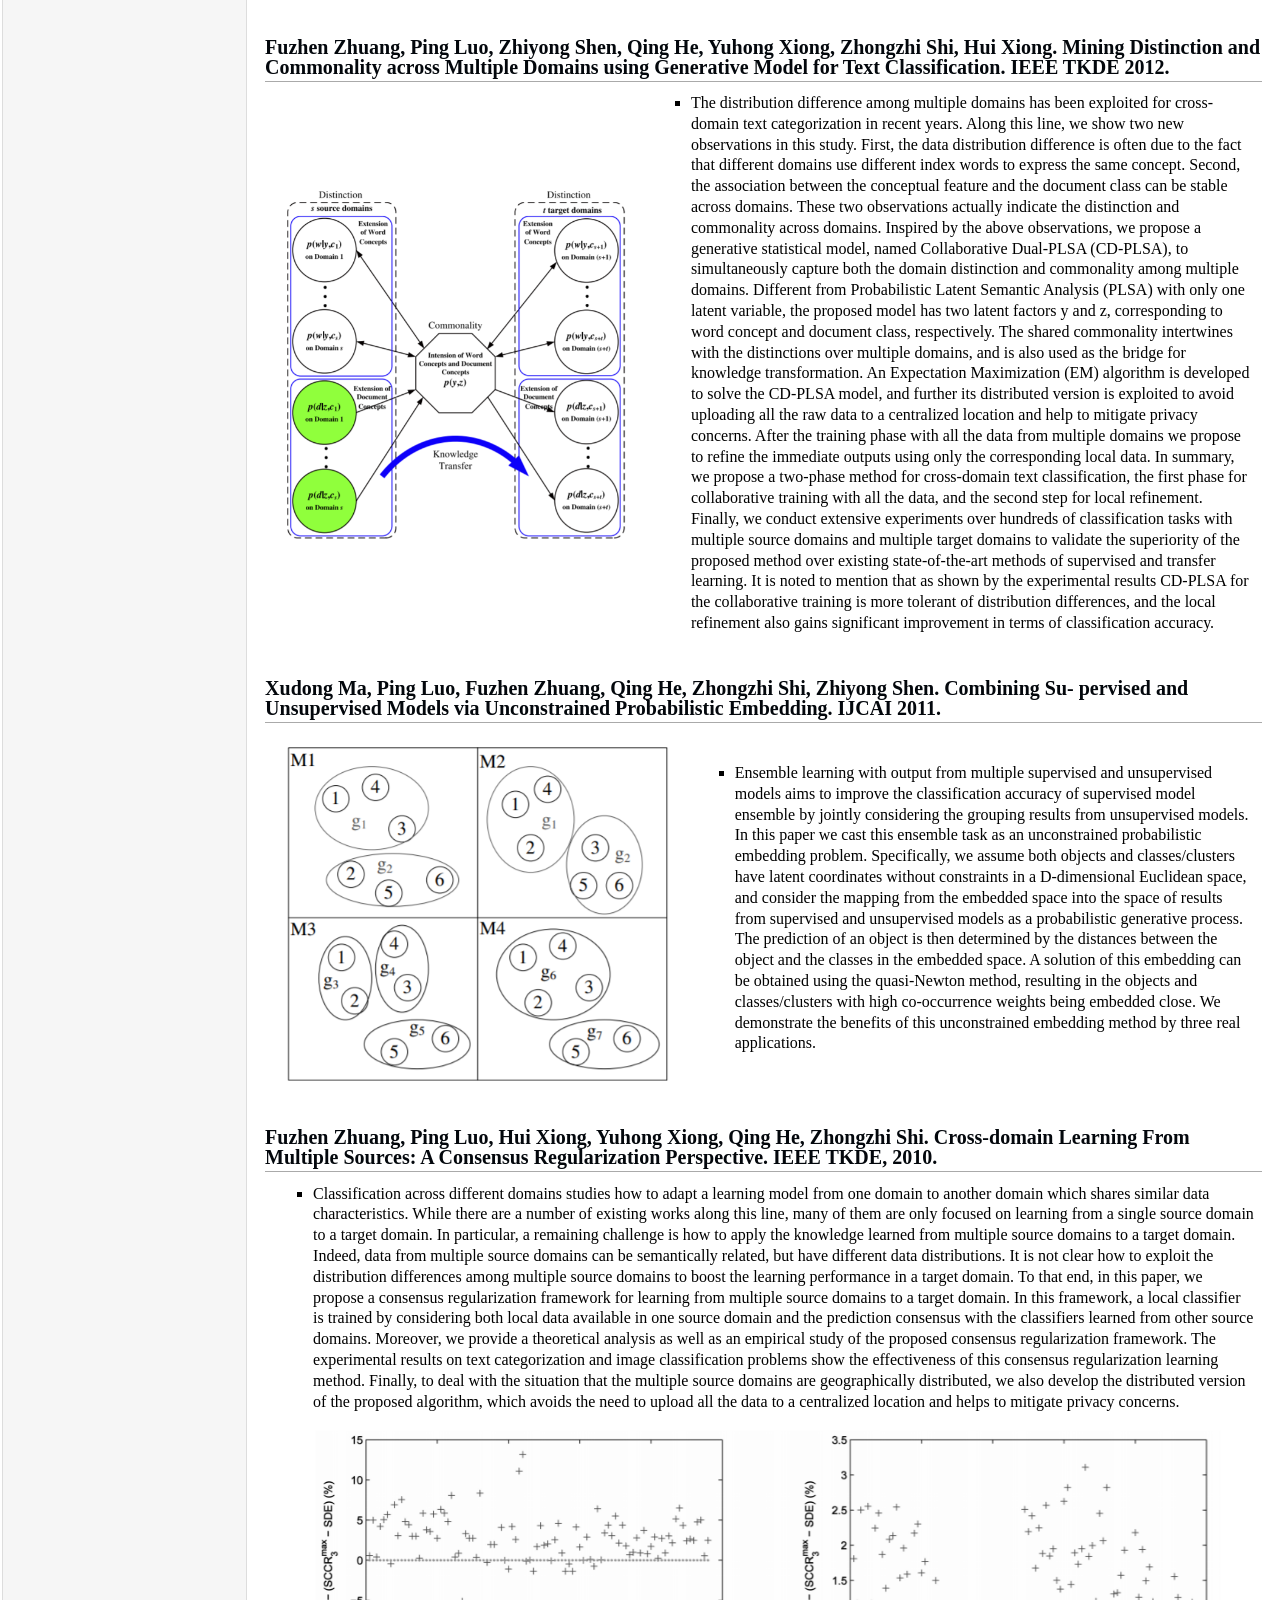
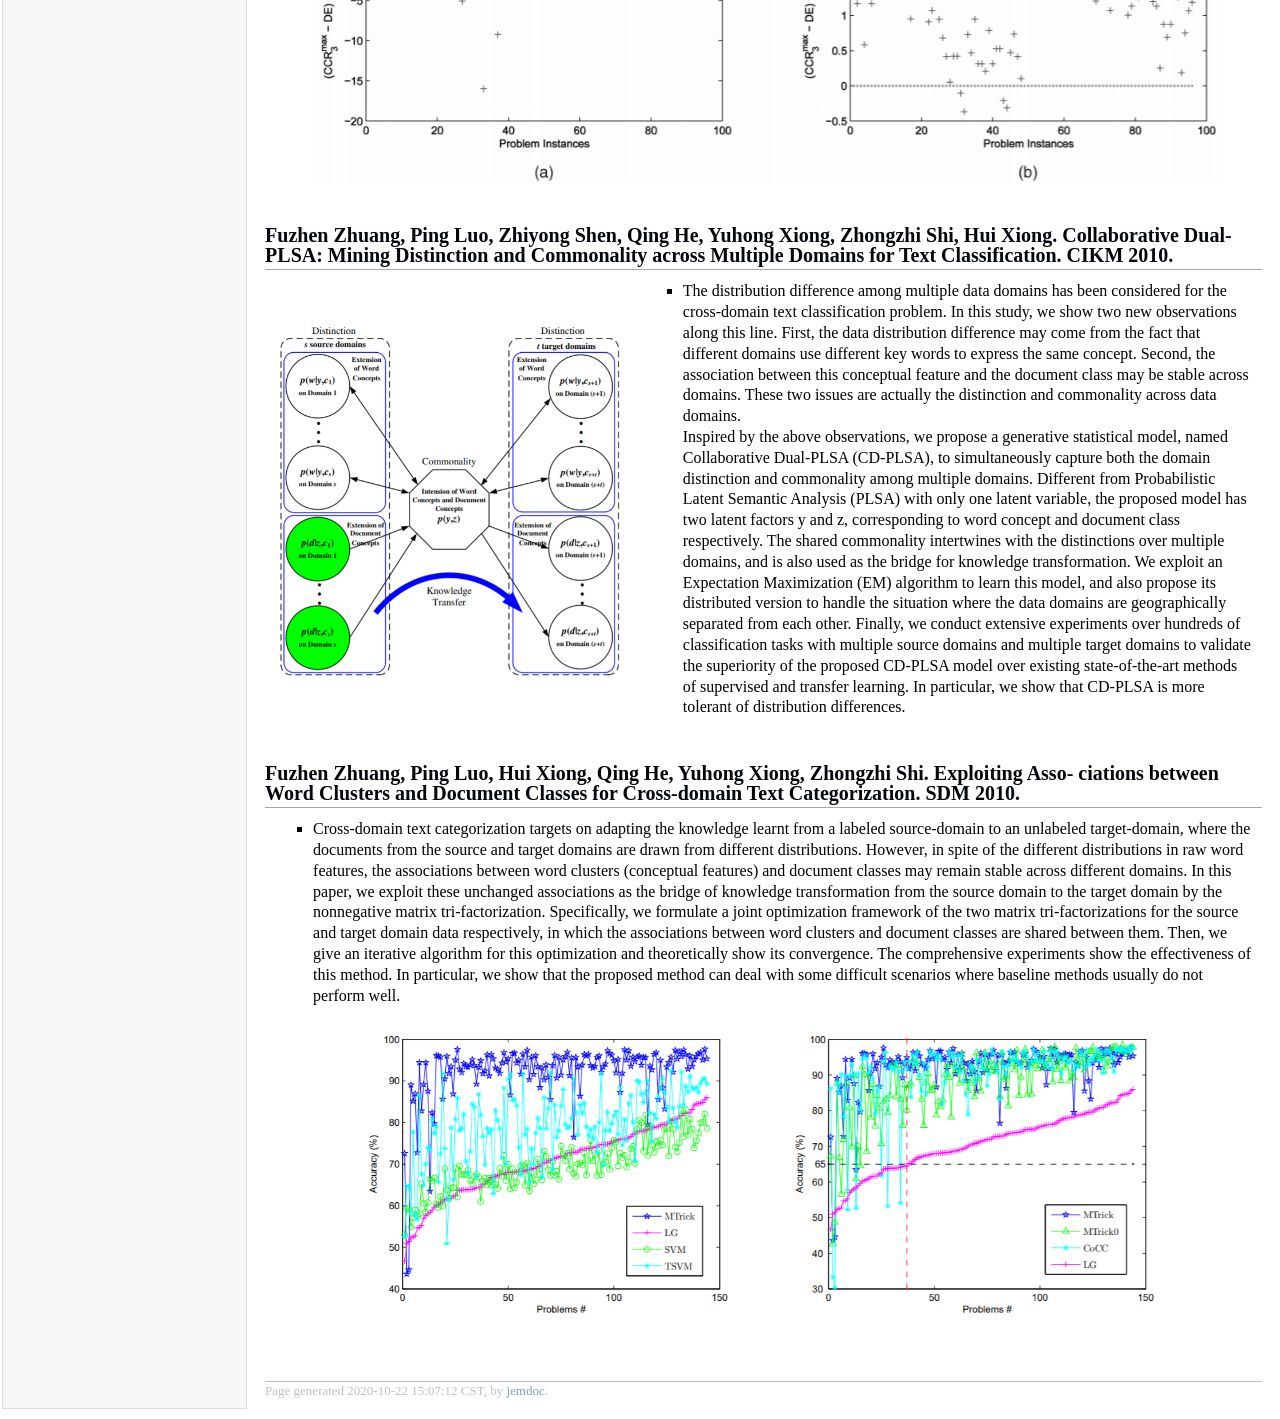
<file: transfer.html>
<!DOCTYPE html PUBLIC "-//W3C//DTD XHTML 1.1//EN"
  "http://www.w3.org/TR/xhtml11/DTD/xhtml11.dtd">
<html xmlns="http://www.w3.org/1999/xhtml" xml:lang="en">
<head>
<meta name="generator" content="jemdoc, see http://jemdoc.jaboc.net/" />
<meta http-equiv="Content-Type" content="text/html;charset=utf-8" />
<link rel="stylesheet" href="jemdoc.css" type="text/css" />
<title></title>
</head>
<body>
<table summary="Table for page layout." id="tlayout">
<tr valign="top">
<td id="layout-menu">
<div class="menu-item"><a href="index.html">Home</a></div>
<div class="menu-item"><a href="publications.html">Publications</a></div>
<div class="menu-item"><a href="transfer.html" class="current">Transfer&nbsp;Learning</a></div>
<div class="menu-item"><a href="mtmv.html">Multi-task&nbsp;&amp;&nbsp;multi-view&nbsp;Learning</a></div>
<div class="menu-item"><a href="recsys.html">Recommendation&nbsp;System</a></div>
<div class="menu-item"><a href="talks.html">Talks</a></div>
<div class="menu-item"><a href="teaching.html">Teaching/Services</a></div>
<div class="menu-item"><a href="group.html">Group</a></div>
<div class="menu-item"><a href="call4papers.html">Call4Papers</a></div>
</td>
<td id="layout-content">

<h1>Transfer Learning</h1>

<h2>Fuzhen Zhuang, Zhiyuan Qi, Keyu Duan, Dongbo Xi, Yongchun Zhu, Hengshu Zhu, Hui Xiong, Qing He: A Comprehensive Survey on Transfer Learning. Proceedings of IEEE, 2020.</h2>
<table class="imgtable" >
<tr>
  <td align="left" Colspan="2">
    <ul>
      <li>
        <p>Transfer learning aims at improving the performance of target learners on target domains by transferring the knowledge contained in different but related source domains. In this way, the dependence on a large number of target-domain data can be reduced for constructing target learners. Due to the wide application prospects, transfer learning has become a popular and promising area in machine learning. Although there are already some valuable and impressive surveys on transfer learning, these surveys introduce approaches in a relatively isolated way and lack the recent advances in transfer learning. Due to the rapid expansion of the transfer learning area, it is both necessary and challenging to comprehensively review the relevant studies. This survey attempts to connect and systematize the existing transfer learning research studies, as well as to summarize and interpret the mechanisms and the strategies of transfer learning in a comprehensive way, which may help readers have a better understanding of the current research status and ideas. Unlike previous surveys, this survey article reviews more than 40 representative transfer learning approaches, especially homogeneous transfer learning approaches, from the perspectives of data and model. The applications of transfer learning are also brieﬂy introduced. In order to show the
performance of different transfer learning models, over 20 representative transfer learning models are used for experiments. The models are performed on three different data sets, that is, Amazon Reviews, Reuters-21578, and Ofﬁce-31, and the experimental results demonstrate the importance of selecting appropriate transfer learning models for different applications in practice. </li>
    </ul>
  </td>
</tr>
<tr>
<td  style="text-align:center">
<img src="./img/transfer/IEEE2020_1.png" alt="alt text" height="265px" />&nbsp;
</td>
<td  style="text-align:center">
<img src="./img/transfer/IEEE2020_2.png" alt="alt text" height="200px" />&nbsp;
</td>
</tr>
</table>


<h2>Deqing Wang, Baoyu Jing, Chenwei Lu, Junjie Wu, Guannan Liu, Chenguang Du, Fuzhen Zhuang*: Coarse Alignment of Topic and Sentiment: A Unified Model for Cross-Lingual Sentiment Classification. IEEE Transactions on Neural Networks and Learning Systems, 2020.</h2>
<table class="imgtable" >
<tr>
<td style="text-align:center;"><img src="./img/transfer/TNNLS2020_3.png" height="200px"/></td>
  <td align="left" Colspan="2">
    <ul>
      <li>
        <p>Cross-lingual sentiment classification (CLSC) aims
to leverage rich-labeled resources in the source language to
improve prediction models of a resource-scarce domain in the
target language. Existing feature representation learning based
approaches try to minimize the difference of latent features
between different domains by exact alignment, which is achieved
by either one-to-one topic alignment or matrix projection. Exact
alignment, however, restricts the representation flexibility, and
further degrades model performances on cross-lingual sentiment
classification tasks if the distribution difference between two
language domains is large. On the other hand, most previous
studies proposed document-level models or ignored sentiment
polarities of topics that might lead to insufficient learning of
latent features. To solve the above problems, we propose a coarse
alignment mechanism to enhance model’s representation by a
group-to-group topic alignment into an aspect-level fine-grained
model. First, we propose an unsupervised aspect, opinion and
sentiment unification model (AOS), which tri-models aspects,
opinions and sentiments of reviews from different domains
and helps capture more accurate latent feature representation
by a coarse alignment mechanism. To further boost AOS, we
propose ps-AOS, a partial supervised AOS model, in which
labeled source language data help minimize the difference of
feature representations between two language domains with the
help of logistics regression. Last, an Expectation-Maximization
framework with Gibbs sampling is then proposed to optimize our
model. Extensive experiments on various multilingual product
review data sets show that ps-AOS significantly outperforms
various kinds of state-of-the-art baselines.</li>
    </ul>
  </td>
</tr>
</table>

<h2>Yongchun Zhu, Fuzhen Zhuang*, Jindong Wang, Guolin Ke, Jingwu Chen, Jiang Bian, Hui Xiong and Qing He: Deep Subdomain Adaptation Network for Image Classification. IEEE Transactions on Neural Networks and Learning Systems 2020.</h2>
<table class="imgtable"><tr>
<td align="left"  Colspan="2">
<ul>
<li><p>
For a target task where labeled data is unavailable, domain adaptation can transfer a learner from a different source domain. Previous deep domain adaptation methods mainly learn a global domain shift, i.e., align the global source and target distributions without considering the relationships between two subdomains within the same category of different domains, leading to unsatisfying transfer learning performance without capturing the fine-grained information. 
Recently, more and more researchers pay attention to Subdomain Adaptation which focuses on accurately aligning the distributions of the relevant subdomains. However, most of them are adversarial methods which contain several loss functions and converge slowly. Based on this, we present Deep Subdomain Adaptation Network (DSAN) which learns a transfer network by aligning the relevant subdomain distributions of domain-specific layer activations across different domains based on a local maximum mean discrepancy (LMMD). Our DSAN is very simple but effective which does not need adversarial training and converges fast. The adaptation can be achieved easily with most feed-forward network models by extending them with LMMD loss, which can be trained efficiently via back-propagation. Experiments demonstrate that DSAN can achieve remarkable results on both object recognition tasks and digit classification tasks. Our code will be available at: https://github.com/easezyc/deep-transfer-learning.
</p>
</li>
</ul>
</td></tr>
<tr>
<td  style="text-align:center">
<img src="./img/transfer/TNNLS2020_1.png" alt="alt text" height="265px" />&nbsp;
</td>
</tr>
<tr>
<td  style="text-align:center">
<img src="./img/transfer/TNNLS2020_2.png" alt="alt text" height="200px" />&nbsp;
</td>
</tr>
</table>

<h2>Pengpeng Zhao, Fuzhen Zhuang, Yanchi Liu, Victor S. Sheng, Jiajie Xu, Xiaofang Zhou and Hui Xiong: Exploiting Aesthetic Preference in Deep Cross Networks for Cross-domain Recommendation. TheWebConf 2020.</h2>
<table class="imgtable"><tr>
<td align="left"  Colspan="2">
<ul>
<li><p>
Visual aesthetics of products plays an important role in the decision
process when purchasing appearance-first products, e.g., clothes.
Indeed, user’s aesthetic preference, which serves as a personality
trait and a basic requirement, is domain independent and could be
used as a bridge between domains for knowledge transfer. However,
existing work has rarely considered the aesthetic information in
product images for cross-domain recommendation. To this end, in
this paper, we propose a new deep Aesthetic Cross-Domain Networks (ACDN), in which parameters characterizing personal aesthetic preferences are shared across networks to transfer knowledge
between domains. Specifically, we first leverage an aesthetic network to extract aesthetic features. Then, we integrate these features
into a cross-domain network to transfer users’ domain independent aesthetic preferences. Moreover, network cross-connections
are introduced to enable dual knowledge transfer across domains.
Finally, the experimental results on real-world datasets show that
our proposed model ACDN outperforms benchmark methods in
terms of recommendation accuracy.
</li>
</ul>
</td></tr>
<tr>
<td  style="text-align:center">
<img src="./img/transfer/webconf2020_3.png" alt="alt text" height="315px" />&nbsp;
</td>
</tr>
</table>


<h2>Yongchun Zhu, Dongbo Xi, Bowen Song, Fuzhen Zhuang*, Shuai Chen, Xi Gu and Qing He: Modeling Users&rsquo; Behavior Sequences with Hierarchical Explainable Network for Cross-domain Fraud Detection. TheWebConf 2020.</h2>
<table class="imgtable"><tr>
<td align="left"  Colspan="2">
<ul>
<li><p>With the explosive growth of the e-commerce industry, detectingonline transaction fraud in real-world applications has become increasingly important to the development of e-commerce platforms. The sequential behavior history of users provides useful information in differentiating fraudulent payments from regular ones. Recently, some approaches have been proposed to solve this sequence-based fraud detection problem. However, these methods usually suffer from two problems: the prediction results are difficult to explain and the exploitation of the internal information of behaviors is insufficient. To tackle the above two problems, we propose a Hierarchical Explainable Network (HEN) to model users’ behavior sequences, which could not only improve the performance of fraud detection but also make the inference process interpretable.<br /><br />
Meanwhile, as e-commerce business expands to new domains, e.g., new countries or new markets, one major problem for modeling user behavior in fraud detection systems is the limitation of data collection, e.g., very few data/labels available. Thus, in this paper, we further propose a transfer framework to tackle the cross-domain fraud detection problem, which aims to transfer knowledge from existing domains (source domains) with enough and mature data to improve the performance in the new domain (target domain). Our proposed method is a general transfer framework that could not only be applied upon HEN but also various existing models in the Embedding &amp; MLP paradigm.<br /><br />
By utilizing data from a world-leading cross-border e-commerce platform, we conduct extensive experiments in detecting card-stolen transaction frauds in different countries to demonstrate the superior performance of HEN. Besides, based on 90 transfer task experiments, we also demonstrate that our transfer framework could not only con?tribute to the cross-domain fraud detection task with HEN, but also be universal and expandable for various existing models. Moreover, HEN and the transfer framework form three-level attention which greatly increases the explainability of the detection results.</p>
</li>
</ul>
</td></tr>
<tr>
<td>
<img src="./img/transfer/webconf2020_2.png" alt="alt text" height="285px" />&nbsp;
</td>
<td>
<img src="./img/transfer/webconf2020_1.jpg" alt="alt text" height="285px" />&nbsp;
</td>
</tr>
</table>
<! WWW20-CAN-CNN-Xi Dongbo Start>
<h2>Dongbo Xi, Fuzhen Zhuang*, Ganbin Zhou, Xiaohu Cheng, Fen Lin and Qing He: Domain Adaptation with Category Attention Network for Deep Sentiment Analysis. TheWebConf 2020.</h2>
<table class="imgtable" >
<tr>
  <td align="left" Colspan="2">
    <ul>
      <li>
        <p>Domain adaptation tasks such as cross-domain sentiment classification aim to utilize existing labeled data in the source domain and unlabeled or few labeled data in the target domain to improve the performance in the target domain via reducing the shift between the data distributions. Existing cross-domain sentiment classification methods need to distinguish pivots, i.e., the domain-shared sentiment words, and non-pivots, i.e., the domain-specific sentiment words, for excellent adaptation performance. <br/><br/>
          In this paper, we first design a Category Attention Network (CAN), and then propose a model named CAN-CNN to integrate CAN and a Convolutional Neural Network (CNN). On the one hand, the model regards pivots and non-pivots as unified category attribute words and can automatically capture them to improve the domain adaptation performance; on the other hand, the model makes an attempt at interpretability to learn the transferred category attribute words. Specifically, the optimization objective of our model has three different components: 1) the supervised classification loss; 2) the distributions loss of category feature weights; 3) the domain invariance loss. <br/><br/>
          Finally, the proposed model is evaluated on three public sentiment analysis datasets and the results demonstrate that CAN-CNN can outperform other various baseline methods.
        </p>
      </li>
    </ul>
  </td>
</tr>
<tr>
  <td style="text-align:center"><img src="./img/transfer/www20_can_cnn.png" height="280px"/></td>
</tr>
</table>  
<! WWW20-CAN-CNN-Xi Dongbo End>
<h2>Yongchun Zhu, Fuzhen Zhuang*, Deqing Wang: Aligning Domain-specific Distribution and Classifier for Cross-domain Classification from Multiple Sources. AAAI 2019.</h2>
<table class="imgtable" >
<tr>
  <td align="left" Colspan="2">
    <ul>
      <li>
        <p>While Unsupervised Domain Adaptation (UDA) algorithms, i.e., there are only labeled data from source domains, have been actively studied in recent years, most algorithms and theoretical results focus on Single-source Unsupervised Domain Adaptation (SUDA). However, in the practical scenario, labeled data can be typically collected from multiple diverse sources, and they might be different not only from the target domain but also from each other. Thus, domain adapters from multiple sources should not be modeled in the same way. Recent deep learning based Multi-source Unsupervised Domain Adaptation (MUDA) algorithms focus on extracting common domain-invariant representations for all domains by aligning distribution of all pairs of source and target domains in a common feature space. However, it is often very hard to extract the same domain-invariant representations for all domains in MUDA. In addition, these methods match distributions without considering domain-specific decision boundaries between classes. To solve these problems, we propose a new framework with two alignment stages for MUDA which not only respectively aligns the distributions of each pair of source and target domains in multiple specific feature spaces, but also aligns the outputs of classifiers by utilizing the domain-specific decision boundaries. Extensive experiments demonstrate that our method can achieve remarkable results on popular benchmark datasets for image classification.</p>
      </li>
    </ul>
  </td>
</tr>
<tr>
  <td style="text-align:center"><img src="./img/transfer/AAAI2019_2.png" height="180px"/></td>
  <td style="text-align:center;"><img src="./img/transfer/AAAI2019_1.png" height="180px"/></td>
</tr>
</table>

<h2>Deqing Wang, Chenwei Lu, Junjie Wu, Hongfu Liu, Wenjie Zhang, Fuzhen Zhuang, Hui Zhang: Softly Associative Transfer Learning for Cross-Domain Classification. IEEE Transactions on Cybernetics, 2019.</h2>
<table class="imgtable" >
<tr>
  <td align="left" Colspan="2">
    <ul>
      <li>
        <p>The main challenge of cross-domain text classification is to train a classifier in a source domain while applying
it to a different target domain. Many transfer learning-based
algorithms, for example, dual transfer learning, triplex transfer
learning, etc., have been proposed for cross-domain classification,
by detecting a shared low-dimensional feature representation for
both source and target domains. These methods, however, often
assume that the word clusters matrix or the clusters association matrix as knowledge transferring bridges are exactly the
same across different domains, which is actually unrealistic in
real-world applications and, therefore, could degrade classification performance. In light of this, in this paper, we propose a
softly associative transfer learning algorithm for cross-domain
text classification. Specifically, we integrate two non-negative
matrix tri-factorizations into a joint optimization framework,
with approximate constraints on both word clusters matrices
and clusters association matrices so as to allow proper diversity
in knowledge transfer, and with another approximate constraint
on class labels in source domains in order to handle noisy labels.
An iterative algorithm is then proposed to solve the above problem, with its convergence verified theoretically and empirically.
Extensive experimental results on various text datasets demonstrate the effectiveness of our algorithm, even with the presence
of abundant state-of-the-art competitors.</li>
    </ul>
  </td>
</tr>
<tr>
  <td style="text-align:center"><img src="./img/transfer/Cybernetics2019_1.png" height="260px"/></td>
</tr>
</table>

<h2>Fuzhen Zhuang , Xiaohu Cheng , Ping Luo , Sinno Jialin Pan , Qing He: Supervised Representation Learning with Double Encoding-Layer Autoencoder for Transfer Learning. ACM TIST 2018.</h2>
<table class="imgtable" >
<tr>
<td style="text-align:center;"><img src="./img/transfer/TIST2019_1.png" height="360px"/></td>
  <td align="left" Colspan="2">
    <ul>
      <li>
        <p>Transfer learning has gained a lot of attention and interest in the past decade. One crucial research issue
in transfer learning is how to find a good representation for instances of different domains such that the
divergence between domains can be reduced with the new representation. Recently, deep learning has been
proposed to learn more robust or higher-level features for transfer learning. In this article, we adapt the autoencoder technique to transfer learning and propose a supervised representation learning method based
on double encoding-layer autoencoder. The proposed framework consists of two encoding layers: one for
embedding and the other one for label encoding. In the embedding layer, the distribution distance of the
embedded instances between the source and target domains is minimized in terms of KL-Divergence. In the
label encoding layer, label information of the source domain is encoded using a softmax regression model.
Moreover, to empirically explore why the proposed framework can work well for transfer learning, we propose a new effective measure based on autoencoder to compute the distribution distance between different
domains. Experimental results show that the proposed new measure can better reflect the degree of transfer
difficulty and has stronger correlation with the performance from supervised learning algorithms (e.g., Logistic Regression), compared with previous ones, such as KL-Divergence and Maximum Mean Discrepancy.
Therefore, in our model, we have incorporated two distribution distance measures to minimize the difference
between source and target domains in the embedding representations. Extensive experiments conducted on
three real-world image datasets and one text data demonstrate the effectiveness of our proposed method
compared with several state-of-the-art baseline methods.</li>
    </ul>
  </td>
</tr>
</table>

<h2>Baoyu Jing, Chenwei Lu ,Deqing Wang , Fuzhen Zhuang, Cheng Niu: Cross-Domain Labeled LDA for Cross-Domain Text Classification. ICDM 2018.</h2>
<table class="imgtable" >
<tr>
<td style="text-align:center;"><img src="./img/transfer/ICDM2018_1.png" height="360px"/></td>
  <td align="left" Colspan="2">
    <ul>
      <li>
        <p>Cross-domain text classification aims at building
a classifier for a target domain which leverages data from
both source and target domain. One promising idea is to
minimize the feature distribution differences of the two domains.
Most existing studies explicitly minimize such differences by
an exact alignment mechanism (aligning features by one-to-one
feature alignment, projection matrix etc.). Such exact alignment,
however, will restrict models’ learning ability and will further
impair models’ performance on classification tasks when the
semantic distributions of different domains are very different.
To address this problem, we propose a novel group alignment
which aligns the semantics at group level. In addition, to help
the model learn better semantic groups and semantics within
these groups, we also propose a partial supervision for model’s
learning in source domain. To this end, we embed the group
alignment and a partial supervision into a cross-domain topic
model, and propose a Cross-Domain Labeled LDA (CDL-LDA).
On the standard 20Newsgroup and Reuters dataset, extensive
quantitative (classification, perplexity etc.) and qualitative (topic
detection) experiments are conducted to show the effectiveness
of the proposed group alignment and partial supervision.</li>
    </ul>
  </td>
</tr>
</table>

<h2>Jia He , Rui Liu , Fuzhen Zhuang* , Fen Lin , Cheng Niu , Qing He : A General Cross-Domain Recommendation Framework via Bayesian Neural Network. ICDM 2018.</h2>
<table class="imgtable" >
<tr>
  <td align="left" Colspan="2">
    <ul>
      <li>
        <p>Collaborative filtering is an effective and widely
used recommendation approach by applying the user-item rating
matrix for recommendations, however, which usually suffers from
cold-start and sparsity problems. To address these problems,
hybrid methods are proposed to incorporate auxiliary information such as user/item profiles to collaborative filtering models;
Cross-domain recommendation systems add a new dimension
to solve these problems by leveraging ratings from other domains to improve recommendation performance. Among these
methods, deep neural network based recommendation systems
achieve excellent performance due to their excellent ability in
learning powerful representations. However, these cross-domain
recommendation systems based on deep neural network rarely
consider the uncertainty of weights. Therefore, they maybe lack
of calibrated probabilistic predictions and make overly confident
decisions. Along this line, we propose a general cross-domain
recommendation framework via Bayesian neural network to
incorporate auxiliary information, which takes advantage of
both the hybrid recommendation methods and the cross-domain
recommendation systems. Specifically, our framework consists of
two kinds of neural networks, one to learn the low dimensional
representation from the one-hot codings of users/items, while the
other one is to project the auxiliary information of users/items
into another latent space. The final rating is produced by
integrating the latent representations of the one-hot codings of
users/items and the auxiliary information of users/items. The
latent representations of users learnt from ratings and auxiliary
information are shared across different domains for knowledge
transfer. Moreover, we capture the uncertainty in all weights
by representing weights with Gaussian distributions to make
calibrated probabilistic predictions. We have done extensive
experiments on real-world data sets to verify the effectiveness
of our framework.</li>
    </ul>
  </td>
</tr>
<tr>
<td style="text-align:center;"><img src="./img/transfer/ICDM2018_2.png" height="360px"/></td>
</tr>
</table>

<h2>Fuzhen Zhuang , Yingmin Zhou , Fuzheng Zhang , Xiang Ao , Xing Xie , Qing He : Sequential Transfer Learning: Cross-domain Novelty Seeking Trait Mining for Recommendation. WWW (Companion Volume) 2017.</h2>
<table class="imgtable" >
<tr>
<td style="text-align:center;"><img src="./img/transfer/webconf2017_1.png" height="200px"/></td>
  <td align="left" Colspan="2">
    <ul>
      <li>
        <p>Recent studies in psychology suggest that novelty-seeking trait is
highly related to consumer behavior, which has a profound business
impact on online recommendation. This paper studies the problem
of mining novelty seeking trait across domains to improve the recommendation performance in target domain. We propose an efficient model, CDNST, which significantly improves the recommendation performance by transferring the knowledge from auxiliary
source domain. We conduct extensive experiments on three domain
datasets crawled from Douban (www.douban.com) to demonstrate
the effectiveness of the proposed model. Moreover, we find that the
property of sequential data affects the performance of CDNST.</li>
    </ul>
  </td>
</tr>
</table>

<h2>Fuzhen Zhuang, Ping Luo, Sinno Jialin Pan, Hui Xiong, Qing He: Ensemble of Anchor Adapters for Transfer Learning. CIKM 2016.</h2>
<table class="imgtable" >
<tr>
  <td align="left" Colspan="2">
    <ul>
      <li>
        <p>In the past decade, there have been a large number of transfer
learning algorithms proposed for various real-world applications.
However, most of them are vulnerable to negative transfer1
since
their performance is even worse than traditional supervised models. Aiming at more robust transfer learning models, we propose an
ENsemble framework of anCHOR adapters (ENCHOR for short),
in which an anchor adapter adapts the features of instances based
on their similarities to a specif c anchor (i.e., a selected instance).
Specif cally, the more similar to the anchor instance, the higher degree of the original feature of an instance remains unchanged in the
adapted representation, and vice versa. This adapted representation
for the data actually expresses the local structure around the corresponding anchor, and then any transfer learning method can be applied to this adapted representation for a prediction model, which
focuses more on the neighborhood of the anchor. Next, based on
multiple anchors, multiple anchor adapters can be built and combined into an ensemble for f nal output. Additionally, we develop
an effective measure to select the anchors for ensemble building to
achieve further performance improvement. Extensive experiments
on hundreds of text classif cation tasks are conducted to demonstrate the effectiveness of ENCHOR. The results show that: when
traditional supervised models perform poorly, ENCHOR (based on
only 8 selected anchors) achieves 6% − 13% increase in terms of
average accuracy compared with the state-of-the-art methods, and
it greatly alleviates negative transfer.</li>
    </ul>
  </td>
</tr>
<tr>
<td style="text-align:center;"><img src="./img/transfer/CIKM2016_1.png" height="200px"/></td></tr>
</table>

<h2>Fuzhen Zhuang, Xiaohu Cheng, Ping Luo, Sinno Jialin Pan, Qing He: Supervised Representation Learning: Transfer Learning with Deep Autoencoders. IJCAI 2015.</h2>
<table class="imgtable" >
<tr>
<td style="text-align:center;"><img src="./img/transfer/IJCAI2015_1.png" height="360px"/></td>
  <td align="left" Colspan="2">
    <ul>
      <li>
        <p>Transfer learning has attracted a lot of attention
in the past decade. One crucial research issue in
transfer learning is how to find a good representation for instances of different domains such that the
divergence between domains can be reduced with
the new representation. Recently, deep learning
has been proposed to learn more robust or higherlevel features for transfer learning. However, to the
best of our knowledge, most of the previous approaches neither minimize the difference between
domains explicitly nor encode label information in
learning the representation. In this paper, we propose a supervised representation learning method
based on deep autoencoders for transfer learning.
The proposed deep autoencoder consists of two
encoding layers: an embedding layer and a label
encoding layer. In the embedding layer, the distance in distributions of the embedded instances between the source and target domains is minimized
in terms of KL-Divergence. In the label encoding
layer, label information of the source domain is encoded using a softmax regression model. Extensive
experiments conducted on three real-world image
datasets demonstrate the effectiveness of our proposed method compared with several state-of-theart baseline methods.
</li>
    </ul>
  </td>
</tr>
</table>

<h2>Xiang Ao, Ping Luo, Xudong Ma, Fuzhen Zhuang, Qing He, Zhongzhi Shi, Zhiyong Shen: Combining supervised and unsupervised models via unconstrained probabilistic embedding. Inf. Sci. 257 : 101-114 (2014).</h2>
<table class="imgtable" >
<tr>
<td style="text-align:center;"><img src="./img/transfer/Inf2014_1.png" height="360px"/></td>
  <td align="left" Colspan="2">
    <ul>
      <li>
        <p>In this study, we consider an ensemble problem in which we combine outputs coming from
models developed in the supervised and unsupervised modes. By jointly considering the
grouping results coming from unsupervised models we aim to improve the classification
accuracy of supervised model ensemble. Here, we formulate the ensemble task as an
Unconstrained Probabilistic Embedding (UPE) problem. Specifically, we assume both objects
and classes/clusters have latent coordinates without constraints in a D-dimensional Euclidean space, and consider the mapping from the embedded space into the space of model
results as a probabilistic generative process. A solution to this embedding can be obtained
using the quasi-Newton method, which makes objects and classes/clusters with high cooccurrence weights are embedded close. Then, prediction is determined by taking the distances between the object and the classes in the embedded space. We demonstrate the
benefits of this unconstrained embedding method by running extensive and systematic
experiments on real-world datasets. Furthermore, we conduct experiments to investigate
how the quality and the number of clustering models affect the performance of this ensemble method. We also show the robustness of the proposed model.
</li>
    </ul>
  </td>
</tr>
</table>

<h2>Fuzhen Zhuang, Xiaohu Cheng, Sinno Jialin Pan, Wenchao Yu, Qing He, Zhongzhi Shi: Transfer Learning with Multiple Sources via Consensus Regularized Autoencoders. ECML/PKDD 2014</h2>
<table class="imgtable" >
<tr>
  <td align="left" Colspan="2">
    <ul>
      <li>
        <p>Knowledge transfer from multiple source domains to a target domain
is crucial in transfer learning. Most existing methods are focused on learning
weights for different domains based on the similarities between each source domain and the target domain or learning more precise classifiers from the source
domain data jointly by maximizing their consensus of predictions on the target
domain data. However, these methods only consider measuring similarities or
building classifiers on the original data space, and fail to discover a more powerful feature representation of the data when transferring knowledge from multiple
source domains to the target domain. In this paper, we propose a new framework
for transfer learning with multiple source domains. Specifically, in the proposed
framework, we adopt autoencoders to construct a feature mapping from an original instance to a hidden representation, and train multiple classifiers from the
source domain data jointly by performing an entropy-based consensus regularizer on the predictions on the target domain. Based on the framework, a particular
solution is proposed to learn the hidden representation and classifiers simultaneously. Experimental results on image and text real-world datasets demonstrate the
effectiveness of our proposed method compared with state-of-the-art methods.
</li>
    </ul>
  </td>
</tr>
<tr>
<td style="text-align:center;"><img src="./img/transfer/ECML2014_1.png" height="160px"/></td>
</tr>
</table>

<h2>Fuzhen Zhuang, Ping Luo, Peifeng Yin, Qing He, Zhongzhi Shi: Concept Learning for Cross-domain Text Classification: a General Probabilistic Framework. IJCAI 2013.</h2>
<table class="imgtable" >
<tr>
  <td align="left" Colspan="2">
    <ul>
      <li>
        <p>Cross-domain learning targets at leveraging the
knowledge from source domains to train accurate
models for the test data from target domains with
different but related data distributions. To tackle the
challenge of data distribution difference in terms
of raw features, previous works proposed to mine
high-level concepts (e.g., word clusters) across data
domains, which shows to be more appropriate for
classification. However, all these works assume
that the same set of concepts are shared in the
source and target domains in spite that some distinct concepts may exist only in one of the data domains. Thus, we need a general framework, which
can incorporate both shared and distinct concepts,
for cross-domain classification. To this end, we
develop a probabilistic model, by which both the
shared and distinct concepts can be learned by the
EM process which optimizes the data likelihood.
To validate the effectiveness of this model we intentionally construct the classification tasks where
the distinct concepts exist in the data domains. The
systematic experiments demonstrate the superiority of our model over all compared baselines, especially on those much more challenging tasks.
</li>
    </ul>
  </td>
</tr>
<tr>
<td style="text-align:center;"><img src="./img/transfer/IJCAI2013_1.png" height="140px"/></td>
</tr>
</table>

<h2>Fuzhen Zhuang, Ping Luo, Zhiyong Shen, Qing He, Yuhong Xiong, Zhongzhi Shi, Hui Xiong. Mining Distinction and Commonality across Multiple Domains using Generative Model for Text Classification. IEEE TKDE 2012.</h2>
<table class="imgtable" >
<tr>
<td style="text-align:center;"><img src="./img/transfer/TKDE2012_1.png" height="360px"/></td>
  <td align="left" Colspan="2">
    <ul>
      <li>
        <p>The distribution difference among multiple domains has been exploited for cross-domain text categorization in recent
years. Along this line, we show two new observations in this study. First, the data distribution difference is often due to the fact that
different domains use different index words to express the same concept. Second, the association between the conceptual feature and
the document class can be stable across domains. These two observations actually indicate the distinction and commonality across
domains. Inspired by the above observations, we propose a generative statistical model, named Collaborative Dual-PLSA (CD-PLSA),
to simultaneously capture both the domain distinction and commonality among multiple domains. Different from Probabilistic Latent
Semantic Analysis (PLSA) with only one latent variable, the proposed model has two latent factors y and z, corresponding to word
concept and document class, respectively. The shared commonality intertwines with the distinctions over multiple domains, and is also
used as the bridge for knowledge transformation. An Expectation Maximization (EM) algorithm is developed to solve the CD-PLSA
model, and further its distributed version is exploited to avoid uploading all the raw data to a centralized location and help to mitigate
privacy concerns. After the training phase with all the data from multiple domains we propose to refine the immediate outputs using
only the corresponding local data. In summary, we propose a two-phase method for cross-domain text classification, the first phase for
collaborative training with all the data, and the second step for local refinement. Finally, we conduct extensive experiments over
hundreds of classification tasks with multiple source domains and multiple target domains to validate the superiority of the proposed
method over existing state-of-the-art methods of supervised and transfer learning. It is noted to mention that as shown by the
experimental results CD-PLSA for the collaborative training is more tolerant of distribution differences, and the local refinement also
gains significant improvement in terms of classification accuracy.
</p>
</li>
    </ul>
  </td>
</tr>
</table>

<h2>Xudong Ma, Ping Luo, Fuzhen Zhuang, Qing He, Zhongzhi Shi, Zhiyong Shen. Combining Su- pervised and Unsupervised Models via Unconstrained Probabilistic Embedding. IJCAI 2011.</h2>
<table class="imgtable" >
<tr>
<td style="text-align:center;"><img src="./img/transfer/IJCAI2011_1.png" height="360px"/></td>
  <td align="left" Colspan="2">
    <ul>
      <li>
        <p>Ensemble learning with output from multiple supervised and unsupervised models aims to improve
the classification accuracy of supervised model ensemble by jointly considering the grouping results
from unsupervised models. In this paper we cast
this ensemble task as an unconstrained probabilistic embedding problem. Specifically, we assume
both objects and classes/clusters have latent coordinates without constraints in a D-dimensional Euclidean space, and consider the mapping from the
embedded space into the space of results from supervised and unsupervised models as a probabilistic generative process. The prediction of an object
is then determined by the distances between the object and the classes in the embedded space. A solution of this embedding can be obtained using the
quasi-Newton method, resulting in the objects and
classes/clusters with high co-occurrence weights
being embedded close. We demonstrate the benefits of this unconstrained embedding method by
three real applications.
</p>
</li>
    </ul>
  </td>
</tr>
</table>

<h2>Fuzhen Zhuang, Ping Luo, Hui Xiong, Yuhong Xiong, Qing He, Zhongzhi Shi. Cross-domain Learning From Multiple Sources: A Consensus Regularization Perspective. IEEE TKDE, 2010.</h2>
<table class="imgtable" >
<tr>
  <td align="left" Colspan="2">
    <ul>
      <li>
        <p>Classification across different domains studies how to adapt a learning model from one domain to another domain which shares similar data characteristics. While there are a number of existing works along this line, many of them are only focused on learning from a single source domain to a target domain. In particular, a remaining challenge is how to apply the knowledge learned from multiple source domains to a target domain. Indeed, data from multiple source domains can be semantically related, but have different data distributions. It is not clear how to exploit the distribution differences among multiple source domains to boost the learning performance in a target domain. To that end, in this paper, we propose a consensus regularization framework for learning from multiple source domains to a target domain. In this framework, a local classifier is trained by considering both local data available in one source domain and the prediction consensus with the classifiers learned from other source domains. Moreover, we provide a theoretical analysis as well as an empirical study of the proposed consensus regularization framework. The experimental results on text categorization and image classification problems show the effectiveness of this consensus regularization learning method. Finally, to deal with the situation that the multiple source domains are geographically distributed, we also develop the distributed version of the proposed algorithm, which avoids the need to upload all the data to a centralized location and helps to mitigate privacy concerns.
</li>
    </ul>
  </td>
</tr>
<tr>
<td style="text-align:center;"><img src="./img/transfer/TKDE2010_1.png" height="360px"/></td>
</tr>
</table>

<h2>Fuzhen Zhuang, Ping Luo, Zhiyong Shen, Qing He, Yuhong Xiong, Zhongzhi Shi, Hui Xiong. Collaborative Dual-PLSA: Mining Distinction and Commonality across Multiple Domains for Text Classification. CIKM 2010.</h2>
<table class="imgtable" >
<tr>
<td style="text-align:center;"><img src="./img/transfer/CIKM2010_1.png" height="360px"/></td>
  <td align="left" Colspan="2">
    <ul>
      <li>
        <p>The distribution difference among multiple data domains
has been considered for the cross-domain text classification
problem. In this study, we show two new observations along
this line. First, the data distribution difference may come
from the fact that different domains use different key words
to express the same concept. Second, the association between this conceptual feature and the document class may
be stable across domains. These two issues are actually the
distinction and commonality across data domains.</br>
Inspired by the above observations, we propose a generative statistical model, named Collaborative Dual-PLSA
(CD-PLSA), to simultaneously capture both the domain distinction and commonality among multiple domains. Different from Probabilistic Latent Semantic Analysis (PLSA)
with only one latent variable, the proposed model has two
latent factors y and z, corresponding to word concept and
document class respectively. The shared commonality intertwines with the distinctions over multiple domains, and
is also used as the bridge for knowledge transformation.
We exploit an Expectation Maximization (EM) algorithm
to learn this model, and also propose its distributed version to handle the situation where the data domains are
geographically separated from each other. Finally, we conduct extensive experiments over hundreds of classification
tasks with multiple source domains and multiple target domains to validate the superiority of the proposed CD-PLSA
model over existing state-of-the-art methods of supervised
and transfer learning. In particular, we show that CD-PLSA
is more tolerant of distribution differences.
</p>
</li>
    </ul>
  </td>
</tr>
</table>

<h2>Fuzhen Zhuang, Ping Luo, Hui Xiong, Qing He, Yuhong Xiong, Zhongzhi Shi. Exploiting Asso- ciations between Word Clusters and Document Classes for Cross-domain Text Categorization. SDM 2010.</h2>
<table class="imgtable" >
<tr>
  <td align="left" Colspan="2">
    <ul>
      <li>
        <p>Cross-domain text categorization targets on adapting the
knowledge learnt from a labeled source-domain to an unlabeled target-domain, where the documents from the source
and target domains are drawn from different distributions.
However, in spite of the different distributions in raw word
features, the associations between word clusters (conceptual
features) and document classes may remain stable across different domains. In this paper, we exploit these unchanged
associations as the bridge of knowledge transformation from
the source domain to the target domain by the nonnegative
matrix tri-factorization. Specifically, we formulate a joint
optimization framework of the two matrix tri-factorizations
for the source and target domain data respectively, in which
the associations between word clusters and document classes
are shared between them. Then, we give an iterative algorithm for this optimization and theoretically show its convergence. The comprehensive experiments show the effectiveness of this method. In particular, we show that the proposed method can deal with some difficult scenarios where
baseline methods usually do not perform well.
</p>
</li>
    </ul>
  </td>
</tr>
<tr>
<td style="text-align:center;"><img src="./img/transfer/SDM2010_1.png" height="300px"/></td>
</tr>
</table>


<div id="footer">
<div id="footer-text">
Page generated 2020-10-22 15:07:12 CST, by <a href="http://jemdoc.jaboc.net/">jemdoc</a>.
</div>
</div>
</td>
</tr>
</table>
</body>
</html>
</file>
<file: jemdoc.css>
/* Default css file for jemdoc. */

table#tlayout {
    border: none;
    border-collapse: separate;
    background: white;
}

body {
	background: white;
	font-family: Georgia, serif;
	padding-bottom: 8px;
	margin: 0;
}

#layout-menu {
	background: #f6f6f6;
	border: 1px solid #dddddd;
	padding-top: 0.5em;
	padding-left: 8px;
	padding-right: 8px;
	font-size: 1.0em;
	width: auto;
	white-space: nowrap;
    text-align: left;
    vertical-align: top;
}

#layout-menu td {
	background: #f4f4f4;
    vertical-align: top;
}

#layout-content {
	padding-top: 0.0em;
	padding-left: 1.0em;
	padding-right: 1.0em;
    border: none;
    background: white;
    text-align: left;
    vertical-align: top;
}

#layout-menu a {
	line-height: 1.5em;
	margin-left: 0.5em;
}

tt {
    background: #ffffdd;
}

pre, tt {
	font-size: 90%;
	font-family: monaco, monospace;
}

a, a > tt {
	color: #224b8d;
	text-decoration: none;
}

a:hover {
	border-bottom: 1px gray dotted;
}

#layout-menu a.current:link, #layout-menu a.current:visited {
	color: #022b6d;
	border-bottom: 1px gray solid;
}
#layout-menu a:link, #layout-menu a:visited, #layout-menu a:hover {
	color: #527bbd;
	text-decoration: none;
}
#layout-menu a:hover {
	text-decoration: none;
}

div.menu-category {
	border-bottom: 1px solid gray;
	margin-top: 0.8em;
	padding-top: 0.2em;
	padding-bottom: 0.1em;
	font-weight: bold;
}

div.menu-item {
	padding-left: 16px;
	text-indent: -16px;
}

div#toptitle {
	padding-bottom: 0.2em;
	margin-bottom: 1.5em;
	border-bottom: 3px double gray;
}

/* Reduce space if we begin the page with a title. */
div#toptitle + h2, div#toptitle + h3 {
	margin-top: -0.7em;
}

div#subtitle {
	margin-top: 0.0em;
	margin-bottom: 0.0em;
	padding-top: 0em;
	padding-bottom: 0.1em;
}

em {
	font-style: italic;
}

strong {
	font-weight: bold;
}


h1, h2, h3 {
	color: #03070c;
	margin-top: 0.7em;
	margin-bottom: 0.3em;
	padding-bottom: 0.2em;
	line-height: 1.0;
	padding-top: 0.5em;
	border-bottom: 1px solid #aaaaaa;
}

h1 {
	font-size: 165%;
}

h2 {
	padding-top: 0.8em;
	font-size: 125%;
}

h2 + h3 {
    padding-top: 0.2em;
}

h3 {
	font-size: 110%;
	border-bottom: none;
}

p {
	margin-top: 0.0em;
	margin-bottom: 0.8em;
	padding: 0;
	line-height: 1.3;
}

pre {
	padding: 0;
	margin: 0;
}

div#footer {
	font-size: small;
	border-top: 1px solid #c0c0c0;
	padding-top: 0.1em;
	margin-top: 4.0em;
	color: #c0c0c0;
}

div#footer a {
	color: #80a0b0;
}

div#footer-text {
	float: left;
	padding-bottom: 8px;
}

ul, ol, dl {
	margin-top: 0.2em;
	padding-top: 0;
	margin-bottom: 0.8em;
}

dt {
	margin-top: 0.5em;
	margin-bottom: 0;
}

dl {
	margin-left: 20px;
}

dd {
	color: #222222;
}

dd > *:first-child {
	margin-top: 0;
}

ul {
	list-style-position: outside;
	list-style-type: square;
}

p + ul, p + ol {
	margin-top: -0.5em;
}

li ul, li ol {
	margin-top: -0.3em;
}

ol {
	list-style-position: outside;
	list-style-type: decimal;
}

li p, dd p {
	margin-bottom: 0.3em;
}


ol ol {
	list-style-type: lower-alpha;
}

ol ol ol {
	list-style-type: lower-roman;
}

p + div.codeblock {
	margin-top: -0.6em;
}

div.codeblock, div.infoblock {
	margin-right: 0%;
	margin-top: 1.2em;
	margin-bottom: 1.3em;
}

div.blocktitle {
	font-weight: bold;
	color: #cd7b62;
	margin-top: 1.2em;
	margin-bottom: 0.1em;
}

div.blockcontent {
	border: 1px solid silver;
	padding: 0.3em 0.5em;
}

div.infoblock > div.blockcontent {
	background: #ffffee;
}

div.blockcontent p + ul, div.blockcontent p + ol {
	margin-top: 0.4em;
}

div.infoblock p {
	margin-bottom: 0em;
}

div.infoblock li p, div.infoblock dd p {
	margin-bottom: 0.5em;
}

div.infoblock p + p {
	margin-top: 0.8em;
}

div.codeblock > div.blockcontent {
	background: #f6f6f6;
}

span.pycommand {
	color: #000070;
}

span.statement {
	color: #008800;
}
span.builtin {
	color: #000088;
}
span.special {
	color: #990000;
}
span.operator {
	color: #880000;
}
span.error {
	color: #aa0000;
}
span.comment, span.comment > *, span.string, span.string > * {
	color: #606060;
}

@media print {
	#layout-menu { display: none; }
}

#fwtitle {
	margin: 2px;
}

#fwtitle #toptitle {
	padding-left: 0.5em;
	margin-bottom: 0.5em;
}

#layout-content h1:first-child, #layout-content h2:first-child, #layout-content h3:first-child {
	margin-top: -0.7em;
}

div#toptitle h1, #layout-content div#toptitle h1 {
	margin-bottom: 0.0em;
	padding-bottom: 0.1em;
	padding-top: 0;
	margin-top: 0.5em;
	border-bottom: none;
}

img.eq {
	padding: 0;
	padding-left: 0.1em;
	padding-right: 0.1em;
	margin: 0;
}

img.eqwl {
	padding-left: 2em;
	padding-top: 0.6em;
	padding-bottom: 0.2em;
	margin: 0;
}

table {
    border: 2px solid black;
    border-collapse: collapse;
}

td {
    padding: 2px;
    padding-left: 0.5em;
    padding-right: 0.5em;
    text-align: center;
    border: 1px solid gray;
}

table + table {
    margin-top: 1em;
}

tr.heading {
    font-weight: bold;
    border-bottom: 2px solid black;
}

img {
    border: none;
}

table.imgtable, table.imgtable td {
    border: none;
    text-align: left;
}
</file>
